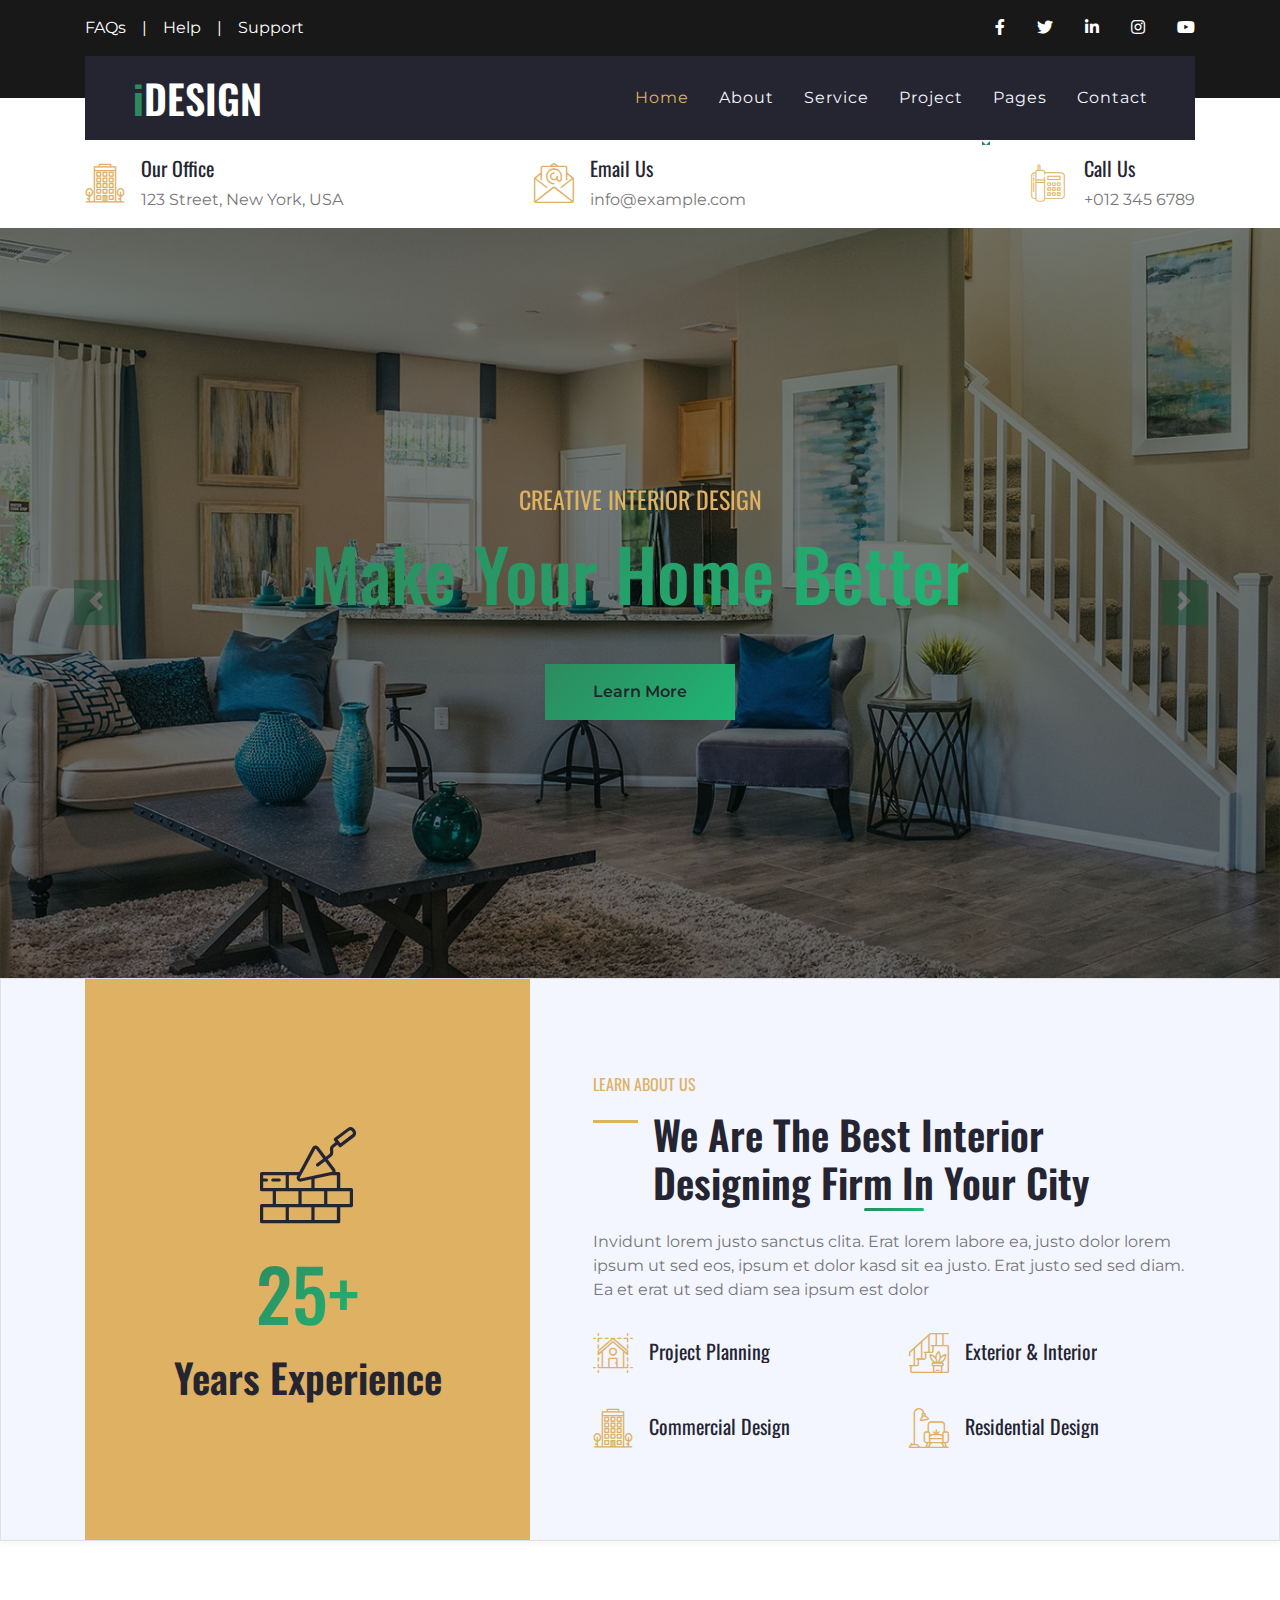
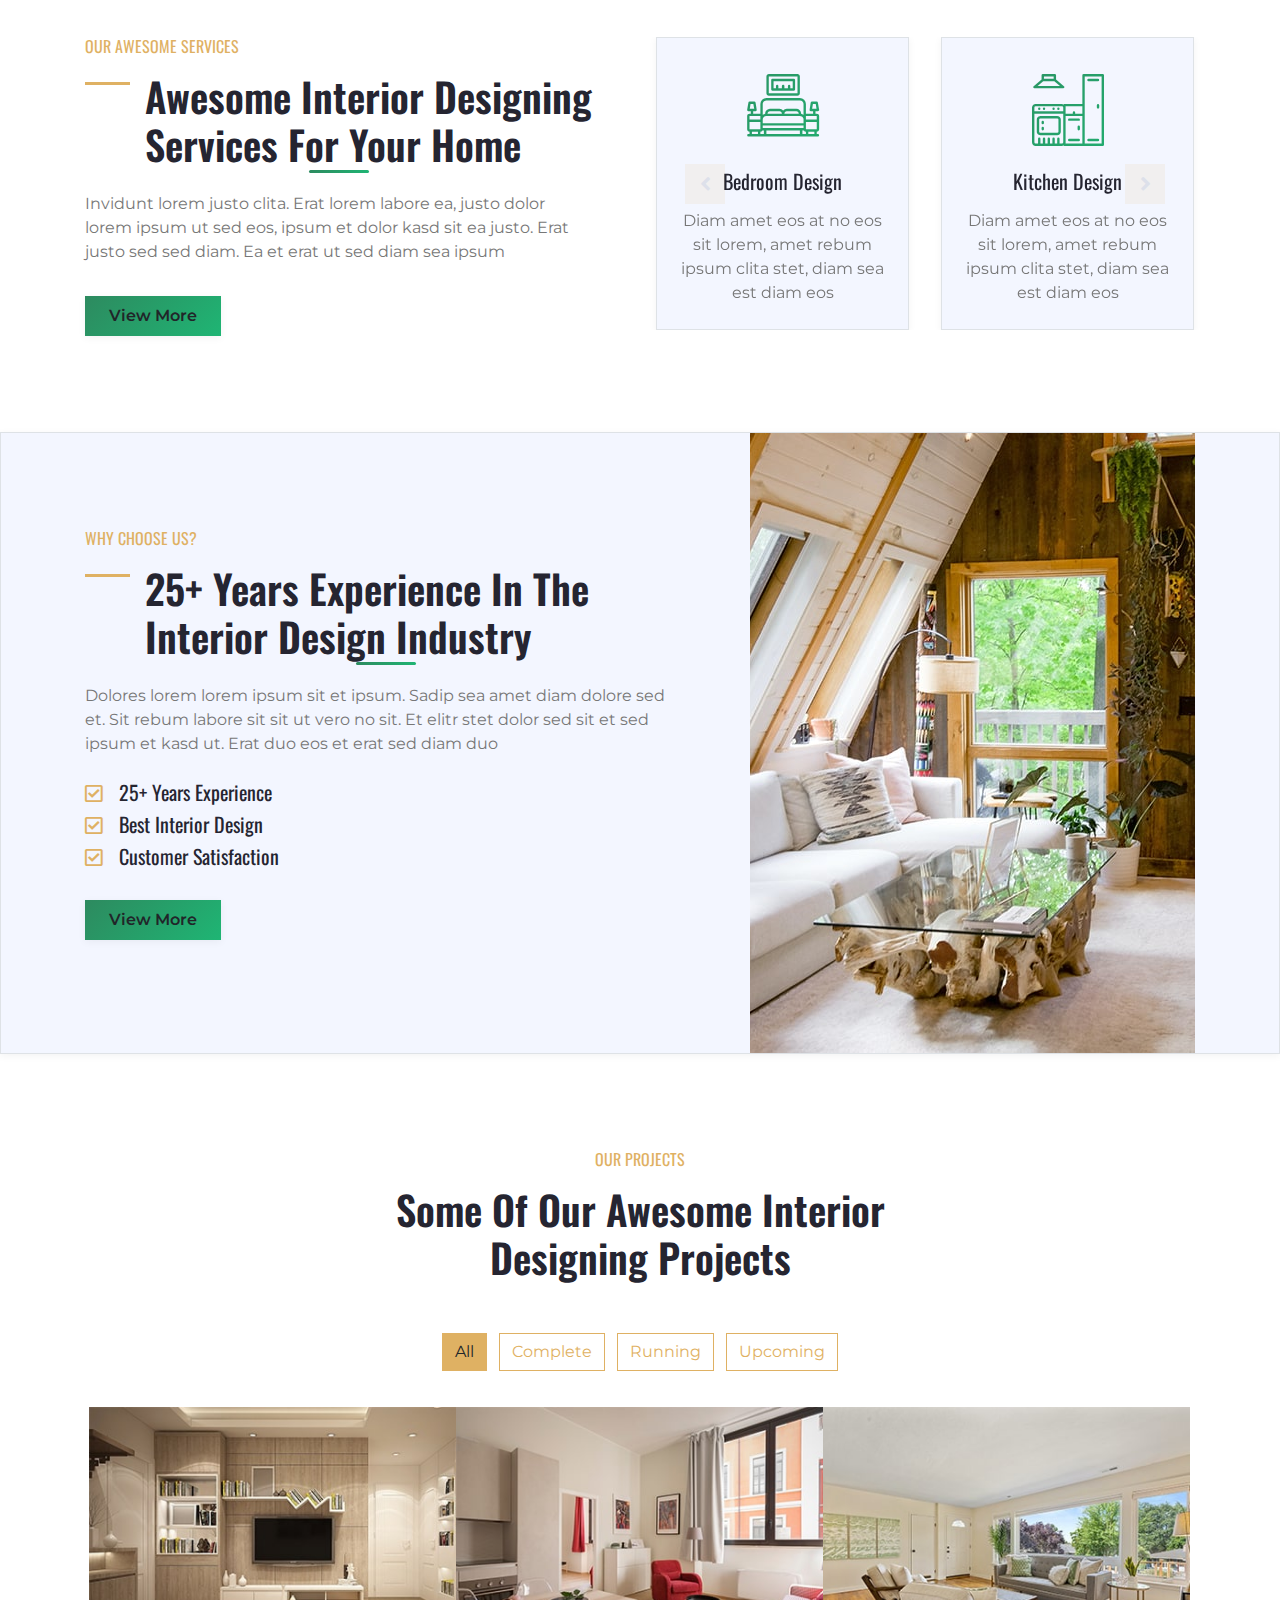
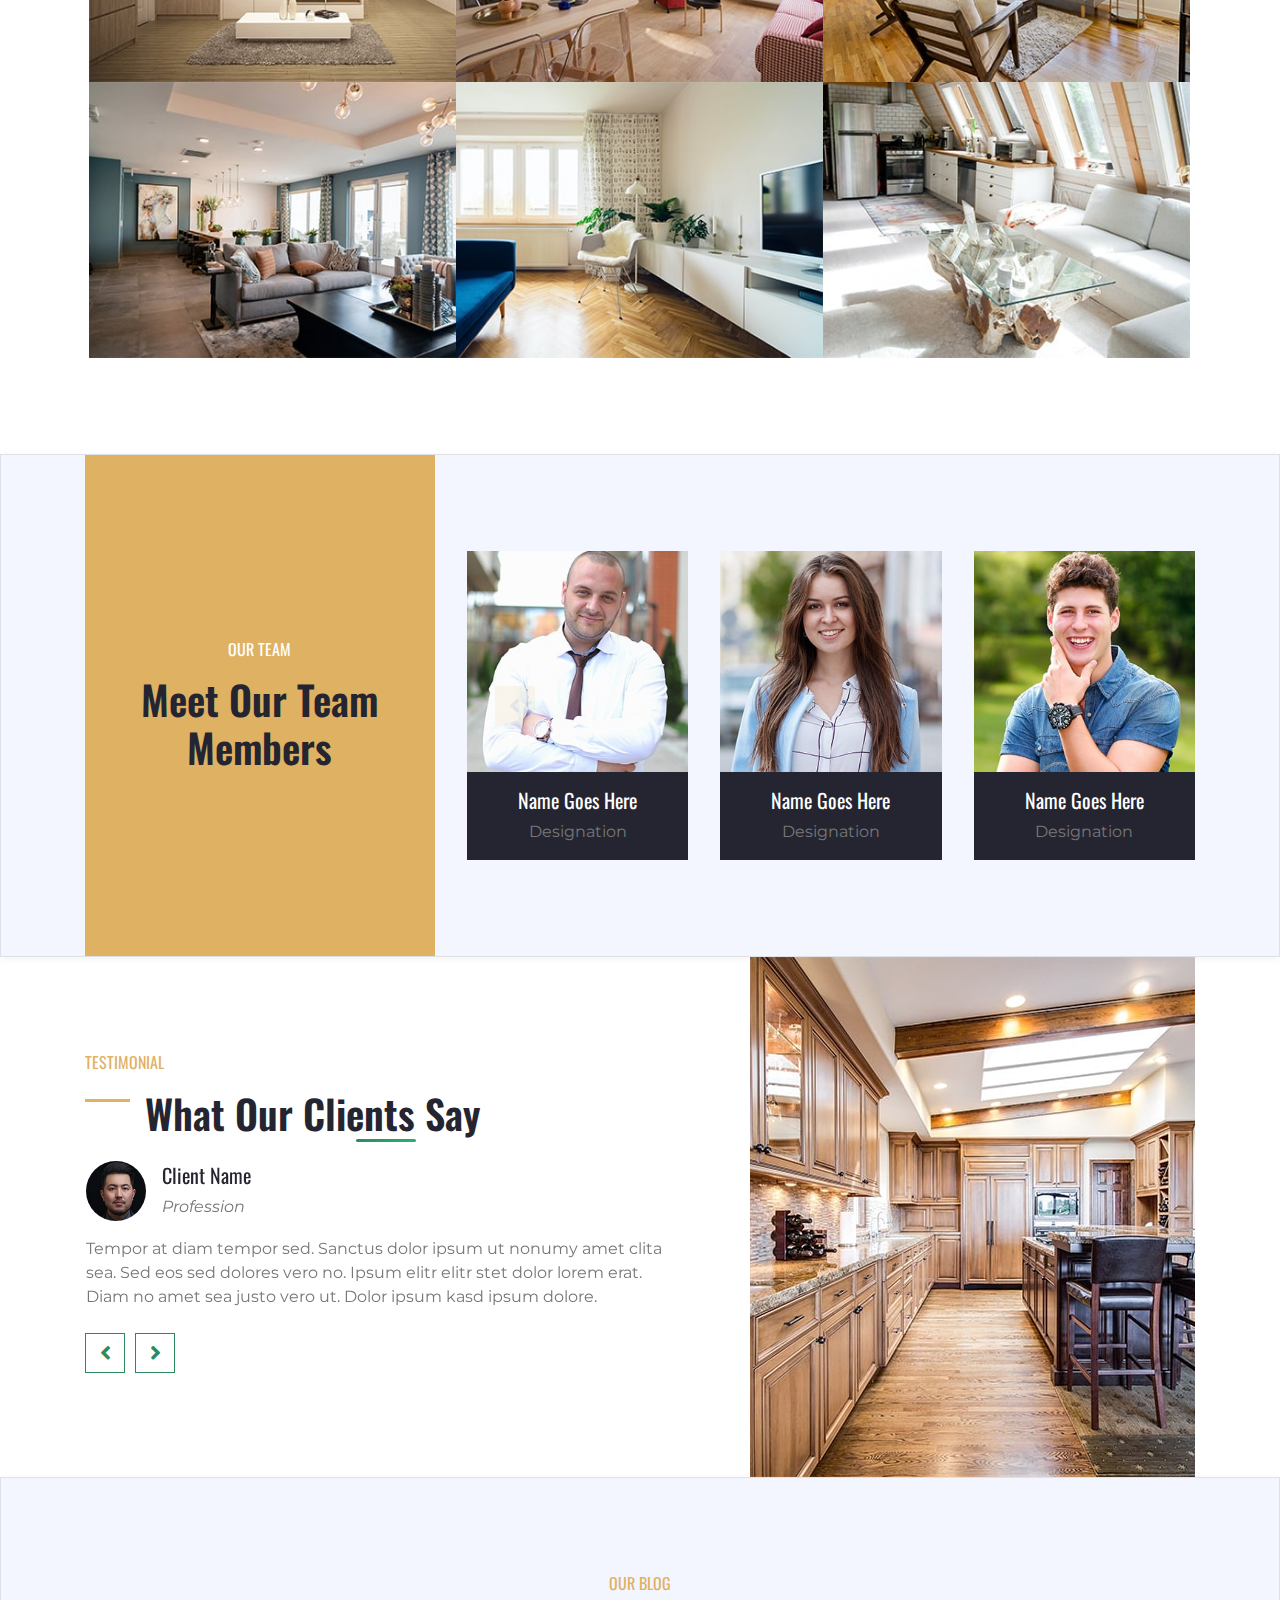
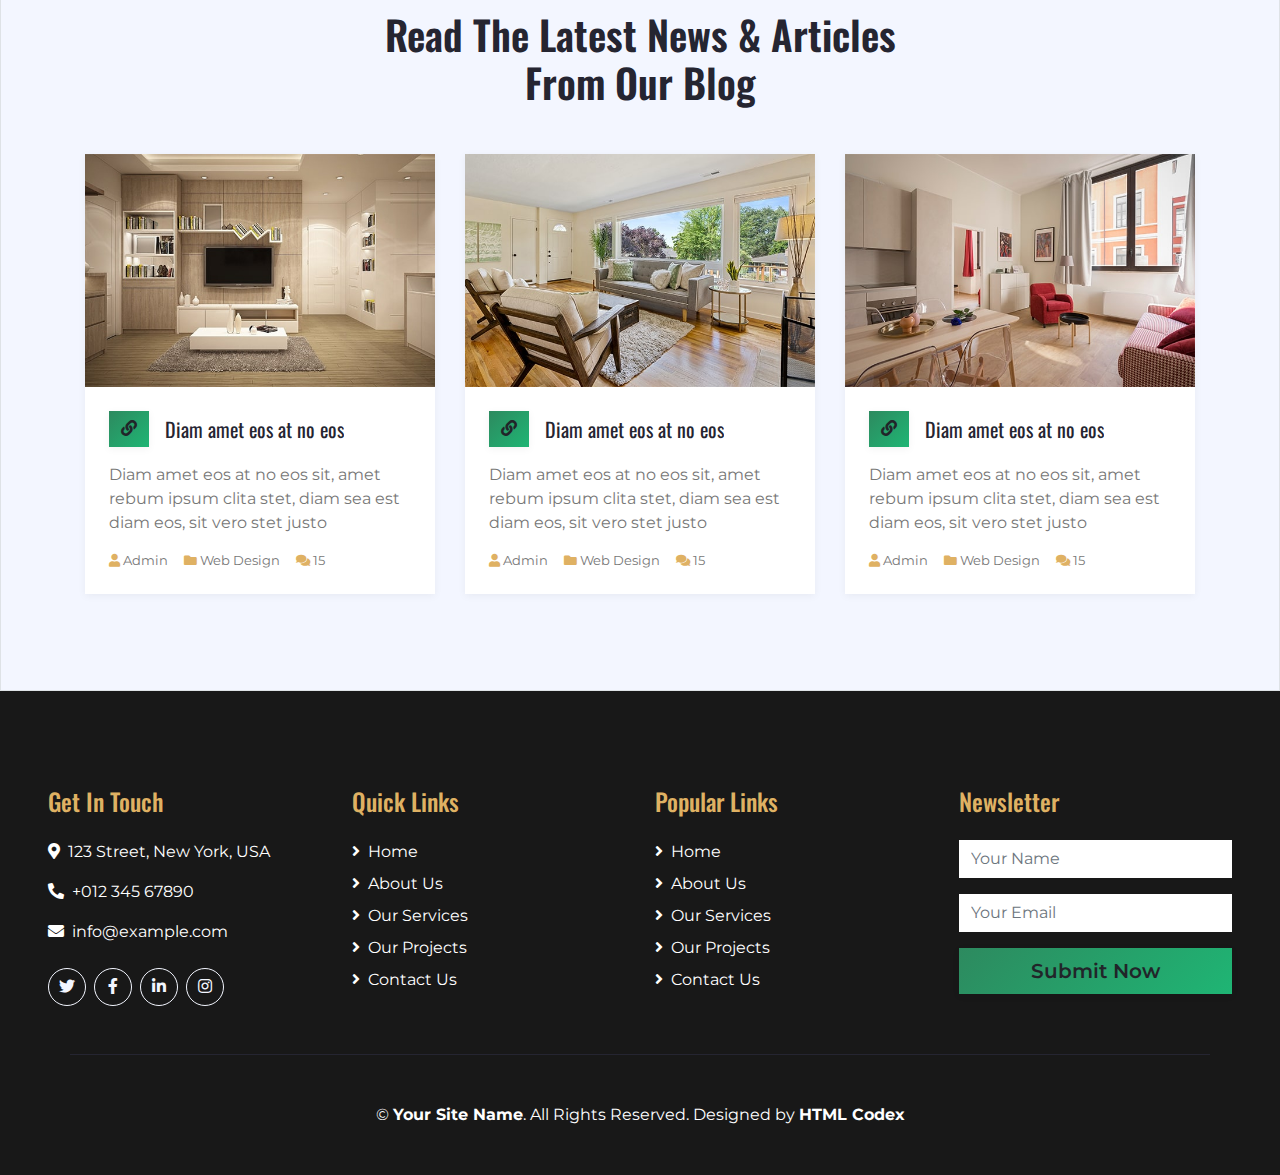
<file: index.html>
<!DOCTYPE html>
<html lang="en">

<head>
    <meta charset="utf-8">
    <title>iDESIGN - Interior Design HTML Template</title>
    <meta content="width=device-width, initial-scale=1.0" name="viewport">
    <meta content="Free HTML Templates" name="keywords">
    <meta content="Free HTML Templates" name="description">

    <!-- Favicon -->
    <link href="img/favicon.ico" rel="icon">

    <!-- Google Web Fonts -->
    <link href="https://fonts.googleapis.com/css2?family=Montserrat&family=Oswald:wght@400;500;600&display=swap" rel="stylesheet"> 

    <!-- Font Awesome -->
    <link href="https://cdnjs.cloudflare.com/ajax/libs/font-awesome/5.10.0/css/all.min.css" rel="stylesheet">

    <!-- Flaticon Font -->
    <link href="lib/flaticon/font/flaticon.css" rel="stylesheet">

    <!-- Libraries Stylesheet -->
    <link href="lib/owlcarousel/assets/owl.carousel.min.css" rel="stylesheet">
    <link href="lib/lightbox/css/lightbox.min.css" rel="stylesheet">

    <!-- Customized Bootstrap Stylesheet -->
    <link href="css/style.css" rel="stylesheet">
</head>

<body>
    <!-- Topbar Start -->
    <div class="container-fluid bg-dark py-3">
        <div class="container">
            <div class="row">
                <div class="col-md-6 text-center text-lg-left mb-2 mb-lg-0">
                    <div class="d-inline-flex align-items-center">
                        <a class="text-white pr-3" href="">FAQs</a>
                        <span class="text-white">|</span>
                        <a class="text-white px-3" href="">Help</a>
                        <span class="text-white">|</span>
                        <a class="text-white pl-3" href="">Support</a>
                    </div>
                </div>
                <div class="col-md-6 text-center text-lg-right">
                    <div class="d-inline-flex align-items-center">
                        <a class="text-white px-3" href="">
                            <i class="fab fa-facebook-f"></i>
                        </a>
                        <a class="text-white px-3" href="">
                            <i class="fab fa-twitter"></i>
                        </a>
                        <a class="text-white px-3" href="">
                            <i class="fab fa-linkedin-in"></i>
                        </a>
                        <a class="text-white px-3" href="">
                            <i class="fab fa-instagram"></i>
                        </a>
                        <a class="text-white pl-3" href="">
                            <i class="fab fa-youtube"></i>
                        </a>
                    </div>
                </div>
            </div>
        </div>
    </div>
    <!-- Topbar End -->


    <!-- Navbar Start -->
    <div class="container-fluid position-relative nav-bar p-0">
        <div class="container position-relative" style="z-index: 9;">
            <nav class="navbar navbar-expand-lg bg-secondary navbar-dark py-3 py-lg-0 pl-3 pl-lg-5">
                <a href="" class="navbar-brand">
                    <h1 class="m-0 display-5 text-white"><span class="text-primary">i</span>DESIGN</h1>
                </a>
                <button type="button" class="navbar-toggler" data-toggle="collapse" data-target="#navbarCollapse">
                    <span class="navbar-toggler-icon"></span>
                </button>
                <div class="collapse navbar-collapse justify-content-between px-3" id="navbarCollapse">
                    <div class="navbar-nav ml-auto py-0">
                        <a href="index.html" class="nav-item nav-link active">Home</a>
                        <a href="about.html" class="nav-item nav-link">About</a>
                        <a href="service.html" class="nav-item nav-link">Service</a>
                        <a href="project.html" class="nav-item nav-link">Project</a>
                        <div class="nav-item dropdown">
                            <a href="#" class="nav-link dropdown-toggle" data-toggle="dropdown">Pages</a>
                            <div class="dropdown-menu rounded-0 m-0">
                                <a href="blog.html" class="dropdown-item">Blog Grid</a>
                                <a href="single.html" class="dropdown-item">Blog Detail</a>
                            </div>
                        </div>
                        <a href="contact.html" class="nav-item nav-link">Contact</a>
                    </div>
                </div>
            </nav>
        </div>
    </div>
    <!-- Navbar End -->


    <!-- Under Nav Start -->
    <div class="container-fluid bg-white py-3">
        <div class="container">
            <div class="row">
                <div class="col-lg-4 text-left mb-3 mb-lg-0">
                    <div class="d-inline-flex text-left">
                        <h1 class="flaticon-office font-weight-normal text-primary m-0 mr-3"></h1>
                        <div class="d-flex flex-column">
                            <h5>Our Office</h5>
                            <p class="m-0">123 Street, New York, USA</p>
                        </div>
                    </div>
                </div>
                <div class="col-lg-4 text-left text-lg-center mb-3 mb-lg-0">
                    <div class="d-inline-flex text-left">
                        <h1 class="flaticon-email font-weight-normal text-primary m-0 mr-3"></h1>
                        <div class="d-flex flex-column">
                            <h5>Email Us</h5>
                            <p class="m-0">info@example.com</p>
                        </div>
                    </div>
                </div>
                <div class="col-lg-4 text-left text-lg-right mb-3 mb-lg-0">
                    <div class="d-inline-flex text-left">
                        <h1 class="flaticon-telephone font-weight-normal text-primary m-0 mr-3"></h1>
                        <div class="d-flex flex-column">
                            <h5>Call Us</h5>
                            <p class="m-0">+012 345 6789</p>
                        </div>
                    </div>
                </div>
            </div>
        </div>
    </div>
    <!-- Under Nav End -->


    <!-- Carousel Start -->
    <div class="container-fluid p-0">
        <div id="header-carousel" class="carousel slide" data-ride="carousel">
            <div class="carousel-inner">
                <div class="carousel-item active">
                    <img class="w-100" src="img/carousel-1.jpg" alt="Image">
                    <div class="carousel-caption d-flex flex-column align-items-center justify-content-center">
                        <div class="p-3" style="max-width: 800px;">
                            <h4 class="text-primary text-uppercase font-weight-normal mb-md-3">Creative Interior Design</h4>
                            <h3 class="display-3 text-white mb-md-4">Make Your Home Better</h3>
                            <a href="" class="btn btn-primary py-md-3 px-md-5 mt-2 mt-md-4">Learn More</a>
                        </div>
                    </div>
                </div>
                <div class="carousel-item">
                    <img class="w-100" src="img/carousel-2.jpg" alt="Image">
                    <div class="carousel-caption d-flex flex-column align-items-center justify-content-center">
                        <div class="p-3" style="max-width: 800px;">
                            <h4 class="text-primary text-uppercase font-weight-normal mb-md-3">Creative Interior Design</h4>
                            <h3 class="display-3 text-white mb-md-4">Stay At Home In Peace</h3>
                            <a href="" class="btn btn-primary py-md-3 px-md-5 mt-2 mt-md-4">Learn More</a>
                        </div>
                    </div>
                </div>
            </div>
            <a class="carousel-control-prev" href="#header-carousel" data-slide="prev">
                <div class="btn btn-primary" style="width: 45px; height: 45px;">
                    <span class="carousel-control-prev-icon mb-n2"></span>
                </div>
            </a>
            <a class="carousel-control-next" href="#header-carousel" data-slide="next">
                <div class="btn btn-primary" style="width: 45px; height: 45px;">
                    <span class="carousel-control-next-icon mb-n2"></span>
                </div>
            </a>
        </div>
    </div>
    <!-- Carousel End -->


    <!-- About Start -->
    <div class="container-fluid bg-light">
        <div class="container">
            <div class="row">
                <div class="col-lg-5">
                    <div class="d-flex flex-column align-items-center justify-content-center bg-primary h-100 py-5 px-3">
                        <i class="flaticon-brickwall display-1 font-weight-normal text-secondary mb-3"></i>
                        <h4 class="display-3 mb-3">25+</h4>
                        <h1 class="m-0">Years Experience</h1>
                    </div>
                </div>
                <div class="col-lg-7 m-0 my-lg-5 pt-5 pb-5 pb-lg-2 pl-lg-5">
                    <h6 class="text-primary font-weight-normal text-uppercase mb-3">Learn About Us</h6>
                    <h1 class="mb-4 section-title">We Are The Best Interior Designing Firm In Your City</h1>
                    <p>Invidunt lorem justo sanctus clita. Erat lorem labore ea, justo dolor lorem ipsum ut sed eos, ipsum et dolor kasd sit ea justo. Erat justo sed sed diam. Ea et erat ut sed diam sea ipsum est dolor</p>
                    <div class="row py-2">
                        <div class="col-sm-6">
                            <div class="d-flex align-items-center mb-4">
                                <h1 class="flaticon-house font-weight-normal text-primary m-0 mr-3"></h1>
                                <h5 class="text-truncate m-0">Project Planning</h5>
                            </div>
                        </div>
                        <div class="col-sm-6">
                            <div class="d-flex align-items-center mb-4">
                                <h1 class="flaticon-stairs font-weight-normal text-primary m-0 mr-3"></h1>
                                <h5 class="text-truncate m-0">Exterior & Interior</h5>
                            </div>
                        </div>
                        <div class="col-sm-6">
                            <div class="d-flex align-items-center mb-4">
                                <h1 class="flaticon-office font-weight-normal text-primary m-0 mr-3"></h1>
                                <h5 class="text-truncate m-0">Commercial Design</h5>
                            </div>
                        </div>
                        <div class="col-sm-6">
                            <div class="d-flex align-items-center mb-4">
                                <h1 class="flaticon-living-room font-weight-normal text-primary m-0 mr-3"></h1>
                                <h5 class="text-truncate m-0">Residential Design</h5>
                            </div>
                        </div>
                    </div>
                </div>
            </div>
        </div>
    </div>
    <!-- About End -->


    <!-- Services Start -->
    <div class="container-fluid py-5">
        <div class="container py-5">
            <div class="row">
                <div class="col-lg-6 pr-lg-5">
                    <h6 class="text-primary font-weight-normal text-uppercase mb-3">Our Awesome Services</h6>
                    <h1 class="mb-4 section-title">Awesome Interior Designing Services For Your Home</h1>
                    <p>Invidunt lorem justo clita. Erat lorem labore ea, justo dolor lorem ipsum ut sed eos, ipsum et dolor kasd sit ea justo. Erat justo sed sed diam. Ea et erat ut sed diam sea ipsum</p>
                    <a href="" class="btn btn-primary mt-3 py-2 px-4">View More</a>
                </div>
                <div class="col-lg-6 p-0 pt-5 pt-lg-0">
                    <div class="owl-carousel service-carousel position-relative">
                        <div class="d-flex flex-column text-center bg-light mx-3 p-4">
                            <h3 class="flaticon-bedroom display-3 font-weight-normal text-primary mb-3"></h3>
                            <h5 class="mb-3">Bedroom Design</h5>
                            <p class="m-0">Diam amet eos at no eos sit lorem, amet rebum ipsum clita stet, diam sea est diam eos</p>
                        </div>
                        <div class="d-flex flex-column text-center bg-light mx-3 p-4">
                            <h3 class="flaticon-kitchen display-3 font-weight-normal text-primary mb-3"></h3>
                            <h5 class="mb-3">Kitchen Design</h5>
                            <p class="m-0">Diam amet eos at no eos sit lorem, amet rebum ipsum clita stet, diam sea est diam eos</p>
                        </div>
                        <div class="d-flex flex-column text-center bg-light mx-3 p-4">
                            <h3 class="flaticon-bathroom display-3 font-weight-normal text-primary mb-3"></h3>
                            <h5 class="mb-3">Bathroom Design</h5>
                            <p class="m-0">Diam amet eos at no eos sit lorem, amet rebum ipsum clita stet, diam sea est diam eos</p>
                        </div>
                    </div>
                </div>
            </div>
        </div>
    </div>
    <!-- Services End -->


    <!-- Features Start -->
    <div class="container-fluid bg-light">
        <div class="container">
            <div class="row">
                <div class="col-lg-7 mt-5 py-5 pr-lg-5">
                    <h6 class="text-primary font-weight-normal text-uppercase mb-3">Why Choose Us?</h6>
                    <h1 class="mb-4 section-title">25+ Years Experience In The Interior Design Industry</h1>
                    <p class="mb-4">Dolores lorem lorem ipsum sit et ipsum. Sadip sea amet diam dolore sed et. Sit rebum labore sit sit ut vero no sit. Et elitr stet dolor sed sit et sed ipsum et kasd ut. Erat duo eos et erat sed diam duo</p>
                    <ul class="list-inline">
                        <li><h5><i class="far fa-check-square text-primary mr-3"></i>25+ Years Experience</h5></li>
                        <li><h5><i class="far fa-check-square text-primary mr-3"></i>Best Interior Design</h5></li>
                        <li><h5><i class="far fa-check-square text-primary mr-3"></i>Customer Satisfaction</h5></li>
                    </ul>
                    <a href="" class="btn btn-primary mt-3 py-2 px-4">View More</a>
                </div>
                <div class="col-lg-5">
                    <div class="d-flex flex-column align-items-center justify-content-center h-100 overflow-hidden">
                        <img class="h-100" src="img/feature.jpg" alt="">
                    </div>
                </div>
            </div>
        </div>
    </div>
    <!-- Features End -->


    <!-- Projects Start -->
    <div class="container-fluid py-5">
        <div class="container py-5">
            <div class="row justify-content-center">
                <div class="col-lg-6 col-md-8 col text-center mb-4">
                    <h6 class="text-primary font-weight-normal text-uppercase mb-3">Our Projects</h6>
                    <h1 class="mb-4">Some Of Our Awesome Interior Designing Projects</h1>
                </div>
            </div>
            <div class="row">
                <div class="col-12 text-center mb-2">
                    <ul class="list-inline mb-4" id="portfolio-flters">
                        <li class="btn btn-outline-primary m-1 active"  data-filter="*">All</li>
                        <li class="btn btn-outline-primary m-1" data-filter=".first">Complete</li>
                        <li class="btn btn-outline-primary m-1" data-filter=".second">Running</li>
                        <li class="btn btn-outline-primary m-1" data-filter=".third">Upcoming</li>
                    </ul>
                </div>
            </div>
            <div class="row mx-1 portfolio-container">
                <div class="col-lg-4 col-md-6 col-sm-12 p-0 portfolio-item first">
                    <div class="position-relative overflow-hidden">
                        <div class="portfolio-img d-flex align-items-center justify-content-center">
                            <img class="img-fluid" src="img/portfolio-1.jpg" alt="">
                        </div>
                        <div class="portfolio-text bg-secondary d-flex flex-column align-items-center justify-content-center">
                            <h4 class="text-white mb-4">Project Name</h4>
                            <div class="d-flex align-items-center justify-content-center">
                                <a class="btn btn-outline-primary m-1" href="">
                                    <i class="fa fa-link"></i>
                                </a>
                                <a class="btn btn-outline-primary m-1" href="img/portfolio-1.jpg" data-lightbox="portfolio">
                                    <i class="fa fa-eye"></i>
                                </a>
                            </div>
                        </div>
                    </div>
                </div>
                <div class="col-lg-4 col-md-6 col-sm-12 p-0 portfolio-item second">
                    <div class="position-relative overflow-hidden">
                        <div class="portfolio-img d-flex align-items-center justify-content-center">
                            <img class="img-fluid" src="img/portfolio-2.jpg" alt="">
                        </div>
                        <div class="portfolio-text bg-secondary d-flex flex-column align-items-center justify-content-center">
                            <h4 class="text-white mb-4">Project Name</h4>
                            <div class="d-flex align-items-center justify-content-center">
                                <a class="btn btn-outline-primary m-1" href="">
                                    <i class="fa fa-link"></i>
                                </a>
                                <a class="btn btn-outline-primary m-1" href="img/portfolio-2.jpg" data-lightbox="portfolio">
                                    <i class="fa fa-eye"></i>
                                </a>
                            </div>
                        </div>
                    </div>
                </div>
                <div class="col-lg-4 col-md-6 col-sm-12 p-0 portfolio-item third">
                    <div class="position-relative overflow-hidden">
                        <div class="portfolio-img d-flex align-items-center justify-content-center">
                            <img class="img-fluid" src="img/portfolio-3.jpg" alt="">
                        </div>
                        <div class="portfolio-text bg-secondary d-flex flex-column align-items-center justify-content-center">
                            <h4 class="text-white mb-4">Project Name</h4>
                            <div class="d-flex align-items-center justify-content-center">
                                <a class="btn btn-outline-primary m-1" href="">
                                    <i class="fa fa-link"></i>
                                </a>
                                <a class="btn btn-outline-primary m-1" href="img/portfolio-3.jpg" data-lightbox="portfolio">
                                    <i class="fa fa-eye"></i>
                                </a>
                            </div>
                        </div>
                    </div>
                </div>
                <div class="col-lg-4 col-md-6 col-sm-12 p-0 portfolio-item first">
                    <div class="position-relative overflow-hidden">
                        <div class="portfolio-img d-flex align-items-center justify-content-center">
                            <img class="img-fluid" src="img/portfolio-4.jpg" alt="">
                        </div>
                        <div class="portfolio-text bg-secondary d-flex flex-column align-items-center justify-content-center">
                            <h4 class="text-white mb-4">Project Name</h4>
                            <div class="d-flex align-items-center justify-content-center">
                                <a class="btn btn-outline-primary m-1" href="">
                                    <i class="fa fa-link"></i>
                                </a>
                                <a class="btn btn-outline-primary m-1" href="img/portfolio-4.jpg" data-lightbox="portfolio">
                                    <i class="fa fa-eye"></i>
                                </a>
                            </div>
                        </div>
                    </div>
                </div>
                <div class="col-lg-4 col-md-6 col-sm-12 p-0 portfolio-item second">
                    <div class="position-relative overflow-hidden">
                        <div class="portfolio-img d-flex align-items-center justify-content-center">
                            <img class="img-fluid" src="img/portfolio-5.jpg" alt="">
                        </div>
                        <div class="portfolio-text bg-secondary d-flex flex-column align-items-center justify-content-center">
                            <h4 class="text-white mb-4">Project Name</h4>
                            <div class="d-flex align-items-center justify-content-center">
                                <a class="btn btn-outline-primary m-1" href="">
                                    <i class="fa fa-link"></i>
                                </a>
                                <a class="btn btn-outline-primary m-1" href="img/portfolio-5.jpg" data-lightbox="portfolio">
                                    <i class="fa fa-eye"></i>
                                </a>
                            </div>
                        </div>
                    </div>
                </div>
                <div class="col-lg-4 col-md-6 col-sm-12 p-0 portfolio-item third">
                    <div class="position-relative overflow-hidden">
                        <div class="portfolio-img d-flex align-items-center justify-content-center">
                            <img class="img-fluid" src="img/portfolio-6.jpg" alt="">
                        </div>
                        <div class="portfolio-text bg-secondary d-flex flex-column align-items-center justify-content-center">
                            <h4 class="text-white mb-4">Project Name</h4>
                            <div class="d-flex align-items-center justify-content-center">
                                <a class="btn btn-outline-primary m-1" href="">
                                    <i class="fa fa-link"></i>
                                </a>
                                <a class="btn btn-outline-primary m-1" href="img/portfolio-6.jpg" data-lightbox="portfolio">
                                    <i class="fa fa-eye"></i>
                                </a>
                            </div>
                        </div>
                    </div>
                </div>
            </div>
        </div>
    </div>
    <!-- Projects End -->


    <!-- Team Start -->
    <div class="container-fluid bg-light">
        <div class="container">
            <div class="row">
                <div class="col-md-4 col-sm-6">
                    <div class="py-5 px-4 h-100 bg-primary d-flex flex-column align-items-center justify-content-center">
                        <h6 class="text-white font-weight-normal text-uppercase mb-3">Our Team</h6>
                        <h1 class="mb-0 text-center">Meet Our Team Members</h1>
                    </div>
                </div>
                <div class="col-md-8 col-sm-6 p-0 py-sm-5">
                    <div class="owl-carousel team-carousel position-relative p-0 py-sm-5">
                        <div class="team d-flex flex-column text-center mx-3">
                            <div class="position-relative">
                                <img class="img-fluid w-100" src="img/team-1.jpg" alt="">
                                <div class="team-social d-flex align-items-center justify-content-center w-100 h-100 position-absolute">
                                    <a class="btn btn-outline-primary text-center mr-2 px-0" style="width: 38px; height: 38px;" href="#"><i class="fab fa-twitter"></i></a>
                                    <a class="btn btn-outline-primary text-center mr-2 px-0" style="width: 38px; height: 38px;" href="#"><i class="fab fa-facebook-f"></i></a>
                                    <a class="btn btn-outline-primary text-center px-0" style="width: 38px; height: 38px;" href="#"><i class="fab fa-linkedin-in"></i></a>
                                </div>
                            </div>
                            <div class="d-flex flex-column bg-secondary text-center py-3">
                                <h5 class="text-white">Name Goes Here</h5>
                                <p class="m-0">Designation</p>
                            </div>
                        </div>
                        <div class="team d-flex flex-column text-center mx-3">
                            <div class="position-relative">
                                <img class="img-fluid w-100" src="img/team-2.jpg" alt="">
                                <div class="team-social d-flex align-items-center justify-content-center w-100 h-100 position-absolute">
                                    <a class="btn btn-outline-primary text-center mr-2 px-0" style="width: 38px; height: 38px;" href="#"><i class="fab fa-twitter"></i></a>
                                    <a class="btn btn-outline-primary text-center mr-2 px-0" style="width: 38px; height: 38px;" href="#"><i class="fab fa-facebook-f"></i></a>
                                    <a class="btn btn-outline-primary text-center px-0" style="width: 38px; height: 38px;" href="#"><i class="fab fa-linkedin-in"></i></a>
                                </div>
                            </div>
                            <div class="d-flex flex-column bg-secondary text-center py-3">
                                <h5 class="text-white">Name Goes Here</h5>
                                <p class="m-0">Designation</p>
                            </div>
                        </div>
                        <div class="team d-flex flex-column text-center mx-3">
                            <div class="position-relative">
                                <img class="img-fluid w-100" src="img/team-3.jpg" alt="">
                                <div class="team-social d-flex align-items-center justify-content-center w-100 h-100 position-absolute">
                                    <a class="btn btn-outline-primary text-center mr-2 px-0" style="width: 38px; height: 38px;" href="#"><i class="fab fa-twitter"></i></a>
                                    <a class="btn btn-outline-primary text-center mr-2 px-0" style="width: 38px; height: 38px;" href="#"><i class="fab fa-facebook-f"></i></a>
                                    <a class="btn btn-outline-primary text-center px-0" style="width: 38px; height: 38px;" href="#"><i class="fab fa-linkedin-in"></i></a>
                                </div>
                            </div>
                            <div class="d-flex flex-column bg-secondary text-center py-3">
                                <h5 class="text-white">Name Goes Here</h5>
                                <p class="m-0">Designation</p>
                            </div>
                        </div>
                        <div class="team d-flex flex-column text-center mx-3">
                            <div class="position-relative">
                                <img class="img-fluid w-100" src="img/team-4.jpg" alt="">
                                <div class="team-social d-flex align-items-center justify-content-center w-100 h-100 position-absolute">
                                    <a class="btn btn-outline-primary text-center mr-2 px-0" style="width: 38px; height: 38px;" href="#"><i class="fab fa-twitter"></i></a>
                                    <a class="btn btn-outline-primary text-center mr-2 px-0" style="width: 38px; height: 38px;" href="#"><i class="fab fa-facebook-f"></i></a>
                                    <a class="btn btn-outline-primary text-center px-0" style="width: 38px; height: 38px;" href="#"><i class="fab fa-linkedin-in"></i></a>
                                </div>
                            </div>
                            <div class="d-flex flex-column bg-secondary text-center py-3">
                                <h5 class="text-white">Name Goes Here</h5>
                                <p class="m-0">Designation</p>
                            </div>
                        </div>
                    </div>
                </div>
            </div>
        </div>
    </div>
    <!-- Team End -->


    <!-- Testimonial Start -->
    <div class="container-fluid">
        <div class="container">
            <div class="row">
                <div class="col-md-7 py-5 pr-md-5">
                    <h6 class="text-primary font-weight-normal text-uppercase mb-3 pt-5">Testimonial</h6>
                    <h1 class="mb-4 section-title">What Our Clients Say</h1>
                    <div class="owl-carousel testimonial-carousel position-relative pb-5 mb-md-5">
                        <div class="d-flex flex-column">
                            <div class="d-flex align-items-center mb-3">
                                <img class="img-fluid rounded-circle" src="img/testimonial-1.jpg" style="width: 60px; height: 60px;" alt="">
                                <div class="ml-3">
                                    <h5>Client Name</h5>
                                    <i>Profession</i>
                                </div>
                            </div>
                            <p>Tempor at diam tempor sed. Sanctus dolor ipsum ut nonumy amet clita sea. Sed eos sed dolores vero no. Ipsum elitr elitr stet dolor  lorem erat. Diam no amet sea justo vero ut. Dolor ipsum kasd ipsum dolore.</p>
                        </div>
                        <div class="d-flex flex-column">
                            <div class="d-flex align-items-center mb-3">
                                <img class="img-fluid rounded-circle" src="img/testimonial-2.jpg" style="width: 60px; height: 60px;" alt="">
                                <div class="ml-3">
                                    <h5>Client Name</h5>
                                    <i>Profession</i>
                                </div>
                            </div>
                            <p class="m-0">Tempor at diam tempor sed. Sanctus dolor ipsum ut nonumy amet clita sea. Sed eos sed dolores vero no. Ipsum elitr elitr stet dolor  lorem erat. Diam no amet sea justo vero ut. Dolor ipsum kasd ipsum dolore.</p>
                        </div>
                    </div>
                </div>
                <div class="col-md-5">
                    <div class="d-flex flex-column align-items-center justify-content-center h-100 overflow-hidden">
                        <img class="h-100" src="img/testimonial.jpg" alt="">
                    </div>
                </div>
            </div>
        </div>
    </div>
    <!-- Testimonial End -->


    <!-- Blog Start -->
    <div class="container-fluid bg-light pt-5">
        <div class="container py-5">
            <div class="row justify-content-center">
                <div class="col-lg-6 col-md-8 col text-center mb-4">
                    <h6 class="text-primary font-weight-normal text-uppercase mb-3">Our Blog</h6>
                    <h1 class="mb-4">Read The Latest News & Articles From Our Blog</h1>
                </div>
            </div>
            <div class="row pb-3">
                <div class="col-md-4 mb-4">
                    <div class="card border-0 mb-2">
                        <img class="card-img-top" src="img/blog-1.jpg" alt="">
                        <div class="card-body bg-white p-4">
                            <div class="d-flex align-items-center mb-3">
                                <a class="btn btn-primary" href=""><i class="fa fa-link"></i></a>
                                <h5 class="m-0 ml-3 text-truncate">Diam amet eos at no eos</h5>
                            </div>
                            <p>Diam amet eos at no eos sit, amet rebum ipsum clita stet, diam sea est diam eos, sit vero stet justo</p>
                            <div class="d-flex">
                                <small class="mr-3"><i class="fa fa-user text-primary"></i> Admin</small>
                                <small class="mr-3"><i class="fa fa-folder text-primary"></i> Web Design</small>
                                <small class="mr-3"><i class="fa fa-comments text-primary"></i> 15</small>
                            </div>
                        </div>
                    </div>
                </div>
                <div class="col-md-4 mb-4">
                    <div class="card border-0 mb-2">
                        <img class="card-img-top" src="img/blog-2.jpg" alt="">
                        <div class="card-body bg-white p-4">
                            <div class="d-flex align-items-center mb-3">
                                <a class="btn btn-primary" href=""><i class="fa fa-link"></i></a>
                                <h5 class="m-0 ml-3 text-truncate">Diam amet eos at no eos</h5>
                            </div>
                            <p>Diam amet eos at no eos sit, amet rebum ipsum clita stet, diam sea est diam eos, sit vero stet justo</p>
                            <div class="d-flex">
                                <small class="mr-3"><i class="fa fa-user text-primary"></i> Admin</small>
                                <small class="mr-3"><i class="fa fa-folder text-primary"></i> Web Design</small>
                                <small class="mr-3"><i class="fa fa-comments text-primary"></i> 15</small>
                            </div>
                        </div>
                    </div>
                </div>
                <div class="col-md-4 mb-4">
                    <div class="card border-0 mb-2">
                        <img class="card-img-top" src="img/blog-3.jpg" alt="">
                        <div class="card-body bg-white p-4">
                            <div class="d-flex align-items-center mb-3">
                                <a class="btn btn-primary" href=""><i class="fa fa-link"></i></a>
                                <h5 class="m-0 ml-3 text-truncate">Diam amet eos at no eos</h5>
                            </div>
                            <p>Diam amet eos at no eos sit, amet rebum ipsum clita stet, diam sea est diam eos, sit vero stet justo</p>
                            <div class="d-flex">
                                <small class="mr-3"><i class="fa fa-user text-primary"></i> Admin</small>
                                <small class="mr-3"><i class="fa fa-folder text-primary"></i> Web Design</small>
                                <small class="mr-3"><i class="fa fa-comments text-primary"></i> 15</small>
                            </div>
                        </div>
                    </div>
                </div>
            </div>
        </div>
    </div>
    <!-- Blog End -->


    <!-- Footer Start -->
    <div class="container-fluid bg-dark text-white py-5 px-sm-3 px-md-5">
        <div class="row pt-5">
            <div class="col-lg-3 col-md-6 mb-5">
                <h4 class="text-primary mb-4">Get In Touch</h4>
                <p><i class="fa fa-map-marker-alt mr-2"></i>123 Street, New York, USA</p>
                <p><i class="fa fa-phone-alt mr-2"></i>+012 345 67890</p>
                <p><i class="fa fa-envelope mr-2"></i>info@example.com</p>
                <div class="d-flex justify-content-start mt-4">
                    <a class="btn btn-outline-light rounded-circle text-center mr-2 px-0" style="width: 38px; height: 38px;" href="#"><i class="fab fa-twitter"></i></a>
                    <a class="btn btn-outline-light rounded-circle text-center mr-2 px-0" style="width: 38px; height: 38px;" href="#"><i class="fab fa-facebook-f"></i></a>
                    <a class="btn btn-outline-light rounded-circle text-center mr-2 px-0" style="width: 38px; height: 38px;" href="#"><i class="fab fa-linkedin-in"></i></a>
                    <a class="btn btn-outline-light rounded-circle text-center mr-2 px-0" style="width: 38px; height: 38px;" href="#"><i class="fab fa-instagram"></i></a>
                </div>
            </div>
            <div class="col-lg-3 col-md-6 mb-5">
                <h4 class="text-primary mb-4">Quick Links</h4>
                <div class="d-flex flex-column justify-content-start">
                    <a class="text-white mb-2" href="#"><i class="fa fa-angle-right mr-2"></i>Home</a>
                    <a class="text-white mb-2" href="#"><i class="fa fa-angle-right mr-2"></i>About Us</a>
                    <a class="text-white mb-2" href="#"><i class="fa fa-angle-right mr-2"></i>Our Services</a>
                    <a class="text-white mb-2" href="#"><i class="fa fa-angle-right mr-2"></i>Our Projects</a>
                    <a class="text-white" href="#"><i class="fa fa-angle-right mr-2"></i>Contact Us</a>
                </div>
            </div>
            <div class="col-lg-3 col-md-6 mb-5">
                <h4 class="text-primary mb-4">Popular Links</h4>
                <div class="d-flex flex-column justify-content-start">
                    <a class="text-white mb-2" href="#"><i class="fa fa-angle-right mr-2"></i>Home</a>
                    <a class="text-white mb-2" href="#"><i class="fa fa-angle-right mr-2"></i>About Us</a>
                    <a class="text-white mb-2" href="#"><i class="fa fa-angle-right mr-2"></i>Our Services</a>
                    <a class="text-white mb-2" href="#"><i class="fa fa-angle-right mr-2"></i>Our Projects</a>
                    <a class="text-white" href="#"><i class="fa fa-angle-right mr-2"></i>Contact Us</a>
                </div>
            </div>
            <div class="col-lg-3 col-md-6 mb-5">
                <h4 class="text-primary mb-4">Newsletter</h4>
                <form action="">
                    <div class="form-group">
                        <input type="text" class="form-control border-0" placeholder="Your Name" required="required" />
                    </div>
                    <div class="form-group">
                        <input type="email" class="form-control border-0" placeholder="Your Email" required="required" />
                    </div>
                    <div>
                        <button class="btn btn-lg btn-primary btn-block border-0" type="submit">Submit Now</button>
                    </div>
                </form>
            </div>
        </div>
        <div class="container border-top border-secondary pt-5">
            <p class="m-0 text-center text-white">
                &copy; <a class="text-white font-weight-bold" href="#">Your Site Name</a>. All Rights Reserved. Designed by
                <a class="text-white font-weight-bold" href="https://htmlcodex.com">HTML Codex</a>
            </p>
        </div>
    </div>
    <!-- Footer End -->


    <!-- Back to Top -->
    <a href="#" class="btn btn-lg btn-primary back-to-top"><i class="fa fa-angle-double-up"></i></a>


    <!-- JavaScript Libraries -->
    <script src="https://code.jquery.com/jquery-3.4.1.min.js"></script>
    <script src="https://stackpath.bootstrapcdn.com/bootstrap/4.4.1/js/bootstrap.bundle.min.js"></script>
    <script src="lib/easing/easing.min.js"></script>
    <script src="lib/owlcarousel/owl.carousel.min.js"></script>
    <script src="lib/isotope/isotope.pkgd.min.js"></script>
    <script src="lib/lightbox/js/lightbox.min.js"></script>

    <!-- Contact Javascript File -->
    <script src="mail/jqBootstrapValidation.min.js"></script>
    <script src="mail/contact.js"></script>

    <!-- Template Javascript -->
    <script src="js/main.js"></script>
</body>

</html>
</file>
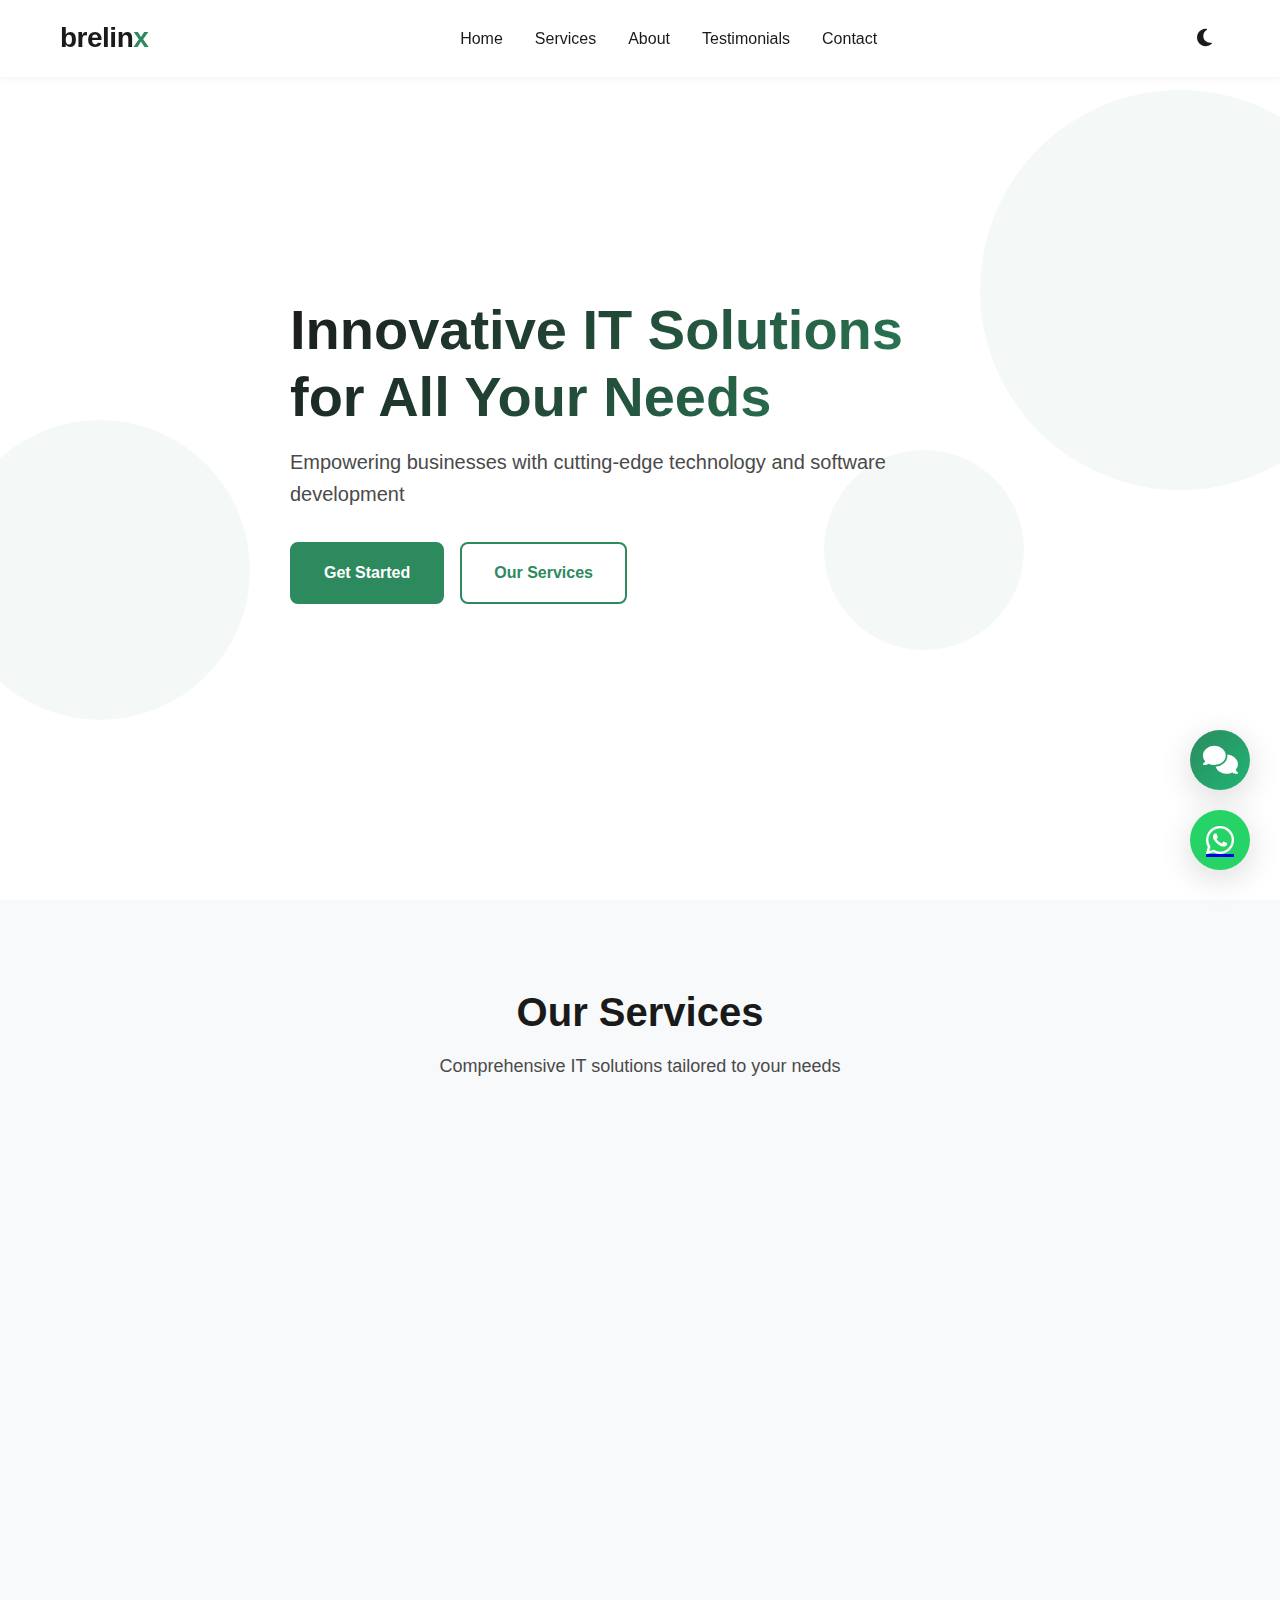
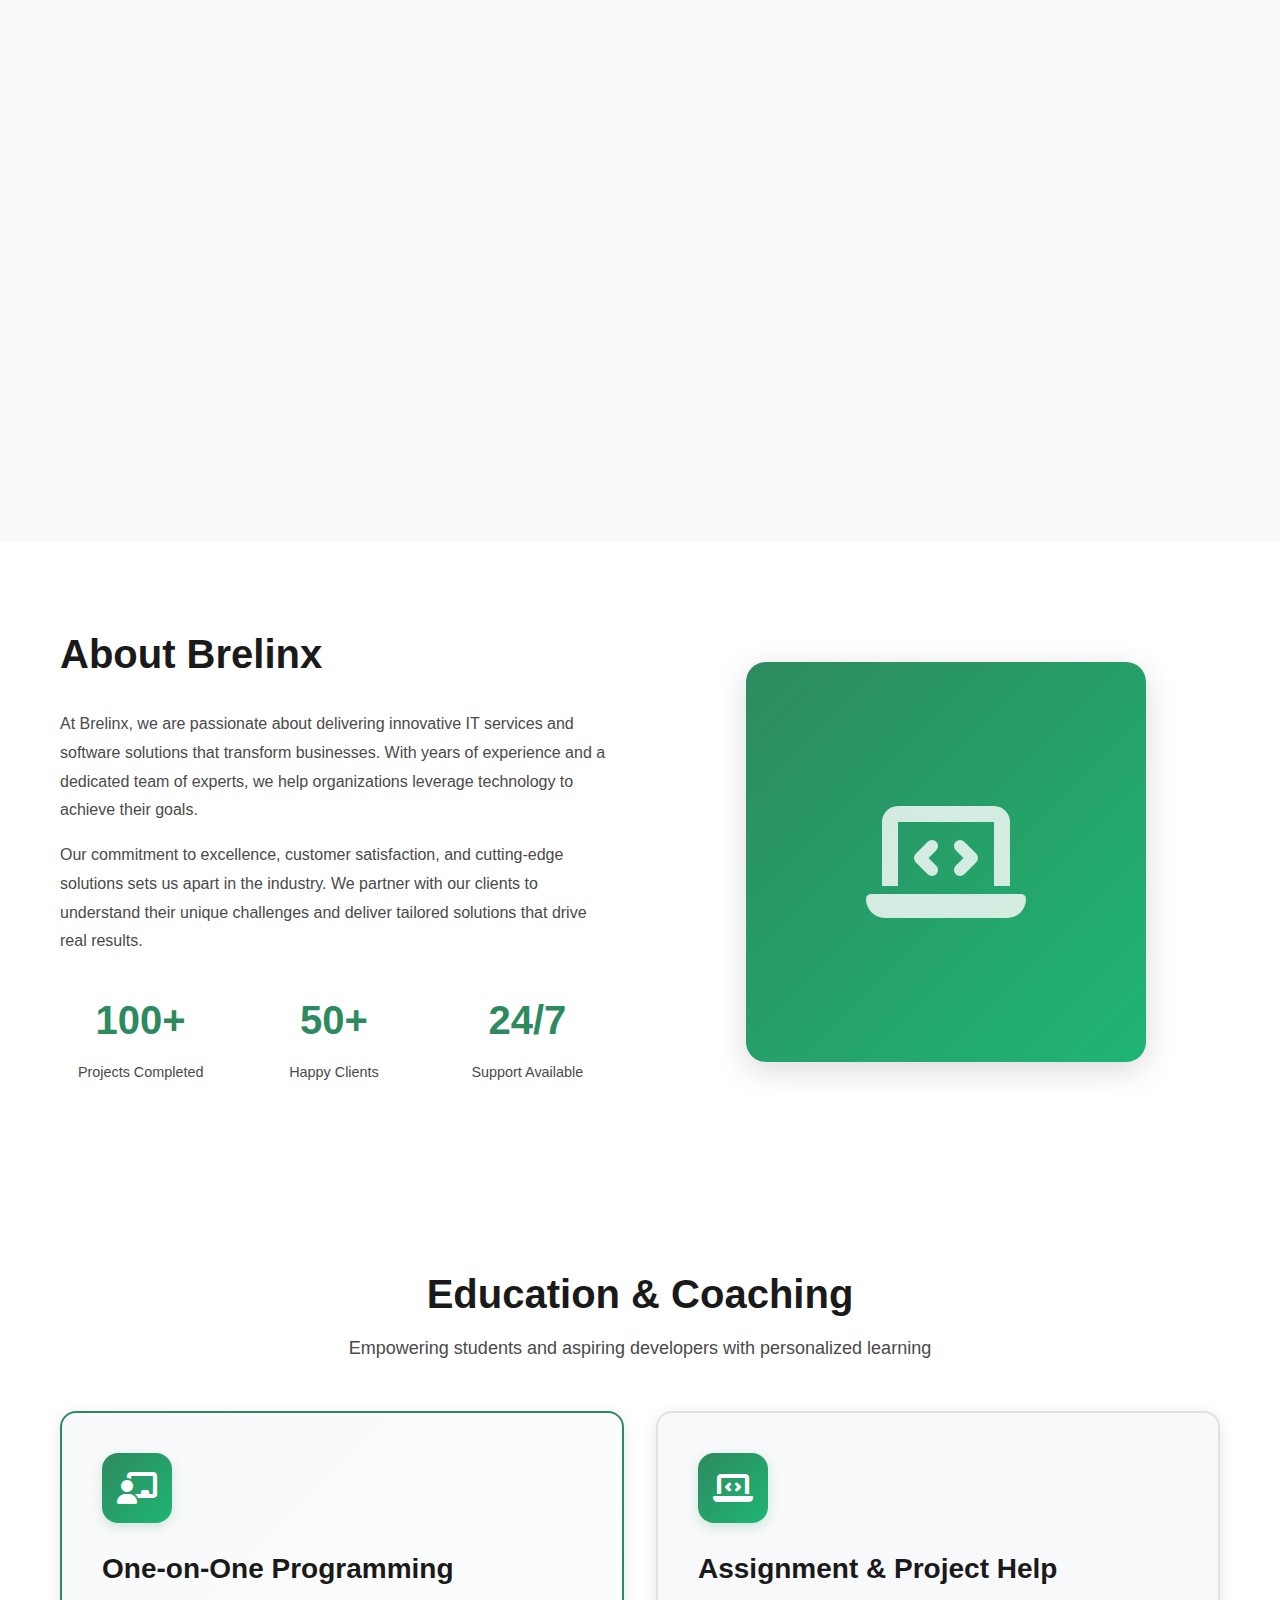
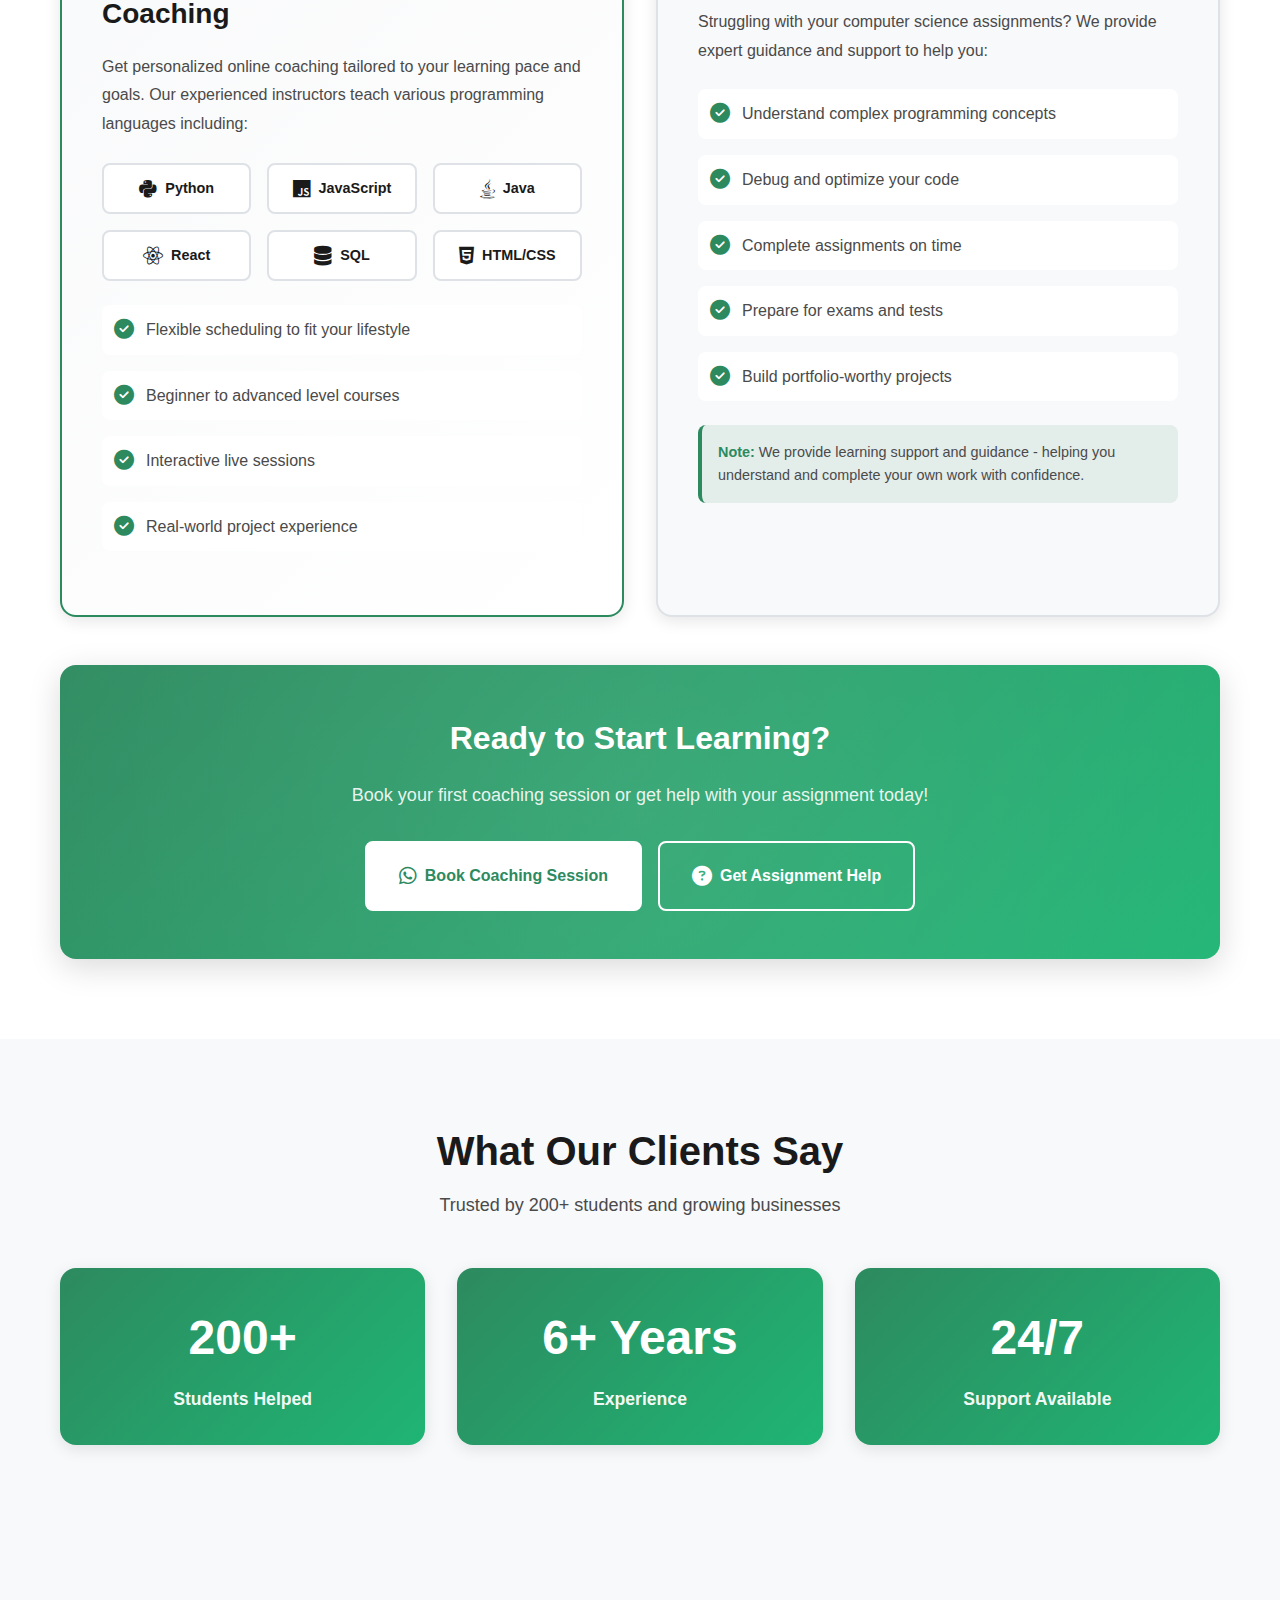
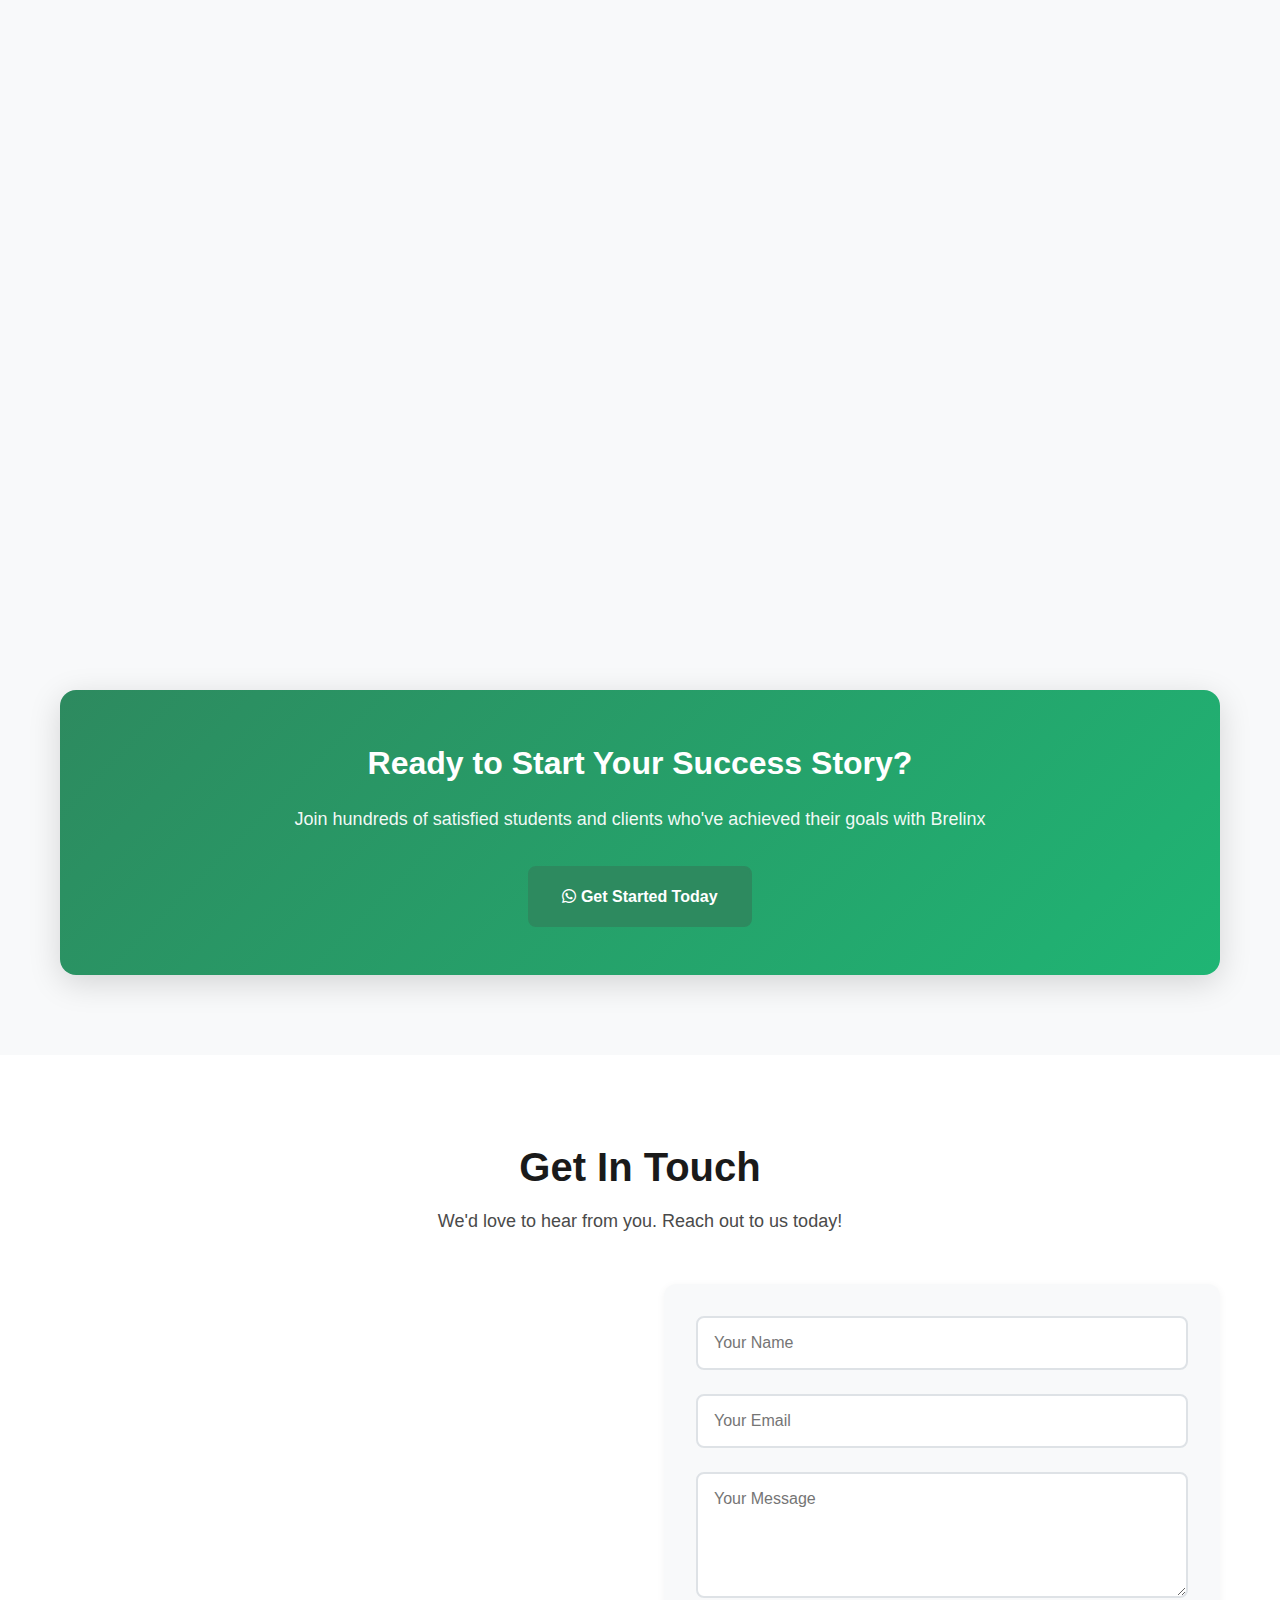
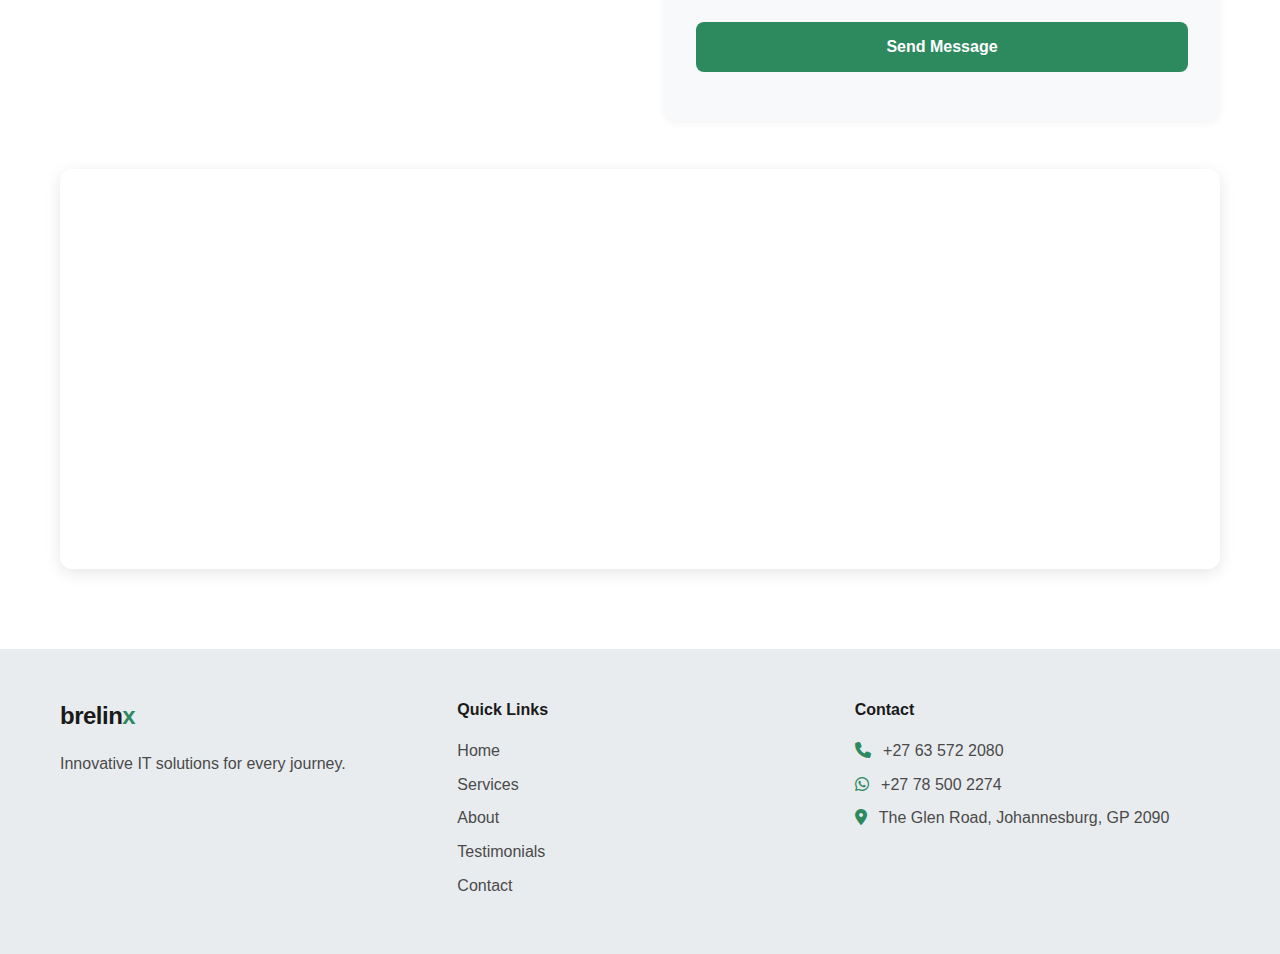
<file: brelinx/index.html>
<!DOCTYPE html>
<html lang="en">
<head>
    <meta charset="UTF-8">
    <meta name="viewport" content="width=device-width, initial-scale=1.0">
    <title>Brelinx - IT Services & Software Solutions</title>


    <!-- Google tag (gtag.js) -->
	<script async src="https://www.googletagmanager.com/gtag/js?id=G-S83KDGCR8M"></script>
	<script>
	  window.dataLayer = window.dataLayer || [];
	  function gtag(){dataLayer.push(arguments);}
	  gtag('js', new Date());
	
	  gtag('config', 'G-S83KDGCR8M');
	</script>
    
    <!-- Favicon for all browsers -->
    <link rel="icon" type="image/x-icon" href="./assets/logo.png    ">
    <link rel="icon" type="image/png" sizes="16x16" href="./assets/logo.png">
    <link rel="icon" type="image/png" sizes="32x32" href="./assets/logo.png">

    <!-- Apple Touch Icon -->
    <link rel="apple-touch-icon" sizes="180x180" href="./assets/logo.png">

    <!-- Android Chrome -->
    <link rel="icon" type="image/png" sizes="192x192" href="./assets/logo.png">
    <link rel="icon" type="image/png" sizes="512x512" href="./assets/logo.png">

    <!-- Web App Manifest -->
    <link rel="manifest" href="/site.webmanifest">

    <!-- Theme Color for Mobile Browsers -->
    <meta name="theme-color" content="#2d8a5f">
    <meta name="msapplication-TileColor" content="#2d8a5f">

    <!-- SEO Meta Tags -->
    <meta name="description" content="Brelinx offers innovative IT services, software development, mobile applications, programming coaching, and assignment help. Transform your business with cutting-edge technology.">
    <meta name="keywords" content="IT services, software development, mobile apps, programming coaching, assignment help, cloud solutions, cybersecurity">
    <meta name="author" content="Brelinx">

    <!-- Open Graph / Facebook -->
    <meta property="og:type" content="website">
    <meta property="og:url" content="https://brelinx.com">
    <meta property="og:title" content="Brelinx - IT Services & Software Solutions">
    <meta property="og:description" content="Innovative IT solutions for every journey . Software development, coaching, and more.">
    <meta property="og:image" content="https://brelinx.com/assets/logo.png">

    <!-- Twitter -->
    <meta name="twitter:card" content="summary_large_image">
    <meta name="twitter:url" content="https://brelinx.com">
    <meta name="twitter:title" content="Brelinx - IT Services & Software Solutions">
    <meta name="twitter:description" content="Innovative IT solutions for every journey. Software development, coaching, and more.">
    <meta name="twitter:image" content="https://yourdomain.com/assets/logo.png">

    <link rel="stylesheet" href="./css/index.css">
    <link rel="stylesheet" href="https://cdnjs.cloudflare.com/ajax/libs/font-awesome/6.4.0/css/all.min.css">
</head>
<body>
    <!-- Header -->
    <header class="header">
        <nav class="navbar">
            <div class="container">
                <div class="nav-wrapper">
                    <div class="logo">
                        <a href="#home" class="logo-text">
                            <span class="logo-brelin">brelin</span><span class="logo-x">x</span>
                        </a>
                    </div>
                    <ul class="nav-menu">
                        <li><a href="#home" class="nav-link">Home</a></li>
                        <li><a href="#services" class="nav-link">Services</a></li>
                        <li><a href="#about" class="nav-link">About</a></li>
                        <li><a href="#testimonials" class="nav-link">Testimonials</a></li>
                        <li><a href="#contact" class="nav-link">Contact</a></li>
                    </ul>
                    <div class="nav-controls">
                        <button class="theme-toggle" id="themeToggle" aria-label="Toggle theme">
                            <i class="fas fa-moon"></i>
                        </button>
                        <button class="hamburger" id="hamburger" aria-label="Toggle menu">
                            <span></span>
                            <span></span>
                            <span></span>
                        </button>
                    </div>
                </div>
            </div>
        </nav>
    </header>

    <!-- Hero Section -->
    <section id="home" class="hero">
        <div class="container">
            <div class="hero-content">
                <h1 class="hero-title">Innovative IT Solutions for All Your Needs</h1>
                <p class="hero-subtitle">Empowering businesses with cutting-edge technology and software development</p>
                <div class="hero-buttons">
                    <a href="#contact" class="btn btn-primary">Get Started</a>
                    <a href="#services" class="btn btn-secondary">Our Services</a>
                </div>
            </div>
        </div>
        <div class="hero-shapes">
            <div class="shape shape-1"></div>
            <div class="shape shape-2"></div>
            <div class="shape shape-3"></div>
        </div>
    </section>

    <!-- Services Section -->
    <section id="services" class="services">
        <div class="container">
            <div class="section-header">
                <h2 class="section-title">Our Services</h2>
                <p class="section-subtitle">Comprehensive IT solutions tailored to your needs</p>
            </div>
            <div class="services-grid">
                <div class="service-card">
                    <div class="service-icon">
                        <i class="fas fa-code"></i>
                    </div>
                    <h3>Software Development</h3>
                    <p>Custom software solutions designed to streamline your business operations and drive growth.</p>
                </div>
                <div class="service-card">
                    <div class="service-icon">
                        <i class="fas fa-mobile-alt"></i>
                    </div>
                    <h3>Mobile Applications</h3>
                    <p>Native and cross-platform mobile apps that deliver exceptional user experiences.</p>
                </div>
                <div class="service-card">
                    <div class="service-icon">
                        <i class="fas fa-chalkboard-teacher"></i>
                    </div>
                    <h3>Programming Coaching</h3>
                    <p>One-on-one online coaching in various programming languages. Learn at your own pace with personalized guidance.</p>
                </div>
                <div class="service-card">
                    <div class="service-icon">
                        <i class="fas fa-graduation-cap"></i>
                    </div>
                    <h3>Assignment Help</h3>
                    <p>Expert assistance with computer science assignments and projects. Get the support you need to succeed in your studies.</p>
                </div>
                <div class="service-card">
                    <div class="service-icon">
                        <i class="fas fa-cloud"></i>
                    </div>
                    <h3>Cloud Solutions</h3>
                    <p>Scalable cloud infrastructure and migration services for modern businesses.</p>
                </div>
                <div class="service-card">
                    <div class="service-icon">
                        <i class="fas fa-shield-alt"></i>
                    </div>
                    <h3>Cybersecurity</h3>
                    <p>Protect your business with comprehensive security solutions and monitoring.</p>
                </div>
                <div class="service-card">
                    <div class="service-icon">
                        <i class="fas fa-database"></i>
                    </div>
                    <h3>Data Management</h3>
                    <p>Efficient data storage, analytics, and management solutions for informed decisions.</p>
                </div>
                <div class="service-card">
                    <div class="service-icon">
                        <i class="fas fa-headset"></i>
                    </div>
                    <h3>IT Support</h3>
                    <p>24/7 technical support and maintenance to keep your systems running smoothly.</p>
                </div>
            </div>
        </div>
    </section>

    <!-- About Section -->
    <section id="about" class="about">
        <div class="container">
            <div class="about-content">
                <div class="about-text">
                    <h2>About Brelinx</h2>
                    <p>At Brelinx, we are passionate about delivering innovative IT services and software solutions that transform businesses. With years of experience and a dedicated team of experts, we help organizations leverage technology to achieve their goals.</p>
                    <p>Our commitment to excellence, customer satisfaction, and cutting-edge solutions sets us apart in the industry. We partner with our clients to understand their unique challenges and deliver tailored solutions that drive real results.</p>
                    <div class="stats">
                        <div class="stat-item">
                            <h3>100+</h3>
                            <p>Projects Completed</p>
                        </div>
                        <div class="stat-item">
                            <h3>50+</h3>
                            <p>Happy Clients</p>
                        </div>
                        <div class="stat-item">
                            <h3>24/7</h3>
                            <p>Support Available</p>
                        </div>
                    </div>
                </div>
                <div class="about-image">
                    <div class="image-placeholder">
                        <i class="fas fa-laptop-code"></i>
                    </div>
                </div>
            </div>
        </div>
    </section>

    <!-- Education & Coaching Section -->
    <section id="education" class="education">
        <div class="container">
            <div class="section-header">
                <h2 class="section-title">Education & Coaching</h2>
                <p class="section-subtitle">Empowering students and aspiring developers with personalized learning</p>
            </div>
            <div class="education-content">
                <div class="education-main">
                    <div class="education-card featured">
                        <div class="education-icon">
                            <i class="fas fa-chalkboard-teacher"></i>
                        </div>
                        <h3>One-on-One Programming Coaching</h3>
                        <p>Get personalized online coaching tailored to your learning pace and goals. Our experienced instructors teach various programming languages including:</p>
                        <div class="languages-grid">
                            <span class="language-tag"><i class="fab fa-python"></i> Python</span>
                            <span class="language-tag"><i class="fab fa-js"></i> JavaScript</span>
                            <span class="language-tag"><i class="fab fa-java"></i> Java</span>
                            <span class="language-tag"><i class="fab fa-react"></i> React</span>
                            <span class="language-tag"><i class="fas fa-database"></i> SQL</span>
                            <span class="language-tag"><i class="fab fa-html5"></i> HTML/CSS</span>
                        </div>
                        <ul class="benefits-list">
                            <li><i class="fas fa-check-circle"></i> <span>Flexible scheduling to fit your lifestyle</span></li>
                            <li><i class="fas fa-check-circle"></i> <span>Beginner to advanced level courses</span></li>
                            <li><i class="fas fa-check-circle"></i> <span>Interactive live sessions</span></li>
                            <li><i class="fas fa-check-circle"></i> <span>Real-world project experience</span></li>
                        </ul>
                    </div>
                    <div class="education-card">
                        <div class="education-icon">
                            <i class="fas fa-laptop-code"></i>
                        </div>
                        <h3>Assignment & Project Help</h3>
                        <p>Struggling with your computer science assignments? We provide expert guidance and support to help you:</p>
                        <ul class="benefits-list">
                            <li><i class="fas fa-check-circle"></i> <span>Understand complex programming concepts</span></li>
                            <li><i class="fas fa-check-circle"></i> <span>Debug and optimize your code</span></li>
                            <li><i class="fas fa-check-circle"></i> <span>Complete assignments on time</span></li>
                            <li><i class="fas fa-check-circle"></i> <span>Prepare for exams and tests</span></li>
                            <li><i class="fas fa-check-circle"></i> <span>Build portfolio-worthy projects</span></li>
                        </ul>
                        <div class="note">
                            <strong>Note:</strong> We provide learning support and guidance - helping you understand and complete your own work with confidence.
                        </div>
                    </div>
                </div>
                <div class="cta-box">
                    <h3>Ready to Start Learning?</h3>
                    <p>Book your first coaching session or get help with your assignment today!</p>
                    <div class="cta-buttons">
                        <a href="https://wa.me/27785002274?text=Hi%2C%20I%27m%20interested%20in%20programming%20coaching" target="_blank" class="btn btn-primary">
                            <i class="fab fa-whatsapp"></i> Book Coaching Session
                        </a>
                        <a href="https://wa.me/27785002274?text=Hi%2C%20I%20need%20help%20with%20my%20assignment" target="_blank" class="btn btn-secondary">
                            <i class="fas fa-question-circle"></i> Get Assignment Help
                        </a>
                    </div>
                </div>
            </div>
        </div>
    </section>

    <!-- Testimonials Section -->
    <section id="testimonials" class="testimonials">
        <div class="container">
            <div class="section-header">
                <h2 class="section-title">What Our Clients Say</h2>
                <p class="section-subtitle">Trusted by 200+ students and growing businesses</p>
            </div>
            <div class="testimonials-stats">
                <div class="stat-box">
                    <h3>200+</h3>
                    <p>Students Helped</p>
                </div>
                <div class="stat-box">
                    <h3>6+ Years</h3>
                    <p>Experience</p>
                </div>
                <div class="stat-box">
                    <h3>24/7</h3>
                    <p>Support Available</p>
                </div>
            </div>
            <div class="testimonials-grid">
                <div class="testimonial-card">
                    <div class="testimonial-header">
                        <div class="testimonial-avatar">
                            <i class="fas fa-user-graduate"></i>
                        </div>
                        <div class="testimonial-info">
                            <h4>Thabo M.</h4>
                            <p>Computer Science Student</p>
                        </div>
                    </div>
                    <div class="testimonial-rating">
                        <i class="fas fa-star"></i>
                        <i class="fas fa-star"></i>
                        <i class="fas fa-star"></i>
                        <i class="fas fa-star"></i>
                        <i class="fas fa-star"></i>
                    </div>
                    <p class="testimonial-text">"The one-on-one Python coaching was exactly what I needed. My instructor was patient, knowledgeable, and helped me understand concepts I'd been struggling with for weeks. Highly recommend!"</p>
                </div>

                <div class="testimonial-card">
                    <div class="testimonial-header">
                        <div class="testimonial-avatar">
                            <i class="fas fa-user-tie"></i>
                        </div>
                        <div class="testimonial-info">
                            <h4>Sipho K.</h4>
                            <p>Small Business Owner</p>
                        </div>
                    </div>
                    <div class="testimonial-rating">
                        <i class="fas fa-star"></i>
                        <i class="fas fa-star"></i>
                        <i class="fas fa-star"></i>
                        <i class="fas fa-star"></i>
                        <i class="fas fa-star"></i>
                    </div>
                    <p class="testimonial-text">"Brelinx delivered our business website ahead of schedule and exceeded our expectations. Professional, responsive, and great attention to detail. Looking forward to working together on future projects!"</p>
                </div>

                <div class="testimonial-card">
                    <div class="testimonial-header">
                        <div class="testimonial-avatar">
                            <i class="fas fa-user-graduate"></i>
                        </div>
                        <div class="testimonial-info">
                            <h4>Lerato T.</h4>
                            <p>Engineering Student</p>
                        </div>
                    </div>
                    <div class="testimonial-rating">
                        <i class="fas fa-star"></i>
                        <i class="fas fa-star"></i>
                        <i class="fas fa-star"></i>
                        <i class="fas fa-star"></i>
                        <i class="fas fa-star"></i>
                    </div>
                    <p class="testimonial-text">"Got help with my Java assignment and not only completed it on time, but actually understood the concepts. The explanations were clear and the support was available whenever I needed it."</p>
                </div>

                <div class="testimonial-card">
                    <div class="testimonial-header">
                        <div class="testimonial-avatar">
                            <i class="fas fa-user-graduate"></i>
                        </div>
                        <div class="testimonial-info">
                            <h4>Nomsa P.</h4>
                            <p>Web Development Student</p>
                        </div>
                    </div>
                    <div class="testimonial-rating">
                        <i class="fas fa-star"></i>
                        <i class="fas fa-star"></i>
                        <i class="fas fa-star"></i>
                        <i class="fas fa-star"></i>
                        <i class="fas fa-star"></i>
                    </div>
                    <p class="testimonial-text">"The React coaching sessions were game-changing for me. Went from confused to confident in just a few weeks. The flexible scheduling made it easy to fit into my busy student life."</p>
                </div>

                <div class="testimonial-card">
                    <div class="testimonial-header">
                        <div class="testimonial-avatar">
                            <i class="fas fa-user-tie"></i>
                        </div>
                        <div class="testimonial-info">
                            <h4>Mandla R.</h4>
                            <p>Startup Founder</p>
                        </div>
                    </div>
                    <div class="testimonial-rating">
                        <i class="fas fa-star"></i>
                        <i class="fas fa-star"></i>
                        <i class="fas fa-star"></i>
                        <i class="fas fa-star"></i>
                        <i class="fas fa-star"></i>
                    </div>
                    <p class="testimonial-text">"Brelinx helped us build a custom software solution for our startup. They understood our vision and delivered a product that perfectly fits our needs. Great communication throughout the entire process."</p>
                </div>

                <div class="testimonial-card">
                    <div class="testimonial-header">
                        <div class="testimonial-avatar">
                            <i class="fas fa-user-graduate"></i>
                        </div>
                        <div class="testimonial-info">
                            <h4>Zanele W.</h4>
                            <p>Data Science Student</p>
                        </div>
                    </div>
                    <div class="testimonial-rating">
                        <i class="fas fa-star"></i>
                        <i class="fas fa-star"></i>
                        <i class="fas fa-star"></i>
                        <i class="fas fa-star"></i>
                        <i class="fas fa-star"></i>
                    </div>
                    <p class="testimonial-text">"Amazing help with my SQL database project. The instructor didn't just give me answers - they taught me how to think through problems. My grades have improved significantly!"</p>
                </div>
            </div>
            <div class="testimonials-cta">
                <h3>Ready to Start Your Success Story?</h3>
                <p>Join hundreds of satisfied students and clients who've achieved their goals with Brelinx</p>
                <a href="https://wa.me/27785002274?text=Hi%2C%20I%27d%20like%20to%20learn%20more%20about%20your%20services" target="_blank" class="btn btn-primary">
                    <i class="fab fa-whatsapp"></i> Get Started Today
                </a>
            </div>
        </div>
    </section>

    <!-- Contact Section -->
    <section id="contact" class="contact">
        <div class="container">
            <div class="section-header">
                <h2 class="section-title">Get In Touch</h2>
                <p class="section-subtitle">We'd love to hear from you. Reach out to us today!</p>
            </div>
            <div class="contact-content">
                <div class="contact-info">
                    <div class="contact-item">
                        <div class="contact-icon">
                            <i class="fas fa-phone"></i>
                        </div>
                        <div>
                            <h4>Phone</h4>
                            <a href="tel:+27635722080" class="btn-call">+27 63 572 2080</a>
                        </div>
                    </div>
                    <div class="contact-item">
                        <div class="contact-icon">
                            <i class="fab fa-whatsapp"></i>
                        </div>
                        <div>
                            <h4>WhatsApp</h4>
                            <a href="https://wa.me/27785002274" target="_blank" class="btn-whatsapp">
                                Chat with us
                            </a>
                        </div>
                    </div>
                    <div class="contact-item">
                        <div class="contact-icon">
                            <i class="fas fa-map-marker-alt"></i>
                        </div>
                        <div>
                            <h4>Location</h4>
                            <p>The Glen Road<br>Johannesburg, GP 2090<br>South Africa</p>
                        </div>
                    </div>
                </div>
                <div class="contact-form-wrapper">
                    <div class="contact-form" id="contactForm">
                        <div class="form-group">
                            <input type="text" id="name" name="name" placeholder="Your Name" required>
                        </div>
                        <div class="form-group">
                            <input type="email" id="email" name="email" placeholder="Your Email" required>
                        </div>
                        <div class="form-group">
                            <textarea id="message" name="message" rows="5" placeholder="Your Message" required></textarea>
                        </div>
                        <button type="button" class="btn btn-primary btn-submit" id="submitBtn">Send Message</button>
                    </div>
                </div>
            </div>
            <div class="map-container">
                <iframe 
                    src="https://www.google.com/maps/embed?pb=!1m18!1m12!1m3!1d3583.4967890123456!2d28.0579!3d-26.1234!2m3!1f0!2f0!3f0!3m2!1i1024!2i768!4f13.1!3m3!1m2!1s0x0%3A0x0!2zMjbCsDA3JzI0LjIiUyAyOMKwMDMnMjguNCJF!5e0!3m2!1sen!2sza!4v1234567890123!5m2!1sen!2sza&q=The+Glen+Road,+Johannesburg,+GP+2090,+South+Africa" 
                    width="100%" 
                    height="400" 
                    style="border:0;" 
                    allowfullscreen="" 
                    loading="lazy" 
                    referrerpolicy="no-referrer-when-downgrade">
                </iframe>
            </div>
        </div>
    </section>

    <!-- Footer -->
    <footer class="footer">
        <div class="container">
            <div class="footer-content">
                <div class="footer-section">
                    <div class="footer-logo">
                        <a href="#home" class="logo-text">
                            <span class="logo-brelin">brelin</span><span class="logo-x">x</span>
                        </a>
                    </div>
                    <p>Innovative IT solutions for every journey.</p>
                </div>
                <div class="footer-section">
                    <h4>Quick Links</h4>
                    <ul>
                        <li><a href="#home">Home</a></li>
                        <li><a href="#services">Services</a></li>
                        <li><a href="#about">About</a></li>
                        <li><a href="#testimonials">Testimonials</a></li>
                        <li><a href="#contact">Contact</a></li>
                    </ul>
                </div>
                <div class="footer-section">
                    <h4>Contact</h4>
                    <ul>
                        <li><i class="fas fa-phone"></i> +27 63 572 2080</li>
                        <li><i class="fab fa-whatsapp"></i> +27 78 500 2274</li>
                        <li><i class="fas fa-map-marker-alt"></i> The Glen Road, Johannesburg, GP 2090</li>
                    </ul>
                </div>
            </div>
			<!--
            <div class="footer-bottom">
                <p>&copy; 2025 Brelinx. All rights reserved.</p>
                <p><a href="https://uwami-mgxekwa.github.io/uwami/">Uwami Mgxekwa</a></p>
            </div>-->
        </div>
    </footer>

    <!-- WhatsApp Floating Button -->
    <a href="https://wa.me/27785002274" class="whatsapp-float" target="_blank" aria-label="Chat on WhatsApp">
        <i class="fab fa-whatsapp"></i>
    </a>
	
	<!-- Chatbot -->
    <button class="chatbot-button" id="chatbotButton" aria-label="Open chatbot">
        <i class="fas fa-comments chat-icon"></i>
        <i class="fas fa-times close-icon"></i>
    </button>

    <div class="chatbot-container" id="chatbotContainer">
        <div class="chatbot-header">
            <div class="chatbot-avatar">
                <i class="fas fa-robot"></i>
            </div>
            <div class="chatbot-info">
                <h3>Brelinx Assistant</h3>
                <p>Online • Ready to help!</p>
            </div>
        </div>
        <div class="chatbot-messages" id="chatbotMessages">
            <div class="message bot">
                <div class="message-avatar">
                    <i class="fas fa-robot"></i>
                </div>
                <div>
                    <div class="message-content">
                        Hi! 👋 I'm the Brelinx Assistant. How can I help you today?
                    </div>
                    <div class="quick-replies">
                        <button class="quick-reply-btn" data-message="What services do you offer?">Our Services</button>
                        <button class="quick-reply-btn" data-message="Tell me about programming coaching">Coaching</button>
                        <button class="quick-reply-btn" data-message="How can I contact you?">Contact</button>
                    </div>
                </div>
            </div>
        </div>
        <div class="chatbot-input-area">
            <input type="text" class="chatbot-input" id="chatbotInput" placeholder="Type your message...">
            <button class="chatbot-send-btn" id="chatbotSend">
                <i class="fas fa-paper-plane"></i>
            </button>
        </div>
    </div>

    <script src="./js/index.js"></script>
</body>
</html>
</file>
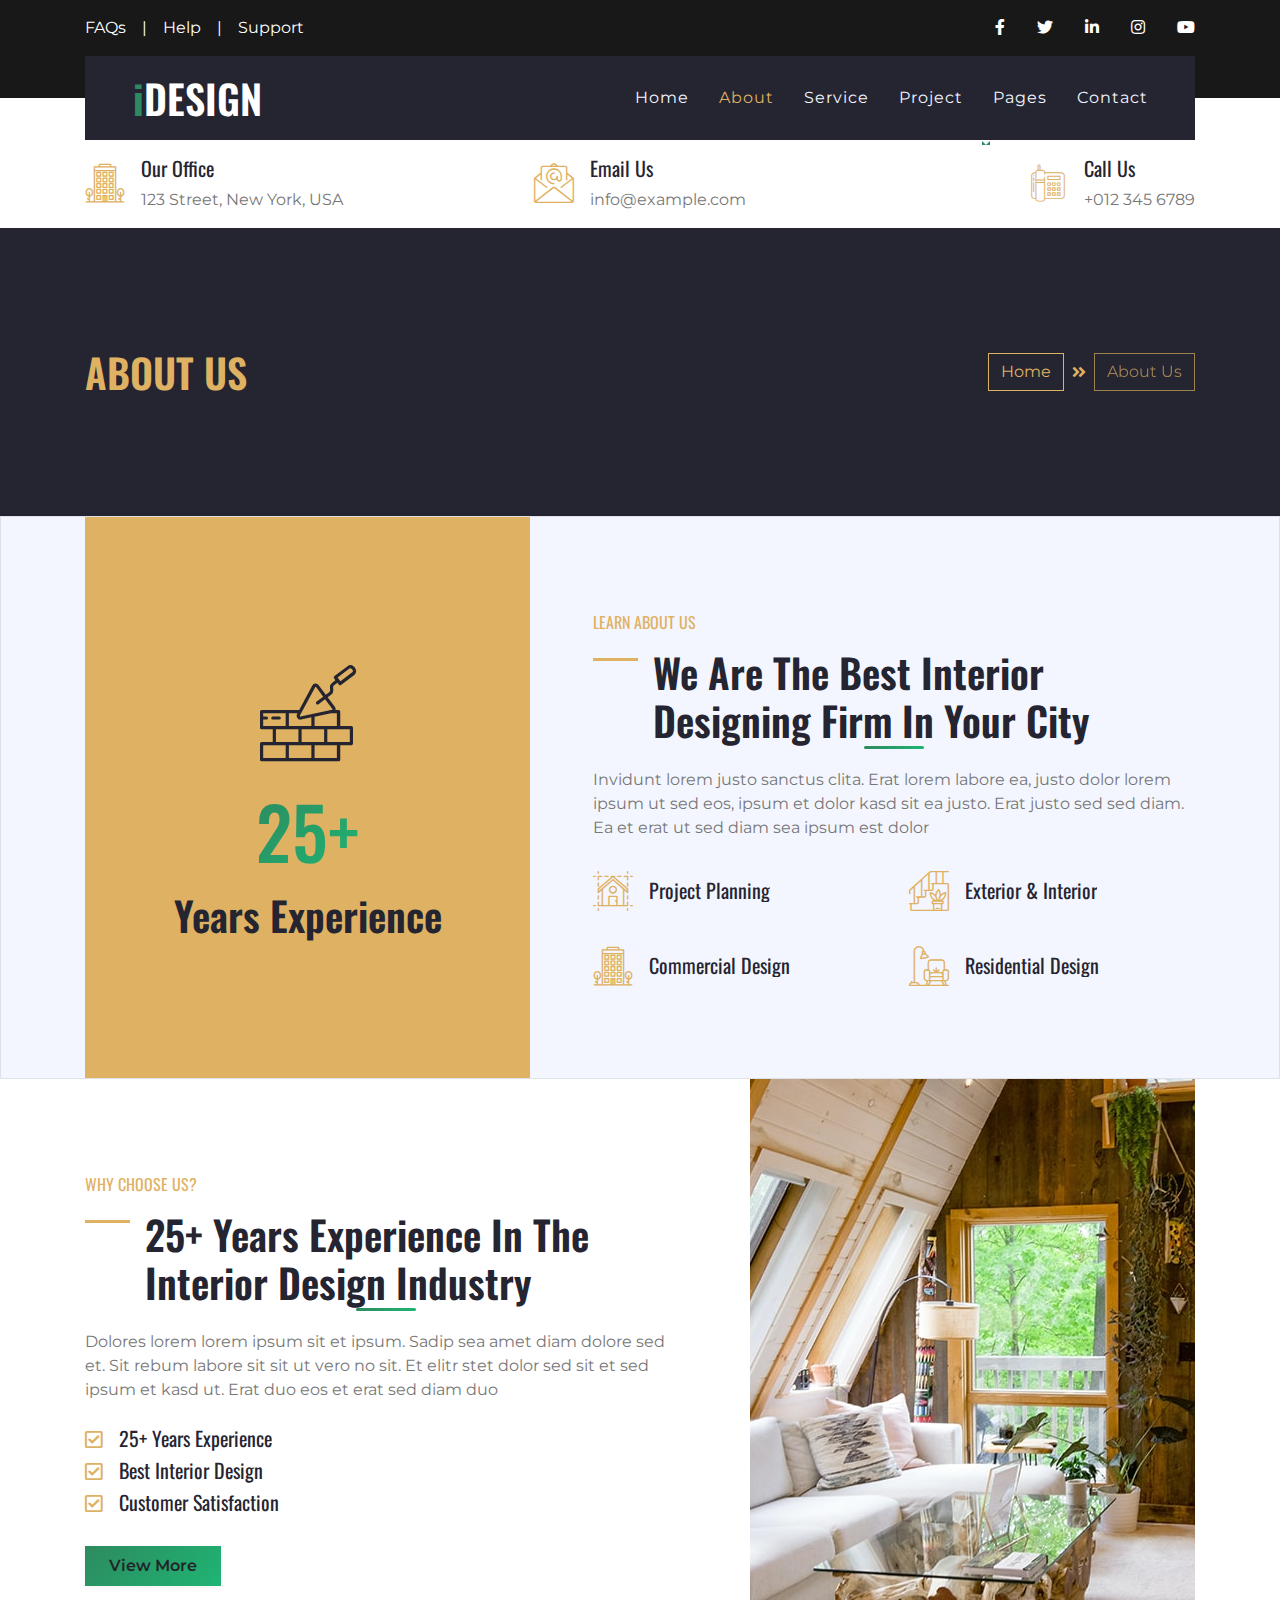
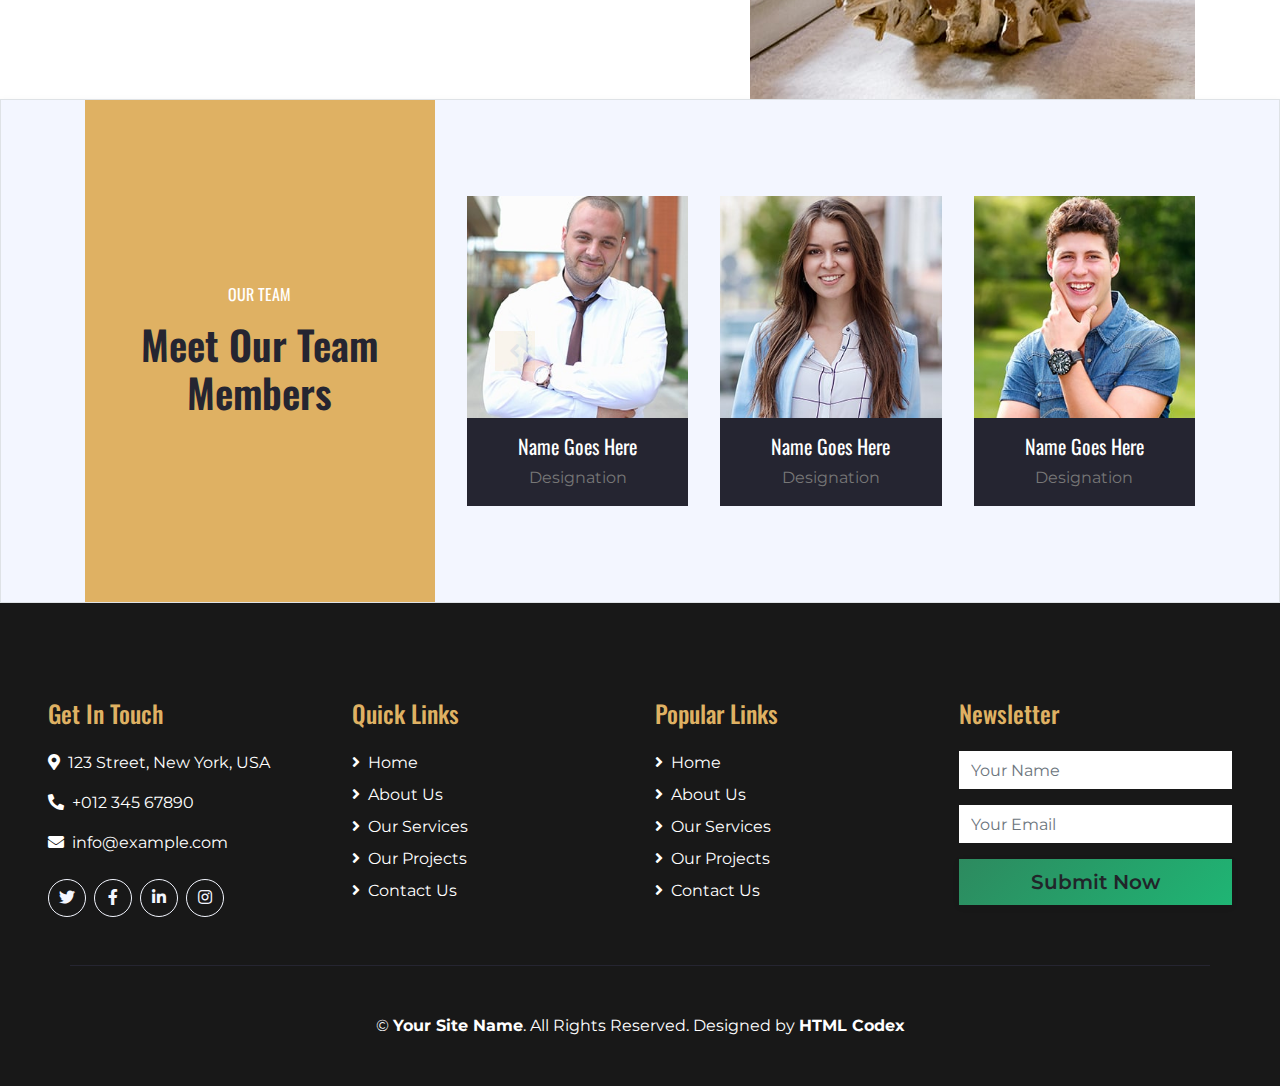
<file: about.html>
<!DOCTYPE html>
<html lang="en">

<head>
    <meta charset="utf-8">
    <title>iDESIGN - Interior Design HTML Template</title>
    <meta content="width=device-width, initial-scale=1.0" name="viewport">
    <meta content="Free HTML Templates" name="keywords">
    <meta content="Free HTML Templates" name="description">

    <!-- Favicon -->
    <link href="img/favicon.ico" rel="icon">

    <!-- Google Web Fonts -->
    <link href="https://fonts.googleapis.com/css2?family=Montserrat&family=Oswald:wght@400;500;600&display=swap" rel="stylesheet"> 

    <!-- Font Awesome -->
    <link href="https://cdnjs.cloudflare.com/ajax/libs/font-awesome/5.10.0/css/all.min.css" rel="stylesheet">

    <!-- Flaticon Font -->
    <link href="lib/flaticon/font/flaticon.css" rel="stylesheet">

    <!-- Libraries Stylesheet -->
    <link href="lib/owlcarousel/assets/owl.carousel.min.css" rel="stylesheet">
    <link href="lib/lightbox/css/lightbox.min.css" rel="stylesheet">

    <!-- Customized Bootstrap Stylesheet -->
    <link href="css/style.css" rel="stylesheet">
</head>

<body>
    <!-- Topbar Start -->
    <div class="container-fluid bg-dark py-3">
        <div class="container">
            <div class="row">
                <div class="col-md-6 text-center text-lg-left mb-2 mb-lg-0">
                    <div class="d-inline-flex align-items-center">
                        <a class="text-white pr-3" href="">FAQs</a>
                        <span class="text-white">|</span>
                        <a class="text-white px-3" href="">Help</a>
                        <span class="text-white">|</span>
                        <a class="text-white pl-3" href="">Support</a>
                    </div>
                </div>
                <div class="col-md-6 text-center text-lg-right">
                    <div class="d-inline-flex align-items-center">
                        <a class="text-white px-3" href="">
                            <i class="fab fa-facebook-f"></i>
                        </a>
                        <a class="text-white px-3" href="">
                            <i class="fab fa-twitter"></i>
                        </a>
                        <a class="text-white px-3" href="">
                            <i class="fab fa-linkedin-in"></i>
                        </a>
                        <a class="text-white px-3" href="">
                            <i class="fab fa-instagram"></i>
                        </a>
                        <a class="text-white pl-3" href="">
                            <i class="fab fa-youtube"></i>
                        </a>
                    </div>
                </div>
            </div>
        </div>
    </div>
    <!-- Topbar End -->


    <!-- Navbar Start -->
    <div class="container-fluid position-relative nav-bar p-0">
        <div class="container position-relative" style="z-index: 9;">
            <nav class="navbar navbar-expand-lg bg-secondary navbar-dark py-3 py-lg-0 pl-3 pl-lg-5">
                <a href="" class="navbar-brand">
                    <h1 class="m-0 display-5 text-white"><span class="text-primary">i</span>DESIGN</h1>
                </a>
                <button type="button" class="navbar-toggler" data-toggle="collapse" data-target="#navbarCollapse">
                    <span class="navbar-toggler-icon"></span>
                </button>
                <div class="collapse navbar-collapse justify-content-between px-3" id="navbarCollapse">
                    <div class="navbar-nav ml-auto py-0">
                        <a href="index.html" class="nav-item nav-link">Home</a>
                        <a href="about.html" class="nav-item nav-link active">About</a>
                        <a href="service.html" class="nav-item nav-link">Service</a>
                        <a href="project.html" class="nav-item nav-link">Project</a>
                        <div class="nav-item dropdown">
                            <a href="#" class="nav-link dropdown-toggle" data-toggle="dropdown">Pages</a>
                            <div class="dropdown-menu rounded-0 m-0">
                                <a href="blog.html" class="dropdown-item">Blog Grid</a>
                                <a href="single.html" class="dropdown-item">Blog Detail</a>
                            </div>
                        </div>
                        <a href="contact.html" class="nav-item nav-link">Contact</a>
                    </div>
                </div>
            </nav>
        </div>
    </div>
    <!-- Navbar End -->


    <!-- Under Nav Start -->
    <div class="container-fluid bg-white py-3">
        <div class="container">
            <div class="row">
                <div class="col-lg-4 text-left mb-3 mb-lg-0">
                    <div class="d-inline-flex text-left">
                        <h1 class="flaticon-office font-weight-normal text-primary m-0 mr-3"></h1>
                        <div class="d-flex flex-column">
                            <h5>Our Office</h5>
                            <p class="m-0">123 Street, New York, USA</p>
                        </div>
                    </div>
                </div>
                <div class="col-lg-4 text-left text-lg-center mb-3 mb-lg-0">
                    <div class="d-inline-flex text-left">
                        <h1 class="flaticon-email font-weight-normal text-primary m-0 mr-3"></h1>
                        <div class="d-flex flex-column">
                            <h5>Email Us</h5>
                            <p class="m-0">info@example.com</p>
                        </div>
                    </div>
                </div>
                <div class="col-lg-4 text-left text-lg-right mb-3 mb-lg-0">
                    <div class="d-inline-flex text-left">
                        <h1 class="flaticon-telephone font-weight-normal text-primary m-0 mr-3"></h1>
                        <div class="d-flex flex-column">
                            <h5>Call Us</h5>
                            <p class="m-0">+012 345 6789</p>
                        </div>
                    </div>
                </div>
            </div>
        </div>
    </div>
    <!-- Under Nav End -->


    <!-- Page Header Start -->
    <div class="container-fluid bg-secondary py-5">
        <div class="container py-5">
            <div class="row align-items-center py-4">
                <div class="col-md-6 text-center text-md-left">
                    <h1 class="mb-4 mb-md-0 text-primary text-uppercase">About Us</h1>
                </div>
                <div class="col-md-6 text-center text-md-right">
                    <div class="d-inline-flex align-items-center">
                        <a class="btn btn-outline-primary" href="">Home</a>
                        <i class="fas fa-angle-double-right text-primary mx-2"></i>
                        <a class="btn btn-outline-primary disabled" href="">About Us</a>
                    </div>
                </div>
            </div>
        </div>
    </div>
    <!-- Page Header Start -->


    <!-- About Start -->
    <div class="container-fluid bg-light">
        <div class="container">
            <div class="row">
                <div class="col-lg-5">
                    <div class="d-flex flex-column align-items-center justify-content-center bg-primary h-100 py-5 px-3">
                        <i class="flaticon-brickwall display-1 font-weight-normal text-secondary mb-3"></i>
                        <h4 class="display-3 mb-3">25+</h4>
                        <h1 class="m-0">Years Experience</h1>
                    </div>
                </div>
                <div class="col-lg-7 m-0 my-lg-5 pt-5 pb-5 pb-lg-2 pl-lg-5">
                    <h6 class="text-primary font-weight-normal text-uppercase mb-3">Learn About Us</h6>
                    <h1 class="mb-4 section-title">We Are The Best Interior Designing Firm In Your City</h1>
                    <p>Invidunt lorem justo sanctus clita. Erat lorem labore ea, justo dolor lorem ipsum ut sed eos, ipsum et dolor kasd sit ea justo. Erat justo sed sed diam. Ea et erat ut sed diam sea ipsum est dolor</p>
                    <div class="row py-2">
                        <div class="col-sm-6">
                            <div class="d-flex align-items-center mb-4">
                                <h1 class="flaticon-house font-weight-normal text-primary m-0 mr-3"></h1>
                                <h5 class="text-truncate m-0">Project Planning</h5>
                            </div>
                        </div>
                        <div class="col-sm-6">
                            <div class="d-flex align-items-center mb-4">
                                <h1 class="flaticon-stairs font-weight-normal text-primary m-0 mr-3"></h1>
                                <h5 class="text-truncate m-0">Exterior & Interior</h5>
                            </div>
                        </div>
                        <div class="col-sm-6">
                            <div class="d-flex align-items-center mb-4">
                                <h1 class="flaticon-office font-weight-normal text-primary m-0 mr-3"></h1>
                                <h5 class="text-truncate m-0">Commercial Design</h5>
                            </div>
                        </div>
                        <div class="col-sm-6">
                            <div class="d-flex align-items-center mb-4">
                                <h1 class="flaticon-living-room font-weight-normal text-primary m-0 mr-3"></h1>
                                <h5 class="text-truncate m-0">Residential Design</h5>
                            </div>
                        </div>
                    </div>
                </div>
            </div>
        </div>
    </div>
    <!-- About End -->


    <!-- Features Start -->
    <div class="container-fluid bg-white">
        <div class="container">
            <div class="row">
                <div class="col-lg-7 mt-5 py-5 pr-lg-5">
                    <h6 class="text-primary font-weight-normal text-uppercase mb-3">Why Choose Us?</h6>
                    <h1 class="mb-4 section-title">25+ Years Experience In The Interior Design Industry</h1>
                    <p class="mb-4">Dolores lorem lorem ipsum sit et ipsum. Sadip sea amet diam dolore sed et. Sit rebum labore sit sit ut vero no sit. Et elitr stet dolor sed sit et sed ipsum et kasd ut. Erat duo eos et erat sed diam duo</p>
                    <ul class="list-inline">
                        <li><h5><i class="far fa-check-square text-primary mr-3"></i>25+ Years Experience</h5></li>
                        <li><h5><i class="far fa-check-square text-primary mr-3"></i>Best Interior Design</h5></li>
                        <li><h5><i class="far fa-check-square text-primary mr-3"></i>Customer Satisfaction</h5></li>
                    </ul>
                    <a href="" class="btn btn-primary mt-3 py-2 px-4">View More</a>
                </div>
                <div class="col-lg-5">
                    <div class="d-flex flex-column align-items-center justify-content-center h-100 overflow-hidden">
                        <img class="h-100" src="img/feature.jpg" alt="">
                    </div>
                </div>
            </div>
        </div>
    </div>
    <!-- Features End -->


    <!-- Team Start -->
    <div class="container-fluid bg-light">
        <div class="container">
            <div class="row">
                <div class="col-md-4 col-sm-6">
                    <div class="py-5 px-4 h-100 bg-primary d-flex flex-column align-items-center justify-content-center">
                        <h6 class="text-white font-weight-normal text-uppercase mb-3">Our Team</h6>
                        <h1 class="mb-0 text-center">Meet Our Team Members</h1>
                    </div>
                </div>
                <div class="col-md-8 col-sm-6 p-0 py-sm-5">
                    <div class="owl-carousel team-carousel position-relative p-0 py-sm-5">
                        <div class="team d-flex flex-column text-center mx-3">
                            <div class="position-relative">
                                <img class="img-fluid w-100" src="img/team-1.jpg" alt="">
                                <div class="team-social d-flex align-items-center justify-content-center w-100 h-100 position-absolute">
                                    <a class="btn btn-outline-primary text-center mr-2 px-0" style="width: 38px; height: 38px;" href="#"><i class="fab fa-twitter"></i></a>
                                    <a class="btn btn-outline-primary text-center mr-2 px-0" style="width: 38px; height: 38px;" href="#"><i class="fab fa-facebook-f"></i></a>
                                    <a class="btn btn-outline-primary text-center px-0" style="width: 38px; height: 38px;" href="#"><i class="fab fa-linkedin-in"></i></a>
                                </div>
                            </div>
                            <div class="d-flex flex-column bg-secondary text-center py-3">
                                <h5 class="text-white">Name Goes Here</h5>
                                <p class="m-0">Designation</p>
                            </div>
                        </div>
                        <div class="team d-flex flex-column text-center mx-3">
                            <div class="position-relative">
                                <img class="img-fluid w-100" src="img/team-2.jpg" alt="">
                                <div class="team-social d-flex align-items-center justify-content-center w-100 h-100 position-absolute">
                                    <a class="btn btn-outline-primary text-center mr-2 px-0" style="width: 38px; height: 38px;" href="#"><i class="fab fa-twitter"></i></a>
                                    <a class="btn btn-outline-primary text-center mr-2 px-0" style="width: 38px; height: 38px;" href="#"><i class="fab fa-facebook-f"></i></a>
                                    <a class="btn btn-outline-primary text-center px-0" style="width: 38px; height: 38px;" href="#"><i class="fab fa-linkedin-in"></i></a>
                                </div>
                            </div>
                            <div class="d-flex flex-column bg-secondary text-center py-3">
                                <h5 class="text-white">Name Goes Here</h5>
                                <p class="m-0">Designation</p>
                            </div>
                        </div>
                        <div class="team d-flex flex-column text-center mx-3">
                            <div class="position-relative">
                                <img class="img-fluid w-100" src="img/team-3.jpg" alt="">
                                <div class="team-social d-flex align-items-center justify-content-center w-100 h-100 position-absolute">
                                    <a class="btn btn-outline-primary text-center mr-2 px-0" style="width: 38px; height: 38px;" href="#"><i class="fab fa-twitter"></i></a>
                                    <a class="btn btn-outline-primary text-center mr-2 px-0" style="width: 38px; height: 38px;" href="#"><i class="fab fa-facebook-f"></i></a>
                                    <a class="btn btn-outline-primary text-center px-0" style="width: 38px; height: 38px;" href="#"><i class="fab fa-linkedin-in"></i></a>
                                </div>
                            </div>
                            <div class="d-flex flex-column bg-secondary text-center py-3">
                                <h5 class="text-white">Name Goes Here</h5>
                                <p class="m-0">Designation</p>
                            </div>
                        </div>
                        <div class="team d-flex flex-column text-center mx-3">
                            <div class="position-relative">
                                <img class="img-fluid w-100" src="img/team-4.jpg" alt="">
                                <div class="team-social d-flex align-items-center justify-content-center w-100 h-100 position-absolute">
                                    <a class="btn btn-outline-primary text-center mr-2 px-0" style="width: 38px; height: 38px;" href="#"><i class="fab fa-twitter"></i></a>
                                    <a class="btn btn-outline-primary text-center mr-2 px-0" style="width: 38px; height: 38px;" href="#"><i class="fab fa-facebook-f"></i></a>
                                    <a class="btn btn-outline-primary text-center px-0" style="width: 38px; height: 38px;" href="#"><i class="fab fa-linkedin-in"></i></a>
                                </div>
                            </div>
                            <div class="d-flex flex-column bg-secondary text-center py-3">
                                <h5 class="text-white">Name Goes Here</h5>
                                <p class="m-0">Designation</p>
                            </div>
                        </div>
                    </div>
                </div>
            </div>
        </div>
    </div>
    <!-- Team End -->


    <!-- Footer Start -->
    <div class="container-fluid bg-dark text-white py-5 px-sm-3 px-md-5">
        <div class="row pt-5">
            <div class="col-lg-3 col-md-6 mb-5">
                <h4 class="text-primary mb-4">Get In Touch</h4>
                <p><i class="fa fa-map-marker-alt mr-2"></i>123 Street, New York, USA</p>
                <p><i class="fa fa-phone-alt mr-2"></i>+012 345 67890</p>
                <p><i class="fa fa-envelope mr-2"></i>info@example.com</p>
                <div class="d-flex justify-content-start mt-4">
                    <a class="btn btn-outline-light rounded-circle text-center mr-2 px-0" style="width: 38px; height: 38px;" href="#"><i class="fab fa-twitter"></i></a>
                    <a class="btn btn-outline-light rounded-circle text-center mr-2 px-0" style="width: 38px; height: 38px;" href="#"><i class="fab fa-facebook-f"></i></a>
                    <a class="btn btn-outline-light rounded-circle text-center mr-2 px-0" style="width: 38px; height: 38px;" href="#"><i class="fab fa-linkedin-in"></i></a>
                    <a class="btn btn-outline-light rounded-circle text-center mr-2 px-0" style="width: 38px; height: 38px;" href="#"><i class="fab fa-instagram"></i></a>
                </div>
            </div>
            <div class="col-lg-3 col-md-6 mb-5">
                <h4 class="text-primary mb-4">Quick Links</h4>
                <div class="d-flex flex-column justify-content-start">
                    <a class="text-white mb-2" href="#"><i class="fa fa-angle-right mr-2"></i>Home</a>
                    <a class="text-white mb-2" href="#"><i class="fa fa-angle-right mr-2"></i>About Us</a>
                    <a class="text-white mb-2" href="#"><i class="fa fa-angle-right mr-2"></i>Our Services</a>
                    <a class="text-white mb-2" href="#"><i class="fa fa-angle-right mr-2"></i>Our Projects</a>
                    <a class="text-white" href="#"><i class="fa fa-angle-right mr-2"></i>Contact Us</a>
                </div>
            </div>
            <div class="col-lg-3 col-md-6 mb-5">
                <h4 class="text-primary mb-4">Popular Links</h4>
                <div class="d-flex flex-column justify-content-start">
                    <a class="text-white mb-2" href="#"><i class="fa fa-angle-right mr-2"></i>Home</a>
                    <a class="text-white mb-2" href="#"><i class="fa fa-angle-right mr-2"></i>About Us</a>
                    <a class="text-white mb-2" href="#"><i class="fa fa-angle-right mr-2"></i>Our Services</a>
                    <a class="text-white mb-2" href="#"><i class="fa fa-angle-right mr-2"></i>Our Projects</a>
                    <a class="text-white" href="#"><i class="fa fa-angle-right mr-2"></i>Contact Us</a>
                </div>
            </div>
            <div class="col-lg-3 col-md-6 mb-5">
                <h4 class="text-primary mb-4">Newsletter</h4>
                <form action="">
                    <div class="form-group">
                        <input type="text" class="form-control border-0" placeholder="Your Name" required="required" />
                    </div>
                    <div class="form-group">
                        <input type="email" class="form-control border-0" placeholder="Your Email" required="required" />
                    </div>
                    <div>
                        <button class="btn btn-lg btn-primary btn-block border-0" type="submit">Submit Now</button>
                    </div>
                </form>
            </div>
        </div>
        <div class="container border-top border-secondary pt-5">
            <p class="m-0 text-center text-white">
                &copy; <a class="text-white font-weight-bold" href="#">Your Site Name</a>. All Rights Reserved. Designed by
                <a class="text-white font-weight-bold" href="https://htmlcodex.com">HTML Codex</a>
            </p>
        </div>
    </div>
    <!-- Footer End -->


    <!-- Back to Top -->
    <a href="#" class="btn btn-lg btn-primary back-to-top"><i class="fa fa-angle-double-up"></i></a>


    <!-- JavaScript Libraries -->
    <script src="https://code.jquery.com/jquery-3.4.1.min.js"></script>
    <script src="https://stackpath.bootstrapcdn.com/bootstrap/4.4.1/js/bootstrap.bundle.min.js"></script>
    <script src="lib/easing/easing.min.js"></script>
    <script src="lib/owlcarousel/owl.carousel.min.js"></script>
    <script src="lib/isotope/isotope.pkgd.min.js"></script>
    <script src="lib/lightbox/js/lightbox.min.js"></script>

    <!-- Contact Javascript File -->
    <script src="mail/jqBootstrapValidation.min.js"></script>
    <script src="mail/contact.js"></script>

    <!-- Template Javascript -->
    <script src="js/main.js"></script>
</body>

</html>
</file>
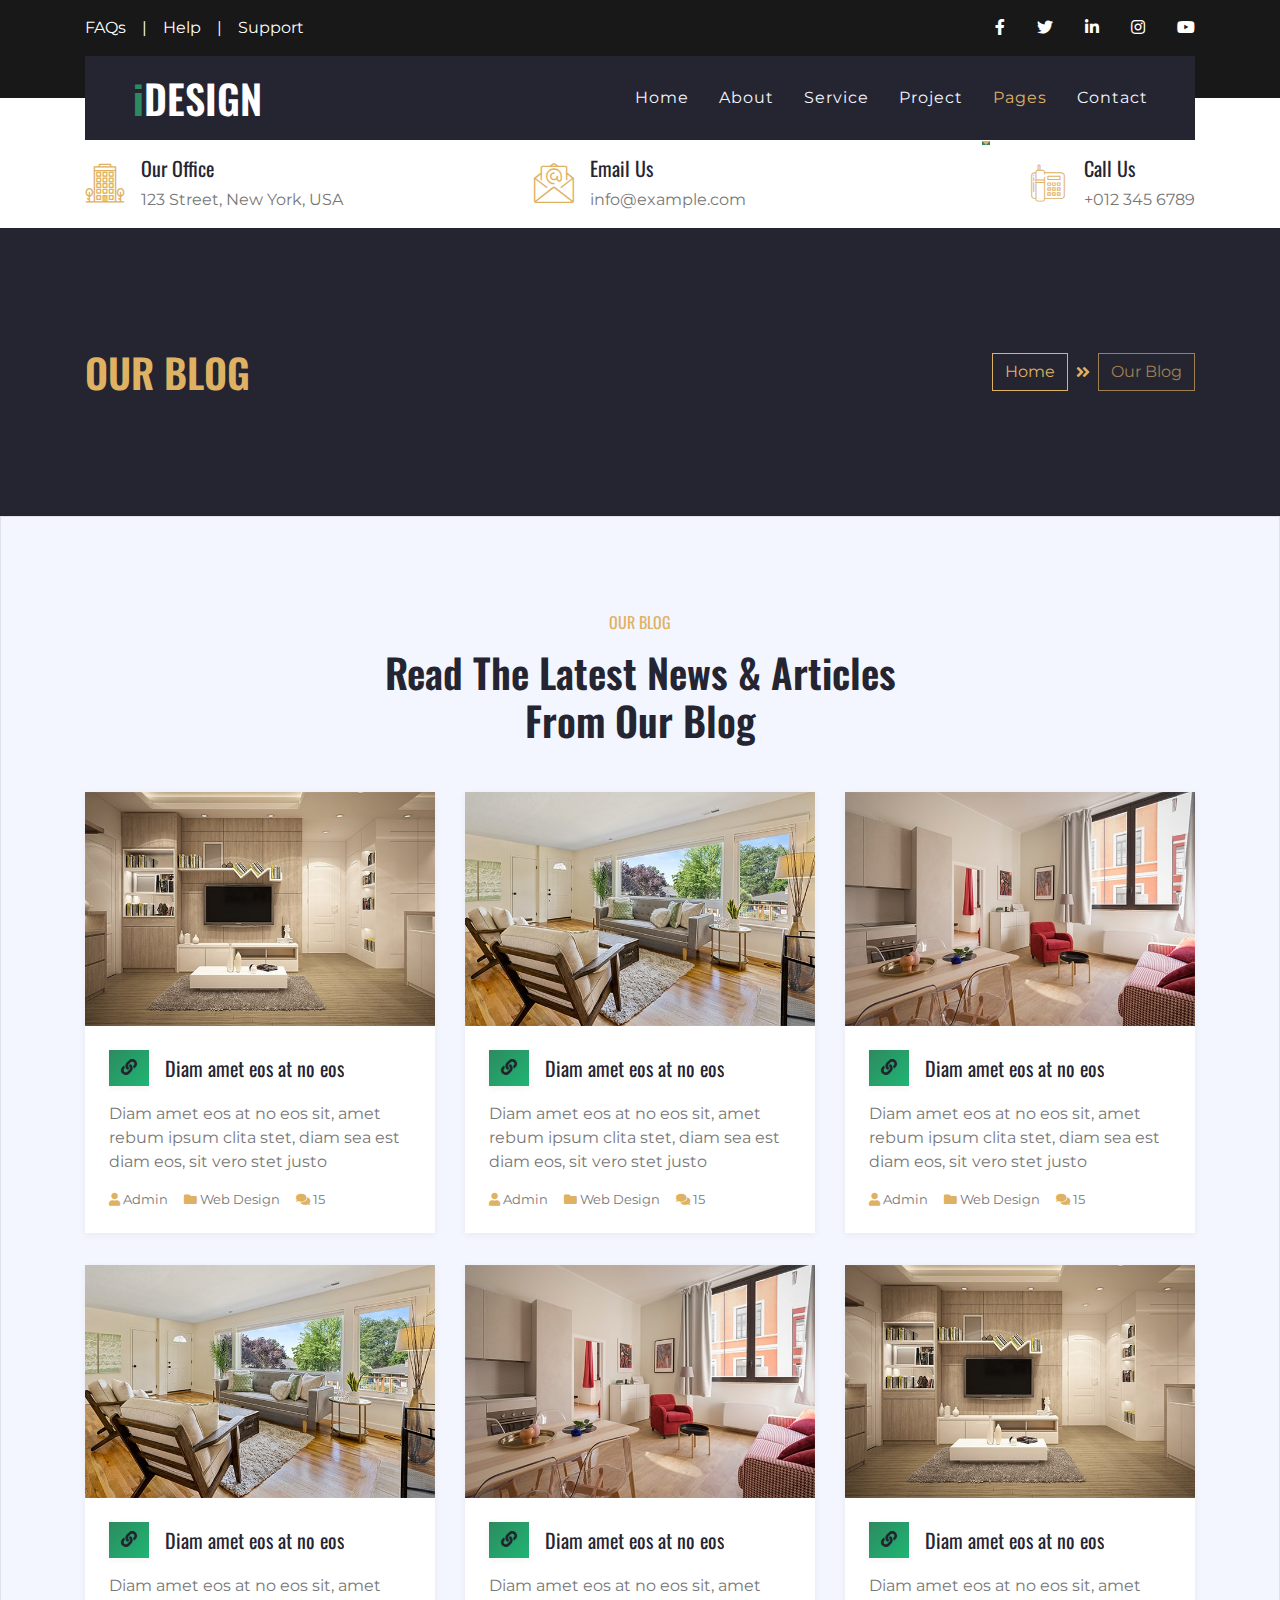
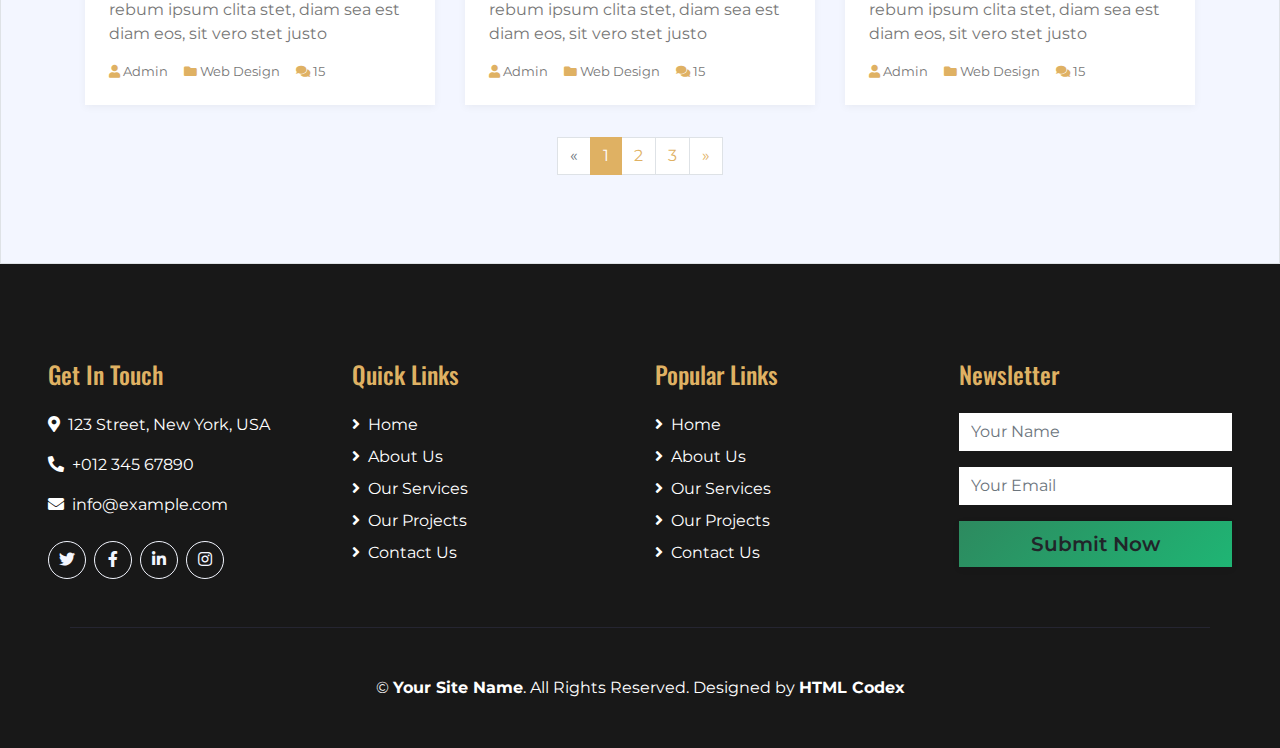
<file: blog.html>
<!DOCTYPE html>
<html lang="en">

<head>
    <meta charset="utf-8">
    <title>iDESIGN - Interior Design HTML Template</title>
    <meta content="width=device-width, initial-scale=1.0" name="viewport">
    <meta content="Free HTML Templates" name="keywords">
    <meta content="Free HTML Templates" name="description">

    <!-- Favicon -->
    <link href="img/favicon.ico" rel="icon">

    <!-- Google Web Fonts -->
    <link href="https://fonts.googleapis.com/css2?family=Montserrat&family=Oswald:wght@400;500;600&display=swap" rel="stylesheet"> 

    <!-- Font Awesome -->
    <link href="https://cdnjs.cloudflare.com/ajax/libs/font-awesome/5.10.0/css/all.min.css" rel="stylesheet">

    <!-- Flaticon Font -->
    <link href="lib/flaticon/font/flaticon.css" rel="stylesheet">

    <!-- Libraries Stylesheet -->
    <link href="lib/owlcarousel/assets/owl.carousel.min.css" rel="stylesheet">
    <link href="lib/lightbox/css/lightbox.min.css" rel="stylesheet">

    <!-- Customized Bootstrap Stylesheet -->
    <link href="css/style.css" rel="stylesheet">
</head>

<body>
    <!-- Topbar Start -->
    <div class="container-fluid bg-dark py-3">
        <div class="container">
            <div class="row">
                <div class="col-md-6 text-center text-lg-left mb-2 mb-lg-0">
                    <div class="d-inline-flex align-items-center">
                        <a class="text-white pr-3" href="">FAQs</a>
                        <span class="text-white">|</span>
                        <a class="text-white px-3" href="">Help</a>
                        <span class="text-white">|</span>
                        <a class="text-white pl-3" href="">Support</a>
                    </div>
                </div>
                <div class="col-md-6 text-center text-lg-right">
                    <div class="d-inline-flex align-items-center">
                        <a class="text-white px-3" href="">
                            <i class="fab fa-facebook-f"></i>
                        </a>
                        <a class="text-white px-3" href="">
                            <i class="fab fa-twitter"></i>
                        </a>
                        <a class="text-white px-3" href="">
                            <i class="fab fa-linkedin-in"></i>
                        </a>
                        <a class="text-white px-3" href="">
                            <i class="fab fa-instagram"></i>
                        </a>
                        <a class="text-white pl-3" href="">
                            <i class="fab fa-youtube"></i>
                        </a>
                    </div>
                </div>
            </div>
        </div>
    </div>
    <!-- Topbar End -->


    <!-- Navbar Start -->
    <div class="container-fluid position-relative nav-bar p-0">
        <div class="container position-relative" style="z-index: 9;">
            <nav class="navbar navbar-expand-lg bg-secondary navbar-dark py-3 py-lg-0 pl-3 pl-lg-5">
                <a href="" class="navbar-brand">
                    <h1 class="m-0 display-5 text-white"><span class="text-primary">i</span>DESIGN</h1>
                </a>
                <button type="button" class="navbar-toggler" data-toggle="collapse" data-target="#navbarCollapse">
                    <span class="navbar-toggler-icon"></span>
                </button>
                <div class="collapse navbar-collapse justify-content-between px-3" id="navbarCollapse">
                    <div class="navbar-nav ml-auto py-0">
                        <a href="index.html" class="nav-item nav-link">Home</a>
                        <a href="about.html" class="nav-item nav-link">About</a>
                        <a href="service.html" class="nav-item nav-link">Service</a>
                        <a href="project.html" class="nav-item nav-link">Project</a>
                        <div class="nav-item dropdown">
                            <a href="#" class="nav-link dropdown-toggle active" data-toggle="dropdown">Pages</a>
                            <div class="dropdown-menu rounded-0 m-0">
                                <a href="blog.html" class="dropdown-item">Blog Grid</a>
                                <a href="single.html" class="dropdown-item">Blog Detail</a>
                            </div>
                        </div>
                        <a href="contact.html" class="nav-item nav-link">Contact</a>
                    </div>
                </div>
            </nav>
        </div>
    </div>
    <!-- Navbar End -->


    <!-- Under Nav Start -->
    <div class="container-fluid bg-white py-3">
        <div class="container">
            <div class="row">
                <div class="col-lg-4 text-left mb-3 mb-lg-0">
                    <div class="d-inline-flex text-left">
                        <h1 class="flaticon-office font-weight-normal text-primary m-0 mr-3"></h1>
                        <div class="d-flex flex-column">
                            <h5>Our Office</h5>
                            <p class="m-0">123 Street, New York, USA</p>
                        </div>
                    </div>
                </div>
                <div class="col-lg-4 text-left text-lg-center mb-3 mb-lg-0">
                    <div class="d-inline-flex text-left">
                        <h1 class="flaticon-email font-weight-normal text-primary m-0 mr-3"></h1>
                        <div class="d-flex flex-column">
                            <h5>Email Us</h5>
                            <p class="m-0">info@example.com</p>
                        </div>
                    </div>
                </div>
                <div class="col-lg-4 text-left text-lg-right mb-3 mb-lg-0">
                    <div class="d-inline-flex text-left">
                        <h1 class="flaticon-telephone font-weight-normal text-primary m-0 mr-3"></h1>
                        <div class="d-flex flex-column">
                            <h5>Call Us</h5>
                            <p class="m-0">+012 345 6789</p>
                        </div>
                    </div>
                </div>
            </div>
        </div>
    </div>
    <!-- Under Nav End -->


    <!-- Page Header Start -->
    <div class="container-fluid bg-secondary py-5">
        <div class="container py-5">
            <div class="row align-items-center py-4">
                <div class="col-md-6 text-center text-md-left">
                    <h1 class="mb-4 mb-md-0 text-primary text-uppercase">Our Blog</h1>
                </div>
                <div class="col-md-6 text-center text-md-right">
                    <div class="d-inline-flex align-items-center">
                        <a class="btn btn-outline-primary" href="">Home</a>
                        <i class="fas fa-angle-double-right text-primary mx-2"></i>
                        <a class="btn btn-outline-primary disabled" href="">Our Blog</a>
                    </div>
                </div>
            </div>
        </div>
    </div>
    <!-- Page Header Start -->


    <!-- Blog Start -->
    <div class="container-fluid bg-light pt-5">
        <div class="container py-5">
            <div class="row justify-content-center">
                <div class="col-lg-6 col-md-8 col text-center mb-4">
                    <h6 class="text-primary font-weight-normal text-uppercase mb-3">Our Blog</h6>
                    <h1 class="mb-4">Read The Latest News & Articles From Our Blog</h1>
                </div>
            </div>
            <div class="row pb-3">
                <div class="col-md-4 mb-4">
                    <div class="card border-0 mb-2">
                        <img class="card-img-top" src="img/blog-1.jpg" alt="">
                        <div class="card-body bg-white p-4">
                            <div class="d-flex align-items-center mb-3">
                                <a class="btn btn-primary" href=""><i class="fa fa-link"></i></a>
                                <h5 class="m-0 ml-3 text-truncate">Diam amet eos at no eos</h5>
                            </div>
                            <p>Diam amet eos at no eos sit, amet rebum ipsum clita stet, diam sea est diam eos, sit vero stet justo</p>
                            <div class="d-flex">
                                <small class="mr-3"><i class="fa fa-user text-primary"></i> Admin</small>
                                <small class="mr-3"><i class="fa fa-folder text-primary"></i> Web Design</small>
                                <small class="mr-3"><i class="fa fa-comments text-primary"></i> 15</small>
                            </div>
                        </div>
                    </div>
                </div>
                <div class="col-md-4 mb-4">
                    <div class="card border-0 mb-2">
                        <img class="card-img-top" src="img/blog-2.jpg" alt="">
                        <div class="card-body bg-white p-4">
                            <div class="d-flex align-items-center mb-3">
                                <a class="btn btn-primary" href=""><i class="fa fa-link"></i></a>
                                <h5 class="m-0 ml-3 text-truncate">Diam amet eos at no eos</h5>
                            </div>
                            <p>Diam amet eos at no eos sit, amet rebum ipsum clita stet, diam sea est diam eos, sit vero stet justo</p>
                            <div class="d-flex">
                                <small class="mr-3"><i class="fa fa-user text-primary"></i> Admin</small>
                                <small class="mr-3"><i class="fa fa-folder text-primary"></i> Web Design</small>
                                <small class="mr-3"><i class="fa fa-comments text-primary"></i> 15</small>
                            </div>
                        </div>
                    </div>
                </div>
                <div class="col-md-4 mb-4">
                    <div class="card border-0 mb-2">
                        <img class="card-img-top" src="img/blog-3.jpg" alt="">
                        <div class="card-body bg-white p-4">
                            <div class="d-flex align-items-center mb-3">
                                <a class="btn btn-primary" href=""><i class="fa fa-link"></i></a>
                                <h5 class="m-0 ml-3 text-truncate">Diam amet eos at no eos</h5>
                            </div>
                            <p>Diam amet eos at no eos sit, amet rebum ipsum clita stet, diam sea est diam eos, sit vero stet justo</p>
                            <div class="d-flex">
                                <small class="mr-3"><i class="fa fa-user text-primary"></i> Admin</small>
                                <small class="mr-3"><i class="fa fa-folder text-primary"></i> Web Design</small>
                                <small class="mr-3"><i class="fa fa-comments text-primary"></i> 15</small>
                            </div>
                        </div>
                    </div>
                </div>
                <div class="col-md-4 mb-4">
                    <div class="card border-0 mb-2">
                        <img class="card-img-top" src="img/blog-2.jpg" alt="">
                        <div class="card-body bg-white p-4">
                            <div class="d-flex align-items-center mb-3">
                                <a class="btn btn-primary" href=""><i class="fa fa-link"></i></a>
                                <h5 class="m-0 ml-3 text-truncate">Diam amet eos at no eos</h5>
                            </div>
                            <p>Diam amet eos at no eos sit, amet rebum ipsum clita stet, diam sea est diam eos, sit vero stet justo</p>
                            <div class="d-flex">
                                <small class="mr-3"><i class="fa fa-user text-primary"></i> Admin</small>
                                <small class="mr-3"><i class="fa fa-folder text-primary"></i> Web Design</small>
                                <small class="mr-3"><i class="fa fa-comments text-primary"></i> 15</small>
                            </div>
                        </div>
                    </div>
                </div>
                <div class="col-md-4 mb-4">
                    <div class="card border-0 mb-2">
                        <img class="card-img-top" src="img/blog-3.jpg" alt="">
                        <div class="card-body bg-white p-4">
                            <div class="d-flex align-items-center mb-3">
                                <a class="btn btn-primary" href=""><i class="fa fa-link"></i></a>
                                <h5 class="m-0 ml-3 text-truncate">Diam amet eos at no eos</h5>
                            </div>
                            <p>Diam amet eos at no eos sit, amet rebum ipsum clita stet, diam sea est diam eos, sit vero stet justo</p>
                            <div class="d-flex">
                                <small class="mr-3"><i class="fa fa-user text-primary"></i> Admin</small>
                                <small class="mr-3"><i class="fa fa-folder text-primary"></i> Web Design</small>
                                <small class="mr-3"><i class="fa fa-comments text-primary"></i> 15</small>
                            </div>
                        </div>
                    </div>
                </div>
                <div class="col-md-4 mb-4">
                    <div class="card border-0 mb-2">
                        <img class="card-img-top" src="img/blog-1.jpg" alt="">
                        <div class="card-body bg-white p-4">
                            <div class="d-flex align-items-center mb-3">
                                <a class="btn btn-primary" href=""><i class="fa fa-link"></i></a>
                                <h5 class="m-0 ml-3 text-truncate">Diam amet eos at no eos</h5>
                            </div>
                            <p>Diam amet eos at no eos sit, amet rebum ipsum clita stet, diam sea est diam eos, sit vero stet justo</p>
                            <div class="d-flex">
                                <small class="mr-3"><i class="fa fa-user text-primary"></i> Admin</small>
                                <small class="mr-3"><i class="fa fa-folder text-primary"></i> Web Design</small>
                                <small class="mr-3"><i class="fa fa-comments text-primary"></i> 15</small>
                            </div>
                        </div>
                    </div>
                </div>
                <div class="col-md-12 mb-4">
                    <nav aria-label="Page navigation">
                      <ul class="pagination justify-content-center mb-0">
                        <li class="page-item disabled">
                          <a class="page-link" href="#" aria-label="Previous">
                            <span aria-hidden="true">&laquo;</span>
                            <span class="sr-only">Previous</span>
                          </a>
                        </li>
                        <li class="page-item active"><a class="page-link" href="#">1</a></li>
                        <li class="page-item"><a class="page-link" href="#">2</a></li>
                        <li class="page-item"><a class="page-link" href="#">3</a></li>
                        <li class="page-item">
                          <a class="page-link" href="#" aria-label="Next">
                            <span aria-hidden="true">&raquo;</span>
                            <span class="sr-only">Next</span>
                          </a>
                        </li>
                      </ul>
                    </nav>
                </div>
            </div>
        </div>
    </div>
    <!-- Blog End -->


    <!-- Footer Start -->
    <div class="container-fluid bg-dark text-white py-5 px-sm-3 px-md-5">
        <div class="row pt-5">
            <div class="col-lg-3 col-md-6 mb-5">
                <h4 class="text-primary mb-4">Get In Touch</h4>
                <p><i class="fa fa-map-marker-alt mr-2"></i>123 Street, New York, USA</p>
                <p><i class="fa fa-phone-alt mr-2"></i>+012 345 67890</p>
                <p><i class="fa fa-envelope mr-2"></i>info@example.com</p>
                <div class="d-flex justify-content-start mt-4">
                    <a class="btn btn-outline-light rounded-circle text-center mr-2 px-0" style="width: 38px; height: 38px;" href="#"><i class="fab fa-twitter"></i></a>
                    <a class="btn btn-outline-light rounded-circle text-center mr-2 px-0" style="width: 38px; height: 38px;" href="#"><i class="fab fa-facebook-f"></i></a>
                    <a class="btn btn-outline-light rounded-circle text-center mr-2 px-0" style="width: 38px; height: 38px;" href="#"><i class="fab fa-linkedin-in"></i></a>
                    <a class="btn btn-outline-light rounded-circle text-center mr-2 px-0" style="width: 38px; height: 38px;" href="#"><i class="fab fa-instagram"></i></a>
                </div>
            </div>
            <div class="col-lg-3 col-md-6 mb-5">
                <h4 class="text-primary mb-4">Quick Links</h4>
                <div class="d-flex flex-column justify-content-start">
                    <a class="text-white mb-2" href="#"><i class="fa fa-angle-right mr-2"></i>Home</a>
                    <a class="text-white mb-2" href="#"><i class="fa fa-angle-right mr-2"></i>About Us</a>
                    <a class="text-white mb-2" href="#"><i class="fa fa-angle-right mr-2"></i>Our Services</a>
                    <a class="text-white mb-2" href="#"><i class="fa fa-angle-right mr-2"></i>Our Projects</a>
                    <a class="text-white" href="#"><i class="fa fa-angle-right mr-2"></i>Contact Us</a>
                </div>
            </div>
            <div class="col-lg-3 col-md-6 mb-5">
                <h4 class="text-primary mb-4">Popular Links</h4>
                <div class="d-flex flex-column justify-content-start">
                    <a class="text-white mb-2" href="#"><i class="fa fa-angle-right mr-2"></i>Home</a>
                    <a class="text-white mb-2" href="#"><i class="fa fa-angle-right mr-2"></i>About Us</a>
                    <a class="text-white mb-2" href="#"><i class="fa fa-angle-right mr-2"></i>Our Services</a>
                    <a class="text-white mb-2" href="#"><i class="fa fa-angle-right mr-2"></i>Our Projects</a>
                    <a class="text-white" href="#"><i class="fa fa-angle-right mr-2"></i>Contact Us</a>
                </div>
            </div>
            <div class="col-lg-3 col-md-6 mb-5">
                <h4 class="text-primary mb-4">Newsletter</h4>
                <form action="">
                    <div class="form-group">
                        <input type="text" class="form-control border-0" placeholder="Your Name" required="required" />
                    </div>
                    <div class="form-group">
                        <input type="email" class="form-control border-0" placeholder="Your Email" required="required" />
                    </div>
                    <div>
                        <button class="btn btn-lg btn-primary btn-block border-0" type="submit">Submit Now</button>
                    </div>
                </form>
            </div>
        </div>
        <div class="container border-top border-secondary pt-5">
            <p class="m-0 text-center text-white">
                &copy; <a class="text-white font-weight-bold" href="#">Your Site Name</a>. All Rights Reserved. Designed by
                <a class="text-white font-weight-bold" href="https://htmlcodex.com">HTML Codex</a>
            </p>
        </div>
    </div>
    <!-- Footer End -->


    <!-- Back to Top -->
    <a href="#" class="btn btn-lg btn-primary back-to-top"><i class="fa fa-angle-double-up"></i></a>


    <!-- JavaScript Libraries -->
    <script src="https://code.jquery.com/jquery-3.4.1.min.js"></script>
    <script src="https://stackpath.bootstrapcdn.com/bootstrap/4.4.1/js/bootstrap.bundle.min.js"></script>
    <script src="lib/easing/easing.min.js"></script>
    <script src="lib/owlcarousel/owl.carousel.min.js"></script>
    <script src="lib/isotope/isotope.pkgd.min.js"></script>
    <script src="lib/lightbox/js/lightbox.min.js"></script>

    <!-- Contact Javascript File -->
    <script src="mail/jqBootstrapValidation.min.js"></script>
    <script src="mail/contact.js"></script>

    <!-- Template Javascript -->
    <script src="js/main.js"></script>
</body>

</html>
</file>
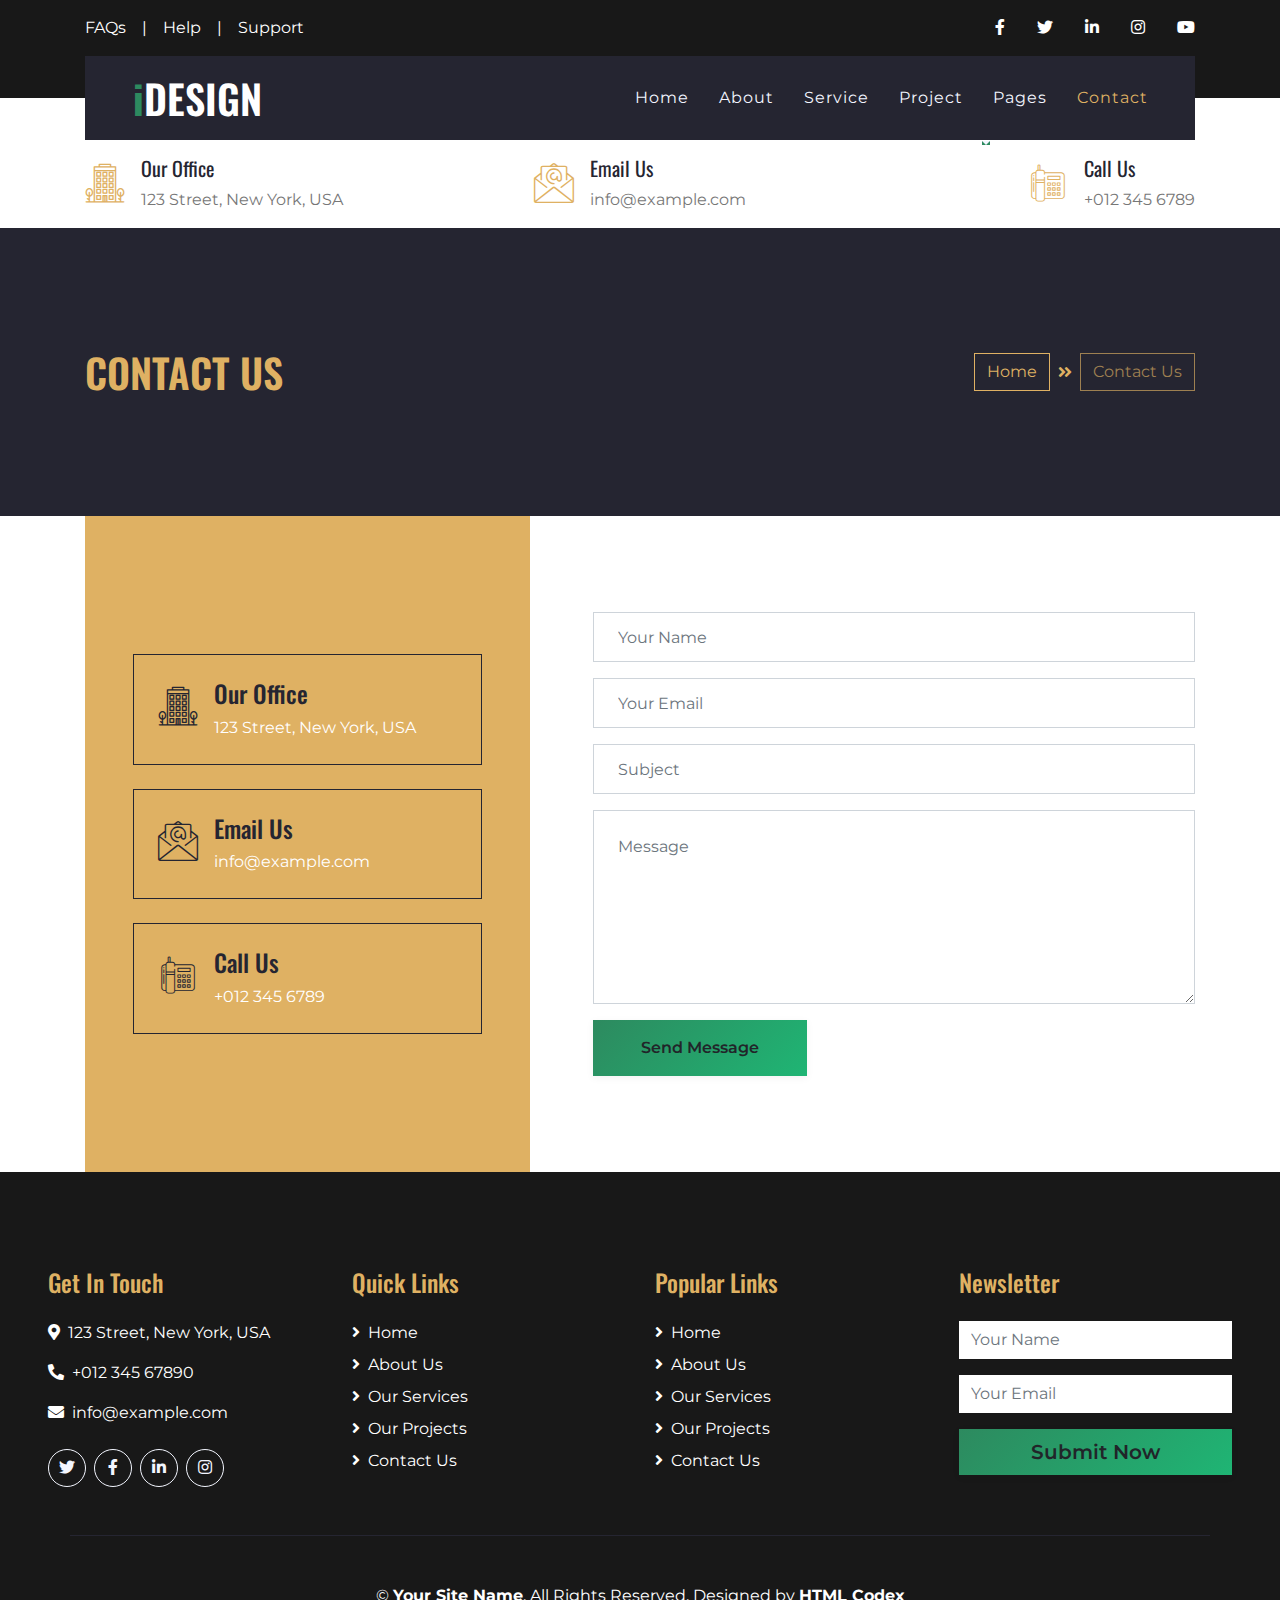
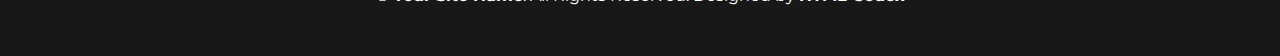
<file: contact.html>
<!DOCTYPE html>
<html lang="en">

<head>
    <meta charset="utf-8">
    <title>iDESIGN - Interior Design HTML Template</title>
    <meta content="width=device-width, initial-scale=1.0" name="viewport">
    <meta content="Free HTML Templates" name="keywords">
    <meta content="Free HTML Templates" name="description">

    <!-- Favicon -->
    <link href="img/favicon.ico" rel="icon">

    <!-- Google Web Fonts -->
    <link href="https://fonts.googleapis.com/css2?family=Montserrat&family=Oswald:wght@400;500;600&display=swap" rel="stylesheet"> 

    <!-- Font Awesome -->
    <link href="https://cdnjs.cloudflare.com/ajax/libs/font-awesome/5.10.0/css/all.min.css" rel="stylesheet">

    <!-- Flaticon Font -->
    <link href="lib/flaticon/font/flaticon.css" rel="stylesheet">

    <!-- Libraries Stylesheet -->
    <link href="lib/owlcarousel/assets/owl.carousel.min.css" rel="stylesheet">
    <link href="lib/lightbox/css/lightbox.min.css" rel="stylesheet">

    <!-- Customized Bootstrap Stylesheet -->
    <link href="css/style.css" rel="stylesheet">
</head>

<body>
    <!-- Topbar Start -->
    <div class="container-fluid bg-dark py-3">
        <div class="container">
            <div class="row">
                <div class="col-md-6 text-center text-lg-left mb-2 mb-lg-0">
                    <div class="d-inline-flex align-items-center">
                        <a class="text-white pr-3" href="">FAQs</a>
                        <span class="text-white">|</span>
                        <a class="text-white px-3" href="">Help</a>
                        <span class="text-white">|</span>
                        <a class="text-white pl-3" href="">Support</a>
                    </div>
                </div>
                <div class="col-md-6 text-center text-lg-right">
                    <div class="d-inline-flex align-items-center">
                        <a class="text-white px-3" href="">
                            <i class="fab fa-facebook-f"></i>
                        </a>
                        <a class="text-white px-3" href="">
                            <i class="fab fa-twitter"></i>
                        </a>
                        <a class="text-white px-3" href="">
                            <i class="fab fa-linkedin-in"></i>
                        </a>
                        <a class="text-white px-3" href="">
                            <i class="fab fa-instagram"></i>
                        </a>
                        <a class="text-white pl-3" href="">
                            <i class="fab fa-youtube"></i>
                        </a>
                    </div>
                </div>
            </div>
        </div>
    </div>
    <!-- Topbar End -->


    <!-- Navbar Start -->
    <div class="container-fluid position-relative nav-bar p-0">
        <div class="container position-relative" style="z-index: 9;">
            <nav class="navbar navbar-expand-lg bg-secondary navbar-dark py-3 py-lg-0 pl-3 pl-lg-5">
                <a href="" class="navbar-brand">
                    <h1 class="m-0 display-5 text-white"><span class="text-primary">i</span>DESIGN</h1>
                </a>
                <button type="button" class="navbar-toggler" data-toggle="collapse" data-target="#navbarCollapse">
                    <span class="navbar-toggler-icon"></span>
                </button>
                <div class="collapse navbar-collapse justify-content-between px-3" id="navbarCollapse">
                    <div class="navbar-nav ml-auto py-0">
                        <a href="index.html" class="nav-item nav-link">Home</a>
                        <a href="about.html" class="nav-item nav-link">About</a>
                        <a href="service.html" class="nav-item nav-link">Service</a>
                        <a href="project.html" class="nav-item nav-link">Project</a>
                        <div class="nav-item dropdown">
                            <a href="#" class="nav-link dropdown-toggle" data-toggle="dropdown">Pages</a>
                            <div class="dropdown-menu rounded-0 m-0">
                                <a href="blog.html" class="dropdown-item">Blog Grid</a>
                                <a href="single.html" class="dropdown-item">Blog Detail</a>
                            </div>
                        </div>
                        <a href="contact.html" class="nav-item nav-link active">Contact</a>
                    </div>
                </div>
            </nav>
        </div>
    </div>
    <!-- Navbar End -->


    <!-- Under Nav Start -->
    <div class="container-fluid bg-white py-3">
        <div class="container">
            <div class="row">
                <div class="col-lg-4 text-left mb-3 mb-lg-0">
                    <div class="d-inline-flex text-left">
                        <h1 class="flaticon-office font-weight-normal text-primary m-0 mr-3"></h1>
                        <div class="d-flex flex-column">
                            <h5>Our Office</h5>
                            <p class="m-0">123 Street, New York, USA</p>
                        </div>
                    </div>
                </div>
                <div class="col-lg-4 text-left text-lg-center mb-3 mb-lg-0">
                    <div class="d-inline-flex text-left">
                        <h1 class="flaticon-email font-weight-normal text-primary m-0 mr-3"></h1>
                        <div class="d-flex flex-column">
                            <h5>Email Us</h5>
                            <p class="m-0">info@example.com</p>
                        </div>
                    </div>
                </div>
                <div class="col-lg-4 text-left text-lg-right mb-3 mb-lg-0">
                    <div class="d-inline-flex text-left">
                        <h1 class="flaticon-telephone font-weight-normal text-primary m-0 mr-3"></h1>
                        <div class="d-flex flex-column">
                            <h5>Call Us</h5>
                            <p class="m-0">+012 345 6789</p>
                        </div>
                    </div>
                </div>
            </div>
        </div>
    </div>
    <!-- Under Nav End -->


    <!-- Page Header Start -->
    <div class="container-fluid bg-secondary py-5">
        <div class="container py-5">
            <div class="row align-items-center py-4">
                <div class="col-md-6 text-center text-md-left">
                    <h1 class="mb-4 mb-md-0 text-primary text-uppercase">Contact Us</h1>
                </div>
                <div class="col-md-6 text-center text-md-right">
                    <div class="d-inline-flex align-items-center">
                        <a class="btn btn-outline-primary" href="">Home</a>
                        <i class="fas fa-angle-double-right text-primary mx-2"></i>
                        <a class="btn btn-outline-primary disabled" href="">Contact Us</a>
                    </div>
                </div>
            </div>
        </div>
    </div>
    <!-- Page Header Start -->


    <!-- Contact Start -->
    <div class="container-fluid bg-white">
        <div class="container">
            <div class="row">
                <div class="col-lg-5">
                    <div class="d-flex flex-column justify-content-center bg-primary h-100 p-5">
                        <div class="d-inline-flex border border-secondary p-4 mb-4">
                            <h1 class="flaticon-office font-weight-normal text-secondary m-0 mr-3"></h1>
                            <div class="d-flex flex-column">
                                <h4>Our Office</h4>
                                <p class="m-0 text-white">123 Street, New York, USA</p>
                            </div>
                        </div>
                        <div class="d-inline-flex border border-secondary p-4 mb-4">
                            <h1 class="flaticon-email font-weight-normal text-secondary m-0 mr-3"></h1>
                            <div class="d-flex flex-column">
                                <h4>Email Us</h4>
                                <p class="m-0 text-white">info@example.com</p>
                            </div>
                        </div>
                        <div class="d-inline-flex border border-secondary p-4">
                            <h1 class="flaticon-telephone font-weight-normal text-secondary m-0 mr-3"></h1>
                            <div class="d-flex flex-column">
                                <h4>Call Us</h4>
                                <p class="m-0 text-white">+012 345 6789</p>
                            </div>
                        </div>
                    </div>
                </div>
                <div class="col-lg-7 mb-5 my-lg-5 py-5 pl-lg-5">
                    <div class="contact-form">
                        <div id="success"></div>
                        <form name="sentMessage" id="contactForm" novalidate="novalidate">
                            <div class="control-group">
                                <input type="text" class="form-control p-4" id="name" placeholder="Your Name" required="required" data-validation-required-message="Please enter your name" />
                                <p class="help-block text-danger"></p>
                            </div>
                            <div class="control-group">
                                <input type="email" class="form-control p-4" id="email" placeholder="Your Email" required="required" data-validation-required-message="Please enter your email" />
                                <p class="help-block text-danger"></p>
                            </div>
                            <div class="control-group">
                                <input type="text" class="form-control p-4" id="subject" placeholder="Subject" required="required" data-validation-required-message="Please enter a subject" />
                                <p class="help-block text-danger"></p>
                            </div>
                            <div class="control-group">
                                <textarea class="form-control p-4" rows="6" id="message" placeholder="Message" required="required" data-validation-required-message="Please enter your message"></textarea>
                                <p class="help-block text-danger"></p>
                            </div>
                            <div>
                                <button class="btn btn-primary py-3 px-5" type="submit" id="sendMessageButton">Send Message</button>
                            </div>
                        </form>
                    </div>
                </div>
            </div>
        </div>
    </div>
    <!-- Contact End -->


    <!-- Footer Start -->
    <div class="container-fluid bg-dark text-white py-5 px-sm-3 px-md-5">
        <div class="row pt-5">
            <div class="col-lg-3 col-md-6 mb-5">
                <h4 class="text-primary mb-4">Get In Touch</h4>
                <p><i class="fa fa-map-marker-alt mr-2"></i>123 Street, New York, USA</p>
                <p><i class="fa fa-phone-alt mr-2"></i>+012 345 67890</p>
                <p><i class="fa fa-envelope mr-2"></i>info@example.com</p>
                <div class="d-flex justify-content-start mt-4">
                    <a class="btn btn-outline-light rounded-circle text-center mr-2 px-0" style="width: 38px; height: 38px;" href="#"><i class="fab fa-twitter"></i></a>
                    <a class="btn btn-outline-light rounded-circle text-center mr-2 px-0" style="width: 38px; height: 38px;" href="#"><i class="fab fa-facebook-f"></i></a>
                    <a class="btn btn-outline-light rounded-circle text-center mr-2 px-0" style="width: 38px; height: 38px;" href="#"><i class="fab fa-linkedin-in"></i></a>
                    <a class="btn btn-outline-light rounded-circle text-center mr-2 px-0" style="width: 38px; height: 38px;" href="#"><i class="fab fa-instagram"></i></a>
                </div>
            </div>
            <div class="col-lg-3 col-md-6 mb-5">
                <h4 class="text-primary mb-4">Quick Links</h4>
                <div class="d-flex flex-column justify-content-start">
                    <a class="text-white mb-2" href="#"><i class="fa fa-angle-right mr-2"></i>Home</a>
                    <a class="text-white mb-2" href="#"><i class="fa fa-angle-right mr-2"></i>About Us</a>
                    <a class="text-white mb-2" href="#"><i class="fa fa-angle-right mr-2"></i>Our Services</a>
                    <a class="text-white mb-2" href="#"><i class="fa fa-angle-right mr-2"></i>Our Projects</a>
                    <a class="text-white" href="#"><i class="fa fa-angle-right mr-2"></i>Contact Us</a>
                </div>
            </div>
            <div class="col-lg-3 col-md-6 mb-5">
                <h4 class="text-primary mb-4">Popular Links</h4>
                <div class="d-flex flex-column justify-content-start">
                    <a class="text-white mb-2" href="#"><i class="fa fa-angle-right mr-2"></i>Home</a>
                    <a class="text-white mb-2" href="#"><i class="fa fa-angle-right mr-2"></i>About Us</a>
                    <a class="text-white mb-2" href="#"><i class="fa fa-angle-right mr-2"></i>Our Services</a>
                    <a class="text-white mb-2" href="#"><i class="fa fa-angle-right mr-2"></i>Our Projects</a>
                    <a class="text-white" href="#"><i class="fa fa-angle-right mr-2"></i>Contact Us</a>
                </div>
            </div>
            <div class="col-lg-3 col-md-6 mb-5">
                <h4 class="text-primary mb-4">Newsletter</h4>
                <form action="">
                    <div class="form-group">
                        <input type="text" class="form-control border-0" placeholder="Your Name" required="required" />
                    </div>
                    <div class="form-group">
                        <input type="email" class="form-control border-0" placeholder="Your Email" required="required" />
                    </div>
                    <div>
                        <button class="btn btn-lg btn-primary btn-block border-0" type="submit">Submit Now</button>
                    </div>
                </form>
            </div>
        </div>
        <div class="container border-top border-secondary pt-5">
            <p class="m-0 text-center text-white">
                &copy; <a class="text-white font-weight-bold" href="#">Your Site Name</a>. All Rights Reserved. Designed by
                <a class="text-white font-weight-bold" href="https://htmlcodex.com">HTML Codex</a>
            </p>
        </div>
    </div>
    <!-- Footer End -->


    <!-- Back to Top -->
    <a href="#" class="btn btn-lg btn-primary back-to-top"><i class="fa fa-angle-double-up"></i></a>


    <!-- JavaScript Libraries -->
    <script src="https://code.jquery.com/jquery-3.4.1.min.js"></script>
    <script src="https://stackpath.bootstrapcdn.com/bootstrap/4.4.1/js/bootstrap.bundle.min.js"></script>
    <script src="lib/easing/easing.min.js"></script>
    <script src="lib/owlcarousel/owl.carousel.min.js"></script>
    <script src="lib/isotope/isotope.pkgd.min.js"></script>
    <script src="lib/lightbox/js/lightbox.min.js"></script>

    <!-- Contact Javascript File -->
    <script src="mail/jqBootstrapValidation.min.js"></script>
    <script src="mail/contact.js"></script>

    <!-- Template Javascript -->
    <script src="js/main.js"></script>
</body>

</html>
</file>
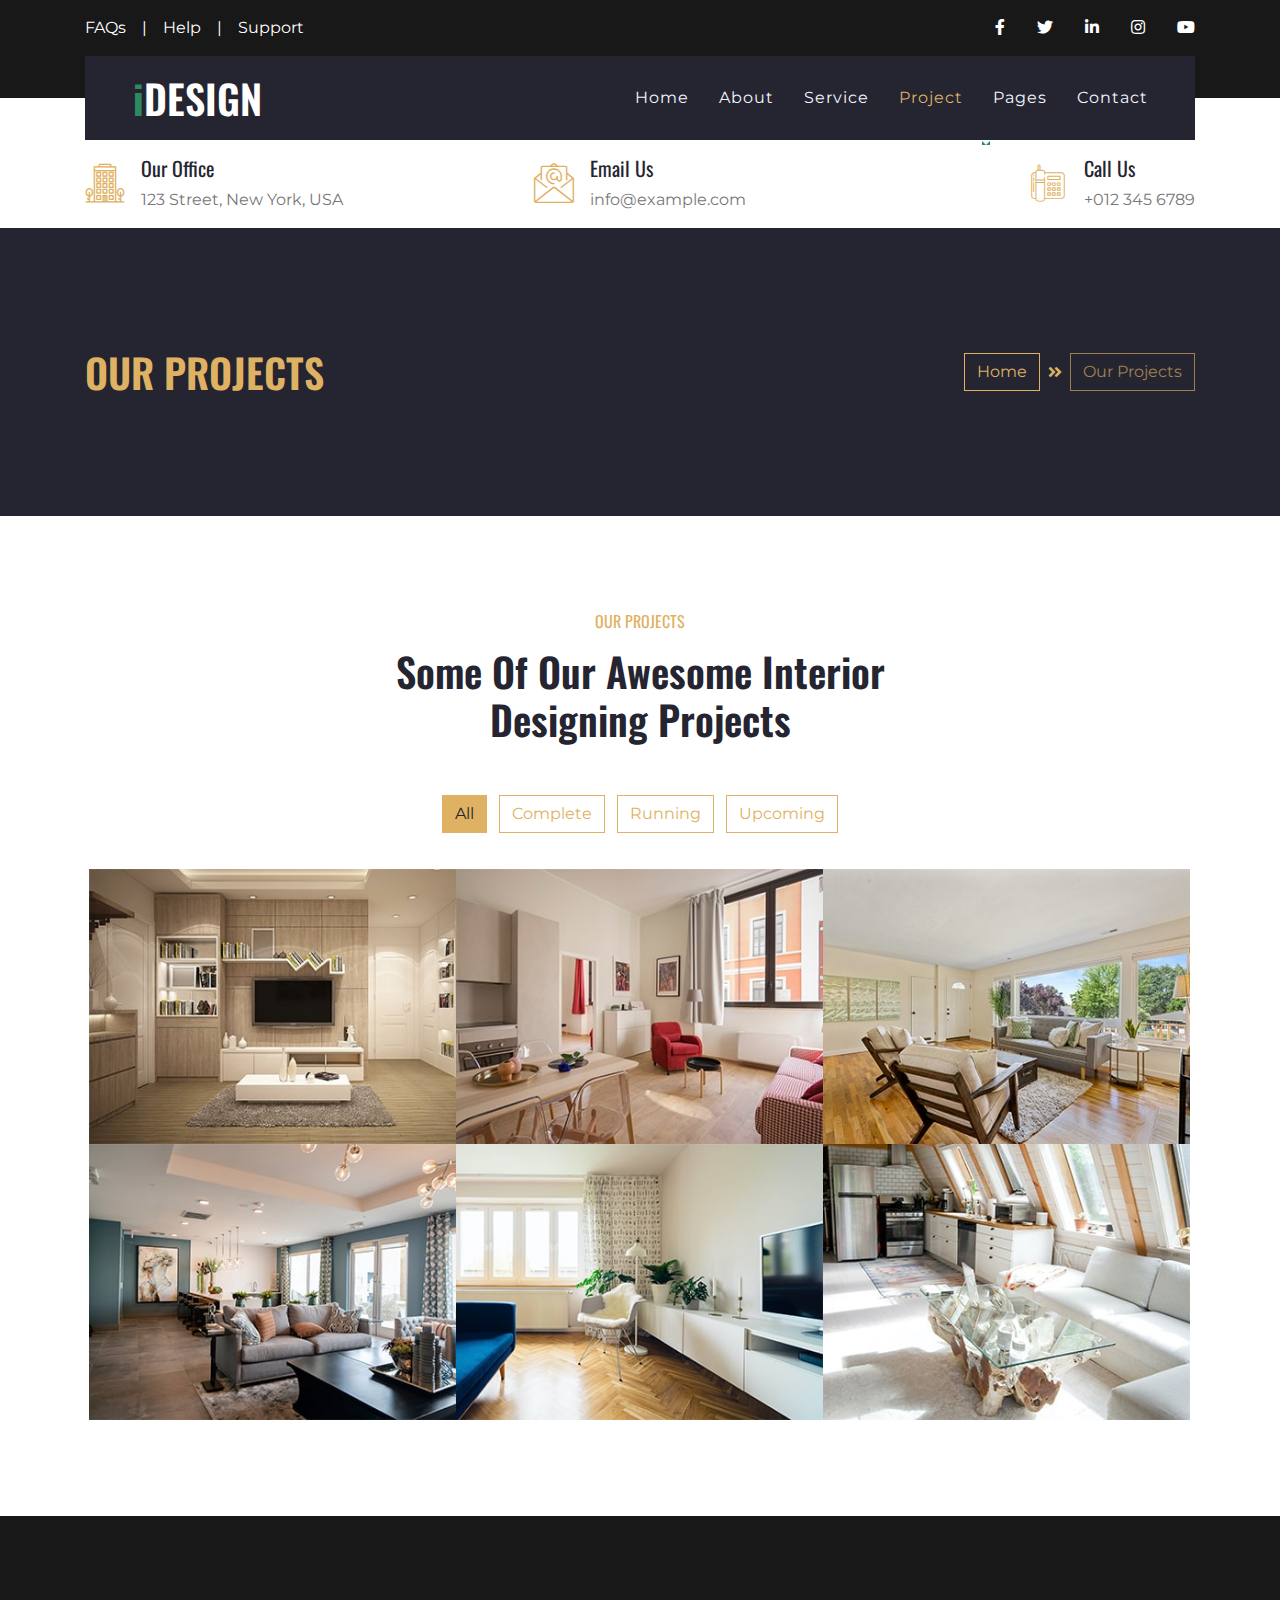
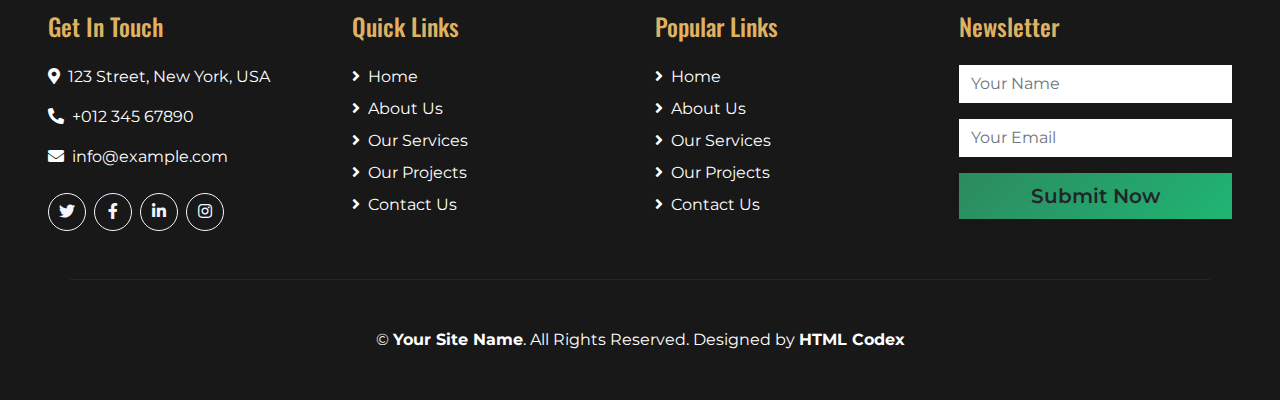
<file: project.html>
<!DOCTYPE html>
<html lang="en">

<head>
    <meta charset="utf-8">
    <title>iDESIGN - Interior Design HTML Template</title>
    <meta content="width=device-width, initial-scale=1.0" name="viewport">
    <meta content="Free HTML Templates" name="keywords">
    <meta content="Free HTML Templates" name="description">

    <!-- Favicon -->
    <link href="img/favicon.ico" rel="icon">

    <!-- Google Web Fonts -->
    <link href="https://fonts.googleapis.com/css2?family=Montserrat&family=Oswald:wght@400;500;600&display=swap" rel="stylesheet"> 

    <!-- Font Awesome -->
    <link href="https://cdnjs.cloudflare.com/ajax/libs/font-awesome/5.10.0/css/all.min.css" rel="stylesheet">

    <!-- Flaticon Font -->
    <link href="lib/flaticon/font/flaticon.css" rel="stylesheet">

    <!-- Libraries Stylesheet -->
    <link href="lib/owlcarousel/assets/owl.carousel.min.css" rel="stylesheet">
    <link href="lib/lightbox/css/lightbox.min.css" rel="stylesheet">

    <!-- Customized Bootstrap Stylesheet -->
    <link href="css/style.css" rel="stylesheet">
</head>

<body>
    <!-- Topbar Start -->
    <div class="container-fluid bg-dark py-3">
        <div class="container">
            <div class="row">
                <div class="col-md-6 text-center text-lg-left mb-2 mb-lg-0">
                    <div class="d-inline-flex align-items-center">
                        <a class="text-white pr-3" href="">FAQs</a>
                        <span class="text-white">|</span>
                        <a class="text-white px-3" href="">Help</a>
                        <span class="text-white">|</span>
                        <a class="text-white pl-3" href="">Support</a>
                    </div>
                </div>
                <div class="col-md-6 text-center text-lg-right">
                    <div class="d-inline-flex align-items-center">
                        <a class="text-white px-3" href="">
                            <i class="fab fa-facebook-f"></i>
                        </a>
                        <a class="text-white px-3" href="">
                            <i class="fab fa-twitter"></i>
                        </a>
                        <a class="text-white px-3" href="">
                            <i class="fab fa-linkedin-in"></i>
                        </a>
                        <a class="text-white px-3" href="">
                            <i class="fab fa-instagram"></i>
                        </a>
                        <a class="text-white pl-3" href="">
                            <i class="fab fa-youtube"></i>
                        </a>
                    </div>
                </div>
            </div>
        </div>
    </div>
    <!-- Topbar End -->


    <!-- Navbar Start -->
    <div class="container-fluid position-relative nav-bar p-0">
        <div class="container position-relative" style="z-index: 9;">
            <nav class="navbar navbar-expand-lg bg-secondary navbar-dark py-3 py-lg-0 pl-3 pl-lg-5">
                <a href="" class="navbar-brand">
                    <h1 class="m-0 display-5 text-white"><span class="text-primary">i</span>DESIGN</h1>
                </a>
                <button type="button" class="navbar-toggler" data-toggle="collapse" data-target="#navbarCollapse">
                    <span class="navbar-toggler-icon"></span>
                </button>
                <div class="collapse navbar-collapse justify-content-between px-3" id="navbarCollapse">
                    <div class="navbar-nav ml-auto py-0">
                        <a href="index.html" class="nav-item nav-link">Home</a>
                        <a href="about.html" class="nav-item nav-link">About</a>
                        <a href="service.html" class="nav-item nav-link">Service</a>
                        <a href="project.html" class="nav-item nav-link active">Project</a>
                        <div class="nav-item dropdown">
                            <a href="#" class="nav-link dropdown-toggle" data-toggle="dropdown">Pages</a>
                            <div class="dropdown-menu rounded-0 m-0">
                                <a href="blog.html" class="dropdown-item">Blog Grid</a>
                                <a href="single.html" class="dropdown-item">Blog Detail</a>
                            </div>
                        </div>
                        <a href="contact.html" class="nav-item nav-link">Contact</a>
                    </div>
                </div>
            </nav>
        </div>
    </div>
    <!-- Navbar End -->


    <!-- Under Nav Start -->
    <div class="container-fluid bg-white py-3">
        <div class="container">
            <div class="row">
                <div class="col-lg-4 text-left mb-3 mb-lg-0">
                    <div class="d-inline-flex text-left">
                        <h1 class="flaticon-office font-weight-normal text-primary m-0 mr-3"></h1>
                        <div class="d-flex flex-column">
                            <h5>Our Office</h5>
                            <p class="m-0">123 Street, New York, USA</p>
                        </div>
                    </div>
                </div>
                <div class="col-lg-4 text-left text-lg-center mb-3 mb-lg-0">
                    <div class="d-inline-flex text-left">
                        <h1 class="flaticon-email font-weight-normal text-primary m-0 mr-3"></h1>
                        <div class="d-flex flex-column">
                            <h5>Email Us</h5>
                            <p class="m-0">info@example.com</p>
                        </div>
                    </div>
                </div>
                <div class="col-lg-4 text-left text-lg-right mb-3 mb-lg-0">
                    <div class="d-inline-flex text-left">
                        <h1 class="flaticon-telephone font-weight-normal text-primary m-0 mr-3"></h1>
                        <div class="d-flex flex-column">
                            <h5>Call Us</h5>
                            <p class="m-0">+012 345 6789</p>
                        </div>
                    </div>
                </div>
            </div>
        </div>
    </div>
    <!-- Under Nav End -->


    <!-- Page Header Start -->
    <div class="container-fluid bg-secondary py-5">
        <div class="container py-5">
            <div class="row align-items-center py-4">
                <div class="col-md-6 text-center text-md-left">
                    <h1 class="mb-4 mb-md-0 text-primary text-uppercase">Our Projects</h1>
                </div>
                <div class="col-md-6 text-center text-md-right">
                    <div class="d-inline-flex align-items-center">
                        <a class="btn btn-outline-primary" href="">Home</a>
                        <i class="fas fa-angle-double-right text-primary mx-2"></i>
                        <a class="btn btn-outline-primary disabled" href="">Our Projects</a>
                    </div>
                </div>
            </div>
        </div>
    </div>
    <!-- Page Header Start -->


    <!-- Projects Start -->
    <div class="container-fluid py-5">
        <div class="container py-5">
            <div class="row justify-content-center">
                <div class="col-lg-6 col-md-8 col text-center mb-4">
                    <h6 class="text-primary font-weight-normal text-uppercase mb-3">Our Projects</h6>
                    <h1 class="mb-4">Some Of Our Awesome Interior Designing Projects</h1>
                </div>
            </div>
            <div class="row">
                <div class="col-12 text-center mb-2">
                    <ul class="list-inline mb-4" id="portfolio-flters">
                        <li class="btn btn-outline-primary m-1 active"  data-filter="*">All</li>
                        <li class="btn btn-outline-primary m-1" data-filter=".first">Complete</li>
                        <li class="btn btn-outline-primary m-1" data-filter=".second">Running</li>
                        <li class="btn btn-outline-primary m-1" data-filter=".third">Upcoming</li>
                    </ul>
                </div>
            </div>
            <div class="row mx-1 portfolio-container">
                <div class="col-lg-4 col-md-6 col-sm-12 p-0 portfolio-item first">
                    <div class="position-relative overflow-hidden">
                        <div class="portfolio-img d-flex align-items-center justify-content-center">
                            <img class="img-fluid" src="img/portfolio-1.jpg" alt="">
                        </div>
                        <div class="portfolio-text bg-secondary d-flex flex-column align-items-center justify-content-center">
                            <h4 class="text-white mb-4">Project Name</h4>
                            <div class="d-flex align-items-center justify-content-center">
                                <a class="btn btn-outline-primary m-1" href="">
                                    <i class="fa fa-link"></i>
                                </a>
                                <a class="btn btn-outline-primary m-1" href="img/portfolio-1.jpg" data-lightbox="portfolio">
                                    <i class="fa fa-eye"></i>
                                </a>
                            </div>
                        </div>
                    </div>
                </div>
                <div class="col-lg-4 col-md-6 col-sm-12 p-0 portfolio-item second">
                    <div class="position-relative overflow-hidden">
                        <div class="portfolio-img d-flex align-items-center justify-content-center">
                            <img class="img-fluid" src="img/portfolio-2.jpg" alt="">
                        </div>
                        <div class="portfolio-text bg-secondary d-flex flex-column align-items-center justify-content-center">
                            <h4 class="text-white mb-4">Project Name</h4>
                            <div class="d-flex align-items-center justify-content-center">
                                <a class="btn btn-outline-primary m-1" href="">
                                    <i class="fa fa-link"></i>
                                </a>
                                <a class="btn btn-outline-primary m-1" href="img/portfolio-2.jpg" data-lightbox="portfolio">
                                    <i class="fa fa-eye"></i>
                                </a>
                            </div>
                        </div>
                    </div>
                </div>
                <div class="col-lg-4 col-md-6 col-sm-12 p-0 portfolio-item third">
                    <div class="position-relative overflow-hidden">
                        <div class="portfolio-img d-flex align-items-center justify-content-center">
                            <img class="img-fluid" src="img/portfolio-3.jpg" alt="">
                        </div>
                        <div class="portfolio-text bg-secondary d-flex flex-column align-items-center justify-content-center">
                            <h4 class="text-white mb-4">Project Name</h4>
                            <div class="d-flex align-items-center justify-content-center">
                                <a class="btn btn-outline-primary m-1" href="">
                                    <i class="fa fa-link"></i>
                                </a>
                                <a class="btn btn-outline-primary m-1" href="img/portfolio-3.jpg" data-lightbox="portfolio">
                                    <i class="fa fa-eye"></i>
                                </a>
                            </div>
                        </div>
                    </div>
                </div>
                <div class="col-lg-4 col-md-6 col-sm-12 p-0 portfolio-item first">
                    <div class="position-relative overflow-hidden">
                        <div class="portfolio-img d-flex align-items-center justify-content-center">
                            <img class="img-fluid" src="img/portfolio-4.jpg" alt="">
                        </div>
                        <div class="portfolio-text bg-secondary d-flex flex-column align-items-center justify-content-center">
                            <h4 class="text-white mb-4">Project Name</h4>
                            <div class="d-flex align-items-center justify-content-center">
                                <a class="btn btn-outline-primary m-1" href="">
                                    <i class="fa fa-link"></i>
                                </a>
                                <a class="btn btn-outline-primary m-1" href="img/portfolio-4.jpg" data-lightbox="portfolio">
                                    <i class="fa fa-eye"></i>
                                </a>
                            </div>
                        </div>
                    </div>
                </div>
                <div class="col-lg-4 col-md-6 col-sm-12 p-0 portfolio-item second">
                    <div class="position-relative overflow-hidden">
                        <div class="portfolio-img d-flex align-items-center justify-content-center">
                            <img class="img-fluid" src="img/portfolio-5.jpg" alt="">
                        </div>
                        <div class="portfolio-text bg-secondary d-flex flex-column align-items-center justify-content-center">
                            <h4 class="text-white mb-4">Project Name</h4>
                            <div class="d-flex align-items-center justify-content-center">
                                <a class="btn btn-outline-primary m-1" href="">
                                    <i class="fa fa-link"></i>
                                </a>
                                <a class="btn btn-outline-primary m-1" href="img/portfolio-5.jpg" data-lightbox="portfolio">
                                    <i class="fa fa-eye"></i>
                                </a>
                            </div>
                        </div>
                    </div>
                </div>
                <div class="col-lg-4 col-md-6 col-sm-12 p-0 portfolio-item third">
                    <div class="position-relative overflow-hidden">
                        <div class="portfolio-img d-flex align-items-center justify-content-center">
                            <img class="img-fluid" src="img/portfolio-6.jpg" alt="">
                        </div>
                        <div class="portfolio-text bg-secondary d-flex flex-column align-items-center justify-content-center">
                            <h4 class="text-white mb-4">Project Name</h4>
                            <div class="d-flex align-items-center justify-content-center">
                                <a class="btn btn-outline-primary m-1" href="">
                                    <i class="fa fa-link"></i>
                                </a>
                                <a class="btn btn-outline-primary m-1" href="img/portfolio-6.jpg" data-lightbox="portfolio">
                                    <i class="fa fa-eye"></i>
                                </a>
                            </div>
                        </div>
                    </div>
                </div>
            </div>
        </div>
    </div>
    <!-- Projects End -->


    <!-- Footer Start -->
    <div class="container-fluid bg-dark text-white py-5 px-sm-3 px-md-5">
        <div class="row pt-5">
            <div class="col-lg-3 col-md-6 mb-5">
                <h4 class="text-primary mb-4">Get In Touch</h4>
                <p><i class="fa fa-map-marker-alt mr-2"></i>123 Street, New York, USA</p>
                <p><i class="fa fa-phone-alt mr-2"></i>+012 345 67890</p>
                <p><i class="fa fa-envelope mr-2"></i>info@example.com</p>
                <div class="d-flex justify-content-start mt-4">
                    <a class="btn btn-outline-light rounded-circle text-center mr-2 px-0" style="width: 38px; height: 38px;" href="#"><i class="fab fa-twitter"></i></a>
                    <a class="btn btn-outline-light rounded-circle text-center mr-2 px-0" style="width: 38px; height: 38px;" href="#"><i class="fab fa-facebook-f"></i></a>
                    <a class="btn btn-outline-light rounded-circle text-center mr-2 px-0" style="width: 38px; height: 38px;" href="#"><i class="fab fa-linkedin-in"></i></a>
                    <a class="btn btn-outline-light rounded-circle text-center mr-2 px-0" style="width: 38px; height: 38px;" href="#"><i class="fab fa-instagram"></i></a>
                </div>
            </div>
            <div class="col-lg-3 col-md-6 mb-5">
                <h4 class="text-primary mb-4">Quick Links</h4>
                <div class="d-flex flex-column justify-content-start">
                    <a class="text-white mb-2" href="#"><i class="fa fa-angle-right mr-2"></i>Home</a>
                    <a class="text-white mb-2" href="#"><i class="fa fa-angle-right mr-2"></i>About Us</a>
                    <a class="text-white mb-2" href="#"><i class="fa fa-angle-right mr-2"></i>Our Services</a>
                    <a class="text-white mb-2" href="#"><i class="fa fa-angle-right mr-2"></i>Our Projects</a>
                    <a class="text-white" href="#"><i class="fa fa-angle-right mr-2"></i>Contact Us</a>
                </div>
            </div>
            <div class="col-lg-3 col-md-6 mb-5">
                <h4 class="text-primary mb-4">Popular Links</h4>
                <div class="d-flex flex-column justify-content-start">
                    <a class="text-white mb-2" href="#"><i class="fa fa-angle-right mr-2"></i>Home</a>
                    <a class="text-white mb-2" href="#"><i class="fa fa-angle-right mr-2"></i>About Us</a>
                    <a class="text-white mb-2" href="#"><i class="fa fa-angle-right mr-2"></i>Our Services</a>
                    <a class="text-white mb-2" href="#"><i class="fa fa-angle-right mr-2"></i>Our Projects</a>
                    <a class="text-white" href="#"><i class="fa fa-angle-right mr-2"></i>Contact Us</a>
                </div>
            </div>
            <div class="col-lg-3 col-md-6 mb-5">
                <h4 class="text-primary mb-4">Newsletter</h4>
                <form action="">
                    <div class="form-group">
                        <input type="text" class="form-control border-0" placeholder="Your Name" required="required" />
                    </div>
                    <div class="form-group">
                        <input type="email" class="form-control border-0" placeholder="Your Email" required="required" />
                    </div>
                    <div>
                        <button class="btn btn-lg btn-primary btn-block border-0" type="submit">Submit Now</button>
                    </div>
                </form>
            </div>
        </div>
        <div class="container border-top border-secondary pt-5">
            <p class="m-0 text-center text-white">
                &copy; <a class="text-white font-weight-bold" href="#">Your Site Name</a>. All Rights Reserved. Designed by
                <a class="text-white font-weight-bold" href="https://htmlcodex.com">HTML Codex</a>
            </p>
        </div>
    </div>
    <!-- Footer End -->


    <!-- Back to Top -->
    <a href="#" class="btn btn-lg btn-primary back-to-top"><i class="fa fa-angle-double-up"></i></a>


    <!-- JavaScript Libraries -->
    <script src="https://code.jquery.com/jquery-3.4.1.min.js"></script>
    <script src="https://stackpath.bootstrapcdn.com/bootstrap/4.4.1/js/bootstrap.bundle.min.js"></script>
    <script src="lib/easing/easing.min.js"></script>
    <script src="lib/owlcarousel/owl.carousel.min.js"></script>
    <script src="lib/isotope/isotope.pkgd.min.js"></script>
    <script src="lib/lightbox/js/lightbox.min.js"></script>

    <!-- Contact Javascript File -->
    <script src="mail/jqBootstrapValidation.min.js"></script>
    <script src="mail/contact.js"></script>

    <!-- Template Javascript -->
    <script src="js/main.js"></script>
</body>

</html>
</file>
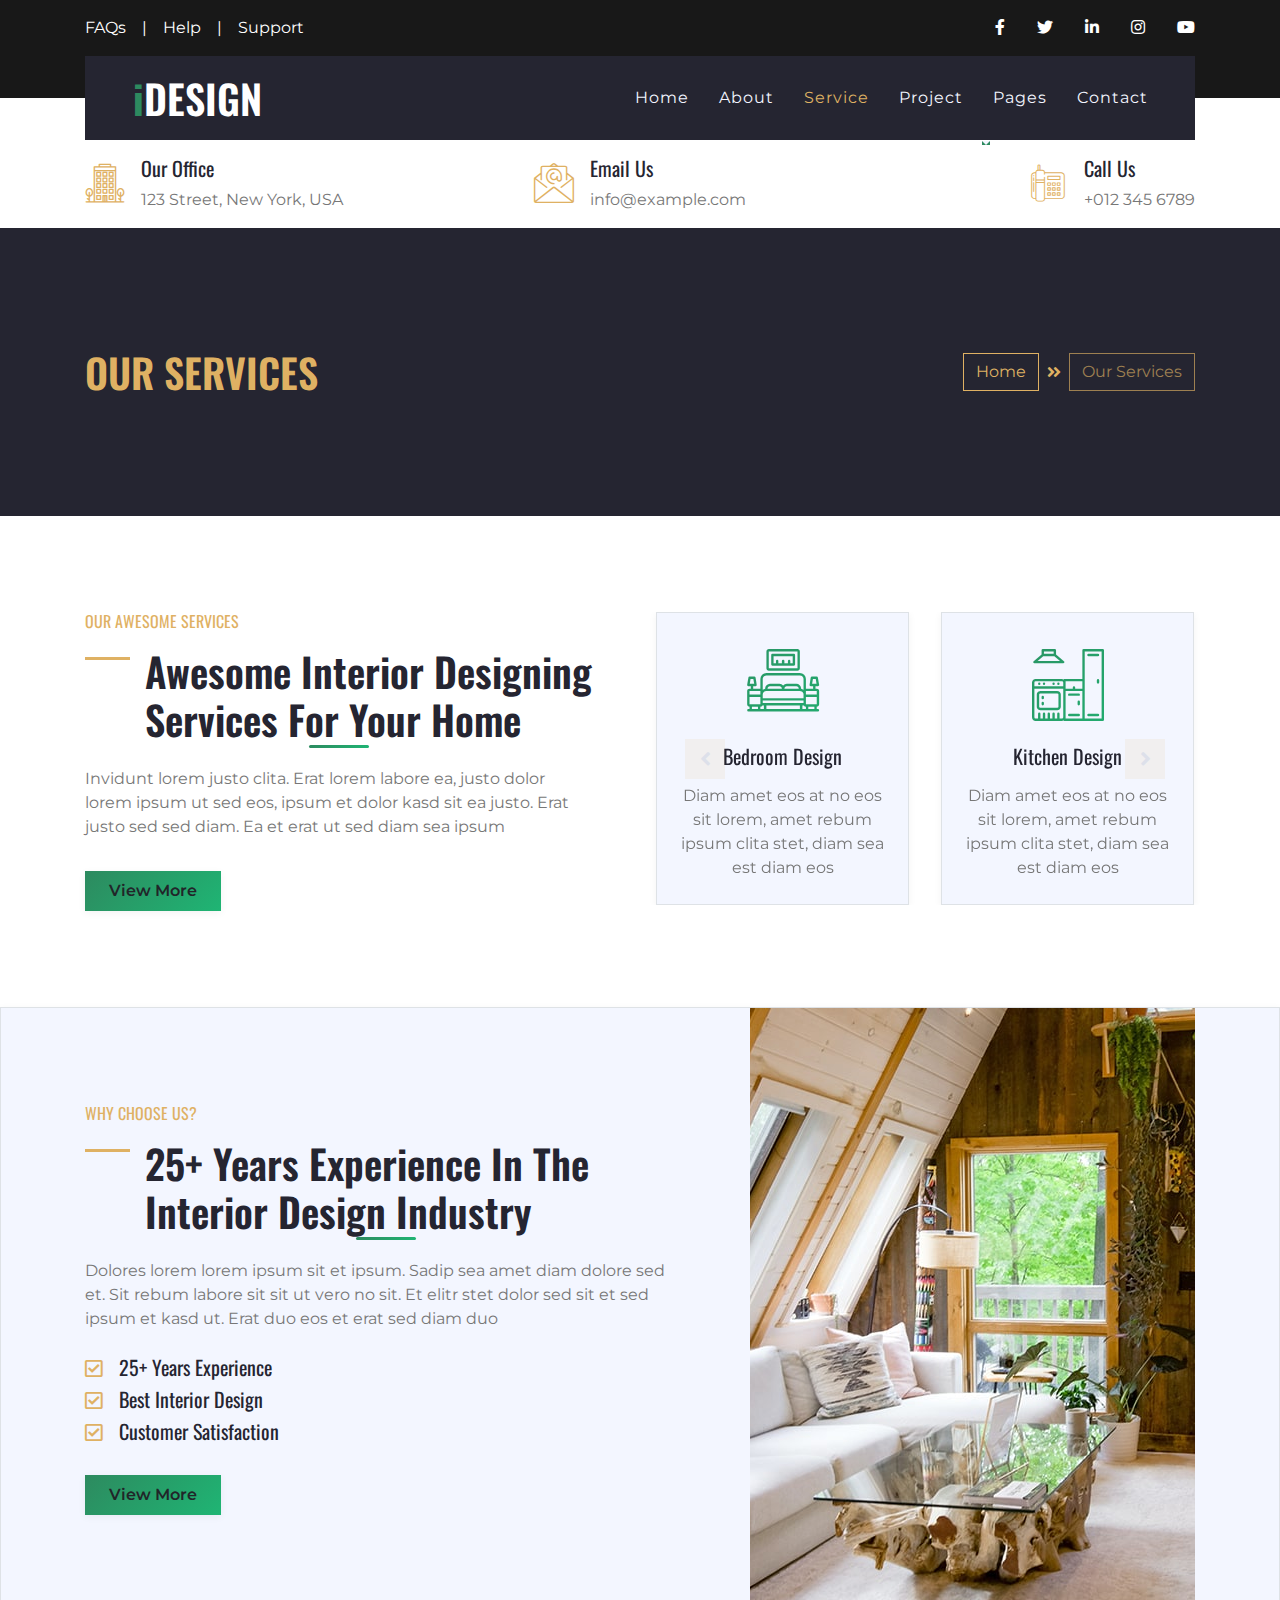
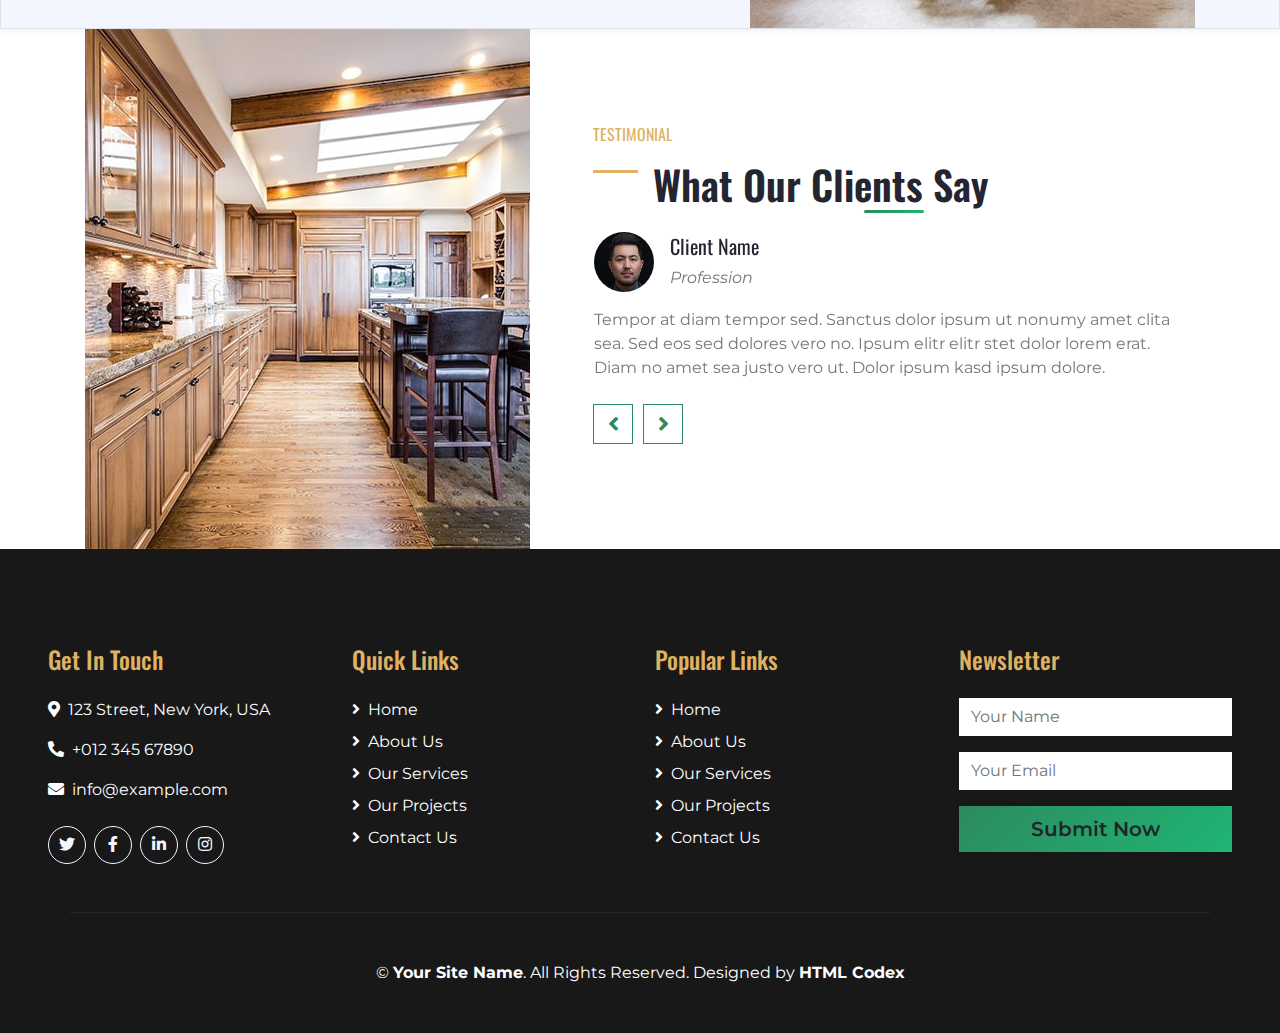
<file: service.html>
<!DOCTYPE html>
<html lang="en">

<head>
    <meta charset="utf-8">
    <title>iDESIGN - Interior Design HTML Template</title>
    <meta content="width=device-width, initial-scale=1.0" name="viewport">
    <meta content="Free HTML Templates" name="keywords">
    <meta content="Free HTML Templates" name="description">

    <!-- Favicon -->
    <link href="img/favicon.ico" rel="icon">

    <!-- Google Web Fonts -->
    <link href="https://fonts.googleapis.com/css2?family=Montserrat&family=Oswald:wght@400;500;600&display=swap" rel="stylesheet"> 

    <!-- Font Awesome -->
    <link href="https://cdnjs.cloudflare.com/ajax/libs/font-awesome/5.10.0/css/all.min.css" rel="stylesheet">

    <!-- Flaticon Font -->
    <link href="lib/flaticon/font/flaticon.css" rel="stylesheet">

    <!-- Libraries Stylesheet -->
    <link href="lib/owlcarousel/assets/owl.carousel.min.css" rel="stylesheet">
    <link href="lib/lightbox/css/lightbox.min.css" rel="stylesheet">

    <!-- Customized Bootstrap Stylesheet -->
    <link href="css/style.css" rel="stylesheet">
</head>

<body>
    <!-- Topbar Start -->
    <div class="container-fluid bg-dark py-3">
        <div class="container">
            <div class="row">
                <div class="col-md-6 text-center text-lg-left mb-2 mb-lg-0">
                    <div class="d-inline-flex align-items-center">
                        <a class="text-white pr-3" href="">FAQs</a>
                        <span class="text-white">|</span>
                        <a class="text-white px-3" href="">Help</a>
                        <span class="text-white">|</span>
                        <a class="text-white pl-3" href="">Support</a>
                    </div>
                </div>
                <div class="col-md-6 text-center text-lg-right">
                    <div class="d-inline-flex align-items-center">
                        <a class="text-white px-3" href="">
                            <i class="fab fa-facebook-f"></i>
                        </a>
                        <a class="text-white px-3" href="">
                            <i class="fab fa-twitter"></i>
                        </a>
                        <a class="text-white px-3" href="">
                            <i class="fab fa-linkedin-in"></i>
                        </a>
                        <a class="text-white px-3" href="">
                            <i class="fab fa-instagram"></i>
                        </a>
                        <a class="text-white pl-3" href="">
                            <i class="fab fa-youtube"></i>
                        </a>
                    </div>
                </div>
            </div>
        </div>
    </div>
    <!-- Topbar End -->


    <!-- Navbar Start -->
    <div class="container-fluid position-relative nav-bar p-0">
        <div class="container position-relative" style="z-index: 9;">
            <nav class="navbar navbar-expand-lg bg-secondary navbar-dark py-3 py-lg-0 pl-3 pl-lg-5">
                <a href="" class="navbar-brand">
                    <h1 class="m-0 display-5 text-white"><span class="text-primary">i</span>DESIGN</h1>
                </a>
                <button type="button" class="navbar-toggler" data-toggle="collapse" data-target="#navbarCollapse">
                    <span class="navbar-toggler-icon"></span>
                </button>
                <div class="collapse navbar-collapse justify-content-between px-3" id="navbarCollapse">
                    <div class="navbar-nav ml-auto py-0">
                        <a href="index.html" class="nav-item nav-link">Home</a>
                        <a href="about.html" class="nav-item nav-link">About</a>
                        <a href="service.html" class="nav-item nav-link active">Service</a>
                        <a href="project.html" class="nav-item nav-link">Project</a>
                        <div class="nav-item dropdown">
                            <a href="#" class="nav-link dropdown-toggle" data-toggle="dropdown">Pages</a>
                            <div class="dropdown-menu rounded-0 m-0">
                                <a href="blog.html" class="dropdown-item">Blog Grid</a>
                                <a href="single.html" class="dropdown-item">Blog Detail</a>
                            </div>
                        </div>
                        <a href="contact.html" class="nav-item nav-link">Contact</a>
                    </div>
                </div>
            </nav>
        </div>
    </div>
    <!-- Navbar End -->


    <!-- Under Nav Start -->
    <div class="container-fluid bg-white py-3">
        <div class="container">
            <div class="row">
                <div class="col-lg-4 text-left mb-3 mb-lg-0">
                    <div class="d-inline-flex text-left">
                        <h1 class="flaticon-office font-weight-normal text-primary m-0 mr-3"></h1>
                        <div class="d-flex flex-column">
                            <h5>Our Office</h5>
                            <p class="m-0">123 Street, New York, USA</p>
                        </div>
                    </div>
                </div>
                <div class="col-lg-4 text-left text-lg-center mb-3 mb-lg-0">
                    <div class="d-inline-flex text-left">
                        <h1 class="flaticon-email font-weight-normal text-primary m-0 mr-3"></h1>
                        <div class="d-flex flex-column">
                            <h5>Email Us</h5>
                            <p class="m-0">info@example.com</p>
                        </div>
                    </div>
                </div>
                <div class="col-lg-4 text-left text-lg-right mb-3 mb-lg-0">
                    <div class="d-inline-flex text-left">
                        <h1 class="flaticon-telephone font-weight-normal text-primary m-0 mr-3"></h1>
                        <div class="d-flex flex-column">
                            <h5>Call Us</h5>
                            <p class="m-0">+012 345 6789</p>
                        </div>
                    </div>
                </div>
            </div>
        </div>
    </div>
    <!-- Under Nav End -->


    <!-- Page Header Start -->
    <div class="container-fluid bg-secondary py-5">
        <div class="container py-5">
            <div class="row align-items-center py-4">
                <div class="col-md-6 text-center text-md-left">
                    <h1 class="mb-4 mb-md-0 text-primary text-uppercase">Our Services</h1>
                </div>
                <div class="col-md-6 text-center text-md-right">
                    <div class="d-inline-flex align-items-center">
                        <a class="btn btn-outline-primary" href="">Home</a>
                        <i class="fas fa-angle-double-right text-primary mx-2"></i>
                        <a class="btn btn-outline-primary disabled" href="">Our Services</a>
                    </div>
                </div>
            </div>
        </div>
    </div>
    <!-- Page Header Start -->


    <!-- Services Start -->
    <div class="container-fluid py-5">
        <div class="container py-5">
            <div class="row">
                <div class="col-lg-6 pr-lg-5">
                    <h6 class="text-primary font-weight-normal text-uppercase mb-3">Our Awesome Services</h6>
                    <h1 class="mb-4 section-title">Awesome Interior Designing Services For Your Home</h1>
                    <p>Invidunt lorem justo clita. Erat lorem labore ea, justo dolor lorem ipsum ut sed eos, ipsum et dolor kasd sit ea justo. Erat justo sed sed diam. Ea et erat ut sed diam sea ipsum</p>
                    <a href="" class="btn btn-primary mt-3 py-2 px-4">View More</a>
                </div>
                <div class="col-lg-6 p-0 pt-5 pt-lg-0">
                    <div class="owl-carousel service-carousel position-relative">
                        <div class="d-flex flex-column text-center bg-light mx-3 p-4">
                            <h3 class="flaticon-bedroom display-3 font-weight-normal text-primary mb-3"></h3>
                            <h5 class="mb-3">Bedroom Design</h5>
                            <p class="m-0">Diam amet eos at no eos sit lorem, amet rebum ipsum clita stet, diam sea est diam eos</p>
                        </div>
                        <div class="d-flex flex-column text-center bg-light mx-3 p-4">
                            <h3 class="flaticon-kitchen display-3 font-weight-normal text-primary mb-3"></h3>
                            <h5 class="mb-3">Kitchen Design</h5>
                            <p class="m-0">Diam amet eos at no eos sit lorem, amet rebum ipsum clita stet, diam sea est diam eos</p>
                        </div>
                        <div class="d-flex flex-column text-center bg-light mx-3 p-4">
                            <h3 class="flaticon-bathroom display-3 font-weight-normal text-primary mb-3"></h3>
                            <h5 class="mb-3">Bathroom Design</h5>
                            <p class="m-0">Diam amet eos at no eos sit lorem, amet rebum ipsum clita stet, diam sea est diam eos</p>
                        </div>
                    </div>
                </div>
            </div>
        </div>
    </div>
    <!-- Services End -->


    <!-- Features Start -->
    <div class="container-fluid bg-light">
        <div class="container">
            <div class="row">
                <div class="col-lg-7 mt-5 py-5 pr-lg-5">
                    <h6 class="text-primary font-weight-normal text-uppercase mb-3">Why Choose Us?</h6>
                    <h1 class="mb-4 section-title">25+ Years Experience In The Interior Design Industry</h1>
                    <p class="mb-4">Dolores lorem lorem ipsum sit et ipsum. Sadip sea amet diam dolore sed et. Sit rebum labore sit sit ut vero no sit. Et elitr stet dolor sed sit et sed ipsum et kasd ut. Erat duo eos et erat sed diam duo</p>
                    <ul class="list-inline">
                        <li><h5><i class="far fa-check-square text-primary mr-3"></i>25+ Years Experience</h5></li>
                        <li><h5><i class="far fa-check-square text-primary mr-3"></i>Best Interior Design</h5></li>
                        <li><h5><i class="far fa-check-square text-primary mr-3"></i>Customer Satisfaction</h5></li>
                    </ul>
                    <a href="" class="btn btn-primary mt-3 py-2 px-4">View More</a>
                </div>
                <div class="col-lg-5">
                    <div class="d-flex flex-column align-items-center justify-content-center h-100 overflow-hidden">
                        <img class="h-100" src="img/feature.jpg" alt="">
                    </div>
                </div>
            </div>
        </div>
    </div>
    <!-- Features End -->


    <!-- Testimonial Start -->
    <div class="container-fluid">
        <div class="container">
            <div class="row">
                <div class="col-md-5">
                    <div class="d-flex flex-column align-items-center justify-content-center h-100 overflow-hidden">
                        <img class="h-100" src="img/testimonial.jpg" alt="">
                    </div>
                </div>
                <div class="col-md-7 py-5 pl-md-5">
                    <h6 class="text-primary font-weight-normal text-uppercase mb-3 pt-5">Testimonial</h6>
                    <h1 class="mb-4 section-title">What Our Clients Say</h1>
                    <div class="owl-carousel testimonial-carousel position-relative pb-5 mb-md-5">
                        <div class="d-flex flex-column">
                            <div class="d-flex align-items-center mb-3">
                                <img class="img-fluid rounded-circle" src="img/testimonial-1.jpg" style="width: 60px; height: 60px;" alt="">
                                <div class="ml-3">
                                    <h5>Client Name</h5>
                                    <i>Profession</i>
                                </div>
                            </div>
                            <p>Tempor at diam tempor sed. Sanctus dolor ipsum ut nonumy amet clita sea. Sed eos sed dolores vero no. Ipsum elitr elitr stet dolor  lorem erat. Diam no amet sea justo vero ut. Dolor ipsum kasd ipsum dolore.</p>
                        </div>
                        <div class="d-flex flex-column">
                            <div class="d-flex align-items-center mb-3">
                                <img class="img-fluid rounded-circle" src="img/testimonial-2.jpg" style="width: 60px; height: 60px;" alt="">
                                <div class="ml-3">
                                    <h5>Client Name</h5>
                                    <i>Profession</i>
                                </div>
                            </div>
                            <p class="m-0">Tempor at diam tempor sed. Sanctus dolor ipsum ut nonumy amet clita sea. Sed eos sed dolores vero no. Ipsum elitr elitr stet dolor  lorem erat. Diam no amet sea justo vero ut. Dolor ipsum kasd ipsum dolore.</p>
                        </div>
                    </div>
                </div>
            </div>
        </div>
    </div>
    <!-- Testimonial End -->


    <!-- Footer Start -->
    <div class="container-fluid bg-dark text-white py-5 px-sm-3 px-md-5">
        <div class="row pt-5">
            <div class="col-lg-3 col-md-6 mb-5">
                <h4 class="text-primary mb-4">Get In Touch</h4>
                <p><i class="fa fa-map-marker-alt mr-2"></i>123 Street, New York, USA</p>
                <p><i class="fa fa-phone-alt mr-2"></i>+012 345 67890</p>
                <p><i class="fa fa-envelope mr-2"></i>info@example.com</p>
                <div class="d-flex justify-content-start mt-4">
                    <a class="btn btn-outline-light rounded-circle text-center mr-2 px-0" style="width: 38px; height: 38px;" href="#"><i class="fab fa-twitter"></i></a>
                    <a class="btn btn-outline-light rounded-circle text-center mr-2 px-0" style="width: 38px; height: 38px;" href="#"><i class="fab fa-facebook-f"></i></a>
                    <a class="btn btn-outline-light rounded-circle text-center mr-2 px-0" style="width: 38px; height: 38px;" href="#"><i class="fab fa-linkedin-in"></i></a>
                    <a class="btn btn-outline-light rounded-circle text-center mr-2 px-0" style="width: 38px; height: 38px;" href="#"><i class="fab fa-instagram"></i></a>
                </div>
            </div>
            <div class="col-lg-3 col-md-6 mb-5">
                <h4 class="text-primary mb-4">Quick Links</h4>
                <div class="d-flex flex-column justify-content-start">
                    <a class="text-white mb-2" href="#"><i class="fa fa-angle-right mr-2"></i>Home</a>
                    <a class="text-white mb-2" href="#"><i class="fa fa-angle-right mr-2"></i>About Us</a>
                    <a class="text-white mb-2" href="#"><i class="fa fa-angle-right mr-2"></i>Our Services</a>
                    <a class="text-white mb-2" href="#"><i class="fa fa-angle-right mr-2"></i>Our Projects</a>
                    <a class="text-white" href="#"><i class="fa fa-angle-right mr-2"></i>Contact Us</a>
                </div>
            </div>
            <div class="col-lg-3 col-md-6 mb-5">
                <h4 class="text-primary mb-4">Popular Links</h4>
                <div class="d-flex flex-column justify-content-start">
                    <a class="text-white mb-2" href="#"><i class="fa fa-angle-right mr-2"></i>Home</a>
                    <a class="text-white mb-2" href="#"><i class="fa fa-angle-right mr-2"></i>About Us</a>
                    <a class="text-white mb-2" href="#"><i class="fa fa-angle-right mr-2"></i>Our Services</a>
                    <a class="text-white mb-2" href="#"><i class="fa fa-angle-right mr-2"></i>Our Projects</a>
                    <a class="text-white" href="#"><i class="fa fa-angle-right mr-2"></i>Contact Us</a>
                </div>
            </div>
            <div class="col-lg-3 col-md-6 mb-5">
                <h4 class="text-primary mb-4">Newsletter</h4>
                <form action="">
                    <div class="form-group">
                        <input type="text" class="form-control border-0" placeholder="Your Name" required="required" />
                    </div>
                    <div class="form-group">
                        <input type="email" class="form-control border-0" placeholder="Your Email" required="required" />
                    </div>
                    <div>
                        <button class="btn btn-lg btn-primary btn-block border-0" type="submit">Submit Now</button>
                    </div>
                </form>
            </div>
        </div>
        <div class="container border-top border-secondary pt-5">
            <p class="m-0 text-center text-white">
                &copy; <a class="text-white font-weight-bold" href="#">Your Site Name</a>. All Rights Reserved. Designed by
                <a class="text-white font-weight-bold" href="https://htmlcodex.com">HTML Codex</a>
            </p>
        </div>
    </div>
    <!-- Footer End -->


    <!-- Back to Top -->
    <a href="#" class="btn btn-lg btn-primary back-to-top"><i class="fa fa-angle-double-up"></i></a>


    <!-- JavaScript Libraries -->
    <script src="https://code.jquery.com/jquery-3.4.1.min.js"></script>
    <script src="https://stackpath.bootstrapcdn.com/bootstrap/4.4.1/js/bootstrap.bundle.min.js"></script>
    <script src="lib/easing/easing.min.js"></script>
    <script src="lib/owlcarousel/owl.carousel.min.js"></script>
    <script src="lib/isotope/isotope.pkgd.min.js"></script>
    <script src="lib/lightbox/js/lightbox.min.js"></script>

    <!-- Contact Javascript File -->
    <script src="mail/jqBootstrapValidation.min.js"></script>
    <script src="mail/contact.js"></script>

    <!-- Template Javascript -->
    <script src="js/main.js"></script>
</body>

</html>
</file>
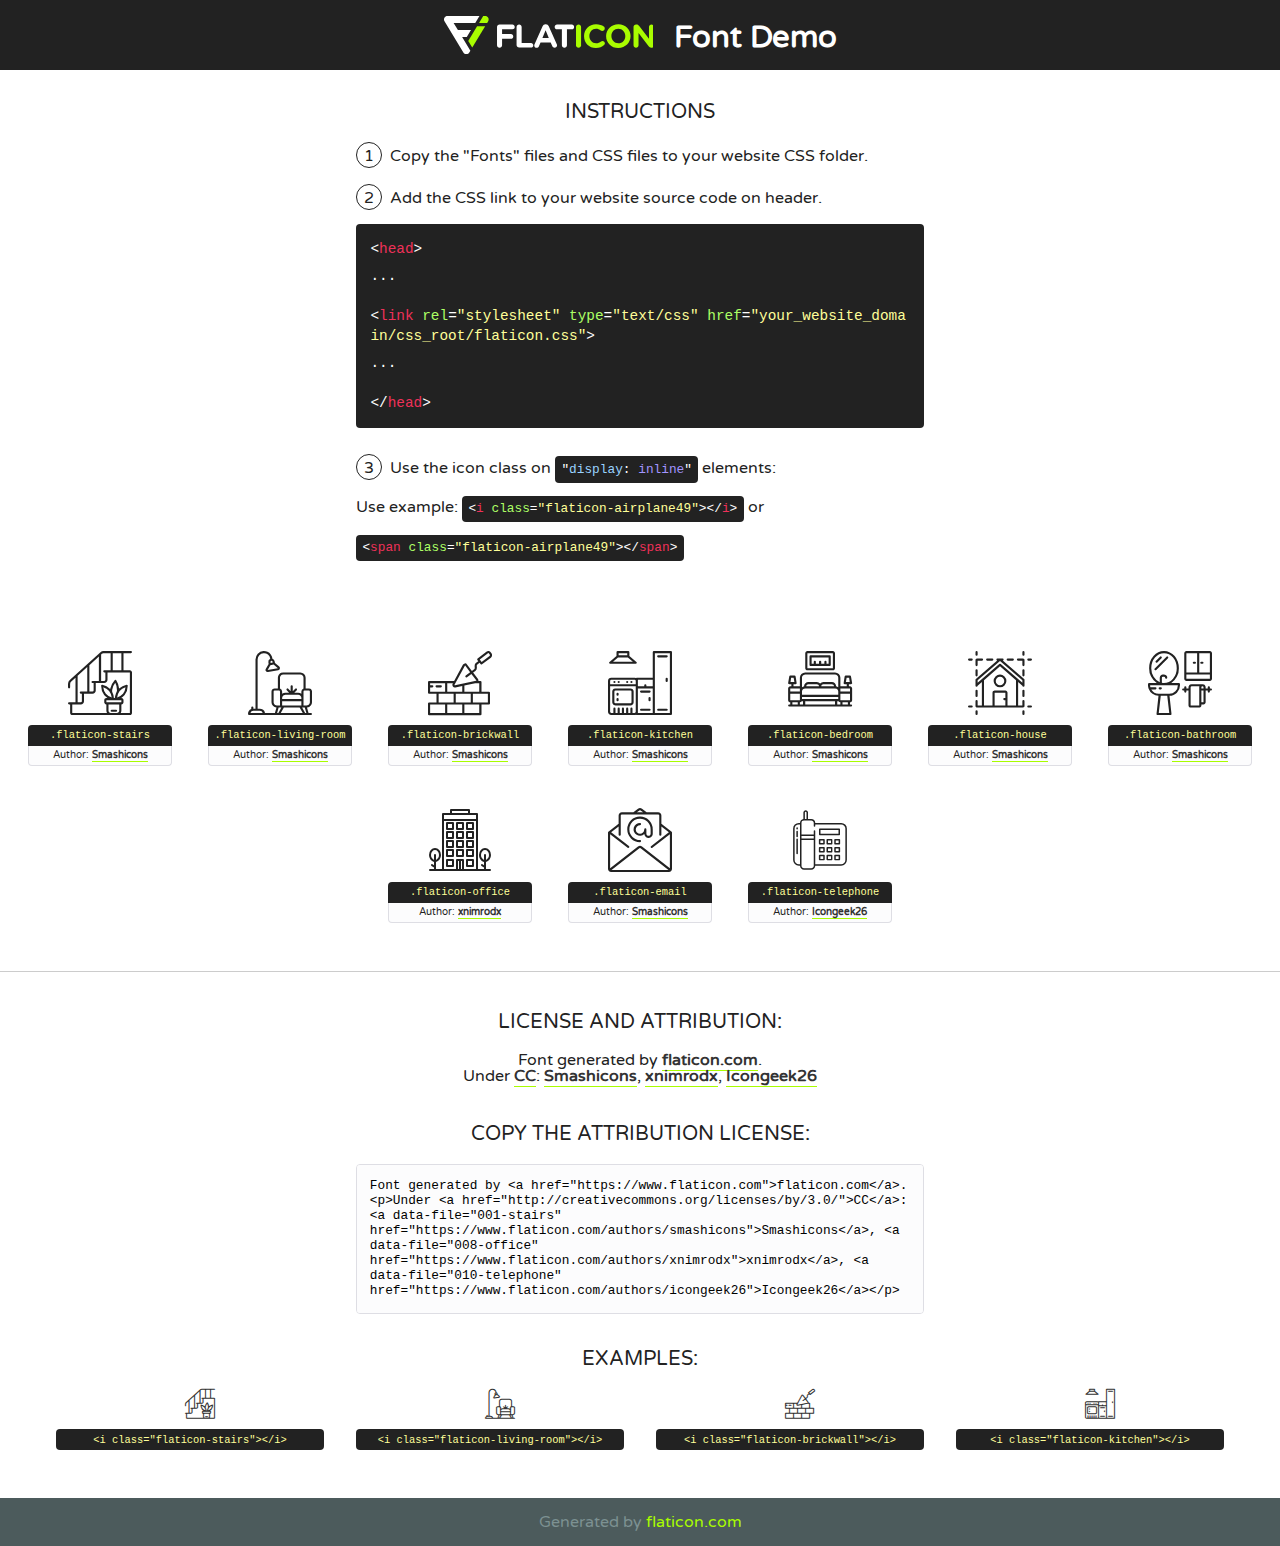
<file: lib/flaticon/font/flaticon.html>
<!DOCTYPE html>
<!--
  Flaticon icon font: Flaticon
  Creation date: 12/11/2020 10:28
-->
<html>
<!DOCTYPE html>
<html>

<head>
    <title>Flaticon WebFont</title>
    <link href="http://fonts.googleapis.com/css?family=Varela+Round" rel="stylesheet" type="text/css" />
    <link rel="stylesheet" type="text/css" href="flaticon.css">
    <meta charset="UTF-8">
    <style>
    html, body, div, span, applet, object, iframe,
    h1, h2, h3, h4, h5, h6, p, blockquote, pre,
    a, abbr, acronym, address, big, cite, code,
    del, dfn, em, img, ins, kbd, q, s, samp,
    small, strike, strong, sub, sup, tt, var,
    b, u, i, center,
    dl, dt, dd, ol, ul, li,
    fieldset, form, label, legend,
    table, caption, tbody, tfoot, thead, tr, th, td,
    article, aside, canvas, details, embed, 
    figure, figcaption, footer, header, hgroup, 
    menu, nav, output, ruby, section, summary,
    time, mark, audio, video {
        margin: 0;
        padding: 0;
        border: 0;
        font-size: 100%;
        font: inherit;
        vertical-align: baseline;
    }
    /* HTML5 display-role reset for older browsers */
    article, aside, details, figcaption, figure, 
    footer, header, hgroup, menu, nav, section {
        display: block;
    }
    body {
        line-height: 1;
    }
    ol, ul {
        list-style: none;
    }
    blockquote, q {
        quotes: none;
    }
    blockquote:before, blockquote:after,
    q:before, q:after {
        content: '';
        content: none;
    }
    table {
        border-collapse: collapse;
        border-spacing: 0;
    }
    body {
        font-family: 'Varela Round', Helvetica, Arial, sans-serif;
        font-size: 16px;
        color: #222;
    }
    a {
        color: #333;
        border-bottom: 1px solid #a9fd00;
        font-weight: bold;
        text-decoration: none;
    }
    * {
        -moz-box-sizing: border-box;
        -webkit-box-sizing: border-box;
        box-sizing: border-box;
        margin: 0;
        padding: 0;
    }
    [class^="flaticon-"]:before, [class*=" flaticon-"]:before, [class^="flaticon-"]:after, [class*=" flaticon-"]:after {
        font-family: Flaticon;
        font-size: 30px;
        font-style: normal;
        margin-left: 20px;
        color: #333;
    }
    .wrapper {
        max-width: 600px;
        margin: auto;
        padding: 0 1em;
    }
    .title {
        font-size: 1.25em;
        text-align: center;
        margin-bottom: 1em;
        text-transform: uppercase;
    }
    header {
        text-align: center;
        background-color: #222;
        color: #fff;
        padding: 1em;
    }
    header .logo {
        width: 210px;
        height: 38px;
        display: inline-block;
        vertical-align: middle;
        margin-right: 1em;
        border: none;
    }
    header strong {
        font-size: 1.95em;
        font-weight: bold;
        vertical-align: middle;
        margin-top: 5px;
        display: inline-block;
    }
    .demo {
        margin: 2em auto;
        line-height: 1.25em;
    }
    .demo ul li {
        margin-bottom: 1em;
    }
    .demo ul li .num {
        color: #222;
        border-radius: 20px;
        display: inline-block;
        width: 26px;
        padding: 3px;
        height: 26px;
        text-align: center;
        margin-right: 0.5em;
        border: 1px solid #222;
    }
    .demo ul li code {
        background-color: #222;
        border-radius: 4px;
        padding: 0.25em 0.5em;
        display: inline-block;
        color: #fff;
        font-family: Consolas,Monaco,Lucida Console,Liberation Mono,DejaVu Sans Mono,Bitstream Vera Sans Mono,Courier New, monospace;
        font-weight: lighter;
        margin-top: 1em;
        font-size: 0.8em;
        word-break: break-all;
    }
    .demo ul li code.big {
        padding: 1em;
        font-size: 0.9em;
    }
    .demo ul li code .red {
        color: #EF3159;
    }
    .demo ul li code .green {
        color: #ACFF65;
    }
    .demo ul li code .yellow {
        color: #FFFF99;
    }
    .demo ul li code .blue {
        color: #99D3FF;
    }
    .demo ul li code .purple {
        color: #A295FF;
    }
    .demo ul li code .dots {
        margin-top: 0.5em;
        display: block;
    }
    #glyphs {
        border-bottom: 1px solid #ccc;
        padding: 2em 0;
        text-align: center;
    }
    .glyph {
        display: inline-block;
        width: 9em;
        margin: 1em;
        text-align: center;
        vertical-align: top;
        background: #FFF;
    }
    .glyph .glyph-icon {
        padding: 10px;
        display: block;
        font-family:"Flaticon";
        font-size: 64px;
        line-height: 1;
    }
    .glyph .glyph-icon:before {
        font-size: 64px;
        color: #222;
        margin-left: 0;
    }
    .class-name {
        font-size: 0.65em;
        background-color: #222;
        color: #fff;
        border-radius: 4px 4px 0 0;
        padding: 0.5em;
        color: #FFFF99;
        font-family: Consolas,Monaco,Lucida Console,Liberation Mono,DejaVu Sans Mono,Bitstream Vera Sans Mono,Courier New, monospace;
    }
    .author-name {
        font-size: 0.6em;
        background-color: #fcfcfd;
        border: 1px solid #DEDEE4;
        border-top: 0;
        border-radius: 0 0 4px 4px;
        padding: 0.5em;
    }
    .class-name:last-child {
        font-size: 10px;
        color:#888;
    }
    .class-name:last-child a {
        font-size: 10px;
        color:#555;
    }
    .class-name:last-child a:hover {
        color:#a9fd00;
    }
    .glyph > input {
        display: block;
        width: 100px;
        margin: 5px auto;
        text-align: center;
        font-size: 12px;
        cursor: text;
    }
    .glyph > input.icon-input {
        font-family:"Flaticon";
        font-size: 16px;
        margin-bottom: 10px;
    }
    .attribution .title {
        margin-top: 2em;
    }
    .attribution textarea {
        background-color: #fcfcfd;
        padding: 1em;
        border: none;
        box-shadow: none;
        border: 1px solid #DEDEE4;
        border-radius: 4px;
        resize: none;
        width: 100%;
        height: 150px;
        font-size: 0.8em;
        font-family: Consolas,Monaco,Lucida Console,Liberation Mono,DejaVu Sans Mono,Bitstream Vera Sans Mono,Courier New, monospace;
        -webkit-appearance: none;
    }
    .iconsuse {
        margin: 2em auto;
        text-align: center;
        max-width: 1200px;
    }
    .iconsuse:after {
        content: '';
        display: table;
        clear: both;
    }
    .iconsuse .image {
        float: left;
        width: 25%;
        padding: 0 1em;
    }
    .iconsuse .image p {
        margin-bottom: 1em;
    }
    .iconsuse .image span {
        display: block;
        font-size: 0.65em;
        background-color: #222;
        color: #fff;
        border-radius: 4px;
        padding: 0.5em;
        color: #FFFF99;
        margin-top: 1em;
        font-family: Consolas,Monaco,Lucida Console,Liberation Mono,DejaVu Sans Mono,Bitstream Vera Sans Mono,Courier New, monospace;
    }
    #footer {
        text-align: center;
        background-color: #4C5B5C;
        color: #7c9192;
        padding: 1em;
    }
    #footer a {
        border: none;
        color: #a9fd00;
        font-weight: normal;
    }
    @media (max-width: 960px) {
        .iconsuse .image {
            width: 50%;
        }
    }
    @media (max-width: 560px) {
        .iconsuse .image {
            width: 100%;
        }
    }
    </style>
</head>

<body class="characters-off">

    <header>
        <a href="https://www.flaticon.com" target="_blank" class="logo">
            <svg version="1.1" xmlns="http://www.w3.org/2000/svg" xmlns:xlink="http://www.w3.org/1999/xlink" xmlns:a="http://ns.adobe.com/AdobeSVGViewerExtensions/3.0/" viewBox="0 0 560.875 102.036" enable-background="new 0 0 560.875 102.036" xml:space="preserve">
                <defs>
                </defs>
                <g>
                    <g class="letters">
                        <path fill="#ffffff" d="M141.596,29.675c0-3.777,2.985-6.767,6.764-6.767h34.438c3.426,0,6.15,2.728,6.15,6.15
                        c0,3.43-2.724,6.149-6.15,6.149h-27.674v13.091h23.719c3.429,0,6.151,2.724,6.151,6.15c0,3.43-2.723,6.149-6.151,6.149h-23.719
                        v17.574c0,3.773-2.986,6.761-6.764,6.761c-3.779,0-6.764-2.989-6.764-6.761V29.675z"></path>
                        <path fill="#ffffff" d="M193.844,29.149c0-3.781,2.985-6.767,6.764-6.767c3.776,0,6.763,2.985,6.763,6.767v42.957h25.039
                        c3.426,0,6.149,2.726,6.149,6.153c0,3.425-2.723,6.15-6.149,6.15h-31.802c-3.779,0-6.764-2.986-6.764-6.768V29.149z"></path>
                        <path fill="#ffffff" d="M241.891,75.71l21.438-48.407c1.492-3.341,4.215-5.357,7.906-5.357h0.792
                        c3.686,0,6.323,2.017,7.815,5.357l21.439,48.407c0.436,0.967,0.701,1.845,0.701,2.723c0,3.602-2.809,6.501-6.414,6.501
                        c-3.161,0-5.269-1.845-6.499-4.655l-4.132-9.661h-27.059l-4.301,10.102c-1.144,2.631-3.426,4.214-6.237,4.214
                        c-3.517,0-6.24-2.81-6.24-6.325C241.1,77.64,241.451,76.677,241.891,75.71z M279.932,58.666l-8.521-20.297l-8.526,20.297H279.932
                        z"></path>
                        <path fill="#ffffff" d="M314.864,35.387H301.86c-3.429,0-6.239-2.813-6.239-6.238c0-3.429,2.811-6.24,6.239-6.24h39.533
                        c3.426,0,6.237,2.811,6.237,6.24c0,3.425-2.811,6.238-6.237,6.238h-13.001v42.785c0,3.773-2.99,6.761-6.764,6.761
                        c-3.779,0-6.764-2.989-6.764-6.761V35.387z"></path>
                        <path fill="#A9FD00" d="M352.615,29.149c0-3.781,2.985-6.767,6.767-6.767c3.774,0,6.761,2.985,6.761,6.767v49.024
                        c0,3.773-2.987,6.761-6.761,6.761c-3.781,0-6.767-2.989-6.767-6.761V29.149z"></path>
                        <path fill="#A9FD00" d="M374.132,53.836v-0.179c0-17.481,13.178-31.801,32.065-31.801c9.22,0,15.459,2.458,20.557,6.238
                        c1.402,1.054,2.637,2.985,2.637,5.357c0,3.692-2.985,6.59-6.681,6.59c-1.845,0-3.071-0.702-4.044-1.319
                        c-3.776-2.813-7.729-4.393-12.562-4.393c-10.364,0-17.831,8.611-17.831,19.154v0.173c0,10.542,7.291,19.329,17.831,19.329
                        c5.715,0,9.492-1.756,13.359-4.834c1.049-0.874,2.458-1.491,4.039-1.491c3.429,0,6.325,2.813,6.325,6.236
                        c0,2.106-1.056,3.78-2.282,4.834c-5.539,4.834-12.036,7.733-21.878,7.733C387.572,85.464,374.132,71.493,374.132,53.836z"></path>
                        <path fill="#A9FD00" d="M433.009,53.836v-0.179c0-17.481,13.79-31.801,32.766-31.801c18.981,0,32.592,14.143,32.592,31.628v0.173
                        c0,17.483-13.785,31.807-32.769,31.807C446.625,85.464,433.009,71.32,433.009,53.836z M484.224,53.836v-0.179
                        c0-10.539-7.725-19.326-18.626-19.326c-10.893,0-18.449,8.611-18.449,19.154v0.173c0,10.542,7.73,19.329,18.626,19.329
                        C476.676,72.986,484.224,64.378,484.224,53.836z"></path>
                        <path fill="#A9FD00" d="M506.233,29.321c0-3.774,2.99-6.763,6.767-6.763h1.401c3.252,0,5.183,1.583,7.029,3.953l26.093,34.265
                        V29.059c0-3.692,2.99-6.677,6.681-6.677c3.683,0,6.671,2.985,6.671,6.677v48.934c0,3.78-2.987,6.765-6.764,6.765h-0.436
                        c-3.257,0-5.188-1.581-7.034-3.953l-27.056-35.492v32.944c0,3.687-2.985,6.676-6.678,6.676c-3.683,0-6.673-2.989-6.673-6.676
                        V29.321z"></path>
                    </g>
                    <g class="insignia">
                        <path fill="#ffffff" d="M48.372,56.137h12.517l11.156-18.537H37.186L25.688,18.539h57.825L94.668,0H9.271
                        C5.925,0,2.842,1.801,1.198,4.716c-1.644,2.907-1.593,6.482,0.134,9.343l50.38,83.501c1.678,2.781,4.689,4.476,7.938,4.476
                        c3.246,0,6.257-1.695,7.935-4.476l2.898-4.804L48.372,56.137z"></path>
                        <g class="i">
                            <path fill="#A9FD00" d="M93.575,18.539h0.031v0.004l21.652,0.004l2.705-4.488c1.727-2.861,1.778-6.436,0.133-9.343
                            C116.454,1.801,113.371,0,110.026,0h-5.294L93.575,18.539z"></path>
                            <polygon fill="#A9FD00" points="88.291,27.356 64.725,66.486 75.519,84.404 109.942,27.356"></polygon>
                        </g>
                    </g>
                </g>
            </svg>
        </a>
        <strong>Font Demo</strong>
    </header>


    <section class="demo wrapper">

        <p class="title">Instructions</p>

        <ul>
            <li>
                <span class="num">1</span>Copy the "Fonts" files and CSS files to your website CSS folder.
            </li>
            <li>
                <span class="num">2</span>Add the CSS link to your website source code on header.
                <code class="big">
                    &lt;<span class="red">head</span>&gt;
                    <br/><span class="dots">...</span>
                    <br/>&lt;<span class="red">link</span> <span class="green">rel</span>=<span class="yellow">"stylesheet"</span> <span class="green">type</span>=<span class="yellow">"text/css"</span> <span class="green">href</span>=<span class="yellow">"your_website_domain/css_root/flaticon.css"</span>&gt;
                    <br/><span class="dots">...</span>
                    <br/>&lt;/<span class="red">head</span>&gt;
                </code>
            </li>

            <li>
                <p>
                    <span class="num">3</span>Use the icon class on <code>"<span class="blue">display</span>:<span class="purple"> inline</span>"</code> elements:
                    <br />
                    Use example: <code>&lt;<span class="red">i</span> <span class="green">class</span>=<span class="yellow">&quot;flaticon-airplane49&quot;</span>&gt;&lt;/<span class="red">i</span>&gt;</code> or <code>&lt;<span class="red">span</span> <span class="green">class</span>=<span class="yellow">&quot;flaticon-airplane49&quot;</span>&gt;&lt;/<span class="red">span</span>&gt;</code>
            </li>
        </ul>

    </section>




   <section id="glyphs">          
    
      
        <div class="glyph"><div class="glyph-icon flaticon-stairs"></div>
            <div class="class-name">.flaticon-stairs</div>
            <div class="author-name">Author: <a data-file="001-stairs" href="https://www.flaticon.com/authors/smashicons">Smashicons</a> </div> 
        </div>        
        
        <div class="glyph"><div class="glyph-icon flaticon-living-room"></div>
            <div class="class-name">.flaticon-living-room</div>
            <div class="author-name">Author: <a data-file="002-living-room" href="https://www.flaticon.com/authors/smashicons">Smashicons</a> </div> 
        </div>        
        
        <div class="glyph"><div class="glyph-icon flaticon-brickwall"></div>
            <div class="class-name">.flaticon-brickwall</div>
            <div class="author-name">Author: <a data-file="003-brickwall" href="https://www.flaticon.com/authors/smashicons">Smashicons</a> </div> 
        </div>        
        
        <div class="glyph"><div class="glyph-icon flaticon-kitchen"></div>
            <div class="class-name">.flaticon-kitchen</div>
            <div class="author-name">Author: <a data-file="004-kitchen" href="https://www.flaticon.com/authors/smashicons">Smashicons</a> </div> 
        </div>        
        
        <div class="glyph"><div class="glyph-icon flaticon-bedroom"></div>
            <div class="class-name">.flaticon-bedroom</div>
            <div class="author-name">Author: <a data-file="005-bedroom" href="https://www.flaticon.com/authors/smashicons">Smashicons</a> </div> 
        </div>        
        
        <div class="glyph"><div class="glyph-icon flaticon-house"></div>
            <div class="class-name">.flaticon-house</div>
            <div class="author-name">Author: <a data-file="006-house" href="https://www.flaticon.com/authors/smashicons">Smashicons</a> </div> 
        </div>        
        
        <div class="glyph"><div class="glyph-icon flaticon-bathroom"></div>
            <div class="class-name">.flaticon-bathroom</div>
            <div class="author-name">Author: <a data-file="007-bathroom" href="https://www.flaticon.com/authors/smashicons">Smashicons</a> </div> 
        </div>        
        
        <div class="glyph"><div class="glyph-icon flaticon-office"></div>
            <div class="class-name">.flaticon-office</div>
            <div class="author-name">Author: <a data-file="008-office" href="https://www.flaticon.com/authors/xnimrodx">xnimrodx</a> </div> 
        </div>        
        
        <div class="glyph"><div class="glyph-icon flaticon-email"></div>
            <div class="class-name">.flaticon-email</div>
            <div class="author-name">Author: <a data-file="009-email" href="https://www.flaticon.com/authors/smashicons">Smashicons</a> </div> 
        </div>        
        
        <div class="glyph"><div class="glyph-icon flaticon-telephone"></div>
            <div class="class-name">.flaticon-telephone</div>
            <div class="author-name">Author: <a data-file="010-telephone" href="https://www.flaticon.com/authors/icongeek26">Icongeek26</a> </div> 
        </div>        
        

    </section>



    <section class="attribution wrapper"   style="text-align:center;">

      <div class="title">License and attribution:</div><div class="attrDiv">Font generated by <a href="https://www.flaticon.com">flaticon.com</a>. <div><p>Under <a href="http://creativecommons.org/licenses/by/3.0/">CC</a>: <a data-file="001-stairs" href="https://www.flaticon.com/authors/smashicons">Smashicons</a>, <a data-file="008-office" href="https://www.flaticon.com/authors/xnimrodx">xnimrodx</a>, <a data-file="010-telephone" href="https://www.flaticon.com/authors/icongeek26">Icongeek26</a></p>  </div>
      </div>
      <div class="title">Copy the Attribution License:</div>

    <textarea onclick="this.focus();this.select();">Font generated by &lt;a href=&quot;https://www.flaticon.com&quot;&gt;flaticon.com&lt;/a&gt;. <p>Under <a href="http://creativecommons.org/licenses/by/3.0/">CC</a>: <a data-file="001-stairs" href="https://www.flaticon.com/authors/smashicons">Smashicons</a>, <a data-file="008-office" href="https://www.flaticon.com/authors/xnimrodx">xnimrodx</a>, <a data-file="010-telephone" href="https://www.flaticon.com/authors/icongeek26">Icongeek26</a></p>  
     </textarea>

    </section>

    <section class="iconsuse">

          <div class="title">Examples:</div>            
             
            <div class="image">
                <p>
                    <i class="glyph-icon flaticon-stairs"></i> 
                    <span>&lt;i class=&quot;flaticon-stairs&quot;&gt;&lt;/i&gt;</span>
                </p>
            </div>
            
            <div class="image">
                <p>
                    <i class="glyph-icon flaticon-living-room"></i> 
                    <span>&lt;i class=&quot;flaticon-living-room&quot;&gt;&lt;/i&gt;</span>
                </p>
            </div>
            
            <div class="image">
                <p>
                    <i class="glyph-icon flaticon-brickwall"></i> 
                    <span>&lt;i class=&quot;flaticon-brickwall&quot;&gt;&lt;/i&gt;</span>
                </p>
            </div>
            
            <div class="image">
                <p>
                    <i class="glyph-icon flaticon-kitchen"></i> 
                    <span>&lt;i class=&quot;flaticon-kitchen&quot;&gt;&lt;/i&gt;</span>
                </p>
            </div>
                       
        </div>
                            
    </section>

<div id="footer">
    <div>Generated by <a href="https://www.flaticon.com">flaticon.com</a>
    </div>
</div>



</body>
</html>
</file>
<file: lib/flaticon/font/flaticon.css>
/*
  	Flaticon icon font: Flaticon
  	Creation date: 12/11/2020 10:28
  	*/

@font-face {
  font-family: "Flaticon";
  src: url("./Flaticon.eot");
  src: url("./Flaticon.eot?#iefix") format("embedded-opentype"),
       url("./Flaticon.woff2") format("woff2"),
       url("./Flaticon.woff") format("woff"),
       url("./Flaticon.ttf") format("truetype"),
       url("./Flaticon.svg#Flaticon") format("svg");
  font-weight: normal;
  font-style: normal;
}

@media screen and (-webkit-min-device-pixel-ratio:0) {
  @font-face {
    font-family: "Flaticon";
    src: url("./Flaticon.svg#Flaticon") format("svg");
  }
}

[class^="flaticon-"]:before, [class*=" flaticon-"]:before,
[class^="flaticon-"]:after, [class*=" flaticon-"]:after {   
  font-family: Flaticon;
        font-size: 20px;
font-style: normal;
margin-left: 20px;
}

.flaticon-stairs:before { content: "\f100"; }
.flaticon-living-room:before { content: "\f101"; }
.flaticon-brickwall:before { content: "\f102"; }
.flaticon-kitchen:before { content: "\f103"; }
.flaticon-bedroom:before { content: "\f104"; }
.flaticon-house:before { content: "\f105"; }
.flaticon-bathroom:before { content: "\f106"; }
.flaticon-office:before { content: "\f107"; }
.flaticon-email:before { content: "\f108"; }
.flaticon-telephone:before { content: "\f109"; }
</file>
<file: css/style.css>
/******* Bootstrap Theming ********/
/*!
 * Bootstrap v4.5.3 (https://getbootstrap.com/)
 * Copyright 2011-2020 The Bootstrap Authors
 * Copyright 2011-2020 Twitter, Inc.
 * Licensed under MIT (https://github.com/twbs/bootstrap/blob/main/LICENSE)
 */
:root {
  --blue: #007bff;
  --indigo: #6610f2;
  --purple: #6f42c1;
  --pink: #e83e8c;
  --red: #dc3545;
  --orange: #fd7e14;
  --yellow: #ffc107;
  --green: #28a745;
  --teal: #20c997;
  --cyan: #17a2b8;
  --white: #fff;
  --gray: #6c757d;
  --gray-dark: #343a40;
  --primary: #2d8a5f;
  --primary-dark: #236b4a;
  --primary-light: #3da36f;
  --accent-color: #1fb574;
  --secondary: #252531;
  --success: #28a745;
  --info: #17a2b8;
  --warning: #ffc107;
  --danger: #dc3545;
  --light: #F3F6FF;
  --dark: #181818;
  --text-primary: #1a1a1a;
  --text-secondary: #4a4a4a;
  --bg-primary: #ffffff;
  --bg-secondary: #f8f9fa;
  --bg-tertiary: #e9ecef;
  --border-color: #dee2e6;
  --shadow-sm: 0 2px 8px rgba(0, 0, 0, 0.05);
  --shadow-md: 0 4px 16px rgba(0, 0, 0, 0.1);
  --shadow-lg: 0 8px 32px rgba(0, 0, 0, 0.15);
  --transition: all 0.3s cubic-bezier(0.4, 0, 0.2, 1);
  --breakpoint-xs: 0;
  --breakpoint-sm: 576px;
  --breakpoint-md: 768px;
  --breakpoint-lg: 992px;
  --breakpoint-xl: 1200px;
  --font-family-sans-serif: "Montserrat", sans-serif;
  --font-family-monospace: SFMono-Regular, Menlo, Monaco, Consolas, "Liberation Mono", "Courier New", monospace;
}

*,
*::before,
*::after {
  box-sizing: border-box;
}

html {
  font-family: sans-serif;
  line-height: 1.15;
  -webkit-text-size-adjust: 100%;
  -webkit-tap-highlight-color: rgba(0, 0, 0, 0);
}

article, aside, figcaption, figure, footer, header, hgroup, main, nav, section {
  display: block;
}

body {
  margin: 0;
  font-family: "Montserrat", sans-serif;
  font-size: 1rem;
  font-weight: 400;
  line-height: 1.5;
  color: #777777;
  text-align: left;
  background-color: #fff;
}

[tabindex="-1"]:focus:not(:focus-visible) {
  outline: 0 !important;
}

hr {
  box-sizing: content-box;
  height: 0;
  overflow: visible;
}

h1, h2, h3, h4, h5, h6 {
  margin-top: 0;
  margin-bottom: 0.5rem;
}

p {
  margin-top: 0;
  margin-bottom: 1rem;
}

abbr[title],
abbr[data-original-title] {
  text-decoration: underline;
  text-decoration: underline dotted;
  cursor: help;
  border-bottom: 0;
  text-decoration-skip-ink: none;
}

address {
  margin-bottom: 1rem;
  font-style: normal;
  line-height: inherit;
}

ol,
ul,
dl {
  margin-top: 0;
  margin-bottom: 1rem;
}

ol ol,
ul ul,
ol ul,
ul ol {
  margin-bottom: 0;
}

dt {
  font-weight: 700;
}

dd {
  margin-bottom: .5rem;
  margin-left: 0;
}

blockquote {
  margin: 0 0 1rem;
}

b,
strong {
  font-weight: bolder;
}

small {
  font-size: 80%;
}

sub,
sup {
  position: relative;
  font-size: 75%;
  line-height: 0;
  vertical-align: baseline;
}

sub {
  bottom: -.25em;
}

sup {
  top: -.5em;
}

a {
  color: #DFB163;
  text-decoration: none;
  background-color: transparent;
}

a:hover {
  color: #cc902a;
  text-decoration: underline;
}

a:not([href]):not([class]) {
  color: inherit;
  text-decoration: none;
}

a:not([href]):not([class]):hover {
  color: inherit;
  text-decoration: none;
}

pre,
code,
kbd,
samp {
  font-family: SFMono-Regular, Menlo, Monaco, Consolas, "Liberation Mono", "Courier New", monospace;
  font-size: 1em;
}

pre {
  margin-top: 0;
  margin-bottom: 1rem;
  overflow: auto;
  -ms-overflow-style: scrollbar;
}

figure {
  margin: 0 0 1rem;
}

img {
  vertical-align: middle;
  border-style: none;
}

svg {
  overflow: hidden;
  vertical-align: middle;
}

table {
  border-collapse: collapse;
}

caption {
  padding-top: 0.75rem;
  padding-bottom: 0.75rem;
  color: #6c757d;
  text-align: left;
  caption-side: bottom;
}

th {
  text-align: inherit;
  text-align: -webkit-match-parent;
}

label {
  display: inline-block;
  margin-bottom: 0.5rem;
}

button {
  border-radius: 0;
}

button:focus {
  outline: 1px dotted;
  outline: 5px auto -webkit-focus-ring-color;
}

input,
button,
select,
optgroup,
textarea {
  margin: 0;
  font-family: inherit;
  font-size: inherit;
  line-height: inherit;
}

button,
input {
  overflow: visible;
}

button,
select {
  text-transform: none;
}

[role="button"] {
  cursor: pointer;
}

select {
  word-wrap: normal;
}

button,
[type="button"],
[type="reset"],
[type="submit"] {
  -webkit-appearance: button;
  appearance: button;
}

button:not(:disabled),
[type="button"]:not(:disabled),
[type="reset"]:not(:disabled),
[type="submit"]:not(:disabled) {
  cursor: pointer;
}

button::-moz-focus-inner,
[type="button"]::-moz-focus-inner,
[type="reset"]::-moz-focus-inner,
[type="submit"]::-moz-focus-inner {
  padding: 0;
  border-style: none;
}

input[type="radio"],
input[type="checkbox"] {
  box-sizing: border-box;
  padding: 0;
}

textarea {
  overflow: auto;
  resize: vertical;
}

fieldset {
  min-width: 0;
  padding: 0;
  margin: 0;
  border: 0;
}

legend {
  display: block;
  width: 100%;
  max-width: 100%;
  padding: 0;
  margin-bottom: .5rem;
  font-size: 1.5rem;
  line-height: inherit;
  color: inherit;
  white-space: normal;
}

@media (max-width: 1200px) {
  legend {
    font-size: calc(1.275rem + 0.3vw) ;
  }
}

progress {
  vertical-align: baseline;
}

[type="number"]::-webkit-inner-spin-button,
[type="number"]::-webkit-outer-spin-button {
  height: auto;
}

[type="search"] {
  outline-offset: -2px;
  -webkit-appearance: none;
  appearance: none;
}

[type="search"]::-webkit-search-decoration {
  -webkit-appearance: none;
}

::-webkit-file-upload-button {
  font: inherit;
  -webkit-appearance: button;
  appearance: button;
}

output {
  display: inline-block;
}

summary {
  display: list-item;
  cursor: pointer;
}

template {
  display: none;
}

[hidden] {
  display: none !important;
}

h1, h2, h3, h4, h5, h6,
.h1, .h2, .h3, .h4, .h5, .h6 {
  margin-bottom: 0.5rem;
  font-family: "Oswald", sans-serif;
  font-weight: 500;
  line-height: 1.2;
  color: #252531;
}

h1, .h1 {
  font-size: 2.5rem;
}

@media (max-width: 1200px) {
  h1, .h1 {
    font-size: calc(1.375rem + 1.5vw) ;
  }
}

h2, .h2 {
  font-size: 2rem;
}

@media (max-width: 1200px) {
  h2, .h2 {
    font-size: calc(1.325rem + 0.9vw) ;
  }
}

h3, .h3 {
  font-size: 1.75rem;
}

@media (max-width: 1200px) {
  h3, .h3 {
    font-size: calc(1.3rem + 0.6vw) ;
  }
}

h4, .h4 {
  font-size: 1.5rem;
}

@media (max-width: 1200px) {
  h4, .h4 {
    font-size: calc(1.275rem + 0.3vw) ;
  }
}

h5, .h5 {
  font-size: 1.25rem;
}

h6, .h6 {
  font-size: 1rem;
}

.lead {
  font-size: 1.25rem;
  font-weight: 300;
}

.display-1 {
  font-size: 6rem;
  font-weight: 300;
  line-height: 1.2;
}

@media (max-width: 1200px) {
  .display-1 {
    font-size: calc(1.725rem + 5.7vw) ;
  }
}

.display-2 {
  font-size: 5.5rem;
  font-weight: 300;
  line-height: 1.2;
}

@media (max-width: 1200px) {
  .display-2 {
    font-size: calc(1.675rem + 5.1vw) ;
  }
}

.display-3 {
  font-size: 4.5rem;
  font-weight: 300;
  line-height: 1.2;
}

@media (max-width: 1200px) {
  .display-3 {
    font-size: calc(1.575rem + 3.9vw) ;
  }
}

.display-4 {
  font-size: 3.5rem;
  font-weight: 300;
  line-height: 1.2;
}

@media (max-width: 1200px) {
  .display-4 {
    font-size: calc(1.475rem + 2.7vw) ;
  }
}

hr {
  margin-top: 1rem;
  margin-bottom: 1rem;
  border: 0;
  border-top: 1px solid rgba(0, 0, 0, 0.1);
}

small,
.small {
  font-size: 80%;
  font-weight: 400;
}

mark,
.mark {
  padding: 0.2em;
  background-color: #fcf8e3;
}

.list-unstyled {
  padding-left: 0;
  list-style: none;
}

.list-inline {
  padding-left: 0;
  list-style: none;
}

.list-inline-item {
  display: inline-block;
}

.list-inline-item:not(:last-child) {
  margin-right: 0.5rem;
}

.initialism {
  font-size: 90%;
  text-transform: uppercase;
}

.blockquote {
  margin-bottom: 1rem;
  font-size: 1.25rem;
}

.blockquote-footer {
  display: block;
  font-size: 80%;
  color: #6c757d;
}

.blockquote-footer::before {
  content: "\2014\00A0";
}

.img-fluid {
  max-width: 100%;
  height: auto;
}

.img-thumbnail {
  padding: 0.25rem;
  background-color: #fff;
  border: 1px solid #dee2e6;
  max-width: 100%;
  height: auto;
}

.figure {
  display: inline-block;
}

.figure-img {
  margin-bottom: 0.5rem;
  line-height: 1;
}

.figure-caption {
  font-size: 90%;
  color: #6c757d;
}

code {
  font-size: 87.5%;
  color: #e83e8c;
  word-wrap: break-word;
}

a > code {
  color: inherit;
}

kbd {
  padding: 0.2rem 0.4rem;
  font-size: 87.5%;
  color: #fff;
  background-color: #212529;
}

kbd kbd {
  padding: 0;
  font-size: 100%;
  font-weight: 700;
}

pre {
  display: block;
  font-size: 87.5%;
  color: #212529;
}

pre code {
  font-size: inherit;
  color: inherit;
  word-break: normal;
}

.pre-scrollable {
  max-height: 340px;
  overflow-y: scroll;
}

.container,
.container-fluid,
.container-sm,
.container-md,
.container-lg,
.container-xl {
  width: 100%;
  padding-right: 15px;
  padding-left: 15px;
  margin-right: auto;
  margin-left: auto;
}

@media (min-width: 576px) {
  .container, .container-sm {
    max-width: 540px;
  }
}

@media (min-width: 768px) {
  .container, .container-sm, .container-md {
    max-width: 720px;
  }
}

@media (min-width: 992px) {
  .container, .container-sm, .container-md, .container-lg {
    max-width: 960px;
  }
}

@media (min-width: 1200px) {
  .container, .container-sm, .container-md, .container-lg, .container-xl {
    max-width: 1140px;
  }
}

.row {
  display: flex;
  flex-wrap: wrap;
  margin-right: -15px;
  margin-left: -15px;
}

.no-gutters {
  margin-right: 0;
  margin-left: 0;
}

.no-gutters > .col,
.no-gutters > [class*="col-"] {
  padding-right: 0;
  padding-left: 0;
}

.col-1, .col-2, .col-3, .col-4, .col-5, .col-6, .col-7, .col-8, .col-9, .col-10, .col-11, .col-12, .col,
.col-auto, .col-sm-1, .col-sm-2, .col-sm-3, .col-sm-4, .col-sm-5, .col-sm-6, .col-sm-7, .col-sm-8, .col-sm-9, .col-sm-10, .col-sm-11, .col-sm-12, .col-sm,
.col-sm-auto, .col-md-1, .col-md-2, .col-md-3, .col-md-4, .col-md-5, .col-md-6, .col-md-7, .col-md-8, .col-md-9, .col-md-10, .col-md-11, .col-md-12, .col-md,
.col-md-auto, .col-lg-1, .col-lg-2, .col-lg-3, .col-lg-4, .col-lg-5, .col-lg-6, .col-lg-7, .col-lg-8, .col-lg-9, .col-lg-10, .col-lg-11, .col-lg-12, .col-lg,
.col-lg-auto, .col-xl-1, .col-xl-2, .col-xl-3, .col-xl-4, .col-xl-5, .col-xl-6, .col-xl-7, .col-xl-8, .col-xl-9, .col-xl-10, .col-xl-11, .col-xl-12, .col-xl,
.col-xl-auto {
  position: relative;
  width: 100%;
  padding-right: 15px;
  padding-left: 15px;
}

.col {
  flex-basis: 0;
  flex-grow: 1;
  max-width: 100%;
}

.row-cols-1 > * {
  flex: 0 0 100%;
  max-width: 100%;
}

.row-cols-2 > * {
  flex: 0 0 50%;
  max-width: 50%;
}

.row-cols-3 > * {
  flex: 0 0 33.33333%;
  max-width: 33.33333%;
}

.row-cols-4 > * {
  flex: 0 0 25%;
  max-width: 25%;
}

.row-cols-5 > * {
  flex: 0 0 20%;
  max-width: 20%;
}

.row-cols-6 > * {
  flex: 0 0 16.66667%;
  max-width: 16.66667%;
}

.col-auto {
  flex: 0 0 auto;
  width: auto;
  max-width: 100%;
}

.col-1 {
  flex: 0 0 8.33333%;
  max-width: 8.33333%;
}

.col-2 {
  flex: 0 0 16.66667%;
  max-width: 16.66667%;
}

.col-3 {
  flex: 0 0 25%;
  max-width: 25%;
}

.col-4 {
  flex: 0 0 33.33333%;
  max-width: 33.33333%;
}

.col-5 {
  flex: 0 0 41.66667%;
  max-width: 41.66667%;
}

.col-6 {
  flex: 0 0 50%;
  max-width: 50%;
}

.col-7 {
  flex: 0 0 58.33333%;
  max-width: 58.33333%;
}

.col-8 {
  flex: 0 0 66.66667%;
  max-width: 66.66667%;
}

.col-9 {
  flex: 0 0 75%;
  max-width: 75%;
}

.col-10 {
  flex: 0 0 83.33333%;
  max-width: 83.33333%;
}

.col-11 {
  flex: 0 0 91.66667%;
  max-width: 91.66667%;
}

.col-12 {
  flex: 0 0 100%;
  max-width: 100%;
}

.order-first {
  order: -1;
}

.order-last {
  order: 13;
}

.order-0 {
  order: 0;
}

.order-1 {
  order: 1;
}

.order-2 {
  order: 2;
}

.order-3 {
  order: 3;
}

.order-4 {
  order: 4;
}

.order-5 {
  order: 5;
}

.order-6 {
  order: 6;
}

.order-7 {
  order: 7;
}

.order-8 {
  order: 8;
}

.order-9 {
  order: 9;
}

.order-10 {
  order: 10;
}

.order-11 {
  order: 11;
}

.order-12 {
  order: 12;
}

.offset-1 {
  margin-left: 8.33333%;
}

.offset-2 {
  margin-left: 16.66667%;
}

.offset-3 {
  margin-left: 25%;
}

.offset-4 {
  margin-left: 33.33333%;
}

.offset-5 {
  margin-left: 41.66667%;
}

.offset-6 {
  margin-left: 50%;
}

.offset-7 {
  margin-left: 58.33333%;
}

.offset-8 {
  margin-left: 66.66667%;
}

.offset-9 {
  margin-left: 75%;
}

.offset-10 {
  margin-left: 83.33333%;
}

.offset-11 {
  margin-left: 91.66667%;
}

@media (min-width: 576px) {
  .col-sm {
    flex-basis: 0;
    flex-grow: 1;
    max-width: 100%;
  }
  .row-cols-sm-1 > * {
    flex: 0 0 100%;
    max-width: 100%;
  }
  .row-cols-sm-2 > * {
    flex: 0 0 50%;
    max-width: 50%;
  }
  .row-cols-sm-3 > * {
    flex: 0 0 33.33333%;
    max-width: 33.33333%;
  }
  .row-cols-sm-4 > * {
    flex: 0 0 25%;
    max-width: 25%;
  }
  .row-cols-sm-5 > * {
    flex: 0 0 20%;
    max-width: 20%;
  }
  .row-cols-sm-6 > * {
    flex: 0 0 16.66667%;
    max-width: 16.66667%;
  }
  .col-sm-auto {
    flex: 0 0 auto;
    width: auto;
    max-width: 100%;
  }
  .col-sm-1 {
    flex: 0 0 8.33333%;
    max-width: 8.33333%;
  }
  .col-sm-2 {
    flex: 0 0 16.66667%;
    max-width: 16.66667%;
  }
  .col-sm-3 {
    flex: 0 0 25%;
    max-width: 25%;
  }
  .col-sm-4 {
    flex: 0 0 33.33333%;
    max-width: 33.33333%;
  }
  .col-sm-5 {
    flex: 0 0 41.66667%;
    max-width: 41.66667%;
  }
  .col-sm-6 {
    flex: 0 0 50%;
    max-width: 50%;
  }
  .col-sm-7 {
    flex: 0 0 58.33333%;
    max-width: 58.33333%;
  }
  .col-sm-8 {
    flex: 0 0 66.66667%;
    max-width: 66.66667%;
  }
  .col-sm-9 {
    flex: 0 0 75%;
    max-width: 75%;
  }
  .col-sm-10 {
    flex: 0 0 83.33333%;
    max-width: 83.33333%;
  }
  .col-sm-11 {
    flex: 0 0 91.66667%;
    max-width: 91.66667%;
  }
  .col-sm-12 {
    flex: 0 0 100%;
    max-width: 100%;
  }
  .order-sm-first {
    order: -1;
  }
  .order-sm-last {
    order: 13;
  }
  .order-sm-0 {
    order: 0;
  }
  .order-sm-1 {
    order: 1;
  }
  .order-sm-2 {
    order: 2;
  }
  .order-sm-3 {
    order: 3;
  }
  .order-sm-4 {
    order: 4;
  }
  .order-sm-5 {
    order: 5;
  }
  .order-sm-6 {
    order: 6;
  }
  .order-sm-7 {
    order: 7;
  }
  .order-sm-8 {
    order: 8;
  }
  .order-sm-9 {
    order: 9;
  }
  .order-sm-10 {
    order: 10;
  }
  .order-sm-11 {
    order: 11;
  }
  .order-sm-12 {
    order: 12;
  }
  .offset-sm-0 {
    margin-left: 0;
  }
  .offset-sm-1 {
    margin-left: 8.33333%;
  }
  .offset-sm-2 {
    margin-left: 16.66667%;
  }
  .offset-sm-3 {
    margin-left: 25%;
  }
  .offset-sm-4 {
    margin-left: 33.33333%;
  }
  .offset-sm-5 {
    margin-left: 41.66667%;
  }
  .offset-sm-6 {
    margin-left: 50%;
  }
  .offset-sm-7 {
    margin-left: 58.33333%;
  }
  .offset-sm-8 {
    margin-left: 66.66667%;
  }
  .offset-sm-9 {
    margin-left: 75%;
  }
  .offset-sm-10 {
    margin-left: 83.33333%;
  }
  .offset-sm-11 {
    margin-left: 91.66667%;
  }
}

@media (min-width: 768px) {
  .col-md {
    flex-basis: 0;
    flex-grow: 1;
    max-width: 100%;
  }
  .row-cols-md-1 > * {
    flex: 0 0 100%;
    max-width: 100%;
  }
  .row-cols-md-2 > * {
    flex: 0 0 50%;
    max-width: 50%;
  }
  .row-cols-md-3 > * {
    flex: 0 0 33.33333%;
    max-width: 33.33333%;
  }
  .row-cols-md-4 > * {
    flex: 0 0 25%;
    max-width: 25%;
  }
  .row-cols-md-5 > * {
    flex: 0 0 20%;
    max-width: 20%;
  }
  .row-cols-md-6 > * {
    flex: 0 0 16.66667%;
    max-width: 16.66667%;
  }
  .col-md-auto {
    flex: 0 0 auto;
    width: auto;
    max-width: 100%;
  }
  .col-md-1 {
    flex: 0 0 8.33333%;
    max-width: 8.33333%;
  }
  .col-md-2 {
    flex: 0 0 16.66667%;
    max-width: 16.66667%;
  }
  .col-md-3 {
    flex: 0 0 25%;
    max-width: 25%;
  }
  .col-md-4 {
    flex: 0 0 33.33333%;
    max-width: 33.33333%;
  }
  .col-md-5 {
    flex: 0 0 41.66667%;
    max-width: 41.66667%;
  }
  .col-md-6 {
    flex: 0 0 50%;
    max-width: 50%;
  }
  .col-md-7 {
    flex: 0 0 58.33333%;
    max-width: 58.33333%;
  }
  .col-md-8 {
    flex: 0 0 66.66667%;
    max-width: 66.66667%;
  }
  .col-md-9 {
    flex: 0 0 75%;
    max-width: 75%;
  }
  .col-md-10 {
    flex: 0 0 83.33333%;
    max-width: 83.33333%;
  }
  .col-md-11 {
    flex: 0 0 91.66667%;
    max-width: 91.66667%;
  }
  .col-md-12 {
    flex: 0 0 100%;
    max-width: 100%;
  }
  .order-md-first {
    order: -1;
  }
  .order-md-last {
    order: 13;
  }
  .order-md-0 {
    order: 0;
  }
  .order-md-1 {
    order: 1;
  }
  .order-md-2 {
    order: 2;
  }
  .order-md-3 {
    order: 3;
  }
  .order-md-4 {
    order: 4;
  }
  .order-md-5 {
    order: 5;
  }
  .order-md-6 {
    order: 6;
  }
  .order-md-7 {
    order: 7;
  }
  .order-md-8 {
    order: 8;
  }
  .order-md-9 {
    order: 9;
  }
  .order-md-10 {
    order: 10;
  }
  .order-md-11 {
    order: 11;
  }
  .order-md-12 {
    order: 12;
  }
  .offset-md-0 {
    margin-left: 0;
  }
  .offset-md-1 {
    margin-left: 8.33333%;
  }
  .offset-md-2 {
    margin-left: 16.66667%;
  }
  .offset-md-3 {
    margin-left: 25%;
  }
  .offset-md-4 {
    margin-left: 33.33333%;
  }
  .offset-md-5 {
    margin-left: 41.66667%;
  }
  .offset-md-6 {
    margin-left: 50%;
  }
  .offset-md-7 {
    margin-left: 58.33333%;
  }
  .offset-md-8 {
    margin-left: 66.66667%;
  }
  .offset-md-9 {
    margin-left: 75%;
  }
  .offset-md-10 {
    margin-left: 83.33333%;
  }
  .offset-md-11 {
    margin-left: 91.66667%;
  }
}

@media (min-width: 992px) {
  .col-lg {
    flex-basis: 0;
    flex-grow: 1;
    max-width: 100%;
  }
  .row-cols-lg-1 > * {
    flex: 0 0 100%;
    max-width: 100%;
  }
  .row-cols-lg-2 > * {
    flex: 0 0 50%;
    max-width: 50%;
  }
  .row-cols-lg-3 > * {
    flex: 0 0 33.33333%;
    max-width: 33.33333%;
  }
  .row-cols-lg-4 > * {
    flex: 0 0 25%;
    max-width: 25%;
  }
  .row-cols-lg-5 > * {
    flex: 0 0 20%;
    max-width: 20%;
  }
  .row-cols-lg-6 > * {
    flex: 0 0 16.66667%;
    max-width: 16.66667%;
  }
  .col-lg-auto {
    flex: 0 0 auto;
    width: auto;
    max-width: 100%;
  }
  .col-lg-1 {
    flex: 0 0 8.33333%;
    max-width: 8.33333%;
  }
  .col-lg-2 {
    flex: 0 0 16.66667%;
    max-width: 16.66667%;
  }
  .col-lg-3 {
    flex: 0 0 25%;
    max-width: 25%;
  }
  .col-lg-4 {
    flex: 0 0 33.33333%;
    max-width: 33.33333%;
  }
  .col-lg-5 {
    flex: 0 0 41.66667%;
    max-width: 41.66667%;
  }
  .col-lg-6 {
    flex: 0 0 50%;
    max-width: 50%;
  }
  .col-lg-7 {
    flex: 0 0 58.33333%;
    max-width: 58.33333%;
  }
  .col-lg-8 {
    flex: 0 0 66.66667%;
    max-width: 66.66667%;
  }
  .col-lg-9 {
    flex: 0 0 75%;
    max-width: 75%;
  }
  .col-lg-10 {
    flex: 0 0 83.33333%;
    max-width: 83.33333%;
  }
  .col-lg-11 {
    flex: 0 0 91.66667%;
    max-width: 91.66667%;
  }
  .col-lg-12 {
    flex: 0 0 100%;
    max-width: 100%;
  }
  .order-lg-first {
    order: -1;
  }
  .order-lg-last {
    order: 13;
  }
  .order-lg-0 {
    order: 0;
  }
  .order-lg-1 {
    order: 1;
  }
  .order-lg-2 {
    order: 2;
  }
  .order-lg-3 {
    order: 3;
  }
  .order-lg-4 {
    order: 4;
  }
  .order-lg-5 {
    order: 5;
  }
  .order-lg-6 {
    order: 6;
  }
  .order-lg-7 {
    order: 7;
  }
  .order-lg-8 {
    order: 8;
  }
  .order-lg-9 {
    order: 9;
  }
  .order-lg-10 {
    order: 10;
  }
  .order-lg-11 {
    order: 11;
  }
  .order-lg-12 {
    order: 12;
  }
  .offset-lg-0 {
    margin-left: 0;
  }
  .offset-lg-1 {
    margin-left: 8.33333%;
  }
  .offset-lg-2 {
    margin-left: 16.66667%;
  }
  .offset-lg-3 {
    margin-left: 25%;
  }
  .offset-lg-4 {
    margin-left: 33.33333%;
  }
  .offset-lg-5 {
    margin-left: 41.66667%;
  }
  .offset-lg-6 {
    margin-left: 50%;
  }
  .offset-lg-7 {
    margin-left: 58.33333%;
  }
  .offset-lg-8 {
    margin-left: 66.66667%;
  }
  .offset-lg-9 {
    margin-left: 75%;
  }
  .offset-lg-10 {
    margin-left: 83.33333%;
  }
  .offset-lg-11 {
    margin-left: 91.66667%;
  }
}

@media (min-width: 1200px) {
  .col-xl {
    flex-basis: 0;
    flex-grow: 1;
    max-width: 100%;
  }
  .row-cols-xl-1 > * {
    flex: 0 0 100%;
    max-width: 100%;
  }
  .row-cols-xl-2 > * {
    flex: 0 0 50%;
    max-width: 50%;
  }
  .row-cols-xl-3 > * {
    flex: 0 0 33.33333%;
    max-width: 33.33333%;
  }
  .row-cols-xl-4 > * {
    flex: 0 0 25%;
    max-width: 25%;
  }
  .row-cols-xl-5 > * {
    flex: 0 0 20%;
    max-width: 20%;
  }
  .row-cols-xl-6 > * {
    flex: 0 0 16.66667%;
    max-width: 16.66667%;
  }
  .col-xl-auto {
    flex: 0 0 auto;
    width: auto;
    max-width: 100%;
  }
  .col-xl-1 {
    flex: 0 0 8.33333%;
    max-width: 8.33333%;
  }
  .col-xl-2 {
    flex: 0 0 16.66667%;
    max-width: 16.66667%;
  }
  .col-xl-3 {
    flex: 0 0 25%;
    max-width: 25%;
  }
  .col-xl-4 {
    flex: 0 0 33.33333%;
    max-width: 33.33333%;
  }
  .col-xl-5 {
    flex: 0 0 41.66667%;
    max-width: 41.66667%;
  }
  .col-xl-6 {
    flex: 0 0 50%;
    max-width: 50%;
  }
  .col-xl-7 {
    flex: 0 0 58.33333%;
    max-width: 58.33333%;
  }
  .col-xl-8 {
    flex: 0 0 66.66667%;
    max-width: 66.66667%;
  }
  .col-xl-9 {
    flex: 0 0 75%;
    max-width: 75%;
  }
  .col-xl-10 {
    flex: 0 0 83.33333%;
    max-width: 83.33333%;
  }
  .col-xl-11 {
    flex: 0 0 91.66667%;
    max-width: 91.66667%;
  }
  .col-xl-12 {
    flex: 0 0 100%;
    max-width: 100%;
  }
  .order-xl-first {
    order: -1;
  }
  .order-xl-last {
    order: 13;
  }
  .order-xl-0 {
    order: 0;
  }
  .order-xl-1 {
    order: 1;
  }
  .order-xl-2 {
    order: 2;
  }
  .order-xl-3 {
    order: 3;
  }
  .order-xl-4 {
    order: 4;
  }
  .order-xl-5 {
    order: 5;
  }
  .order-xl-6 {
    order: 6;
  }
  .order-xl-7 {
    order: 7;
  }
  .order-xl-8 {
    order: 8;
  }
  .order-xl-9 {
    order: 9;
  }
  .order-xl-10 {
    order: 10;
  }
  .order-xl-11 {
    order: 11;
  }
  .order-xl-12 {
    order: 12;
  }
  .offset-xl-0 {
    margin-left: 0;
  }
  .offset-xl-1 {
    margin-left: 8.33333%;
  }
  .offset-xl-2 {
    margin-left: 16.66667%;
  }
  .offset-xl-3 {
    margin-left: 25%;
  }
  .offset-xl-4 {
    margin-left: 33.33333%;
  }
  .offset-xl-5 {
    margin-left: 41.66667%;
  }
  .offset-xl-6 {
    margin-left: 50%;
  }
  .offset-xl-7 {
    margin-left: 58.33333%;
  }
  .offset-xl-8 {
    margin-left: 66.66667%;
  }
  .offset-xl-9 {
    margin-left: 75%;
  }
  .offset-xl-10 {
    margin-left: 83.33333%;
  }
  .offset-xl-11 {
    margin-left: 91.66667%;
  }
}

.table {
  width: 100%;
  margin-bottom: 1rem;
  color: #777777;
}

.table th,
.table td {
  padding: 0.75rem;
  vertical-align: top;
  border-top: 1px solid #dee2e6;
}

.table thead th {
  vertical-align: bottom;
  border-bottom: 2px solid #dee2e6;
}

.table tbody + tbody {
  border-top: 2px solid #dee2e6;
}

.table-sm th,
.table-sm td {
  padding: 0.3rem;
}

.table-bordered {
  border: 1px solid #dee2e6;
}

.table-bordered th,
.table-bordered td {
  border: 1px solid #dee2e6;
}

.table-bordered thead th,
.table-bordered thead td {
  border-bottom-width: 2px;
}

.table-borderless th,
.table-borderless td,
.table-borderless thead th,
.table-borderless tbody + tbody {
  border: 0;
}

.table-striped tbody tr:nth-of-type(odd) {
  background-color: rgba(0, 0, 0, 0.05);
}

.table-hover tbody tr:hover {
  color: #777777;
  background-color: rgba(0, 0, 0, 0.075);
}

.table-primary,
.table-primary > th,
.table-primary > td {
  background-color: #f6e9d3;
}

.table-primary th,
.table-primary td,
.table-primary thead th,
.table-primary tbody + tbody {
  border-color: #eed6ae;
}

.table-hover .table-primary:hover {
  background-color: #f2debe;
}

.table-hover .table-primary:hover > td,
.table-hover .table-primary:hover > th {
  background-color: #f2debe;
}

.table-secondary,
.table-secondary > th,
.table-secondary > td {
  background-color: #c2c2c5;
}

.table-secondary th,
.table-secondary td,
.table-secondary thead th,
.table-secondary tbody + tbody {
  border-color: #8e8e94;
}

.table-hover .table-secondary:hover {
  background-color: #b5b5b9;
}

.table-hover .table-secondary:hover > td,
.table-hover .table-secondary:hover > th {
  background-color: #b5b5b9;
}

.table-success,
.table-success > th,
.table-success > td {
  background-color: #c3e6cb;
}

.table-success th,
.table-success td,
.table-success thead th,
.table-success tbody + tbody {
  border-color: #8fd19e;
}

.table-hover .table-success:hover {
  background-color: #b1dfbb;
}

.table-hover .table-success:hover > td,
.table-hover .table-success:hover > th {
  background-color: #b1dfbb;
}

.table-info,
.table-info > th,
.table-info > td {
  background-color: #bee5eb;
}

.table-info th,
.table-info td,
.table-info thead th,
.table-info tbody + tbody {
  border-color: #86cfda;
}

.table-hover .table-info:hover {
  background-color: #abdde5;
}

.table-hover .table-info:hover > td,
.table-hover .table-info:hover > th {
  background-color: #abdde5;
}

.table-warning,
.table-warning > th,
.table-warning > td {
  background-color: #ffeeba;
}

.table-warning th,
.table-warning td,
.table-warning thead th,
.table-warning tbody + tbody {
  border-color: #ffdf7e;
}

.table-hover .table-warning:hover {
  background-color: #ffe8a1;
}

.table-hover .table-warning:hover > td,
.table-hover .table-warning:hover > th {
  background-color: #ffe8a1;
}

.table-danger,
.table-danger > th,
.table-danger > td {
  background-color: #f5c6cb;
}

.table-danger th,
.table-danger td,
.table-danger thead th,
.table-danger tbody + tbody {
  border-color: #ed969e;
}

.table-hover .table-danger:hover {
  background-color: #f1b0b7;
}

.table-hover .table-danger:hover > td,
.table-hover .table-danger:hover > th {
  background-color: #f1b0b7;
}

.table-light,
.table-light > th,
.table-light > td {
  background-color: #fcfcff;
}

.table-light th,
.table-light td,
.table-light thead th,
.table-light tbody + tbody {
  border-color: #f9faff;
}

.table-hover .table-light:hover {
  background-color: #e3e3ff;
}

.table-hover .table-light:hover > td,
.table-hover .table-light:hover > th {
  background-color: #e3e3ff;
}

.table-dark,
.table-dark > th,
.table-dark > td {
  background-color: #bebebe;
}

.table-dark th,
.table-dark td,
.table-dark thead th,
.table-dark tbody + tbody {
  border-color: #878787;
}

.table-hover .table-dark:hover {
  background-color: #b1b1b1;
}

.table-hover .table-dark:hover > td,
.table-hover .table-dark:hover > th {
  background-color: #b1b1b1;
}

.table-active,
.table-active > th,
.table-active > td {
  background-color: rgba(0, 0, 0, 0.075);
}

.table-hover .table-active:hover {
  background-color: rgba(0, 0, 0, 0.075);
}

.table-hover .table-active:hover > td,
.table-hover .table-active:hover > th {
  background-color: rgba(0, 0, 0, 0.075);
}

.table .thead-dark th {
  color: #fff;
  background-color: #343a40;
  border-color: #454d55;
}

.table .thead-light th {
  color: #495057;
  background-color: #e9ecef;
  border-color: #dee2e6;
}

.table-dark {
  color: #fff;
  background-color: #343a40;
}

.table-dark th,
.table-dark td,
.table-dark thead th {
  border-color: #454d55;
}

.table-dark.table-bordered {
  border: 0;
}

.table-dark.table-striped tbody tr:nth-of-type(odd) {
  background-color: rgba(255, 255, 255, 0.05);
}

.table-dark.table-hover tbody tr:hover {
  color: #fff;
  background-color: rgba(255, 255, 255, 0.075);
}

@media (max-width: 575.98px) {
  .table-responsive-sm {
    display: block;
    width: 100%;
    overflow-x: auto;
    -webkit-overflow-scrolling: touch;
  }
  .table-responsive-sm > .table-bordered {
    border: 0;
  }
}

@media (max-width: 767.98px) {
  .table-responsive-md {
    display: block;
    width: 100%;
    overflow-x: auto;
    -webkit-overflow-scrolling: touch;
  }
  .table-responsive-md > .table-bordered {
    border: 0;
  }
}

@media (max-width: 991.98px) {
  .table-responsive-lg {
    display: block;
    width: 100%;
    overflow-x: auto;
    -webkit-overflow-scrolling: touch;
  }
  .table-responsive-lg > .table-bordered {
    border: 0;
  }
}

@media (max-width: 1199.98px) {
  .table-responsive-xl {
    display: block;
    width: 100%;
    overflow-x: auto;
    -webkit-overflow-scrolling: touch;
  }
  .table-responsive-xl > .table-bordered {
    border: 0;
  }
}

.table-responsive {
  display: block;
  width: 100%;
  overflow-x: auto;
  -webkit-overflow-scrolling: touch;
}

.table-responsive > .table-bordered {
  border: 0;
}

.form-control {
  display: block;
  width: 100%;
  height: calc(1.5em + 0.75rem + 2px);
  padding: 0.375rem 0.75rem;
  font-size: 1rem;
  font-weight: 400;
  line-height: 1.5;
  color: #495057;
  background-color: #fff;
  background-clip: padding-box;
  border: 1px solid #ced4da;
  border-radius: 0;
  transition: border-color 0.15s ease-in-out, box-shadow 0.15s ease-in-out;
}

@media (prefers-reduced-motion: reduce) {
  .form-control {
    transition: none;
  }
}

.form-control::-ms-expand {
  background-color: transparent;
  border: 0;
}

.form-control:-moz-focusring {
  color: transparent;
  text-shadow: 0 0 0 #495057;
}

.form-control:focus {
  color: #495057;
  background-color: #fff;
  border-color: #f5e6cd;
  outline: 0;
  box-shadow: 0 0 0 0.2rem rgba(223, 177, 99, 0.25);
}

.form-control::placeholder {
  color: #6c757d;
  opacity: 1;
}

.form-control:disabled, .form-control[readonly] {
  background-color: #e9ecef;
  opacity: 1;
}

input[type="date"].form-control,
input[type="time"].form-control,
input[type="datetime-local"].form-control,
input[type="month"].form-control {
  appearance: none;
}

select.form-control:focus::-ms-value {
  color: #495057;
  background-color: #fff;
}

.form-control-file,
.form-control-range {
  display: block;
  width: 100%;
}

.col-form-label {
  padding-top: calc(0.375rem + 1px);
  padding-bottom: calc(0.375rem + 1px);
  margin-bottom: 0;
  font-size: inherit;
  line-height: 1.5;
}

.col-form-label-lg {
  padding-top: calc(0.5rem + 1px);
  padding-bottom: calc(0.5rem + 1px);
  font-size: 1.25rem;
  line-height: 1.5;
}

.col-form-label-sm {
  padding-top: calc(0.25rem + 1px);
  padding-bottom: calc(0.25rem + 1px);
  font-size: 0.875rem;
  line-height: 1.5;
}

.form-control-plaintext {
  display: block;
  width: 100%;
  padding: 0.375rem 0;
  margin-bottom: 0;
  font-size: 1rem;
  line-height: 1.5;
  color: #777777;
  background-color: transparent;
  border: solid transparent;
  border-width: 1px 0;
}

.form-control-plaintext.form-control-sm, .form-control-plaintext.form-control-lg {
  padding-right: 0;
  padding-left: 0;
}

.form-control-sm {
  height: calc(1.5em + 0.5rem + 2px);
  padding: 0.25rem 0.5rem;
  font-size: 0.875rem;
  line-height: 1.5;
}

.form-control-lg {
  height: calc(1.5em + 1rem + 2px);
  padding: 0.5rem 1rem;
  font-size: 1.25rem;
  line-height: 1.5;
}

select.form-control[size], select.form-control[multiple] {
  height: auto;
}

textarea.form-control {
  height: auto;
}

.form-group {
  margin-bottom: 1rem;
}

.form-text {
  display: block;
  margin-top: 0.25rem;
}

.form-row {
  display: flex;
  flex-wrap: wrap;
  margin-right: -5px;
  margin-left: -5px;
}

.form-row > .col,
.form-row > [class*="col-"] {
  padding-right: 5px;
  padding-left: 5px;
}

.form-check {
  position: relative;
  display: block;
  padding-left: 1.25rem;
}

.form-check-input {
  position: absolute;
  margin-top: 0.3rem;
  margin-left: -1.25rem;
}

.form-check-input[disabled] ~ .form-check-label,
.form-check-input:disabled ~ .form-check-label {
  color: #6c757d;
}

.form-check-label {
  margin-bottom: 0;
}

.form-check-inline {
  display: inline-flex;
  align-items: center;
  padding-left: 0;
  margin-right: 0.75rem;
}

.form-check-inline .form-check-input {
  position: static;
  margin-top: 0;
  margin-right: 0.3125rem;
  margin-left: 0;
}

.valid-feedback {
  display: none;
  width: 100%;
  margin-top: 0.25rem;
  font-size: 80%;
  color: #28a745;
}

.valid-tooltip {
  position: absolute;
  top: 100%;
  left: 0;
  z-index: 5;
  display: none;
  max-width: 100%;
  padding: 0.25rem 0.5rem;
  margin-top: .1rem;
  font-size: 0.875rem;
  line-height: 1.5;
  color: #fff;
  background-color: rgba(40, 167, 69, 0.9);
}

.was-validated :valid ~ .valid-feedback,
.was-validated :valid ~ .valid-tooltip,
.is-valid ~ .valid-feedback,
.is-valid ~ .valid-tooltip {
  display: block;
}

.was-validated .form-control:valid, .form-control.is-valid {
  border-color: #28a745;
  padding-right: calc(1.5em + 0.75rem);
  background-image: url("data:image/svg+xml,%3csvg xmlns='http://www.w3.org/2000/svg' width='8' height='8' viewBox='0 0 8 8'%3e%3cpath fill='%2328a745' d='M2.3 6.73L.6 4.53c-.4-1.04.46-1.4 1.1-.8l1.1 1.4 3.4-3.8c.6-.63 1.6-.27 1.2.7l-4 4.6c-.43.5-.8.4-1.1.1z'/%3e%3c/svg%3e");
  background-repeat: no-repeat;
  background-position: right calc(0.375em + 0.1875rem) center;
  background-size: calc(0.75em + 0.375rem) calc(0.75em + 0.375rem);
}

.was-validated .form-control:valid:focus, .form-control.is-valid:focus {
  border-color: #28a745;
  box-shadow: 0 0 0 0.2rem rgba(40, 167, 69, 0.25);
}

.was-validated textarea.form-control:valid, textarea.form-control.is-valid {
  padding-right: calc(1.5em + 0.75rem);
  background-position: top calc(0.375em + 0.1875rem) right calc(0.375em + 0.1875rem);
}

.was-validated .custom-select:valid, .custom-select.is-valid {
  border-color: #28a745;
  padding-right: calc(0.75em + 2.3125rem);
  background: url("data:image/svg+xml,%3csvg xmlns='http://www.w3.org/2000/svg' width='4' height='5' viewBox='0 0 4 5'%3e%3cpath fill='%23343a40' d='M2 0L0 2h4zm0 5L0 3h4z'/%3e%3c/svg%3e") no-repeat right 0.75rem center/8px 10px, url("data:image/svg+xml,%3csvg xmlns='http://www.w3.org/2000/svg' width='8' height='8' viewBox='0 0 8 8'%3e%3cpath fill='%2328a745' d='M2.3 6.73L.6 4.53c-.4-1.04.46-1.4 1.1-.8l1.1 1.4 3.4-3.8c.6-.63 1.6-.27 1.2.7l-4 4.6c-.43.5-.8.4-1.1.1z'/%3e%3c/svg%3e") #fff no-repeat center right 1.75rem/calc(0.75em + 0.375rem) calc(0.75em + 0.375rem);
}

.was-validated .custom-select:valid:focus, .custom-select.is-valid:focus {
  border-color: #28a745;
  box-shadow: 0 0 0 0.2rem rgba(40, 167, 69, 0.25);
}

.was-validated .form-check-input:valid ~ .form-check-label, .form-check-input.is-valid ~ .form-check-label {
  color: #28a745;
}

.was-validated .form-check-input:valid ~ .valid-feedback,
.was-validated .form-check-input:valid ~ .valid-tooltip, .form-check-input.is-valid ~ .valid-feedback,
.form-check-input.is-valid ~ .valid-tooltip {
  display: block;
}

.was-validated .custom-control-input:valid ~ .custom-control-label, .custom-control-input.is-valid ~ .custom-control-label {
  color: #28a745;
}

.was-validated .custom-control-input:valid ~ .custom-control-label::before, .custom-control-input.is-valid ~ .custom-control-label::before {
  border-color: #28a745;
}

.was-validated .custom-control-input:valid:checked ~ .custom-control-label::before, .custom-control-input.is-valid:checked ~ .custom-control-label::before {
  border-color: #34ce57;
  background-color: #34ce57;
}

.was-validated .custom-control-input:valid:focus ~ .custom-control-label::before, .custom-control-input.is-valid:focus ~ .custom-control-label::before {
  box-shadow: 0 0 0 0.2rem rgba(40, 167, 69, 0.25);
}

.was-validated .custom-control-input:valid:focus:not(:checked) ~ .custom-control-label::before, .custom-control-input.is-valid:focus:not(:checked) ~ .custom-control-label::before {
  border-color: #28a745;
}

.was-validated .custom-file-input:valid ~ .custom-file-label, .custom-file-input.is-valid ~ .custom-file-label {
  border-color: #28a745;
}

.was-validated .custom-file-input:valid:focus ~ .custom-file-label, .custom-file-input.is-valid:focus ~ .custom-file-label {
  border-color: #28a745;
  box-shadow: 0 0 0 0.2rem rgba(40, 167, 69, 0.25);
}

.invalid-feedback {
  display: none;
  width: 100%;
  margin-top: 0.25rem;
  font-size: 80%;
  color: #dc3545;
}

.invalid-tooltip {
  position: absolute;
  top: 100%;
  left: 0;
  z-index: 5;
  display: none;
  max-width: 100%;
  padding: 0.25rem 0.5rem;
  margin-top: .1rem;
  font-size: 0.875rem;
  line-height: 1.5;
  color: #fff;
  background-color: rgba(220, 53, 69, 0.9);
}

.was-validated :invalid ~ .invalid-feedback,
.was-validated :invalid ~ .invalid-tooltip,
.is-invalid ~ .invalid-feedback,
.is-invalid ~ .invalid-tooltip {
  display: block;
}

.was-validated .form-control:invalid, .form-control.is-invalid {
  border-color: #dc3545;
  padding-right: calc(1.5em + 0.75rem);
  background-image: url("data:image/svg+xml,%3csvg xmlns='http://www.w3.org/2000/svg' width='12' height='12' fill='none' stroke='%23dc3545' viewBox='0 0 12 12'%3e%3ccircle cx='6' cy='6' r='4.5'/%3e%3cpath stroke-linejoin='round' d='M5.8 3.6h.4L6 6.5z'/%3e%3ccircle cx='6' cy='8.2' r='.6' fill='%23dc3545' stroke='none'/%3e%3c/svg%3e");
  background-repeat: no-repeat;
  background-position: right calc(0.375em + 0.1875rem) center;
  background-size: calc(0.75em + 0.375rem) calc(0.75em + 0.375rem);
}

.was-validated .form-control:invalid:focus, .form-control.is-invalid:focus {
  border-color: #dc3545;
  box-shadow: 0 0 0 0.2rem rgba(220, 53, 69, 0.25);
}

.was-validated textarea.form-control:invalid, textarea.form-control.is-invalid {
  padding-right: calc(1.5em + 0.75rem);
  background-position: top calc(0.375em + 0.1875rem) right calc(0.375em + 0.1875rem);
}

.was-validated .custom-select:invalid, .custom-select.is-invalid {
  border-color: #dc3545;
  padding-right: calc(0.75em + 2.3125rem);
  background: url("data:image/svg+xml,%3csvg xmlns='http://www.w3.org/2000/svg' width='4' height='5' viewBox='0 0 4 5'%3e%3cpath fill='%23343a40' d='M2 0L0 2h4zm0 5L0 3h4z'/%3e%3c/svg%3e") no-repeat right 0.75rem center/8px 10px, url("data:image/svg+xml,%3csvg xmlns='http://www.w3.org/2000/svg' width='12' height='12' fill='none' stroke='%23dc3545' viewBox='0 0 12 12'%3e%3ccircle cx='6' cy='6' r='4.5'/%3e%3cpath stroke-linejoin='round' d='M5.8 3.6h.4L6 6.5z'/%3e%3ccircle cx='6' cy='8.2' r='.6' fill='%23dc3545' stroke='none'/%3e%3c/svg%3e") #fff no-repeat center right 1.75rem/calc(0.75em + 0.375rem) calc(0.75em + 0.375rem);
}

.was-validated .custom-select:invalid:focus, .custom-select.is-invalid:focus {
  border-color: #dc3545;
  box-shadow: 0 0 0 0.2rem rgba(220, 53, 69, 0.25);
}

.was-validated .form-check-input:invalid ~ .form-check-label, .form-check-input.is-invalid ~ .form-check-label {
  color: #dc3545;
}

.was-validated .form-check-input:invalid ~ .invalid-feedback,
.was-validated .form-check-input:invalid ~ .invalid-tooltip, .form-check-input.is-invalid ~ .invalid-feedback,
.form-check-input.is-invalid ~ .invalid-tooltip {
  display: block;
}

.was-validated .custom-control-input:invalid ~ .custom-control-label, .custom-control-input.is-invalid ~ .custom-control-label {
  color: #dc3545;
}

.was-validated .custom-control-input:invalid ~ .custom-control-label::before, .custom-control-input.is-invalid ~ .custom-control-label::before {
  border-color: #dc3545;
}

.was-validated .custom-control-input:invalid:checked ~ .custom-control-label::before, .custom-control-input.is-invalid:checked ~ .custom-control-label::before {
  border-color: #e4606d;
  background-color: #e4606d;
}

.was-validated .custom-control-input:invalid:focus ~ .custom-control-label::before, .custom-control-input.is-invalid:focus ~ .custom-control-label::before {
  box-shadow: 0 0 0 0.2rem rgba(220, 53, 69, 0.25);
}

.was-validated .custom-control-input:invalid:focus:not(:checked) ~ .custom-control-label::before, .custom-control-input.is-invalid:focus:not(:checked) ~ .custom-control-label::before {
  border-color: #dc3545;
}

.was-validated .custom-file-input:invalid ~ .custom-file-label, .custom-file-input.is-invalid ~ .custom-file-label {
  border-color: #dc3545;
}

.was-validated .custom-file-input:invalid:focus ~ .custom-file-label, .custom-file-input.is-invalid:focus ~ .custom-file-label {
  border-color: #dc3545;
  box-shadow: 0 0 0 0.2rem rgba(220, 53, 69, 0.25);
}

.form-inline {
  display: flex;
  flex-flow: row wrap;
  align-items: center;
}

.form-inline .form-check {
  width: 100%;
}

@media (min-width: 576px) {
  .form-inline label {
    display: flex;
    align-items: center;
    justify-content: center;
    margin-bottom: 0;
  }
  .form-inline .form-group {
    display: flex;
    flex: 0 0 auto;
    flex-flow: row wrap;
    align-items: center;
    margin-bottom: 0;
  }
  .form-inline .form-control {
    display: inline-block;
    width: auto;
    vertical-align: middle;
  }
  .form-inline .form-control-plaintext {
    display: inline-block;
  }
  .form-inline .input-group,
  .form-inline .custom-select {
    width: auto;
  }
  .form-inline .form-check {
    display: flex;
    align-items: center;
    justify-content: center;
    width: auto;
    padding-left: 0;
  }
  .form-inline .form-check-input {
    position: relative;
    flex-shrink: 0;
    margin-top: 0;
    margin-right: 0.25rem;
    margin-left: 0;
  }
  .form-inline .custom-control {
    align-items: center;
    justify-content: center;
  }
  .form-inline .custom-control-label {
    margin-bottom: 0;
  }
}

.btn {
  display: inline-block;
  font-weight: 400;
  color: #777777;
  text-align: center;
  vertical-align: middle;
  user-select: none;
  background-color: transparent;
  border: 1px solid transparent;
  padding: 0.375rem 0.75rem;
  font-size: 1rem;
  line-height: 1.5;
  border-radius: 0;
  transition: color 0.15s ease-in-out, background-color 0.15s ease-in-out, border-color 0.15s ease-in-out, box-shadow 0.15s ease-in-out;
}

@media (prefers-reduced-motion: reduce) {
  .btn {
    transition: none;
  }
}

.btn:hover {
  color: #777777;
  text-decoration: none;
}

.btn:focus, .btn.focus {
  outline: 0;
  box-shadow: 0 0 0 0.2rem rgba(223, 177, 99, 0.25);
}

.btn.disabled, .btn:disabled {
  opacity: 0.65;
}

.btn:not(:disabled):not(.disabled) {
  cursor: pointer;
}

a.btn.disabled,
fieldset:disabled a.btn {
  pointer-events: none;
}

.btn-primary {
  color: #212529;
  background-color: #DFB163;
  border-color: #DFB163;
}

.btn-primary:hover {
  color: #212529;
  background-color: #d8a143;
  border-color: #d69c39;
}

.btn-primary:focus, .btn-primary.focus {
  color: #212529;
  background-color: #d8a143;
  border-color: #d69c39;
  box-shadow: 0 0 0 0.2rem rgba(195, 156, 90, 0.5);
}

.btn-primary.disabled, .btn-primary:disabled {
  color: #212529;
  background-color: #DFB163;
  border-color: #DFB163;
}

.btn-primary:not(:disabled):not(.disabled):active, .btn-primary:not(:disabled):not(.disabled).active,
.show > .btn-primary.dropdown-toggle {
  color: #212529;
  background-color: #d69c39;
  border-color: #d4972e;
}

.btn-primary:not(:disabled):not(.disabled):active:focus, .btn-primary:not(:disabled):not(.disabled).active:focus,
.show > .btn-primary.dropdown-toggle:focus {
  box-shadow: 0 0 0 0.2rem rgba(195, 156, 90, 0.5);
}

.btn-secondary {
  color: #fff;
  background-color: #252531;
  border-color: #252531;
}

.btn-secondary:hover {
  color: #fff;
  background-color: #15151b;
  border-color: #0f0f14;
}

.btn-secondary:focus, .btn-secondary.focus {
  color: #fff;
  background-color: #15151b;
  border-color: #0f0f14;
  box-shadow: 0 0 0 0.2rem rgba(70, 70, 80, 0.5);
}

.btn-secondary.disabled, .btn-secondary:disabled {
  color: #fff;
  background-color: #252531;
  border-color: #252531;
}

.btn-secondary:not(:disabled):not(.disabled):active, .btn-secondary:not(:disabled):not(.disabled).active,
.show > .btn-secondary.dropdown-toggle {
  color: #fff;
  background-color: #0f0f14;
  border-color: #0a0a0d;
}

.btn-secondary:not(:disabled):not(.disabled):active:focus, .btn-secondary:not(:disabled):not(.disabled).active:focus,
.show > .btn-secondary.dropdown-toggle:focus {
  box-shadow: 0 0 0 0.2rem rgba(70, 70, 80, 0.5);
}

.btn-success {
  color: #fff;
  background-color: #28a745;
  border-color: #28a745;
}

.btn-success:hover {
  color: #fff;
  background-color: #218838;
  border-color: #1e7e34;
}

.btn-success:focus, .btn-success.focus {
  color: #fff;
  background-color: #218838;
  border-color: #1e7e34;
  box-shadow: 0 0 0 0.2rem rgba(72, 180, 97, 0.5);
}

.btn-success.disabled, .btn-success:disabled {
  color: #fff;
  background-color: #28a745;
  border-color: #28a745;
}

.btn-success:not(:disabled):not(.disabled):active, .btn-success:not(:disabled):not(.disabled).active,
.show > .btn-success.dropdown-toggle {
  color: #fff;
  background-color: #1e7e34;
  border-color: #1c7430;
}

.btn-success:not(:disabled):not(.disabled):active:focus, .btn-success:not(:disabled):not(.disabled).active:focus,
.show > .btn-success.dropdown-toggle:focus {
  box-shadow: 0 0 0 0.2rem rgba(72, 180, 97, 0.5);
}

.btn-info {
  color: #fff;
  background-color: #17a2b8;
  border-color: #17a2b8;
}

.btn-info:hover {
  color: #fff;
  background-color: #138496;
  border-color: #117a8b;
}

.btn-info:focus, .btn-info.focus {
  color: #fff;
  background-color: #138496;
  border-color: #117a8b;
  box-shadow: 0 0 0 0.2rem rgba(58, 176, 195, 0.5);
}

.btn-info.disabled, .btn-info:disabled {
  color: #fff;
  background-color: #17a2b8;
  border-color: #17a2b8;
}

.btn-info:not(:disabled):not(.disabled):active, .btn-info:not(:disabled):not(.disabled).active,
.show > .btn-info.dropdown-toggle {
  color: #fff;
  background-color: #117a8b;
  border-color: #10707f;
}

.btn-info:not(:disabled):not(.disabled):active:focus, .btn-info:not(:disabled):not(.disabled).active:focus,
.show > .btn-info.dropdown-toggle:focus {
  box-shadow: 0 0 0 0.2rem rgba(58, 176, 195, 0.5);
}

.btn-warning {
  color: #212529;
  background-color: #ffc107;
  border-color: #ffc107;
}

.btn-warning:hover {
  color: #212529;
  background-color: #e0a800;
  border-color: #d39e00;
}

.btn-warning:focus, .btn-warning.focus {
  color: #212529;
  background-color: #e0a800;
  border-color: #d39e00;
  box-shadow: 0 0 0 0.2rem rgba(222, 170, 12, 0.5);
}

.btn-warning.disabled, .btn-warning:disabled {
  color: #212529;
  background-color: #ffc107;
  border-color: #ffc107;
}

.btn-warning:not(:disabled):not(.disabled):active, .btn-warning:not(:disabled):not(.disabled).active,
.show > .btn-warning.dropdown-toggle {
  color: #212529;
  background-color: #d39e00;
  border-color: #c69500;
}

.btn-warning:not(:disabled):not(.disabled):active:focus, .btn-warning:not(:disabled):not(.disabled).active:focus,
.show > .btn-warning.dropdown-toggle:focus {
  box-shadow: 0 0 0 0.2rem rgba(222, 170, 12, 0.5);
}

.btn-danger {
  color: #fff;
  background-color: #dc3545;
  border-color: #dc3545;
}

.btn-danger:hover {
  color: #fff;
  background-color: #c82333;
  border-color: #bd2130;
}

.btn-danger:focus, .btn-danger.focus {
  color: #fff;
  background-color: #c82333;
  border-color: #bd2130;
  box-shadow: 0 0 0 0.2rem rgba(225, 83, 97, 0.5);
}

.btn-danger.disabled, .btn-danger:disabled {
  color: #fff;
  background-color: #dc3545;
  border-color: #dc3545;
}

.btn-danger:not(:disabled):not(.disabled):active, .btn-danger:not(:disabled):not(.disabled).active,
.show > .btn-danger.dropdown-toggle {
  color: #fff;
  background-color: #bd2130;
  border-color: #b21f2d;
}

.btn-danger:not(:disabled):not(.disabled):active:focus, .btn-danger:not(:disabled):not(.disabled).active:focus,
.show > .btn-danger.dropdown-toggle:focus {
  box-shadow: 0 0 0 0.2rem rgba(225, 83, 97, 0.5);
}

.btn-light {
  color: #212529;
  background-color: #F3F6FF;
  border-color: #F3F6FF;
}

.btn-light:hover {
  color: #212529;
  background-color: #cdd9ff;
  border-color: #c0d0ff;
}

.btn-light:focus, .btn-light.focus {
  color: #212529;
  background-color: #cdd9ff;
  border-color: #c0d0ff;
  box-shadow: 0 0 0 0.2rem rgba(212, 215, 223, 0.5);
}

.btn-light.disabled, .btn-light:disabled {
  color: #212529;
  background-color: #F3F6FF;
  border-color: #F3F6FF;
}

.btn-light:not(:disabled):not(.disabled):active, .btn-light:not(:disabled):not(.disabled).active,
.show > .btn-light.dropdown-toggle {
  color: #212529;
  background-color: #c0d0ff;
  border-color: #b3c6ff;
}

.btn-light:not(:disabled):not(.disabled):active:focus, .btn-light:not(:disabled):not(.disabled).active:focus,
.show > .btn-light.dropdown-toggle:focus {
  box-shadow: 0 0 0 0.2rem rgba(212, 215, 223, 0.5);
}

.btn-dark {
  color: #fff;
  background-color: #181818;
  border-color: #181818;
}

.btn-dark:hover {
  color: #fff;
  background-color: #050505;
  border-color: black;
}

.btn-dark:focus, .btn-dark.focus {
  color: #fff;
  background-color: #050505;
  border-color: black;
  box-shadow: 0 0 0 0.2rem rgba(59, 59, 59, 0.5);
}

.btn-dark.disabled, .btn-dark:disabled {
  color: #fff;
  background-color: #181818;
  border-color: #181818;
}

.btn-dark:not(:disabled):not(.disabled):active, .btn-dark:not(:disabled):not(.disabled).active,
.show > .btn-dark.dropdown-toggle {
  color: #fff;
  background-color: black;
  border-color: black;
}

.btn-dark:not(:disabled):not(.disabled):active:focus, .btn-dark:not(:disabled):not(.disabled).active:focus,
.show > .btn-dark.dropdown-toggle:focus {
  box-shadow: 0 0 0 0.2rem rgba(59, 59, 59, 0.5);
}

.btn-outline-primary {
  color: #DFB163;
  border-color: #DFB163;
}

.btn-outline-primary:hover {
  color: #212529;
  background-color: #DFB163;
  border-color: #DFB163;
}

.btn-outline-primary:focus, .btn-outline-primary.focus {
  box-shadow: 0 0 0 0.2rem rgba(223, 177, 99, 0.5);
}

.btn-outline-primary.disabled, .btn-outline-primary:disabled {
  color: #DFB163;
  background-color: transparent;
}

.btn-outline-primary:not(:disabled):not(.disabled):active, .btn-outline-primary:not(:disabled):not(.disabled).active,
.show > .btn-outline-primary.dropdown-toggle {
  color: #212529;
  background-color: #DFB163;
  border-color: #DFB163;
}

.btn-outline-primary:not(:disabled):not(.disabled):active:focus, .btn-outline-primary:not(:disabled):not(.disabled).active:focus,
.show > .btn-outline-primary.dropdown-toggle:focus {
  box-shadow: 0 0 0 0.2rem rgba(223, 177, 99, 0.5);
}

.btn-outline-secondary {
  color: #252531;
  border-color: #252531;
}

.btn-outline-secondary:hover {
  color: #fff;
  background-color: #252531;
  border-color: #252531;
}

.btn-outline-secondary:focus, .btn-outline-secondary.focus {
  box-shadow: 0 0 0 0.2rem rgba(37, 37, 49, 0.5);
}

.btn-outline-secondary.disabled, .btn-outline-secondary:disabled {
  color: #252531;
  background-color: transparent;
}

.btn-outline-secondary:not(:disabled):not(.disabled):active, .btn-outline-secondary:not(:disabled):not(.disabled).active,
.show > .btn-outline-secondary.dropdown-toggle {
  color: #fff;
  background-color: #252531;
  border-color: #252531;
}

.btn-outline-secondary:not(:disabled):not(.disabled):active:focus, .btn-outline-secondary:not(:disabled):not(.disabled).active:focus,
.show > .btn-outline-secondary.dropdown-toggle:focus {
  box-shadow: 0 0 0 0.2rem rgba(37, 37, 49, 0.5);
}

.btn-outline-success {
  color: #28a745;
  border-color: #28a745;
}

.btn-outline-success:hover {
  color: #fff;
  background-color: #28a745;
  border-color: #28a745;
}

.btn-outline-success:focus, .btn-outline-success.focus {
  box-shadow: 0 0 0 0.2rem rgba(40, 167, 69, 0.5);
}

.btn-outline-success.disabled, .btn-outline-success:disabled {
  color: #28a745;
  background-color: transparent;
}

.btn-outline-success:not(:disabled):not(.disabled):active, .btn-outline-success:not(:disabled):not(.disabled).active,
.show > .btn-outline-success.dropdown-toggle {
  color: #fff;
  background-color: #28a745;
  border-color: #28a745;
}

.btn-outline-success:not(:disabled):not(.disabled):active:focus, .btn-outline-success:not(:disabled):not(.disabled).active:focus,
.show > .btn-outline-success.dropdown-toggle:focus {
  box-shadow: 0 0 0 0.2rem rgba(40, 167, 69, 0.5);
}

.btn-outline-info {
  color: #17a2b8;
  border-color: #17a2b8;
}

.btn-outline-info:hover {
  color: #fff;
  background-color: #17a2b8;
  border-color: #17a2b8;
}

.btn-outline-info:focus, .btn-outline-info.focus {
  box-shadow: 0 0 0 0.2rem rgba(23, 162, 184, 0.5);
}

.btn-outline-info.disabled, .btn-outline-info:disabled {
  color: #17a2b8;
  background-color: transparent;
}

.btn-outline-info:not(:disabled):not(.disabled):active, .btn-outline-info:not(:disabled):not(.disabled).active,
.show > .btn-outline-info.dropdown-toggle {
  color: #fff;
  background-color: #17a2b8;
  border-color: #17a2b8;
}

.btn-outline-info:not(:disabled):not(.disabled):active:focus, .btn-outline-info:not(:disabled):not(.disabled).active:focus,
.show > .btn-outline-info.dropdown-toggle:focus {
  box-shadow: 0 0 0 0.2rem rgba(23, 162, 184, 0.5);
}

.btn-outline-warning {
  color: #ffc107;
  border-color: #ffc107;
}

.btn-outline-warning:hover {
  color: #212529;
  background-color: #ffc107;
  border-color: #ffc107;
}

.btn-outline-warning:focus, .btn-outline-warning.focus {
  box-shadow: 0 0 0 0.2rem rgba(255, 193, 7, 0.5);
}

.btn-outline-warning.disabled, .btn-outline-warning:disabled {
  color: #ffc107;
  background-color: transparent;
}

.btn-outline-warning:not(:disabled):not(.disabled):active, .btn-outline-warning:not(:disabled):not(.disabled).active,
.show > .btn-outline-warning.dropdown-toggle {
  color: #212529;
  background-color: #ffc107;
  border-color: #ffc107;
}

.btn-outline-warning:not(:disabled):not(.disabled):active:focus, .btn-outline-warning:not(:disabled):not(.disabled).active:focus,
.show > .btn-outline-warning.dropdown-toggle:focus {
  box-shadow: 0 0 0 0.2rem rgba(255, 193, 7, 0.5);
}

.btn-outline-danger {
  color: #dc3545;
  border-color: #dc3545;
}

.btn-outline-danger:hover {
  color: #fff;
  background-color: #dc3545;
  border-color: #dc3545;
}

.btn-outline-danger:focus, .btn-outline-danger.focus {
  box-shadow: 0 0 0 0.2rem rgba(220, 53, 69, 0.5);
}

.btn-outline-danger.disabled, .btn-outline-danger:disabled {
  color: #dc3545;
  background-color: transparent;
}

.btn-outline-danger:not(:disabled):not(.disabled):active, .btn-outline-danger:not(:disabled):not(.disabled).active,
.show > .btn-outline-danger.dropdown-toggle {
  color: #fff;
  background-color: #dc3545;
  border-color: #dc3545;
}

.btn-outline-danger:not(:disabled):not(.disabled):active:focus, .btn-outline-danger:not(:disabled):not(.disabled).active:focus,
.show > .btn-outline-danger.dropdown-toggle:focus {
  box-shadow: 0 0 0 0.2rem rgba(220, 53, 69, 0.5);
}

.btn-outline-light {
  color: #F3F6FF;
  border-color: #F3F6FF;
}

.btn-outline-light:hover {
  color: #212529;
  background-color: #F3F6FF;
  border-color: #F3F6FF;
}

.btn-outline-light:focus, .btn-outline-light.focus {
  box-shadow: 0 0 0 0.2rem rgba(243, 246, 255, 0.5);
}

.btn-outline-light.disabled, .btn-outline-light:disabled {
  color: #F3F6FF;
  background-color: transparent;
}

.btn-outline-light:not(:disabled):not(.disabled):active, .btn-outline-light:not(:disabled):not(.disabled).active,
.show > .btn-outline-light.dropdown-toggle {
  color: #212529;
  background-color: #F3F6FF;
  border-color: #F3F6FF;
}

.btn-outline-light:not(:disabled):not(.disabled):active:focus, .btn-outline-light:not(:disabled):not(.disabled).active:focus,
.show > .btn-outline-light.dropdown-toggle:focus {
  box-shadow: 0 0 0 0.2rem rgba(243, 246, 255, 0.5);
}

.btn-outline-dark {
  color: #181818;
  border-color: #181818;
}

.btn-outline-dark:hover {
  color: #fff;
  background-color: #181818;
  border-color: #181818;
}

.btn-outline-dark:focus, .btn-outline-dark.focus {
  box-shadow: 0 0 0 0.2rem rgba(24, 24, 24, 0.5);
}

.btn-outline-dark.disabled, .btn-outline-dark:disabled {
  color: #181818;
  background-color: transparent;
}

.btn-outline-dark:not(:disabled):not(.disabled):active, .btn-outline-dark:not(:disabled):not(.disabled).active,
.show > .btn-outline-dark.dropdown-toggle {
  color: #fff;
  background-color: #181818;
  border-color: #181818;
}

.btn-outline-dark:not(:disabled):not(.disabled):active:focus, .btn-outline-dark:not(:disabled):not(.disabled).active:focus,
.show > .btn-outline-dark.dropdown-toggle:focus {
  box-shadow: 0 0 0 0.2rem rgba(24, 24, 24, 0.5);
}

.btn-link {
  font-weight: 400;
  color: #DFB163;
  text-decoration: none;
}

.btn-link:hover {
  color: #cc902a;
  text-decoration: underline;
}

.btn-link:focus, .btn-link.focus {
  text-decoration: underline;
}

.btn-link:disabled, .btn-link.disabled {
  color: #6c757d;
  pointer-events: none;
}

.btn-lg, .btn-group-lg > .btn {
  padding: 0.5rem 1rem;
  font-size: 1.25rem;
  line-height: 1.5;
  border-radius: 0;
}

.btn-sm, .btn-group-sm > .btn {
  padding: 0.25rem 0.5rem;
  font-size: 0.875rem;
  line-height: 1.5;
  border-radius: 0;
}

.btn-block {
  display: block;
  width: 100%;
}

.btn-block + .btn-block {
  margin-top: 0.5rem;
}

input[type="submit"].btn-block,
input[type="reset"].btn-block,
input[type="button"].btn-block {
  width: 100%;
}

.fade {
  transition: opacity 0.15s linear;
}

@media (prefers-reduced-motion: reduce) {
  .fade {
    transition: none;
  }
}

.fade:not(.show) {
  opacity: 0;
}

.collapse:not(.show) {
  display: none;
}

.collapsing {
  position: relative;
  height: 0;
  overflow: hidden;
  transition: height 0.35s ease;
}

@media (prefers-reduced-motion: reduce) {
  .collapsing {
    transition: none;
  }
}

.dropup,
.dropright,
.dropdown,
.dropleft {
  position: relative;
}

.dropdown-toggle {
  white-space: nowrap;
}

.dropdown-toggle::after {
  display: inline-block;
  margin-left: 0.255em;
  vertical-align: 0.255em;
  content: "";
  border-top: 0.3em solid;
  border-right: 0.3em solid transparent;
  border-bottom: 0;
  border-left: 0.3em solid transparent;
}

.dropdown-toggle:empty::after {
  margin-left: 0;
}

.dropdown-menu {
  position: absolute;
  top: 100%;
  left: 0;
  z-index: 1000;
  display: none;
  float: left;
  min-width: 10rem;
  padding: 0.5rem 0;
  margin: 0.125rem 0 0;
  font-size: 1rem;
  color: #777777;
  text-align: left;
  list-style: none;
  background-color: #fff;
  background-clip: padding-box;
  border: 1px solid rgba(0, 0, 0, 0.15);
}

.dropdown-menu-left {
  right: auto;
  left: 0;
}

.dropdown-menu-right {
  right: 0;
  left: auto;
}

@media (min-width: 576px) {
  .dropdown-menu-sm-left {
    right: auto;
    left: 0;
  }
  .dropdown-menu-sm-right {
    right: 0;
    left: auto;
  }
}

@media (min-width: 768px) {
  .dropdown-menu-md-left {
    right: auto;
    left: 0;
  }
  .dropdown-menu-md-right {
    right: 0;
    left: auto;
  }
}

@media (min-width: 992px) {
  .dropdown-menu-lg-left {
    right: auto;
    left: 0;
  }
  .dropdown-menu-lg-right {
    right: 0;
    left: auto;
  }
}

@media (min-width: 1200px) {
  .dropdown-menu-xl-left {
    right: auto;
    left: 0;
  }
  .dropdown-menu-xl-right {
    right: 0;
    left: auto;
  }
}

.dropup .dropdown-menu {
  top: auto;
  bottom: 100%;
  margin-top: 0;
  margin-bottom: 0.125rem;
}

.dropup .dropdown-toggle::after {
  display: inline-block;
  margin-left: 0.255em;
  vertical-align: 0.255em;
  content: "";
  border-top: 0;
  border-right: 0.3em solid transparent;
  border-bottom: 0.3em solid;
  border-left: 0.3em solid transparent;
}

.dropup .dropdown-toggle:empty::after {
  margin-left: 0;
}

.dropright .dropdown-menu {
  top: 0;
  right: auto;
  left: 100%;
  margin-top: 0;
  margin-left: 0.125rem;
}

.dropright .dropdown-toggle::after {
  display: inline-block;
  margin-left: 0.255em;
  vertical-align: 0.255em;
  content: "";
  border-top: 0.3em solid transparent;
  border-right: 0;
  border-bottom: 0.3em solid transparent;
  border-left: 0.3em solid;
}

.dropright .dropdown-toggle:empty::after {
  margin-left: 0;
}

.dropright .dropdown-toggle::after {
  vertical-align: 0;
}

.dropleft .dropdown-menu {
  top: 0;
  right: 100%;
  left: auto;
  margin-top: 0;
  margin-right: 0.125rem;
}

.dropleft .dropdown-toggle::after {
  display: inline-block;
  margin-left: 0.255em;
  vertical-align: 0.255em;
  content: "";
}

.dropleft .dropdown-toggle::after {
  display: none;
}

.dropleft .dropdown-toggle::before {
  display: inline-block;
  margin-right: 0.255em;
  vertical-align: 0.255em;
  content: "";
  border-top: 0.3em solid transparent;
  border-right: 0.3em solid;
  border-bottom: 0.3em solid transparent;
}

.dropleft .dropdown-toggle:empty::after {
  margin-left: 0;
}

.dropleft .dropdown-toggle::before {
  vertical-align: 0;
}

.dropdown-menu[x-placement^="top"], .dropdown-menu[x-placement^="right"], .dropdown-menu[x-placement^="bottom"], .dropdown-menu[x-placement^="left"] {
  right: auto;
  bottom: auto;
}

.dropdown-divider {
  height: 0;
  margin: 0.5rem 0;
  overflow: hidden;
  border-top: 1px solid #e9ecef;
}

.dropdown-item {
  display: block;
  width: 100%;
  padding: 0.25rem 1.5rem;
  clear: both;
  font-weight: 400;
  color: #212529;
  text-align: inherit;
  white-space: nowrap;
  background-color: transparent;
  border: 0;
}

.dropdown-item:hover, .dropdown-item:focus {
  color: #16181b;
  text-decoration: none;
  background-color: #f8f9fa;
}

.dropdown-item.active, .dropdown-item:active {
  color: #fff;
  text-decoration: none;
  background-color: #DFB163;
}

.dropdown-item.disabled, .dropdown-item:disabled {
  color: #6c757d;
  pointer-events: none;
  background-color: transparent;
}

.dropdown-menu.show {
  display: block;
}

.dropdown-header {
  display: block;
  padding: 0.5rem 1.5rem;
  margin-bottom: 0;
  font-size: 0.875rem;
  color: #6c757d;
  white-space: nowrap;
}

.dropdown-item-text {
  display: block;
  padding: 0.25rem 1.5rem;
  color: #212529;
}

.btn-group,
.btn-group-vertical {
  position: relative;
  display: inline-flex;
  vertical-align: middle;
}

.btn-group > .btn,
.btn-group-vertical > .btn {
  position: relative;
  flex: 1 1 auto;
}

.btn-group > .btn:hover,
.btn-group-vertical > .btn:hover {
  z-index: 1;
}

.btn-group > .btn:focus, .btn-group > .btn:active, .btn-group > .btn.active,
.btn-group-vertical > .btn:focus,
.btn-group-vertical > .btn:active,
.btn-group-vertical > .btn.active {
  z-index: 1;
}

.btn-toolbar {
  display: flex;
  flex-wrap: wrap;
  justify-content: flex-start;
}

.btn-toolbar .input-group {
  width: auto;
}

.btn-group > .btn:not(:first-child),
.btn-group > .btn-group:not(:first-child) {
  margin-left: -1px;
}

.dropdown-toggle-split {
  padding-right: 0.5625rem;
  padding-left: 0.5625rem;
}

.dropdown-toggle-split::after,
.dropup .dropdown-toggle-split::after,
.dropright .dropdown-toggle-split::after {
  margin-left: 0;
}

.dropleft .dropdown-toggle-split::before {
  margin-right: 0;
}

.btn-sm + .dropdown-toggle-split, .btn-group-sm > .btn + .dropdown-toggle-split {
  padding-right: 0.375rem;
  padding-left: 0.375rem;
}

.btn-lg + .dropdown-toggle-split, .btn-group-lg > .btn + .dropdown-toggle-split {
  padding-right: 0.75rem;
  padding-left: 0.75rem;
}

.btn-group-vertical {
  flex-direction: column;
  align-items: flex-start;
  justify-content: center;
}

.btn-group-vertical > .btn,
.btn-group-vertical > .btn-group {
  width: 100%;
}

.btn-group-vertical > .btn:not(:first-child),
.btn-group-vertical > .btn-group:not(:first-child) {
  margin-top: -1px;
}

.btn-group-toggle > .btn,
.btn-group-toggle > .btn-group > .btn {
  margin-bottom: 0;
}

.btn-group-toggle > .btn input[type="radio"],
.btn-group-toggle > .btn input[type="checkbox"],
.btn-group-toggle > .btn-group > .btn input[type="radio"],
.btn-group-toggle > .btn-group > .btn input[type="checkbox"] {
  position: absolute;
  clip: rect(0, 0, 0, 0);
  pointer-events: none;
}

.input-group {
  position: relative;
  display: flex;
  flex-wrap: wrap;
  align-items: stretch;
  width: 100%;
}

.input-group > .form-control,
.input-group > .form-control-plaintext,
.input-group > .custom-select,
.input-group > .custom-file {
  position: relative;
  flex: 1 1 auto;
  width: 1%;
  min-width: 0;
  margin-bottom: 0;
}

.input-group > .form-control + .form-control,
.input-group > .form-control + .custom-select,
.input-group > .form-control + .custom-file,
.input-group > .form-control-plaintext + .form-control,
.input-group > .form-control-plaintext + .custom-select,
.input-group > .form-control-plaintext + .custom-file,
.input-group > .custom-select + .form-control,
.input-group > .custom-select + .custom-select,
.input-group > .custom-select + .custom-file,
.input-group > .custom-file + .form-control,
.input-group > .custom-file + .custom-select,
.input-group > .custom-file + .custom-file {
  margin-left: -1px;
}

.input-group > .form-control:focus,
.input-group > .custom-select:focus,
.input-group > .custom-file .custom-file-input:focus ~ .custom-file-label {
  z-index: 3;
}

.input-group > .custom-file .custom-file-input:focus {
  z-index: 4;
}

.input-group > .custom-file {
  display: flex;
  align-items: center;
}

.input-group-prepend,
.input-group-append {
  display: flex;
}

.input-group-prepend .btn,
.input-group-append .btn {
  position: relative;
  z-index: 2;
}

.input-group-prepend .btn:focus,
.input-group-append .btn:focus {
  z-index: 3;
}

.input-group-prepend .btn + .btn,
.input-group-prepend .btn + .input-group-text,
.input-group-prepend .input-group-text + .input-group-text,
.input-group-prepend .input-group-text + .btn,
.input-group-append .btn + .btn,
.input-group-append .btn + .input-group-text,
.input-group-append .input-group-text + .input-group-text,
.input-group-append .input-group-text + .btn {
  margin-left: -1px;
}

.input-group-prepend {
  margin-right: -1px;
}

.input-group-append {
  margin-left: -1px;
}

.input-group-text {
  display: flex;
  align-items: center;
  padding: 0.375rem 0.75rem;
  margin-bottom: 0;
  font-size: 1rem;
  font-weight: 400;
  line-height: 1.5;
  color: #495057;
  text-align: center;
  white-space: nowrap;
  background-color: #e9ecef;
  border: 1px solid #ced4da;
}

.input-group-text input[type="radio"],
.input-group-text input[type="checkbox"] {
  margin-top: 0;
}

.input-group-lg > .form-control:not(textarea),
.input-group-lg > .custom-select {
  height: calc(1.5em + 1rem + 2px);
}

.input-group-lg > .form-control,
.input-group-lg > .custom-select,
.input-group-lg > .input-group-prepend > .input-group-text,
.input-group-lg > .input-group-append > .input-group-text,
.input-group-lg > .input-group-prepend > .btn,
.input-group-lg > .input-group-append > .btn {
  padding: 0.5rem 1rem;
  font-size: 1.25rem;
  line-height: 1.5;
}

.input-group-sm > .form-control:not(textarea),
.input-group-sm > .custom-select {
  height: calc(1.5em + 0.5rem + 2px);
}

.input-group-sm > .form-control,
.input-group-sm > .custom-select,
.input-group-sm > .input-group-prepend > .input-group-text,
.input-group-sm > .input-group-append > .input-group-text,
.input-group-sm > .input-group-prepend > .btn,
.input-group-sm > .input-group-append > .btn {
  padding: 0.25rem 0.5rem;
  font-size: 0.875rem;
  line-height: 1.5;
}

.input-group-lg > .custom-select,
.input-group-sm > .custom-select {
  padding-right: 1.75rem;
}

.custom-control {
  position: relative;
  z-index: 1;
  display: block;
  min-height: 1.5rem;
  padding-left: 1.5rem;
  accent-color: exact;
}

.custom-control-inline {
  display: inline-flex;
  margin-right: 1rem;
}

.custom-control-input {
  position: absolute;
  left: 0;
  z-index: -1;
  width: 1rem;
  height: 1.25rem;
  opacity: 0;
}

.custom-control-input:checked ~ .custom-control-label::before {
  color: #fff;
  border-color: #DFB163;
  background-color: #DFB163;
}

.custom-control-input:focus ~ .custom-control-label::before {
  box-shadow: 0 0 0 0.2rem rgba(223, 177, 99, 0.25);
}

.custom-control-input:focus:not(:checked) ~ .custom-control-label::before {
  border-color: #f5e6cd;
}

.custom-control-input:not(:disabled):active ~ .custom-control-label::before {
  color: #fff;
  background-color: #fdfbf7;
  border-color: #fdfbf7;
}

.custom-control-input[disabled] ~ .custom-control-label, .custom-control-input:disabled ~ .custom-control-label {
  color: #6c757d;
}

.custom-control-input[disabled] ~ .custom-control-label::before, .custom-control-input:disabled ~ .custom-control-label::before {
  background-color: #e9ecef;
}

.custom-control-label {
  position: relative;
  margin-bottom: 0;
  vertical-align: top;
}

.custom-control-label::before {
  position: absolute;
  top: 0.25rem;
  left: -1.5rem;
  display: block;
  width: 1rem;
  height: 1rem;
  pointer-events: none;
  content: "";
  background-color: #fff;
  border: #adb5bd solid 1px;
}

.custom-control-label::after {
  position: absolute;
  top: 0.25rem;
  left: -1.5rem;
  display: block;
  width: 1rem;
  height: 1rem;
  content: "";
  background: no-repeat 50% / 50% 50%;
}

.custom-checkbox .custom-control-input:checked ~ .custom-control-label::after {
  background-image: url("data:image/svg+xml,%3csvg xmlns='http://www.w3.org/2000/svg' width='8' height='8' viewBox='0 0 8 8'%3e%3cpath fill='%23fff' d='M6.564.75l-3.59 3.612-1.538-1.55L0 4.26l2.974 2.99L8 2.193z'/%3e%3c/svg%3e");
}

.custom-checkbox .custom-control-input:indeterminate ~ .custom-control-label::before {
  border-color: #DFB163;
  background-color: #DFB163;
}

.custom-checkbox .custom-control-input:indeterminate ~ .custom-control-label::after {
  background-image: url("data:image/svg+xml,%3csvg xmlns='http://www.w3.org/2000/svg' width='4' height='4' viewBox='0 0 4 4'%3e%3cpath stroke='%23fff' d='M0 2h4'/%3e%3c/svg%3e");
}

.custom-checkbox .custom-control-input:disabled:checked ~ .custom-control-label::before {
  background-color: rgba(223, 177, 99, 0.5);
}

.custom-checkbox .custom-control-input:disabled:indeterminate ~ .custom-control-label::before {
  background-color: rgba(223, 177, 99, 0.5);
}

.custom-radio .custom-control-label::before {
  border-radius: 50%;
}

.custom-radio .custom-control-input:checked ~ .custom-control-label::after {
  background-image: url("data:image/svg+xml,%3csvg xmlns='http://www.w3.org/2000/svg' width='12' height='12' viewBox='-4 -4 8 8'%3e%3ccircle r='3' fill='%23fff'/%3e%3c/svg%3e");
}

.custom-radio .custom-control-input:disabled:checked ~ .custom-control-label::before {
  background-color: rgba(223, 177, 99, 0.5);
}

.custom-switch {
  padding-left: 2.25rem;
}

.custom-switch .custom-control-label::before {
  left: -2.25rem;
  width: 1.75rem;
  pointer-events: all;
  border-radius: 0.5rem;
}

.custom-switch .custom-control-label::after {
  top: calc(0.25rem + 2px);
  left: calc(-2.25rem + 2px);
  width: calc(1rem - 4px);
  height: calc(1rem - 4px);
  background-color: #adb5bd;
  border-radius: 0.5rem;
  transition: transform 0.15s ease-in-out, background-color 0.15s ease-in-out, border-color 0.15s ease-in-out, box-shadow 0.15s ease-in-out;
}

@media (prefers-reduced-motion: reduce) {
  .custom-switch .custom-control-label::after {
    transition: none;
  }
}

.custom-switch .custom-control-input:checked ~ .custom-control-label::after {
  background-color: #fff;
  transform: translateX(0.75rem);
}

.custom-switch .custom-control-input:disabled:checked ~ .custom-control-label::before {
  background-color: rgba(223, 177, 99, 0.5);
}

.custom-select {
  display: inline-block;
  width: 100%;
  height: calc(1.5em + 0.75rem + 2px);
  padding: 0.375rem 1.75rem 0.375rem 0.75rem;
  font-size: 1rem;
  font-weight: 400;
  line-height: 1.5;
  color: #495057;
  vertical-align: middle;
  background: #fff url("data:image/svg+xml,%3csvg xmlns='http://www.w3.org/2000/svg' width='4' height='5' viewBox='0 0 4 5'%3e%3cpath fill='%23343a40' d='M2 0L0 2h4zm0 5L0 3h4z'/%3e%3c/svg%3e") no-repeat right 0.75rem center/8px 10px;
  border: 1px solid #ced4da;
  border-radius: 0;
  appearance: none;
}

.custom-select:focus {
  border-color: #f5e6cd;
  outline: 0;
  box-shadow: 0 0 0 0.2rem rgba(223, 177, 99, 0.25);
}

.custom-select:focus::-ms-value {
  color: #495057;
  background-color: #fff;
}

.custom-select[multiple], .custom-select[size]:not([size="1"]) {
  height: auto;
  padding-right: 0.75rem;
  background-image: none;
}

.custom-select:disabled {
  color: #6c757d;
  background-color: #e9ecef;
}

.custom-select::-ms-expand {
  display: none;
}

.custom-select:-moz-focusring {
  color: transparent;
  text-shadow: 0 0 0 #495057;
}

.custom-select-sm {
  height: calc(1.5em + 0.5rem + 2px);
  padding-top: 0.25rem;
  padding-bottom: 0.25rem;
  padding-left: 0.5rem;
  font-size: 0.875rem;
}

.custom-select-lg {
  height: calc(1.5em + 1rem + 2px);
  padding-top: 0.5rem;
  padding-bottom: 0.5rem;
  padding-left: 1rem;
  font-size: 1.25rem;
}

.custom-file {
  position: relative;
  display: inline-block;
  width: 100%;
  height: calc(1.5em + 0.75rem + 2px);
  margin-bottom: 0;
}

.custom-file-input {
  position: relative;
  z-index: 2;
  width: 100%;
  height: calc(1.5em + 0.75rem + 2px);
  margin: 0;
  opacity: 0;
}

.custom-file-input:focus ~ .custom-file-label {
  border-color: #f5e6cd;
  box-shadow: 0 0 0 0.2rem rgba(223, 177, 99, 0.25);
}

.custom-file-input[disabled] ~ .custom-file-label,
.custom-file-input:disabled ~ .custom-file-label {
  background-color: #e9ecef;
}

.custom-file-input:lang(en) ~ .custom-file-label::after {
  content: "Browse";
}

.custom-file-input ~ .custom-file-label[data-browse]::after {
  content: attr(data-browse);
}

.custom-file-label {
  position: absolute;
  top: 0;
  right: 0;
  left: 0;
  z-index: 1;
  height: calc(1.5em + 0.75rem + 2px);
  padding: 0.375rem 0.75rem;
  font-weight: 400;
  line-height: 1.5;
  color: #495057;
  background-color: #fff;
  border: 1px solid #ced4da;
}

.custom-file-label::after {
  position: absolute;
  top: 0;
  right: 0;
  bottom: 0;
  z-index: 3;
  display: block;
  height: calc(1.5em + 0.75rem);
  padding: 0.375rem 0.75rem;
  line-height: 1.5;
  color: #495057;
  content: "Browse";
  background-color: #e9ecef;
  border-left: inherit;
}

.custom-range {
  width: 100%;
  height: 1.4rem;
  padding: 0;
  background-color: transparent;
  appearance: none;
}

.custom-range:focus {
  outline: none;
}

.custom-range:focus::-webkit-slider-thumb {
  box-shadow: 0 0 0 1px #fff, 0 0 0 0.2rem rgba(223, 177, 99, 0.25);
}

.custom-range:focus::-moz-range-thumb {
  box-shadow: 0 0 0 1px #fff, 0 0 0 0.2rem rgba(223, 177, 99, 0.25);
}

.custom-range:focus::-ms-thumb {
  box-shadow: 0 0 0 1px #fff, 0 0 0 0.2rem rgba(223, 177, 99, 0.25);
}

.custom-range::-moz-focus-outer {
  border: 0;
}

.custom-range::-webkit-slider-thumb {
  width: 1rem;
  height: 1rem;
  margin-top: -0.25rem;
  background-color: #DFB163;
  border: 0;
  transition: background-color 0.15s ease-in-out, border-color 0.15s ease-in-out, box-shadow 0.15s ease-in-out;
  appearance: none;
}

@media (prefers-reduced-motion: reduce) {
  .custom-range::-webkit-slider-thumb {
    transition: none;
  }
}

.custom-range::-webkit-slider-thumb:active {
  background-color: #fdfbf7;
}

.custom-range::-webkit-slider-runnable-track {
  width: 100%;
  height: 0.5rem;
  color: transparent;
  cursor: pointer;
  background-color: #dee2e6;
  border-color: transparent;
}

.custom-range::-moz-range-thumb {
  width: 1rem;
  height: 1rem;
  background-color: #DFB163;
  border: 0;
  transition: background-color 0.15s ease-in-out, border-color 0.15s ease-in-out, box-shadow 0.15s ease-in-out;
  appearance: none;
}

@media (prefers-reduced-motion: reduce) {
  .custom-range::-moz-range-thumb {
    transition: none;
  }
}

.custom-range::-moz-range-thumb:active {
  background-color: #fdfbf7;
}

.custom-range::-moz-range-track {
  width: 100%;
  height: 0.5rem;
  color: transparent;
  cursor: pointer;
  background-color: #dee2e6;
  border-color: transparent;
}

.custom-range::-ms-thumb {
  width: 1rem;
  height: 1rem;
  margin-top: 0;
  margin-right: 0.2rem;
  margin-left: 0.2rem;
  background-color: #DFB163;
  border: 0;
  transition: background-color 0.15s ease-in-out, border-color 0.15s ease-in-out, box-shadow 0.15s ease-in-out;
  appearance: none;
}

@media (prefers-reduced-motion: reduce) {
  .custom-range::-ms-thumb {
    transition: none;
  }
}

.custom-range::-ms-thumb:active {
  background-color: #fdfbf7;
}

.custom-range::-ms-track {
  width: 100%;
  height: 0.5rem;
  color: transparent;
  cursor: pointer;
  background-color: transparent;
  border-color: transparent;
  border-width: 0.5rem;
}

.custom-range::-ms-fill-lower {
  background-color: #dee2e6;
}

.custom-range::-ms-fill-upper {
  margin-right: 15px;
  background-color: #dee2e6;
}

.custom-range:disabled::-webkit-slider-thumb {
  background-color: #adb5bd;
}

.custom-range:disabled::-webkit-slider-runnable-track {
  cursor: default;
}

.custom-range:disabled::-moz-range-thumb {
  background-color: #adb5bd;
}

.custom-range:disabled::-moz-range-track {
  cursor: default;
}

.custom-range:disabled::-ms-thumb {
  background-color: #adb5bd;
}

.custom-control-label::before,
.custom-file-label,
.custom-select {
  transition: background-color 0.15s ease-in-out, border-color 0.15s ease-in-out, box-shadow 0.15s ease-in-out;
}

@media (prefers-reduced-motion: reduce) {
  .custom-control-label::before,
  .custom-file-label,
  .custom-select {
    transition: none;
  }
}

.nav {
  display: flex;
  flex-wrap: wrap;
  padding-left: 0;
  margin-bottom: 0;
  list-style: none;
}

.nav-link {
  display: block;
  padding: 0.5rem 1rem;
}

.nav-link:hover, .nav-link:focus {
  text-decoration: none;
}

.nav-link.disabled {
  color: #6c757d;
  pointer-events: none;
  cursor: default;
}

.nav-tabs {
  border-bottom: 1px solid #dee2e6;
}

.nav-tabs .nav-item {
  margin-bottom: -1px;
}

.nav-tabs .nav-link {
  border: 1px solid transparent;
}

.nav-tabs .nav-link:hover, .nav-tabs .nav-link:focus {
  border-color: #e9ecef #e9ecef #dee2e6;
}

.nav-tabs .nav-link.disabled {
  color: #6c757d;
  background-color: transparent;
  border-color: transparent;
}

.nav-tabs .nav-link.active,
.nav-tabs .nav-item.show .nav-link {
  color: #495057;
  background-color: #fff;
  border-color: #dee2e6 #dee2e6 #fff;
}

.nav-tabs .dropdown-menu {
  margin-top: -1px;
}

.nav-pills .nav-link.active,
.nav-pills .show > .nav-link {
  color: #fff;
  background-color: #DFB163;
}

.nav-fill > .nav-link,
.nav-fill .nav-item {
  flex: 1 1 auto;
  text-align: center;
}

.nav-justified > .nav-link,
.nav-justified .nav-item {
  flex-basis: 0;
  flex-grow: 1;
  text-align: center;
}

.tab-content > .tab-pane {
  display: none;
}

.tab-content > .active {
  display: block;
}

.navbar {
  position: relative;
  display: flex;
  flex-wrap: wrap;
  align-items: center;
  justify-content: space-between;
  padding: 0.5rem 1rem;
}

.navbar .container,
.navbar .container-fluid, .navbar .container-sm, .navbar .container-md, .navbar .container-lg, .navbar .container-xl {
  display: flex;
  flex-wrap: wrap;
  align-items: center;
  justify-content: space-between;
}

.navbar-brand {
  display: inline-block;
  padding-top: 0.3125rem;
  padding-bottom: 0.3125rem;
  margin-right: 1rem;
  font-size: 1.25rem;
  line-height: inherit;
  white-space: nowrap;
}

.navbar-brand:hover, .navbar-brand:focus {
  text-decoration: none;
}

.navbar-nav {
  display: flex;
  flex-direction: column;
  padding-left: 0;
  margin-bottom: 0;
  list-style: none;
}

.navbar-nav .nav-link {
  padding-right: 0;
  padding-left: 0;
}

.navbar-nav .dropdown-menu {
  position: static;
  float: none;
}

.navbar-text {
  display: inline-block;
  padding-top: 0.5rem;
  padding-bottom: 0.5rem;
}

.navbar-collapse {
  flex-basis: 100%;
  flex-grow: 1;
  align-items: center;
}

.navbar-toggler {
  padding: 0.25rem 0.75rem;
  font-size: 1.25rem;
  line-height: 1;
  background-color: transparent;
  border: 1px solid transparent;
}

.navbar-toggler:hover, .navbar-toggler:focus {
  text-decoration: none;
}

.navbar-toggler-icon {
  display: inline-block;
  width: 1.5em;
  height: 1.5em;
  vertical-align: middle;
  content: "";
  background: no-repeat center center;
  background-size: 100% 100%;
}

@media (max-width: 575.98px) {
  .navbar-expand-sm > .container,
  .navbar-expand-sm > .container-fluid, .navbar-expand-sm > .container-sm, .navbar-expand-sm > .container-md, .navbar-expand-sm > .container-lg, .navbar-expand-sm > .container-xl {
    padding-right: 0;
    padding-left: 0;
  }
}

@media (min-width: 576px) {
  .navbar-expand-sm {
    flex-flow: row nowrap;
    justify-content: flex-start;
  }
  .navbar-expand-sm .navbar-nav {
    flex-direction: row;
  }
  .navbar-expand-sm .navbar-nav .dropdown-menu {
    position: absolute;
  }
  .navbar-expand-sm .navbar-nav .nav-link {
    padding-right: 0.5rem;
    padding-left: 0.5rem;
  }
  .navbar-expand-sm > .container,
  .navbar-expand-sm > .container-fluid, .navbar-expand-sm > .container-sm, .navbar-expand-sm > .container-md, .navbar-expand-sm > .container-lg, .navbar-expand-sm > .container-xl {
    flex-wrap: nowrap;
  }
  .navbar-expand-sm .navbar-collapse {
    display: flex !important;
    flex-basis: auto;
  }
  .navbar-expand-sm .navbar-toggler {
    display: none;
  }
}

@media (max-width: 767.98px) {
  .navbar-expand-md > .container,
  .navbar-expand-md > .container-fluid, .navbar-expand-md > .container-sm, .navbar-expand-md > .container-md, .navbar-expand-md > .container-lg, .navbar-expand-md > .container-xl {
    padding-right: 0;
    padding-left: 0;
  }
}

@media (min-width: 768px) {
  .navbar-expand-md {
    flex-flow: row nowrap;
    justify-content: flex-start;
  }
  .navbar-expand-md .navbar-nav {
    flex-direction: row;
  }
  .navbar-expand-md .navbar-nav .dropdown-menu {
    position: absolute;
  }
  .navbar-expand-md .navbar-nav .nav-link {
    padding-right: 0.5rem;
    padding-left: 0.5rem;
  }
  .navbar-expand-md > .container,
  .navbar-expand-md > .container-fluid, .navbar-expand-md > .container-sm, .navbar-expand-md > .container-md, .navbar-expand-md > .container-lg, .navbar-expand-md > .container-xl {
    flex-wrap: nowrap;
  }
  .navbar-expand-md .navbar-collapse {
    display: flex !important;
    flex-basis: auto;
  }
  .navbar-expand-md .navbar-toggler {
    display: none;
  }
}

@media (max-width: 991.98px) {
  .navbar-expand-lg > .container,
  .navbar-expand-lg > .container-fluid, .navbar-expand-lg > .container-sm, .navbar-expand-lg > .container-md, .navbar-expand-lg > .container-lg, .navbar-expand-lg > .container-xl {
    padding-right: 0;
    padding-left: 0;
  }
}

@media (min-width: 992px) {
  .navbar-expand-lg {
    flex-flow: row nowrap;
    justify-content: flex-start;
  }
  .navbar-expand-lg .navbar-nav {
    flex-direction: row;
  }
  .navbar-expand-lg .navbar-nav .dropdown-menu {
    position: absolute;
  }
  .navbar-expand-lg .navbar-nav .nav-link {
    padding-right: 0.5rem;
    padding-left: 0.5rem;
  }
  .navbar-expand-lg > .container,
  .navbar-expand-lg > .container-fluid, .navbar-expand-lg > .container-sm, .navbar-expand-lg > .container-md, .navbar-expand-lg > .container-lg, .navbar-expand-lg > .container-xl {
    flex-wrap: nowrap;
  }
  .navbar-expand-lg .navbar-collapse {
    display: flex !important;
    flex-basis: auto;
  }
  .navbar-expand-lg .navbar-toggler {
    display: none;
  }
}

@media (max-width: 1199.98px) {
  .navbar-expand-xl > .container,
  .navbar-expand-xl > .container-fluid, .navbar-expand-xl > .container-sm, .navbar-expand-xl > .container-md, .navbar-expand-xl > .container-lg, .navbar-expand-xl > .container-xl {
    padding-right: 0;
    padding-left: 0;
  }
}

@media (min-width: 1200px) {
  .navbar-expand-xl {
    flex-flow: row nowrap;
    justify-content: flex-start;
  }
  .navbar-expand-xl .navbar-nav {
    flex-direction: row;
  }
  .navbar-expand-xl .navbar-nav .dropdown-menu {
    position: absolute;
  }
  .navbar-expand-xl .navbar-nav .nav-link {
    padding-right: 0.5rem;
    padding-left: 0.5rem;
  }
  .navbar-expand-xl > .container,
  .navbar-expand-xl > .container-fluid, .navbar-expand-xl > .container-sm, .navbar-expand-xl > .container-md, .navbar-expand-xl > .container-lg, .navbar-expand-xl > .container-xl {
    flex-wrap: nowrap;
  }
  .navbar-expand-xl .navbar-collapse {
    display: flex !important;
    flex-basis: auto;
  }
  .navbar-expand-xl .navbar-toggler {
    display: none;
  }
}

.navbar-expand {
  flex-flow: row nowrap;
  justify-content: flex-start;
}

.navbar-expand > .container,
.navbar-expand > .container-fluid, .navbar-expand > .container-sm, .navbar-expand > .container-md, .navbar-expand > .container-lg, .navbar-expand > .container-xl {
  padding-right: 0;
  padding-left: 0;
}

.navbar-expand .navbar-nav {
  flex-direction: row;
}

.navbar-expand .navbar-nav .dropdown-menu {
  position: absolute;
}

.navbar-expand .navbar-nav .nav-link {
  padding-right: 0.5rem;
  padding-left: 0.5rem;
}

.navbar-expand > .container,
.navbar-expand > .container-fluid, .navbar-expand > .container-sm, .navbar-expand > .container-md, .navbar-expand > .container-lg, .navbar-expand > .container-xl {
  flex-wrap: nowrap;
}

.navbar-expand .navbar-collapse {
  display: flex !important;
  flex-basis: auto;
}

.navbar-expand .navbar-toggler {
  display: none;
}

.navbar-light .navbar-brand {
  color: rgba(0, 0, 0, 0.9);
}

.navbar-light .navbar-brand:hover, .navbar-light .navbar-brand:focus {
  color: rgba(0, 0, 0, 0.9);
}

.navbar-light .navbar-nav .nav-link {
  color: rgba(0, 0, 0, 0.5);
}

.navbar-light .navbar-nav .nav-link:hover, .navbar-light .navbar-nav .nav-link:focus {
  color: rgba(0, 0, 0, 0.7);
}

.navbar-light .navbar-nav .nav-link.disabled {
  color: rgba(0, 0, 0, 0.3);
}

.navbar-light .navbar-nav .show > .nav-link,
.navbar-light .navbar-nav .active > .nav-link,
.navbar-light .navbar-nav .nav-link.show,
.navbar-light .navbar-nav .nav-link.active {
  color: rgba(0, 0, 0, 0.9);
}

.navbar-light .navbar-toggler {
  color: rgba(0, 0, 0, 0.5);
  border-color: rgba(0, 0, 0, 0.1);
}

.navbar-light .navbar-toggler-icon {
  background-image: url("data:image/svg+xml,%3csvg xmlns='http://www.w3.org/2000/svg' width='30' height='30' viewBox='0 0 30 30'%3e%3cpath stroke='rgba%280, 0, 0, 0.5%29' stroke-linecap='round' stroke-miterlimit='10' stroke-width='2' d='M4 7h22M4 15h22M4 23h22'/%3e%3c/svg%3e");
}

.navbar-light .navbar-text {
  color: rgba(0, 0, 0, 0.5);
}

.navbar-light .navbar-text a {
  color: rgba(0, 0, 0, 0.9);
}

.navbar-light .navbar-text a:hover, .navbar-light .navbar-text a:focus {
  color: rgba(0, 0, 0, 0.9);
}

.navbar-dark .navbar-brand {
  color: #fff;
}

.navbar-dark .navbar-brand:hover, .navbar-dark .navbar-brand:focus {
  color: #fff;
}

.navbar-dark .navbar-nav .nav-link {
  color: rgba(255, 255, 255, 0.5);
}

.navbar-dark .navbar-nav .nav-link:hover, .navbar-dark .navbar-nav .nav-link:focus {
  color: rgba(255, 255, 255, 0.75);
}

.navbar-dark .navbar-nav .nav-link.disabled {
  color: rgba(255, 255, 255, 0.25);
}

.navbar-dark .navbar-nav .show > .nav-link,
.navbar-dark .navbar-nav .active > .nav-link,
.navbar-dark .navbar-nav .nav-link.show,
.navbar-dark .navbar-nav .nav-link.active {
  color: #fff;
}

.navbar-dark .navbar-toggler {
  color: rgba(255, 255, 255, 0.5);
  border-color: rgba(255, 255, 255, 0.1);
}

.navbar-dark .navbar-toggler-icon {
  background-image: url("data:image/svg+xml,%3csvg xmlns='http://www.w3.org/2000/svg' width='30' height='30' viewBox='0 0 30 30'%3e%3cpath stroke='rgba%28255, 255, 255, 0.5%29' stroke-linecap='round' stroke-miterlimit='10' stroke-width='2' d='M4 7h22M4 15h22M4 23h22'/%3e%3c/svg%3e");
}

.navbar-dark .navbar-text {
  color: rgba(255, 255, 255, 0.5);
}

.navbar-dark .navbar-text a {
  color: #fff;
}

.navbar-dark .navbar-text a:hover, .navbar-dark .navbar-text a:focus {
  color: #fff;
}

.card {
  position: relative;
  display: flex;
  flex-direction: column;
  min-width: 0;
  word-wrap: break-word;
  background-color: #fff;
  background-clip: border-box;
  border: 1px solid rgba(0, 0, 0, 0.125);
}

.card > hr {
  margin-right: 0;
  margin-left: 0;
}

.card > .list-group {
  border-top: inherit;
  border-bottom: inherit;
}

.card > .list-group:first-child {
  border-top-width: 0;
}

.card > .list-group:last-child {
  border-bottom-width: 0;
}

.card > .card-header + .list-group,
.card > .list-group + .card-footer {
  border-top: 0;
}

.card-body {
  flex: 1 1 auto;
  min-height: 1px;
  padding: 1.25rem;
}

.card-title {
  margin-bottom: 0.75rem;
}

.card-subtitle {
  margin-top: -0.375rem;
  margin-bottom: 0;
}

.card-text:last-child {
  margin-bottom: 0;
}

.card-link:hover {
  text-decoration: none;
}

.card-link + .card-link {
  margin-left: 1.25rem;
}

.card-header {
  padding: 0.75rem 1.25rem;
  margin-bottom: 0;
  background-color: rgba(0, 0, 0, 0.03);
  border-bottom: 1px solid rgba(0, 0, 0, 0.125);
}

.card-footer {
  padding: 0.75rem 1.25rem;
  background-color: rgba(0, 0, 0, 0.03);
  border-top: 1px solid rgba(0, 0, 0, 0.125);
}

.card-header-tabs {
  margin-right: -0.625rem;
  margin-bottom: -0.75rem;
  margin-left: -0.625rem;
  border-bottom: 0;
}

.card-header-pills {
  margin-right: -0.625rem;
  margin-left: -0.625rem;
}

.card-img-overlay {
  position: absolute;
  top: 0;
  right: 0;
  bottom: 0;
  left: 0;
  padding: 1.25rem;
}

.card-img,
.card-img-top,
.card-img-bottom {
  flex-shrink: 0;
  width: 100%;
}

.card-deck .card {
  margin-bottom: 15px;
}

@media (min-width: 576px) {
  .card-deck {
    display: flex;
    flex-flow: row wrap;
    margin-right: -15px;
    margin-left: -15px;
  }
  .card-deck .card {
    flex: 1 0 0%;
    margin-right: 15px;
    margin-bottom: 0;
    margin-left: 15px;
  }
}

.card-group > .card {
  margin-bottom: 15px;
}

@media (min-width: 576px) {
  .card-group {
    display: flex;
    flex-flow: row wrap;
  }
  .card-group > .card {
    flex: 1 0 0%;
    margin-bottom: 0;
  }
  .card-group > .card + .card {
    margin-left: 0;
    border-left: 0;
  }
}

.card-columns .card {
  margin-bottom: 0.75rem;
}

@media (min-width: 576px) {
  .card-columns {
    column-count: 3;
    column-gap: 1.25rem;
    orphans: 1;
    widows: 1;
  }
  .card-columns .card {
    display: inline-block;
    width: 100%;
  }
}

.accordion {
  overflow-anchor: none;
}

.accordion > .card {
  overflow: hidden;
}

.accordion > .card:not(:last-of-type) {
  border-bottom: 0;
}

.accordion > .card > .card-header {
  margin-bottom: -1px;
}

.breadcrumb {
  display: flex;
  flex-wrap: wrap;
  padding: 0.75rem 1rem;
  margin-bottom: 1rem;
  list-style: none;
  background-color: #e9ecef;
}

.breadcrumb-item {
  display: flex;
}

.breadcrumb-item + .breadcrumb-item {
  padding-left: 0.5rem;
}

.breadcrumb-item + .breadcrumb-item::before {
  display: inline-block;
  padding-right: 0.5rem;
  color: #6c757d;
  content: "/";
}

.breadcrumb-item + .breadcrumb-item:hover::before {
  text-decoration: underline;
}

.breadcrumb-item + .breadcrumb-item:hover::before {
  text-decoration: none;
}

.breadcrumb-item.active {
  color: #6c757d;
}

.pagination {
  display: flex;
  padding-left: 0;
  list-style: none;
}

.page-link {
  position: relative;
  display: block;
  padding: 0.5rem 0.75rem;
  margin-left: -1px;
  line-height: 1.25;
  color: #DFB163;
  background-color: #fff;
  border: 1px solid #dee2e6;
}

.page-link:hover {
  z-index: 2;
  color: #cc902a;
  text-decoration: none;
  background-color: #e9ecef;
  border-color: #dee2e6;
}

.page-link:focus {
  z-index: 3;
  outline: 0;
  box-shadow: 0 0 0 0.2rem rgba(223, 177, 99, 0.25);
}

.page-item:first-child .page-link {
  margin-left: 0;
}

.page-item.active .page-link {
  z-index: 3;
  color: #fff;
  background-color: #DFB163;
  border-color: #DFB163;
}

.page-item.disabled .page-link {
  color: #6c757d;
  pointer-events: none;
  cursor: auto;
  background-color: #fff;
  border-color: #dee2e6;
}

.pagination-lg .page-link {
  padding: 0.75rem 1.5rem;
  font-size: 1.25rem;
  line-height: 1.5;
}

.pagination-sm .page-link {
  padding: 0.25rem 0.5rem;
  font-size: 0.875rem;
  line-height: 1.5;
}

.badge {
  display: inline-block;
  padding: 0.25em 0.4em;
  font-size: 75%;
  font-weight: 700;
  line-height: 1;
  text-align: center;
  white-space: nowrap;
  vertical-align: baseline;
  transition: color 0.15s ease-in-out, background-color 0.15s ease-in-out, border-color 0.15s ease-in-out, box-shadow 0.15s ease-in-out;
}

@media (prefers-reduced-motion: reduce) {
  .badge {
    transition: none;
  }
}

a.badge:hover, a.badge:focus {
  text-decoration: none;
}

.badge:empty {
  display: none;
}

.btn .badge {
  position: relative;
  top: -1px;
}

.badge-pill {
  padding-right: 0.6em;
  padding-left: 0.6em;
}

.badge-primary {
  color: #212529;
  background-color: #DFB163;
}

a.badge-primary:hover, a.badge-primary:focus {
  color: #212529;
  background-color: #d69c39;
}

a.badge-primary:focus, a.badge-primary.focus {
  outline: 0;
  box-shadow: 0 0 0 0.2rem rgba(223, 177, 99, 0.5);
}

.badge-secondary {
  color: #fff;
  background-color: #252531;
}

a.badge-secondary:hover, a.badge-secondary:focus {
  color: #fff;
  background-color: #0f0f14;
}

a.badge-secondary:focus, a.badge-secondary.focus {
  outline: 0;
  box-shadow: 0 0 0 0.2rem rgba(37, 37, 49, 0.5);
}

.badge-success {
  color: #fff;
  background-color: #28a745;
}

a.badge-success:hover, a.badge-success:focus {
  color: #fff;
  background-color: #1e7e34;
}

a.badge-success:focus, a.badge-success.focus {
  outline: 0;
  box-shadow: 0 0 0 0.2rem rgba(40, 167, 69, 0.5);
}

.badge-info {
  color: #fff;
  background-color: #17a2b8;
}

a.badge-info:hover, a.badge-info:focus {
  color: #fff;
  background-color: #117a8b;
}

a.badge-info:focus, a.badge-info.focus {
  outline: 0;
  box-shadow: 0 0 0 0.2rem rgba(23, 162, 184, 0.5);
}

.badge-warning {
  color: #212529;
  background-color: #ffc107;
}

a.badge-warning:hover, a.badge-warning:focus {
  color: #212529;
  background-color: #d39e00;
}

a.badge-warning:focus, a.badge-warning.focus {
  outline: 0;
  box-shadow: 0 0 0 0.2rem rgba(255, 193, 7, 0.5);
}

.badge-danger {
  color: #fff;
  background-color: #dc3545;
}

a.badge-danger:hover, a.badge-danger:focus {
  color: #fff;
  background-color: #bd2130;
}

a.badge-danger:focus, a.badge-danger.focus {
  outline: 0;
  box-shadow: 0 0 0 0.2rem rgba(220, 53, 69, 0.5);
}

.badge-light {
  color: #212529;
  background-color: #F3F6FF;
}

a.badge-light:hover, a.badge-light:focus {
  color: #212529;
  background-color: #c0d0ff;
}

a.badge-light:focus, a.badge-light.focus {
  outline: 0;
  box-shadow: 0 0 0 0.2rem rgba(243, 246, 255, 0.5);
}

.badge-dark {
  color: #fff;
  background-color: #181818;
}

a.badge-dark:hover, a.badge-dark:focus {
  color: #fff;
  background-color: black;
}

a.badge-dark:focus, a.badge-dark.focus {
  outline: 0;
  box-shadow: 0 0 0 0.2rem rgba(24, 24, 24, 0.5);
}

.jumbotron {
  padding: 2rem 1rem;
  margin-bottom: 2rem;
  background-color: #e9ecef;
}

@media (min-width: 576px) {
  .jumbotron {
    padding: 4rem 2rem;
  }
}

.jumbotron-fluid {
  padding-right: 0;
  padding-left: 0;
}

.alert {
  position: relative;
  padding: 0.75rem 1.25rem;
  margin-bottom: 1rem;
  border: 1px solid transparent;
}

.alert-heading {
  color: inherit;
}

.alert-link {
  font-weight: 700;
}

.alert-dismissible {
  padding-right: 4rem;
}

.alert-dismissible .close {
  position: absolute;
  top: 0;
  right: 0;
  z-index: 2;
  padding: 0.75rem 1.25rem;
  color: inherit;
}

.alert-primary {
  color: #745c33;
  background-color: #f9efe0;
  border-color: #f6e9d3;
}

.alert-primary hr {
  border-top-color: #f2debe;
}

.alert-primary .alert-link {
  color: #514023;
}

.alert-secondary {
  color: #131319;
  background-color: #d3d3d6;
  border-color: #c2c2c5;
}

.alert-secondary hr {
  border-top-color: #b5b5b9;
}

.alert-secondary .alert-link {
  color: black;
}

.alert-success {
  color: #155724;
  background-color: #d4edda;
  border-color: #c3e6cb;
}

.alert-success hr {
  border-top-color: #b1dfbb;
}

.alert-success .alert-link {
  color: #0b2e13;
}

.alert-info {
  color: #0c5460;
  background-color: #d1ecf1;
  border-color: #bee5eb;
}

.alert-info hr {
  border-top-color: #abdde5;
}

.alert-info .alert-link {
  color: #062c33;
}

.alert-warning {
  color: #856404;
  background-color: #fff3cd;
  border-color: #ffeeba;
}

.alert-warning hr {
  border-top-color: #ffe8a1;
}

.alert-warning .alert-link {
  color: #533f03;
}

.alert-danger {
  color: #721c24;
  background-color: #f8d7da;
  border-color: #f5c6cb;
}

.alert-danger hr {
  border-top-color: #f1b0b7;
}

.alert-danger .alert-link {
  color: #491217;
}

.alert-light {
  color: #7e8085;
  background-color: #fdfdff;
  border-color: #fcfcff;
}

.alert-light hr {
  border-top-color: #e3e3ff;
}

.alert-light .alert-link {
  color: #65676b;
}

.alert-dark {
  color: #0c0c0c;
  background-color: #d1d1d1;
  border-color: #bebebe;
}

.alert-dark hr {
  border-top-color: #b1b1b1;
}

.alert-dark .alert-link {
  color: black;
}

@keyframes progress-bar-stripes {
  from {
    background-position: 1rem 0;
  }
  to {
    background-position: 0 0;
  }
}

.progress {
  display: flex;
  height: 1rem;
  overflow: hidden;
  line-height: 0;
  font-size: 0.75rem;
  background-color: #e9ecef;
}

.progress-bar {
  display: flex;
  flex-direction: column;
  justify-content: center;
  overflow: hidden;
  color: #fff;
  text-align: center;
  white-space: nowrap;
  background-color: #DFB163;
  transition: width 0.6s ease;
}

@media (prefers-reduced-motion: reduce) {
  .progress-bar {
    transition: none;
  }
}

.progress-bar-striped {
  background-image: linear-gradient(45deg, rgba(255, 255, 255, 0.15) 25%, transparent 25%, transparent 50%, rgba(255, 255, 255, 0.15) 50%, rgba(255, 255, 255, 0.15) 75%, transparent 75%, transparent);
  background-size: 1rem 1rem;
}

.progress-bar-animated {
  animation: progress-bar-stripes 1s linear infinite;
}

@media (prefers-reduced-motion: reduce) {
  .progress-bar-animated {
    animation: none;
  }
}

.media {
  display: flex;
  align-items: flex-start;
}

.media-body {
  flex: 1;
}

.list-group {
  display: flex;
  flex-direction: column;
  padding-left: 0;
  margin-bottom: 0;
}

.list-group-item-action {
  width: 100%;
  color: #495057;
  text-align: inherit;
}

.list-group-item-action:hover, .list-group-item-action:focus {
  z-index: 1;
  color: #495057;
  text-decoration: none;
  background-color: #f8f9fa;
}

.list-group-item-action:active {
  color: #777777;
  background-color: #e9ecef;
}

.list-group-item {
  position: relative;
  display: block;
  padding: 0.75rem 1.25rem;
  background-color: #fff;
  border: 1px solid rgba(0, 0, 0, 0.125);
}

.list-group-item.disabled, .list-group-item:disabled {
  color: #6c757d;
  pointer-events: none;
  background-color: #fff;
}

.list-group-item.active {
  z-index: 2;
  color: #fff;
  background-color: #DFB163;
  border-color: #DFB163;
}

.list-group-item + .list-group-item {
  border-top-width: 0;
}

.list-group-item + .list-group-item.active {
  margin-top: -1px;
  border-top-width: 1px;
}

.list-group-horizontal {
  flex-direction: row;
}

.list-group-horizontal > .list-group-item.active {
  margin-top: 0;
}

.list-group-horizontal > .list-group-item + .list-group-item {
  border-top-width: 1px;
  border-left-width: 0;
}

.list-group-horizontal > .list-group-item + .list-group-item.active {
  margin-left: -1px;
  border-left-width: 1px;
}

@media (min-width: 576px) {
  .list-group-horizontal-sm {
    flex-direction: row;
  }
  .list-group-horizontal-sm > .list-group-item.active {
    margin-top: 0;
  }
  .list-group-horizontal-sm > .list-group-item + .list-group-item {
    border-top-width: 1px;
    border-left-width: 0;
  }
  .list-group-horizontal-sm > .list-group-item + .list-group-item.active {
    margin-left: -1px;
    border-left-width: 1px;
  }
}

@media (min-width: 768px) {
  .list-group-horizontal-md {
    flex-direction: row;
  }
  .list-group-horizontal-md > .list-group-item.active {
    margin-top: 0;
  }
  .list-group-horizontal-md > .list-group-item + .list-group-item {
    border-top-width: 1px;
    border-left-width: 0;
  }
  .list-group-horizontal-md > .list-group-item + .list-group-item.active {
    margin-left: -1px;
    border-left-width: 1px;
  }
}

@media (min-width: 992px) {
  .list-group-horizontal-lg {
    flex-direction: row;
  }
  .list-group-horizontal-lg > .list-group-item.active {
    margin-top: 0;
  }
  .list-group-horizontal-lg > .list-group-item + .list-group-item {
    border-top-width: 1px;
    border-left-width: 0;
  }
  .list-group-horizontal-lg > .list-group-item + .list-group-item.active {
    margin-left: -1px;
    border-left-width: 1px;
  }
}

@media (min-width: 1200px) {
  .list-group-horizontal-xl {
    flex-direction: row;
  }
  .list-group-horizontal-xl > .list-group-item.active {
    margin-top: 0;
  }
  .list-group-horizontal-xl > .list-group-item + .list-group-item {
    border-top-width: 1px;
    border-left-width: 0;
  }
  .list-group-horizontal-xl > .list-group-item + .list-group-item.active {
    margin-left: -1px;
    border-left-width: 1px;
  }
}

.list-group-flush > .list-group-item {
  border-width: 0 0 1px;
}

.list-group-flush > .list-group-item:last-child {
  border-bottom-width: 0;
}

.list-group-item-primary {
  color: #745c33;
  background-color: #f6e9d3;
}

.list-group-item-primary.list-group-item-action:hover, .list-group-item-primary.list-group-item-action:focus {
  color: #745c33;
  background-color: #f2debe;
}

.list-group-item-primary.list-group-item-action.active {
  color: #fff;
  background-color: #745c33;
  border-color: #745c33;
}

.list-group-item-secondary {
  color: #131319;
  background-color: #c2c2c5;
}

.list-group-item-secondary.list-group-item-action:hover, .list-group-item-secondary.list-group-item-action:focus {
  color: #131319;
  background-color: #b5b5b9;
}

.list-group-item-secondary.list-group-item-action.active {
  color: #fff;
  background-color: #131319;
  border-color: #131319;
}

.list-group-item-success {
  color: #155724;
  background-color: #c3e6cb;
}

.list-group-item-success.list-group-item-action:hover, .list-group-item-success.list-group-item-action:focus {
  color: #155724;
  background-color: #b1dfbb;
}

.list-group-item-success.list-group-item-action.active {
  color: #fff;
  background-color: #155724;
  border-color: #155724;
}

.list-group-item-info {
  color: #0c5460;
  background-color: #bee5eb;
}

.list-group-item-info.list-group-item-action:hover, .list-group-item-info.list-group-item-action:focus {
  color: #0c5460;
  background-color: #abdde5;
}

.list-group-item-info.list-group-item-action.active {
  color: #fff;
  background-color: #0c5460;
  border-color: #0c5460;
}

.list-group-item-warning {
  color: #856404;
  background-color: #ffeeba;
}

.list-group-item-warning.list-group-item-action:hover, .list-group-item-warning.list-group-item-action:focus {
  color: #856404;
  background-color: #ffe8a1;
}

.list-group-item-warning.list-group-item-action.active {
  color: #fff;
  background-color: #856404;
  border-color: #856404;
}

.list-group-item-danger {
  color: #721c24;
  background-color: #f5c6cb;
}

.list-group-item-danger.list-group-item-action:hover, .list-group-item-danger.list-group-item-action:focus {
  color: #721c24;
  background-color: #f1b0b7;
}

.list-group-item-danger.list-group-item-action.active {
  color: #fff;
  background-color: #721c24;
  border-color: #721c24;
}

.list-group-item-light {
  color: #7e8085;
  background-color: #fcfcff;
}

.list-group-item-light.list-group-item-action:hover, .list-group-item-light.list-group-item-action:focus {
  color: #7e8085;
  background-color: #e3e3ff;
}

.list-group-item-light.list-group-item-action.active {
  color: #fff;
  background-color: #7e8085;
  border-color: #7e8085;
}

.list-group-item-dark {
  color: #0c0c0c;
  background-color: #bebebe;
}

.list-group-item-dark.list-group-item-action:hover, .list-group-item-dark.list-group-item-action:focus {
  color: #0c0c0c;
  background-color: #b1b1b1;
}

.list-group-item-dark.list-group-item-action.active {
  color: #fff;
  background-color: #0c0c0c;
  border-color: #0c0c0c;
}

.close {
  float: right;
  font-size: 1.5rem;
  font-weight: 700;
  line-height: 1;
  color: #000;
  text-shadow: 0 1px 0 #fff;
  opacity: .5;
}

@media (max-width: 1200px) {
  .close {
    font-size: calc(1.275rem + 0.3vw) ;
  }
}

.close:hover {
  color: #000;
  text-decoration: none;
}

.close:not(:disabled):not(.disabled):hover, .close:not(:disabled):not(.disabled):focus {
  opacity: .75;
}

button.close {
  padding: 0;
  background-color: transparent;
  border: 0;
}

a.close.disabled {
  pointer-events: none;
}

.toast {
  flex-basis: 350px;
  max-width: 350px;
  font-size: 0.875rem;
  background-color: rgba(255, 255, 255, 0.85);
  background-clip: padding-box;
  border: 1px solid rgba(0, 0, 0, 0.1);
  box-shadow: 0 0.25rem 0.75rem rgba(0, 0, 0, 0.1);
  opacity: 0;
}

.toast:not(:last-child) {
  margin-bottom: 0.75rem;
}

.toast.showing {
  opacity: 1;
}

.toast.show {
  display: block;
  opacity: 1;
}

.toast.hide {
  display: none;
}

.toast-header {
  display: flex;
  align-items: center;
  padding: 0.25rem 0.75rem;
  color: #6c757d;
  background-color: rgba(255, 255, 255, 0.85);
  background-clip: padding-box;
  border-bottom: 1px solid rgba(0, 0, 0, 0.05);
}

.toast-body {
  padding: 0.75rem;
}

.modal-open {
  overflow: hidden;
}

.modal-open .modal {
  overflow-x: hidden;
  overflow-y: auto;
}

.modal {
  position: fixed;
  top: 0;
  left: 0;
  z-index: 1050;
  display: none;
  width: 100%;
  height: 100%;
  overflow: hidden;
  outline: 0;
}

.modal-dialog {
  position: relative;
  width: auto;
  margin: 0.5rem;
  pointer-events: none;
}

.modal.fade .modal-dialog {
  transition: transform 0.3s ease-out;
  transform: translate(0, -50px);
}

@media (prefers-reduced-motion: reduce) {
  .modal.fade .modal-dialog {
    transition: none;
  }
}

.modal.show .modal-dialog {
  transform: none;
}

.modal.modal-static .modal-dialog {
  transform: scale(1.02);
}

.modal-dialog-scrollable {
  display: flex;
  max-height: calc(100% - 1rem);
}

.modal-dialog-scrollable .modal-content {
  max-height: calc(100vh - 1rem);
  overflow: hidden;
}

.modal-dialog-scrollable .modal-header,
.modal-dialog-scrollable .modal-footer {
  flex-shrink: 0;
}

.modal-dialog-scrollable .modal-body {
  overflow-y: auto;
}

.modal-dialog-centered {
  display: flex;
  align-items: center;
  min-height: calc(100% - 1rem);
}

.modal-dialog-centered::before {
  display: block;
  height: calc(100vh - 1rem);
  height: min-content;
  content: "";
}

.modal-dialog-centered.modal-dialog-scrollable {
  flex-direction: column;
  justify-content: center;
  height: 100%;
}

.modal-dialog-centered.modal-dialog-scrollable .modal-content {
  max-height: none;
}

.modal-dialog-centered.modal-dialog-scrollable::before {
  content: none;
}

.modal-content {
  position: relative;
  display: flex;
  flex-direction: column;
  width: 100%;
  pointer-events: auto;
  background-color: #fff;
  background-clip: padding-box;
  border: 1px solid rgba(0, 0, 0, 0.2);
  outline: 0;
}

.modal-backdrop {
  position: fixed;
  top: 0;
  left: 0;
  z-index: 1040;
  width: 100vw;
  height: 100vh;
  background-color: #000;
}

.modal-backdrop.fade {
  opacity: 0;
}

.modal-backdrop.show {
  opacity: 0.5;
}

.modal-header {
  display: flex;
  align-items: flex-start;
  justify-content: space-between;
  padding: 1rem 1rem;
  border-bottom: 1px solid #dee2e6;
}

.modal-header .close {
  padding: 1rem 1rem;
  margin: -1rem -1rem -1rem auto;
}

.modal-title {
  margin-bottom: 0;
  line-height: 1.5;
}

.modal-body {
  position: relative;
  flex: 1 1 auto;
  padding: 1rem;
}

.modal-footer {
  display: flex;
  flex-wrap: wrap;
  align-items: center;
  justify-content: flex-end;
  padding: 0.75rem;
  border-top: 1px solid #dee2e6;
}

.modal-footer > * {
  margin: 0.25rem;
}

.modal-scrollbar-measure {
  position: absolute;
  top: -9999px;
  width: 50px;
  height: 50px;
  overflow: scroll;
}

@media (min-width: 576px) {
  .modal-dialog {
    max-width: 500px;
    margin: 1.75rem auto;
  }
  .modal-dialog-scrollable {
    max-height: calc(100% - 3.5rem);
  }
  .modal-dialog-scrollable .modal-content {
    max-height: calc(100vh - 3.5rem);
  }
  .modal-dialog-centered {
    min-height: calc(100% - 3.5rem);
  }
  .modal-dialog-centered::before {
    height: calc(100vh - 3.5rem);
    height: min-content;
  }
  .modal-sm {
    max-width: 300px;
  }
}

@media (min-width: 992px) {
  .modal-lg,
  .modal-xl {
    max-width: 800px;
  }
}

@media (min-width: 1200px) {
  .modal-xl {
    max-width: 1140px;
  }
}

.tooltip {
  position: absolute;
  z-index: 1070;
  display: block;
  margin: 0;
  font-family: "Montserrat", sans-serif;
  font-style: normal;
  font-weight: 400;
  line-height: 1.5;
  text-align: left;
  text-align: start;
  text-decoration: none;
  text-shadow: none;
  text-transform: none;
  letter-spacing: normal;
  word-break: normal;
  word-spacing: normal;
  white-space: normal;
  line-break: auto;
  font-size: 0.875rem;
  word-wrap: break-word;
  opacity: 0;
}

.tooltip.show {
  opacity: 0.9;
}

.tooltip .arrow {
  position: absolute;
  display: block;
  width: 0.8rem;
  height: 0.4rem;
}

.tooltip .arrow::before {
  position: absolute;
  content: "";
  border-color: transparent;
  border-style: solid;
}

.bs-tooltip-top, .bs-tooltip-auto[x-placement^="top"] {
  padding: 0.4rem 0;
}

.bs-tooltip-top .arrow, .bs-tooltip-auto[x-placement^="top"] .arrow {
  bottom: 0;
}

.bs-tooltip-top .arrow::before, .bs-tooltip-auto[x-placement^="top"] .arrow::before {
  top: 0;
  border-width: 0.4rem 0.4rem 0;
  border-top-color: #000;
}

.bs-tooltip-right, .bs-tooltip-auto[x-placement^="right"] {
  padding: 0 0.4rem;
}

.bs-tooltip-right .arrow, .bs-tooltip-auto[x-placement^="right"] .arrow {
  left: 0;
  width: 0.4rem;
  height: 0.8rem;
}

.bs-tooltip-right .arrow::before, .bs-tooltip-auto[x-placement^="right"] .arrow::before {
  right: 0;
  border-width: 0.4rem 0.4rem 0.4rem 0;
  border-right-color: #000;
}

.bs-tooltip-bottom, .bs-tooltip-auto[x-placement^="bottom"] {
  padding: 0.4rem 0;
}

.bs-tooltip-bottom .arrow, .bs-tooltip-auto[x-placement^="bottom"] .arrow {
  top: 0;
}

.bs-tooltip-bottom .arrow::before, .bs-tooltip-auto[x-placement^="bottom"] .arrow::before {
  bottom: 0;
  border-width: 0 0.4rem 0.4rem;
  border-bottom-color: #000;
}

.bs-tooltip-left, .bs-tooltip-auto[x-placement^="left"] {
  padding: 0 0.4rem;
}

.bs-tooltip-left .arrow, .bs-tooltip-auto[x-placement^="left"] .arrow {
  right: 0;
  width: 0.4rem;
  height: 0.8rem;
}

.bs-tooltip-left .arrow::before, .bs-tooltip-auto[x-placement^="left"] .arrow::before {
  left: 0;
  border-width: 0.4rem 0 0.4rem 0.4rem;
  border-left-color: #000;
}

.tooltip-inner {
  max-width: 200px;
  padding: 0.25rem 0.5rem;
  color: #fff;
  text-align: center;
  background-color: #000;
}

.popover {
  position: absolute;
  top: 0;
  left: 0;
  z-index: 1060;
  display: block;
  max-width: 276px;
  font-family: "Montserrat", sans-serif;
  font-style: normal;
  font-weight: 400;
  line-height: 1.5;
  text-align: left;
  text-align: start;
  text-decoration: none;
  text-shadow: none;
  text-transform: none;
  letter-spacing: normal;
  word-break: normal;
  word-spacing: normal;
  white-space: normal;
  line-break: auto;
  font-size: 0.875rem;
  word-wrap: break-word;
  background-color: #fff;
  background-clip: padding-box;
  border: 1px solid rgba(0, 0, 0, 0.2);
}

.popover .arrow {
  position: absolute;
  display: block;
  width: 1rem;
  height: 0.5rem;
  margin: 0 0.3rem;
}

.popover .arrow::before, .popover .arrow::after {
  position: absolute;
  display: block;
  content: "";
  border-color: transparent;
  border-style: solid;
}

.bs-popover-top, .bs-popover-auto[x-placement^="top"] {
  margin-bottom: 0.5rem;
}

.bs-popover-top > .arrow, .bs-popover-auto[x-placement^="top"] > .arrow {
  bottom: calc(-0.5rem - 1px);
}

.bs-popover-top > .arrow::before, .bs-popover-auto[x-placement^="top"] > .arrow::before {
  bottom: 0;
  border-width: 0.5rem 0.5rem 0;
  border-top-color: rgba(0, 0, 0, 0.25);
}

.bs-popover-top > .arrow::after, .bs-popover-auto[x-placement^="top"] > .arrow::after {
  bottom: 1px;
  border-width: 0.5rem 0.5rem 0;
  border-top-color: #fff;
}

.bs-popover-right, .bs-popover-auto[x-placement^="right"] {
  margin-left: 0.5rem;
}

.bs-popover-right > .arrow, .bs-popover-auto[x-placement^="right"] > .arrow {
  left: calc(-0.5rem - 1px);
  width: 0.5rem;
  height: 1rem;
  margin: 0.3rem 0;
}

.bs-popover-right > .arrow::before, .bs-popover-auto[x-placement^="right"] > .arrow::before {
  left: 0;
  border-width: 0.5rem 0.5rem 0.5rem 0;
  border-right-color: rgba(0, 0, 0, 0.25);
}

.bs-popover-right > .arrow::after, .bs-popover-auto[x-placement^="right"] > .arrow::after {
  left: 1px;
  border-width: 0.5rem 0.5rem 0.5rem 0;
  border-right-color: #fff;
}

.bs-popover-bottom, .bs-popover-auto[x-placement^="bottom"] {
  margin-top: 0.5rem;
}

.bs-popover-bottom > .arrow, .bs-popover-auto[x-placement^="bottom"] > .arrow {
  top: calc(-0.5rem - 1px);
}

.bs-popover-bottom > .arrow::before, .bs-popover-auto[x-placement^="bottom"] > .arrow::before {
  top: 0;
  border-width: 0 0.5rem 0.5rem 0.5rem;
  border-bottom-color: rgba(0, 0, 0, 0.25);
}

.bs-popover-bottom > .arrow::after, .bs-popover-auto[x-placement^="bottom"] > .arrow::after {
  top: 1px;
  border-width: 0 0.5rem 0.5rem 0.5rem;
  border-bottom-color: #fff;
}

.bs-popover-bottom .popover-header::before, .bs-popover-auto[x-placement^="bottom"] .popover-header::before {
  position: absolute;
  top: 0;
  left: 50%;
  display: block;
  width: 1rem;
  margin-left: -0.5rem;
  content: "";
  border-bottom: 1px solid #f7f7f7;
}

.bs-popover-left, .bs-popover-auto[x-placement^="left"] {
  margin-right: 0.5rem;
}

.bs-popover-left > .arrow, .bs-popover-auto[x-placement^="left"] > .arrow {
  right: calc(-0.5rem - 1px);
  width: 0.5rem;
  height: 1rem;
  margin: 0.3rem 0;
}

.bs-popover-left > .arrow::before, .bs-popover-auto[x-placement^="left"] > .arrow::before {
  right: 0;
  border-width: 0.5rem 0 0.5rem 0.5rem;
  border-left-color: rgba(0, 0, 0, 0.25);
}

.bs-popover-left > .arrow::after, .bs-popover-auto[x-placement^="left"] > .arrow::after {
  right: 1px;
  border-width: 0.5rem 0 0.5rem 0.5rem;
  border-left-color: #fff;
}

.popover-header {
  padding: 0.5rem 0.75rem;
  margin-bottom: 0;
  font-size: 1rem;
  color: #252531;
  background-color: #f7f7f7;
  border-bottom: 1px solid #ebebeb;
}

.popover-header:empty {
  display: none;
}

.popover-body {
  padding: 0.5rem 0.75rem;
  color: #777777;
}

.carousel {
  position: relative;
}

.carousel.pointer-event {
  touch-action: pan-y;
}

.carousel-inner {
  position: relative;
  width: 100%;
  overflow: hidden;
}

.carousel-inner::after {
  display: block;
  clear: both;
  content: "";
}

.carousel-item {
  position: relative;
  display: none;
  float: left;
  width: 100%;
  margin-right: -100%;
  backface-visibility: hidden;
  transition: transform 0.6s ease-in-out;
}

@media (prefers-reduced-motion: reduce) {
  .carousel-item {
    transition: none;
  }
}

.carousel-item.active,
.carousel-item-next,
.carousel-item-prev {
  display: block;
}

.carousel-item-next:not(.carousel-item-left),
.active.carousel-item-right {
  transform: translateX(100%);
}

.carousel-item-prev:not(.carousel-item-right),
.active.carousel-item-left {
  transform: translateX(-100%);
}

.carousel-fade .carousel-item {
  opacity: 0;
  transition-property: opacity;
  transform: none;
}

.carousel-fade .carousel-item.active,
.carousel-fade .carousel-item-next.carousel-item-left,
.carousel-fade .carousel-item-prev.carousel-item-right {
  z-index: 1;
  opacity: 1;
}

.carousel-fade .active.carousel-item-left,
.carousel-fade .active.carousel-item-right {
  z-index: 0;
  opacity: 0;
  transition: opacity 0s 0.6s;
}

@media (prefers-reduced-motion: reduce) {
  .carousel-fade .active.carousel-item-left,
  .carousel-fade .active.carousel-item-right {
    transition: none;
  }
}

.carousel-control-prev,
.carousel-control-next {
  position: absolute;
  top: 0;
  bottom: 0;
  z-index: 1;
  display: flex;
  align-items: center;
  justify-content: center;
  width: 15%;
  color: #fff;
  text-align: center;
  opacity: 0.5;
  transition: opacity 0.15s ease;
}

@media (prefers-reduced-motion: reduce) {
  .carousel-control-prev,
  .carousel-control-next {
    transition: none;
  }
}

.carousel-control-prev:hover, .carousel-control-prev:focus,
.carousel-control-next:hover,
.carousel-control-next:focus {
  color: #fff;
  text-decoration: none;
  outline: 0;
  opacity: 0.9;
}

.carousel-control-prev {
  left: 0;
}

.carousel-control-next {
  right: 0;
}

.carousel-control-prev-icon,
.carousel-control-next-icon {
  display: inline-block;
  width: 20px;
  height: 20px;
  background: no-repeat 50% / 100% 100%;
}

.carousel-control-prev-icon {
  background-image: url("data:image/svg+xml,%3csvg xmlns='http://www.w3.org/2000/svg' fill='%23fff' width='8' height='8' viewBox='0 0 8 8'%3e%3cpath d='M5.25 0l-4 4 4 4 1.5-1.5L4.25 4l2.5-2.5L5.25 0z'/%3e%3c/svg%3e");
}

.carousel-control-next-icon {
  background-image: url("data:image/svg+xml,%3csvg xmlns='http://www.w3.org/2000/svg' fill='%23fff' width='8' height='8' viewBox='0 0 8 8'%3e%3cpath d='M2.75 0l-1.5 1.5L3.75 4l-2.5 2.5L2.75 8l4-4-4-4z'/%3e%3c/svg%3e");
}

.carousel-indicators {
  position: absolute;
  right: 0;
  bottom: 0;
  left: 0;
  z-index: 15;
  display: flex;
  justify-content: center;
  padding-left: 0;
  margin-right: 15%;
  margin-left: 15%;
  list-style: none;
}

.carousel-indicators li {
  box-sizing: content-box;
  flex: 0 1 auto;
  width: 30px;
  height: 3px;
  margin-right: 3px;
  margin-left: 3px;
  text-indent: -999px;
  cursor: pointer;
  background-color: #fff;
  background-clip: padding-box;
  border-top: 10px solid transparent;
  border-bottom: 10px solid transparent;
  opacity: .5;
  transition: opacity 0.6s ease;
}

@media (prefers-reduced-motion: reduce) {
  .carousel-indicators li {
    transition: none;
  }
}

.carousel-indicators .active {
  opacity: 1;
}

.carousel-caption {
  position: absolute;
  right: 15%;
  bottom: 20px;
  left: 15%;
  z-index: 10;
  padding-top: 20px;
  padding-bottom: 20px;
  color: #fff;
  text-align: center;
}

@keyframes spinner-border {
  to {
    transform: rotate(360deg);
  }
}

.spinner-border {
  display: inline-block;
  width: 2rem;
  height: 2rem;
  vertical-align: text-bottom;
  border: 0.25em solid currentColor;
  border-right-color: transparent;
  border-radius: 50%;
  animation: spinner-border .75s linear infinite;
}

.spinner-border-sm {
  width: 1rem;
  height: 1rem;
  border-width: 0.2em;
}

@keyframes spinner-grow {
  0% {
    transform: scale(0);
  }
  50% {
    opacity: 1;
    transform: none;
  }
}

.spinner-grow {
  display: inline-block;
  width: 2rem;
  height: 2rem;
  vertical-align: text-bottom;
  background-color: currentColor;
  border-radius: 50%;
  opacity: 0;
  animation: spinner-grow .75s linear infinite;
}

.spinner-grow-sm {
  width: 1rem;
  height: 1rem;
}

.align-baseline {
  vertical-align: baseline !important;
}

.align-top {
  vertical-align: top !important;
}

.align-middle {
  vertical-align: middle !important;
}

.align-bottom {
  vertical-align: bottom !important;
}

.align-text-bottom {
  vertical-align: text-bottom !important;
}

.align-text-top {
  vertical-align: text-top !important;
}

.bg-primary {
  background-color: #DFB163 !important;
}

a.bg-primary:hover, a.bg-primary:focus,
button.bg-primary:hover,
button.bg-primary:focus {
  background-color: #d69c39 !important;
}

.bg-secondary {
  background-color: #252531 !important;
}

a.bg-secondary:hover, a.bg-secondary:focus,
button.bg-secondary:hover,
button.bg-secondary:focus {
  background-color: #0f0f14 !important;
}

.bg-success {
  background-color: #28a745 !important;
}

a.bg-success:hover, a.bg-success:focus,
button.bg-success:hover,
button.bg-success:focus {
  background-color: #1e7e34 !important;
}

.bg-info {
  background-color: #17a2b8 !important;
}

a.bg-info:hover, a.bg-info:focus,
button.bg-info:hover,
button.bg-info:focus {
  background-color: #117a8b !important;
}

.bg-warning {
  background-color: #ffc107 !important;
}

a.bg-warning:hover, a.bg-warning:focus,
button.bg-warning:hover,
button.bg-warning:focus {
  background-color: #d39e00 !important;
}

.bg-danger {
  background-color: #dc3545 !important;
}

a.bg-danger:hover, a.bg-danger:focus,
button.bg-danger:hover,
button.bg-danger:focus {
  background-color: #bd2130 !important;
}

.bg-light {
  background-color: #F3F6FF !important;
}

a.bg-light:hover, a.bg-light:focus,
button.bg-light:hover,
button.bg-light:focus {
  background-color: #c0d0ff !important;
}

.bg-dark {
  background-color: #181818 !important;
}

a.bg-dark:hover, a.bg-dark:focus,
button.bg-dark:hover,
button.bg-dark:focus {
  background-color: black !important;
}

.bg-white {
  background-color: #fff !important;
}

.bg-transparent {
  background-color: transparent !important;
}

.border {
  border: 1px solid #dee2e6 !important;
}

.border-top {
  border-top: 1px solid #dee2e6 !important;
}

.border-right {
  border-right: 1px solid #dee2e6 !important;
}

.border-bottom {
  border-bottom: 1px solid #dee2e6 !important;
}

.border-left {
  border-left: 1px solid #dee2e6 !important;
}

.border-0 {
  border: 0 !important;
}

.border-top-0 {
  border-top: 0 !important;
}

.border-right-0 {
  border-right: 0 !important;
}

.border-bottom-0 {
  border-bottom: 0 !important;
}

.border-left-0 {
  border-left: 0 !important;
}

.border-primary {
  border-color: #DFB163 !important;
}

.border-secondary {
  border-color: #252531 !important;
}

.border-success {
  border-color: #28a745 !important;
}

.border-info {
  border-color: #17a2b8 !important;
}

.border-warning {
  border-color: #ffc107 !important;
}

.border-danger {
  border-color: #dc3545 !important;
}

.border-light {
  border-color: #F3F6FF !important;
}

.border-dark {
  border-color: #181818 !important;
}

.border-white {
  border-color: #fff !important;
}

.rounded-sm {
  border-radius: 0.2rem !important;
}

.rounded {
  border-radius: 0.25rem !important;
}

.rounded-top {
  border-top-left-radius: 0.25rem !important;
  border-top-right-radius: 0.25rem !important;
}

.rounded-right {
  border-top-right-radius: 0.25rem !important;
  border-bottom-right-radius: 0.25rem !important;
}

.rounded-bottom {
  border-bottom-right-radius: 0.25rem !important;
  border-bottom-left-radius: 0.25rem !important;
}

.rounded-left {
  border-top-left-radius: 0.25rem !important;
  border-bottom-left-radius: 0.25rem !important;
}

.rounded-lg {
  border-radius: 0.3rem !important;
}

.rounded-circle {
  border-radius: 50% !important;
}

.rounded-pill {
  border-radius: 50rem !important;
}

.rounded-0 {
  border-radius: 0 !important;
}

.clearfix::after {
  display: block;
  clear: both;
  content: "";
}

.d-none {
  display: none !important;
}

.d-inline {
  display: inline !important;
}

.d-inline-block {
  display: inline-block !important;
}

.d-block {
  display: block !important;
}

.d-table {
  display: table !important;
}

.d-table-row {
  display: table-row !important;
}

.d-table-cell {
  display: table-cell !important;
}

.d-flex {
  display: flex !important;
}

.d-inline-flex {
  display: inline-flex !important;
}

@media (min-width: 576px) {
  .d-sm-none {
    display: none !important;
  }
  .d-sm-inline {
    display: inline !important;
  }
  .d-sm-inline-block {
    display: inline-block !important;
  }
  .d-sm-block {
    display: block !important;
  }
  .d-sm-table {
    display: table !important;
  }
  .d-sm-table-row {
    display: table-row !important;
  }
  .d-sm-table-cell {
    display: table-cell !important;
  }
  .d-sm-flex {
    display: flex !important;
  }
  .d-sm-inline-flex {
    display: inline-flex !important;
  }
}

@media (min-width: 768px) {
  .d-md-none {
    display: none !important;
  }
  .d-md-inline {
    display: inline !important;
  }
  .d-md-inline-block {
    display: inline-block !important;
  }
  .d-md-block {
    display: block !important;
  }
  .d-md-table {
    display: table !important;
  }
  .d-md-table-row {
    display: table-row !important;
  }
  .d-md-table-cell {
    display: table-cell !important;
  }
  .d-md-flex {
    display: flex !important;
  }
  .d-md-inline-flex {
    display: inline-flex !important;
  }
}

@media (min-width: 992px) {
  .d-lg-none {
    display: none !important;
  }
  .d-lg-inline {
    display: inline !important;
  }
  .d-lg-inline-block {
    display: inline-block !important;
  }
  .d-lg-block {
    display: block !important;
  }
  .d-lg-table {
    display: table !important;
  }
  .d-lg-table-row {
    display: table-row !important;
  }
  .d-lg-table-cell {
    display: table-cell !important;
  }
  .d-lg-flex {
    display: flex !important;
  }
  .d-lg-inline-flex {
    display: inline-flex !important;
  }
}

@media (min-width: 1200px) {
  .d-xl-none {
    display: none !important;
  }
  .d-xl-inline {
    display: inline !important;
  }
  .d-xl-inline-block {
    display: inline-block !important;
  }
  .d-xl-block {
    display: block !important;
  }
  .d-xl-table {
    display: table !important;
  }
  .d-xl-table-row {
    display: table-row !important;
  }
  .d-xl-table-cell {
    display: table-cell !important;
  }
  .d-xl-flex {
    display: flex !important;
  }
  .d-xl-inline-flex {
    display: inline-flex !important;
  }
}

@media print {
  .d-print-none {
    display: none !important;
  }
  .d-print-inline {
    display: inline !important;
  }
  .d-print-inline-block {
    display: inline-block !important;
  }
  .d-print-block {
    display: block !important;
  }
  .d-print-table {
    display: table !important;
  }
  .d-print-table-row {
    display: table-row !important;
  }
  .d-print-table-cell {
    display: table-cell !important;
  }
  .d-print-flex {
    display: flex !important;
  }
  .d-print-inline-flex {
    display: inline-flex !important;
  }
}

.embed-responsive {
  position: relative;
  display: block;
  width: 100%;
  padding: 0;
  overflow: hidden;
}

.embed-responsive::before {
  display: block;
  content: "";
}

.embed-responsive .embed-responsive-item,
.embed-responsive iframe,
.embed-responsive embed,
.embed-responsive object,
.embed-responsive video {
  position: absolute;
  top: 0;
  bottom: 0;
  left: 0;
  width: 100%;
  height: 100%;
  border: 0;
}

.embed-responsive-21by9::before {
  padding-top: 42.85714%;
}

.embed-responsive-16by9::before {
  padding-top: 56.25%;
}

.embed-responsive-4by3::before {
  padding-top: 75%;
}

.embed-responsive-1by1::before {
  padding-top: 100%;
}

.flex-row {
  flex-direction: row !important;
}

.flex-column {
  flex-direction: column !important;
}

.flex-row-reverse {
  flex-direction: row-reverse !important;
}

.flex-column-reverse {
  flex-direction: column-reverse !important;
}

.flex-wrap {
  flex-wrap: wrap !important;
}

.flex-nowrap {
  flex-wrap: nowrap !important;
}

.flex-wrap-reverse {
  flex-wrap: wrap-reverse !important;
}

.flex-fill {
  flex: 1 1 auto !important;
}

.flex-grow-0 {
  flex-grow: 0 !important;
}

.flex-grow-1 {
  flex-grow: 1 !important;
}

.flex-shrink-0 {
  flex-shrink: 0 !important;
}

.flex-shrink-1 {
  flex-shrink: 1 !important;
}

.justify-content-start {
  justify-content: flex-start !important;
}

.justify-content-end {
  justify-content: flex-end !important;
}

.justify-content-center {
  justify-content: center !important;
}

.justify-content-between {
  justify-content: space-between !important;
}

.justify-content-around {
  justify-content: space-around !important;
}

.align-items-start {
  align-items: flex-start !important;
}

.align-items-end {
  align-items: flex-end !important;
}

.align-items-center {
  align-items: center !important;
}

.align-items-baseline {
  align-items: baseline !important;
}

.align-items-stretch {
  align-items: stretch !important;
}

.align-content-start {
  align-content: flex-start !important;
}

.align-content-end {
  align-content: flex-end !important;
}

.align-content-center {
  align-content: center !important;
}

.align-content-between {
  align-content: space-between !important;
}

.align-content-around {
  align-content: space-around !important;
}

.align-content-stretch {
  align-content: stretch !important;
}

.align-self-auto {
  align-self: auto !important;
}

.align-self-start {
  align-self: flex-start !important;
}

.align-self-end {
  align-self: flex-end !important;
}

.align-self-center {
  align-self: center !important;
}

.align-self-baseline {
  align-self: baseline !important;
}

.align-self-stretch {
  align-self: stretch !important;
}

@media (min-width: 576px) {
  .flex-sm-row {
    flex-direction: row !important;
  }
  .flex-sm-column {
    flex-direction: column !important;
  }
  .flex-sm-row-reverse {
    flex-direction: row-reverse !important;
  }
  .flex-sm-column-reverse {
    flex-direction: column-reverse !important;
  }
  .flex-sm-wrap {
    flex-wrap: wrap !important;
  }
  .flex-sm-nowrap {
    flex-wrap: nowrap !important;
  }
  .flex-sm-wrap-reverse {
    flex-wrap: wrap-reverse !important;
  }
  .flex-sm-fill {
    flex: 1 1 auto !important;
  }
  .flex-sm-grow-0 {
    flex-grow: 0 !important;
  }
  .flex-sm-grow-1 {
    flex-grow: 1 !important;
  }
  .flex-sm-shrink-0 {
    flex-shrink: 0 !important;
  }
  .flex-sm-shrink-1 {
    flex-shrink: 1 !important;
  }
  .justify-content-sm-start {
    justify-content: flex-start !important;
  }
  .justify-content-sm-end {
    justify-content: flex-end !important;
  }
  .justify-content-sm-center {
    justify-content: center !important;
  }
  .justify-content-sm-between {
    justify-content: space-between !important;
  }
  .justify-content-sm-around {
    justify-content: space-around !important;
  }
  .align-items-sm-start {
    align-items: flex-start !important;
  }
  .align-items-sm-end {
    align-items: flex-end !important;
  }
  .align-items-sm-center {
    align-items: center !important;
  }
  .align-items-sm-baseline {
    align-items: baseline !important;
  }
  .align-items-sm-stretch {
    align-items: stretch !important;
  }
  .align-content-sm-start {
    align-content: flex-start !important;
  }
  .align-content-sm-end {
    align-content: flex-end !important;
  }
  .align-content-sm-center {
    align-content: center !important;
  }
  .align-content-sm-between {
    align-content: space-between !important;
  }
  .align-content-sm-around {
    align-content: space-around !important;
  }
  .align-content-sm-stretch {
    align-content: stretch !important;
  }
  .align-self-sm-auto {
    align-self: auto !important;
  }
  .align-self-sm-start {
    align-self: flex-start !important;
  }
  .align-self-sm-end {
    align-self: flex-end !important;
  }
  .align-self-sm-center {
    align-self: center !important;
  }
  .align-self-sm-baseline {
    align-self: baseline !important;
  }
  .align-self-sm-stretch {
    align-self: stretch !important;
  }
}

@media (min-width: 768px) {
  .flex-md-row {
    flex-direction: row !important;
  }
  .flex-md-column {
    flex-direction: column !important;
  }
  .flex-md-row-reverse {
    flex-direction: row-reverse !important;
  }
  .flex-md-column-reverse {
    flex-direction: column-reverse !important;
  }
  .flex-md-wrap {
    flex-wrap: wrap !important;
  }
  .flex-md-nowrap {
    flex-wrap: nowrap !important;
  }
  .flex-md-wrap-reverse {
    flex-wrap: wrap-reverse !important;
  }
  .flex-md-fill {
    flex: 1 1 auto !important;
  }
  .flex-md-grow-0 {
    flex-grow: 0 !important;
  }
  .flex-md-grow-1 {
    flex-grow: 1 !important;
  }
  .flex-md-shrink-0 {
    flex-shrink: 0 !important;
  }
  .flex-md-shrink-1 {
    flex-shrink: 1 !important;
  }
  .justify-content-md-start {
    justify-content: flex-start !important;
  }
  .justify-content-md-end {
    justify-content: flex-end !important;
  }
  .justify-content-md-center {
    justify-content: center !important;
  }
  .justify-content-md-between {
    justify-content: space-between !important;
  }
  .justify-content-md-around {
    justify-content: space-around !important;
  }
  .align-items-md-start {
    align-items: flex-start !important;
  }
  .align-items-md-end {
    align-items: flex-end !important;
  }
  .align-items-md-center {
    align-items: center !important;
  }
  .align-items-md-baseline {
    align-items: baseline !important;
  }
  .align-items-md-stretch {
    align-items: stretch !important;
  }
  .align-content-md-start {
    align-content: flex-start !important;
  }
  .align-content-md-end {
    align-content: flex-end !important;
  }
  .align-content-md-center {
    align-content: center !important;
  }
  .align-content-md-between {
    align-content: space-between !important;
  }
  .align-content-md-around {
    align-content: space-around !important;
  }
  .align-content-md-stretch {
    align-content: stretch !important;
  }
  .align-self-md-auto {
    align-self: auto !important;
  }
  .align-self-md-start {
    align-self: flex-start !important;
  }
  .align-self-md-end {
    align-self: flex-end !important;
  }
  .align-self-md-center {
    align-self: center !important;
  }
  .align-self-md-baseline {
    align-self: baseline !important;
  }
  .align-self-md-stretch {
    align-self: stretch !important;
  }
}

@media (min-width: 992px) {
  .flex-lg-row {
    flex-direction: row !important;
  }
  .flex-lg-column {
    flex-direction: column !important;
  }
  .flex-lg-row-reverse {
    flex-direction: row-reverse !important;
  }
  .flex-lg-column-reverse {
    flex-direction: column-reverse !important;
  }
  .flex-lg-wrap {
    flex-wrap: wrap !important;
  }
  .flex-lg-nowrap {
    flex-wrap: nowrap !important;
  }
  .flex-lg-wrap-reverse {
    flex-wrap: wrap-reverse !important;
  }
  .flex-lg-fill {
    flex: 1 1 auto !important;
  }
  .flex-lg-grow-0 {
    flex-grow: 0 !important;
  }
  .flex-lg-grow-1 {
    flex-grow: 1 !important;
  }
  .flex-lg-shrink-0 {
    flex-shrink: 0 !important;
  }
  .flex-lg-shrink-1 {
    flex-shrink: 1 !important;
  }
  .justify-content-lg-start {
    justify-content: flex-start !important;
  }
  .justify-content-lg-end {
    justify-content: flex-end !important;
  }
  .justify-content-lg-center {
    justify-content: center !important;
  }
  .justify-content-lg-between {
    justify-content: space-between !important;
  }
  .justify-content-lg-around {
    justify-content: space-around !important;
  }
  .align-items-lg-start {
    align-items: flex-start !important;
  }
  .align-items-lg-end {
    align-items: flex-end !important;
  }
  .align-items-lg-center {
    align-items: center !important;
  }
  .align-items-lg-baseline {
    align-items: baseline !important;
  }
  .align-items-lg-stretch {
    align-items: stretch !important;
  }
  .align-content-lg-start {
    align-content: flex-start !important;
  }
  .align-content-lg-end {
    align-content: flex-end !important;
  }
  .align-content-lg-center {
    align-content: center !important;
  }
  .align-content-lg-between {
    align-content: space-between !important;
  }
  .align-content-lg-around {
    align-content: space-around !important;
  }
  .align-content-lg-stretch {
    align-content: stretch !important;
  }
  .align-self-lg-auto {
    align-self: auto !important;
  }
  .align-self-lg-start {
    align-self: flex-start !important;
  }
  .align-self-lg-end {
    align-self: flex-end !important;
  }
  .align-self-lg-center {
    align-self: center !important;
  }
  .align-self-lg-baseline {
    align-self: baseline !important;
  }
  .align-self-lg-stretch {
    align-self: stretch !important;
  }
}

@media (min-width: 1200px) {
  .flex-xl-row {
    flex-direction: row !important;
  }
  .flex-xl-column {
    flex-direction: column !important;
  }
  .flex-xl-row-reverse {
    flex-direction: row-reverse !important;
  }
  .flex-xl-column-reverse {
    flex-direction: column-reverse !important;
  }
  .flex-xl-wrap {
    flex-wrap: wrap !important;
  }
  .flex-xl-nowrap {
    flex-wrap: nowrap !important;
  }
  .flex-xl-wrap-reverse {
    flex-wrap: wrap-reverse !important;
  }
  .flex-xl-fill {
    flex: 1 1 auto !important;
  }
  .flex-xl-grow-0 {
    flex-grow: 0 !important;
  }
  .flex-xl-grow-1 {
    flex-grow: 1 !important;
  }
  .flex-xl-shrink-0 {
    flex-shrink: 0 !important;
  }
  .flex-xl-shrink-1 {
    flex-shrink: 1 !important;
  }
  .justify-content-xl-start {
    justify-content: flex-start !important;
  }
  .justify-content-xl-end {
    justify-content: flex-end !important;
  }
  .justify-content-xl-center {
    justify-content: center !important;
  }
  .justify-content-xl-between {
    justify-content: space-between !important;
  }
  .justify-content-xl-around {
    justify-content: space-around !important;
  }
  .align-items-xl-start {
    align-items: flex-start !important;
  }
  .align-items-xl-end {
    align-items: flex-end !important;
  }
  .align-items-xl-center {
    align-items: center !important;
  }
  .align-items-xl-baseline {
    align-items: baseline !important;
  }
  .align-items-xl-stretch {
    align-items: stretch !important;
  }
  .align-content-xl-start {
    align-content: flex-start !important;
  }
  .align-content-xl-end {
    align-content: flex-end !important;
  }
  .align-content-xl-center {
    align-content: center !important;
  }
  .align-content-xl-between {
    align-content: space-between !important;
  }
  .align-content-xl-around {
    align-content: space-around !important;
  }
  .align-content-xl-stretch {
    align-content: stretch !important;
  }
  .align-self-xl-auto {
    align-self: auto !important;
  }
  .align-self-xl-start {
    align-self: flex-start !important;
  }
  .align-self-xl-end {
    align-self: flex-end !important;
  }
  .align-self-xl-center {
    align-self: center !important;
  }
  .align-self-xl-baseline {
    align-self: baseline !important;
  }
  .align-self-xl-stretch {
    align-self: stretch !important;
  }
}

.float-left {
  float: left !important;
}

.float-right {
  float: right !important;
}

.float-none {
  float: none !important;
}

@media (min-width: 576px) {
  .float-sm-left {
    float: left !important;
  }
  .float-sm-right {
    float: right !important;
  }
  .float-sm-none {
    float: none !important;
  }
}

@media (min-width: 768px) {
  .float-md-left {
    float: left !important;
  }
  .float-md-right {
    float: right !important;
  }
  .float-md-none {
    float: none !important;
  }
}

@media (min-width: 992px) {
  .float-lg-left {
    float: left !important;
  }
  .float-lg-right {
    float: right !important;
  }
  .float-lg-none {
    float: none !important;
  }
}

@media (min-width: 1200px) {
  .float-xl-left {
    float: left !important;
  }
  .float-xl-right {
    float: right !important;
  }
  .float-xl-none {
    float: none !important;
  }
}

.user-select-all {
  user-select: all !important;
}

.user-select-auto {
  user-select: auto !important;
}

.user-select-none {
  user-select: none !important;
}

.overflow-auto {
  overflow: auto !important;
}

.overflow-hidden {
  overflow: hidden !important;
}

.position-static {
  position: static !important;
}

.position-relative {
  position: relative !important;
}

.position-absolute {
  position: absolute !important;
}

.position-fixed {
  position: fixed !important;
}

.position-sticky {
  position: sticky !important;
}

.fixed-top {
  position: fixed;
  top: 0;
  right: 0;
  left: 0;
  z-index: 1030;
}

.fixed-bottom {
  position: fixed;
  right: 0;
  bottom: 0;
  left: 0;
  z-index: 1030;
}

@supports (position: sticky) {
  .sticky-top {
    position: sticky;
    top: 0;
    z-index: 1020;
  }
}

.sr-only {
  position: absolute;
  width: 1px;
  height: 1px;
  padding: 0;
  margin: -1px;
  overflow: hidden;
  clip: rect(0, 0, 0, 0);
  white-space: nowrap;
  border: 0;
}

.sr-only-focusable:active, .sr-only-focusable:focus {
  position: static;
  width: auto;
  height: auto;
  overflow: visible;
  clip: auto;
  white-space: normal;
}

.shadow-sm {
  box-shadow: 0 0.125rem 0.25rem rgba(0, 0, 0, 0.075) !important;
}

.shadow {
  box-shadow: 0 0.5rem 1rem rgba(0, 0, 0, 0.15) !important;
}

.shadow-lg {
  box-shadow: 0 1rem 3rem rgba(0, 0, 0, 0.175) !important;
}

.shadow-none {
  box-shadow: none !important;
}

.w-25 {
  width: 25% !important;
}

.w-50 {
  width: 50% !important;
}

.w-75 {
  width: 75% !important;
}

.w-100 {
  width: 100% !important;
}

.w-auto {
  width: auto !important;
}

.h-25 {
  height: 25% !important;
}

.h-50 {
  height: 50% !important;
}

.h-75 {
  height: 75% !important;
}

.h-100 {
  height: 100% !important;
}

.h-auto {
  height: auto !important;
}

.mw-100 {
  max-width: 100% !important;
}

.mh-100 {
  max-height: 100% !important;
}

.min-vw-100 {
  min-width: 100vw !important;
}

.min-vh-100 {
  min-height: 100vh !important;
}

.vw-100 {
  width: 100vw !important;
}

.vh-100 {
  height: 100vh !important;
}

.m-0 {
  margin: 0 !important;
}

.mt-0,
.my-0 {
  margin-top: 0 !important;
}

.mr-0,
.mx-0 {
  margin-right: 0 !important;
}

.mb-0,
.my-0 {
  margin-bottom: 0 !important;
}

.ml-0,
.mx-0 {
  margin-left: 0 !important;
}

.m-1 {
  margin: 0.25rem !important;
}

.mt-1,
.my-1 {
  margin-top: 0.25rem !important;
}

.mr-1,
.mx-1 {
  margin-right: 0.25rem !important;
}

.mb-1,
.my-1 {
  margin-bottom: 0.25rem !important;
}

.ml-1,
.mx-1 {
  margin-left: 0.25rem !important;
}

.m-2 {
  margin: 0.5rem !important;
}

.mt-2,
.my-2 {
  margin-top: 0.5rem !important;
}

.mr-2,
.mx-2 {
  margin-right: 0.5rem !important;
}

.mb-2,
.my-2 {
  margin-bottom: 0.5rem !important;
}

.ml-2,
.mx-2 {
  margin-left: 0.5rem !important;
}

.m-3 {
  margin: 1rem !important;
}

.mt-3,
.my-3 {
  margin-top: 1rem !important;
}

.mr-3,
.mx-3 {
  margin-right: 1rem !important;
}

.mb-3,
.my-3 {
  margin-bottom: 1rem !important;
}

.ml-3,
.mx-3 {
  margin-left: 1rem !important;
}

.m-4 {
  margin: 1.5rem !important;
}

.mt-4,
.my-4 {
  margin-top: 1.5rem !important;
}

.mr-4,
.mx-4 {
  margin-right: 1.5rem !important;
}

.mb-4,
.my-4 {
  margin-bottom: 1.5rem !important;
}

.ml-4,
.mx-4 {
  margin-left: 1.5rem !important;
}

.m-5 {
  margin: 3rem !important;
}

.mt-5,
.my-5 {
  margin-top: 3rem !important;
}

.mr-5,
.mx-5 {
  margin-right: 3rem !important;
}

.mb-5,
.my-5 {
  margin-bottom: 3rem !important;
}

.ml-5,
.mx-5 {
  margin-left: 3rem !important;
}

.p-0 {
  padding: 0 !important;
}

.pt-0,
.py-0 {
  padding-top: 0 !important;
}

.pr-0,
.px-0 {
  padding-right: 0 !important;
}

.pb-0,
.py-0 {
  padding-bottom: 0 !important;
}

.pl-0,
.px-0 {
  padding-left: 0 !important;
}

.p-1 {
  padding: 0.25rem !important;
}

.pt-1,
.py-1 {
  padding-top: 0.25rem !important;
}

.pr-1,
.px-1 {
  padding-right: 0.25rem !important;
}

.pb-1,
.py-1 {
  padding-bottom: 0.25rem !important;
}

.pl-1,
.px-1 {
  padding-left: 0.25rem !important;
}

.p-2 {
  padding: 0.5rem !important;
}

.pt-2,
.py-2 {
  padding-top: 0.5rem !important;
}

.pr-2,
.px-2 {
  padding-right: 0.5rem !important;
}

.pb-2,
.py-2 {
  padding-bottom: 0.5rem !important;
}

.pl-2,
.px-2 {
  padding-left: 0.5rem !important;
}

.p-3 {
  padding: 1rem !important;
}

.pt-3,
.py-3 {
  padding-top: 1rem !important;
}

.pr-3,
.px-3 {
  padding-right: 1rem !important;
}

.pb-3,
.py-3 {
  padding-bottom: 1rem !important;
}

.pl-3,
.px-3 {
  padding-left: 1rem !important;
}

.p-4 {
  padding: 1.5rem !important;
}

.pt-4,
.py-4 {
  padding-top: 1.5rem !important;
}

.pr-4,
.px-4 {
  padding-right: 1.5rem !important;
}

.pb-4,
.py-4 {
  padding-bottom: 1.5rem !important;
}

.pl-4,
.px-4 {
  padding-left: 1.5rem !important;
}

.p-5 {
  padding: 3rem !important;
}

.pt-5,
.py-5 {
  padding-top: 3rem !important;
}

.pr-5,
.px-5 {
  padding-right: 3rem !important;
}

.pb-5,
.py-5 {
  padding-bottom: 3rem !important;
}

.pl-5,
.px-5 {
  padding-left: 3rem !important;
}

.m-n1 {
  margin: -0.25rem !important;
}

.mt-n1,
.my-n1 {
  margin-top: -0.25rem !important;
}

.mr-n1,
.mx-n1 {
  margin-right: -0.25rem !important;
}

.mb-n1,
.my-n1 {
  margin-bottom: -0.25rem !important;
}

.ml-n1,
.mx-n1 {
  margin-left: -0.25rem !important;
}

.m-n2 {
  margin: -0.5rem !important;
}

.mt-n2,
.my-n2 {
  margin-top: -0.5rem !important;
}

.mr-n2,
.mx-n2 {
  margin-right: -0.5rem !important;
}

.mb-n2,
.my-n2 {
  margin-bottom: -0.5rem !important;
}

.ml-n2,
.mx-n2 {
  margin-left: -0.5rem !important;
}

.m-n3 {
  margin: -1rem !important;
}

.mt-n3,
.my-n3 {
  margin-top: -1rem !important;
}

.mr-n3,
.mx-n3 {
  margin-right: -1rem !important;
}

.mb-n3,
.my-n3 {
  margin-bottom: -1rem !important;
}

.ml-n3,
.mx-n3 {
  margin-left: -1rem !important;
}

.m-n4 {
  margin: -1.5rem !important;
}

.mt-n4,
.my-n4 {
  margin-top: -1.5rem !important;
}

.mr-n4,
.mx-n4 {
  margin-right: -1.5rem !important;
}

.mb-n4,
.my-n4 {
  margin-bottom: -1.5rem !important;
}

.ml-n4,
.mx-n4 {
  margin-left: -1.5rem !important;
}

.m-n5 {
  margin: -3rem !important;
}

.mt-n5,
.my-n5 {
  margin-top: -3rem !important;
}

.mr-n5,
.mx-n5 {
  margin-right: -3rem !important;
}

.mb-n5,
.my-n5 {
  margin-bottom: -3rem !important;
}

.ml-n5,
.mx-n5 {
  margin-left: -3rem !important;
}

.m-auto {
  margin: auto !important;
}

.mt-auto,
.my-auto {
  margin-top: auto !important;
}

.mr-auto,
.mx-auto {
  margin-right: auto !important;
}

.mb-auto,
.my-auto {
  margin-bottom: auto !important;
}

.ml-auto,
.mx-auto {
  margin-left: auto !important;
}

@media (min-width: 576px) {
  .m-sm-0 {
    margin: 0 !important;
  }
  .mt-sm-0,
  .my-sm-0 {
    margin-top: 0 !important;
  }
  .mr-sm-0,
  .mx-sm-0 {
    margin-right: 0 !important;
  }
  .mb-sm-0,
  .my-sm-0 {
    margin-bottom: 0 !important;
  }
  .ml-sm-0,
  .mx-sm-0 {
    margin-left: 0 !important;
  }
  .m-sm-1 {
    margin: 0.25rem !important;
  }
  .mt-sm-1,
  .my-sm-1 {
    margin-top: 0.25rem !important;
  }
  .mr-sm-1,
  .mx-sm-1 {
    margin-right: 0.25rem !important;
  }
  .mb-sm-1,
  .my-sm-1 {
    margin-bottom: 0.25rem !important;
  }
  .ml-sm-1,
  .mx-sm-1 {
    margin-left: 0.25rem !important;
  }
  .m-sm-2 {
    margin: 0.5rem !important;
  }
  .mt-sm-2,
  .my-sm-2 {
    margin-top: 0.5rem !important;
  }
  .mr-sm-2,
  .mx-sm-2 {
    margin-right: 0.5rem !important;
  }
  .mb-sm-2,
  .my-sm-2 {
    margin-bottom: 0.5rem !important;
  }
  .ml-sm-2,
  .mx-sm-2 {
    margin-left: 0.5rem !important;
  }
  .m-sm-3 {
    margin: 1rem !important;
  }
  .mt-sm-3,
  .my-sm-3 {
    margin-top: 1rem !important;
  }
  .mr-sm-3,
  .mx-sm-3 {
    margin-right: 1rem !important;
  }
  .mb-sm-3,
  .my-sm-3 {
    margin-bottom: 1rem !important;
  }
  .ml-sm-3,
  .mx-sm-3 {
    margin-left: 1rem !important;
  }
  .m-sm-4 {
    margin: 1.5rem !important;
  }
  .mt-sm-4,
  .my-sm-4 {
    margin-top: 1.5rem !important;
  }
  .mr-sm-4,
  .mx-sm-4 {
    margin-right: 1.5rem !important;
  }
  .mb-sm-4,
  .my-sm-4 {
    margin-bottom: 1.5rem !important;
  }
  .ml-sm-4,
  .mx-sm-4 {
    margin-left: 1.5rem !important;
  }
  .m-sm-5 {
    margin: 3rem !important;
  }
  .mt-sm-5,
  .my-sm-5 {
    margin-top: 3rem !important;
  }
  .mr-sm-5,
  .mx-sm-5 {
    margin-right: 3rem !important;
  }
  .mb-sm-5,
  .my-sm-5 {
    margin-bottom: 3rem !important;
  }
  .ml-sm-5,
  .mx-sm-5 {
    margin-left: 3rem !important;
  }
  .p-sm-0 {
    padding: 0 !important;
  }
  .pt-sm-0,
  .py-sm-0 {
    padding-top: 0 !important;
  }
  .pr-sm-0,
  .px-sm-0 {
    padding-right: 0 !important;
  }
  .pb-sm-0,
  .py-sm-0 {
    padding-bottom: 0 !important;
  }
  .pl-sm-0,
  .px-sm-0 {
    padding-left: 0 !important;
  }
  .p-sm-1 {
    padding: 0.25rem !important;
  }
  .pt-sm-1,
  .py-sm-1 {
    padding-top: 0.25rem !important;
  }
  .pr-sm-1,
  .px-sm-1 {
    padding-right: 0.25rem !important;
  }
  .pb-sm-1,
  .py-sm-1 {
    padding-bottom: 0.25rem !important;
  }
  .pl-sm-1,
  .px-sm-1 {
    padding-left: 0.25rem !important;
  }
  .p-sm-2 {
    padding: 0.5rem !important;
  }
  .pt-sm-2,
  .py-sm-2 {
    padding-top: 0.5rem !important;
  }
  .pr-sm-2,
  .px-sm-2 {
    padding-right: 0.5rem !important;
  }
  .pb-sm-2,
  .py-sm-2 {
    padding-bottom: 0.5rem !important;
  }
  .pl-sm-2,
  .px-sm-2 {
    padding-left: 0.5rem !important;
  }
  .p-sm-3 {
    padding: 1rem !important;
  }
  .pt-sm-3,
  .py-sm-3 {
    padding-top: 1rem !important;
  }
  .pr-sm-3,
  .px-sm-3 {
    padding-right: 1rem !important;
  }
  .pb-sm-3,
  .py-sm-3 {
    padding-bottom: 1rem !important;
  }
  .pl-sm-3,
  .px-sm-3 {
    padding-left: 1rem !important;
  }
  .p-sm-4 {
    padding: 1.5rem !important;
  }
  .pt-sm-4,
  .py-sm-4 {
    padding-top: 1.5rem !important;
  }
  .pr-sm-4,
  .px-sm-4 {
    padding-right: 1.5rem !important;
  }
  .pb-sm-4,
  .py-sm-4 {
    padding-bottom: 1.5rem !important;
  }
  .pl-sm-4,
  .px-sm-4 {
    padding-left: 1.5rem !important;
  }
  .p-sm-5 {
    padding: 3rem !important;
  }
  .pt-sm-5,
  .py-sm-5 {
    padding-top: 3rem !important;
  }
  .pr-sm-5,
  .px-sm-5 {
    padding-right: 3rem !important;
  }
  .pb-sm-5,
  .py-sm-5 {
    padding-bottom: 3rem !important;
  }
  .pl-sm-5,
  .px-sm-5 {
    padding-left: 3rem !important;
  }
  .m-sm-n1 {
    margin: -0.25rem !important;
  }
  .mt-sm-n1,
  .my-sm-n1 {
    margin-top: -0.25rem !important;
  }
  .mr-sm-n1,
  .mx-sm-n1 {
    margin-right: -0.25rem !important;
  }
  .mb-sm-n1,
  .my-sm-n1 {
    margin-bottom: -0.25rem !important;
  }
  .ml-sm-n1,
  .mx-sm-n1 {
    margin-left: -0.25rem !important;
  }
  .m-sm-n2 {
    margin: -0.5rem !important;
  }
  .mt-sm-n2,
  .my-sm-n2 {
    margin-top: -0.5rem !important;
  }
  .mr-sm-n2,
  .mx-sm-n2 {
    margin-right: -0.5rem !important;
  }
  .mb-sm-n2,
  .my-sm-n2 {
    margin-bottom: -0.5rem !important;
  }
  .ml-sm-n2,
  .mx-sm-n2 {
    margin-left: -0.5rem !important;
  }
  .m-sm-n3 {
    margin: -1rem !important;
  }
  .mt-sm-n3,
  .my-sm-n3 {
    margin-top: -1rem !important;
  }
  .mr-sm-n3,
  .mx-sm-n3 {
    margin-right: -1rem !important;
  }
  .mb-sm-n3,
  .my-sm-n3 {
    margin-bottom: -1rem !important;
  }
  .ml-sm-n3,
  .mx-sm-n3 {
    margin-left: -1rem !important;
  }
  .m-sm-n4 {
    margin: -1.5rem !important;
  }
  .mt-sm-n4,
  .my-sm-n4 {
    margin-top: -1.5rem !important;
  }
  .mr-sm-n4,
  .mx-sm-n4 {
    margin-right: -1.5rem !important;
  }
  .mb-sm-n4,
  .my-sm-n4 {
    margin-bottom: -1.5rem !important;
  }
  .ml-sm-n4,
  .mx-sm-n4 {
    margin-left: -1.5rem !important;
  }
  .m-sm-n5 {
    margin: -3rem !important;
  }
  .mt-sm-n5,
  .my-sm-n5 {
    margin-top: -3rem !important;
  }
  .mr-sm-n5,
  .mx-sm-n5 {
    margin-right: -3rem !important;
  }
  .mb-sm-n5,
  .my-sm-n5 {
    margin-bottom: -3rem !important;
  }
  .ml-sm-n5,
  .mx-sm-n5 {
    margin-left: -3rem !important;
  }
  .m-sm-auto {
    margin: auto !important;
  }
  .mt-sm-auto,
  .my-sm-auto {
    margin-top: auto !important;
  }
  .mr-sm-auto,
  .mx-sm-auto {
    margin-right: auto !important;
  }
  .mb-sm-auto,
  .my-sm-auto {
    margin-bottom: auto !important;
  }
  .ml-sm-auto,
  .mx-sm-auto {
    margin-left: auto !important;
  }
}

@media (min-width: 768px) {
  .m-md-0 {
    margin: 0 !important;
  }
  .mt-md-0,
  .my-md-0 {
    margin-top: 0 !important;
  }
  .mr-md-0,
  .mx-md-0 {
    margin-right: 0 !important;
  }
  .mb-md-0,
  .my-md-0 {
    margin-bottom: 0 !important;
  }
  .ml-md-0,
  .mx-md-0 {
    margin-left: 0 !important;
  }
  .m-md-1 {
    margin: 0.25rem !important;
  }
  .mt-md-1,
  .my-md-1 {
    margin-top: 0.25rem !important;
  }
  .mr-md-1,
  .mx-md-1 {
    margin-right: 0.25rem !important;
  }
  .mb-md-1,
  .my-md-1 {
    margin-bottom: 0.25rem !important;
  }
  .ml-md-1,
  .mx-md-1 {
    margin-left: 0.25rem !important;
  }
  .m-md-2 {
    margin: 0.5rem !important;
  }
  .mt-md-2,
  .my-md-2 {
    margin-top: 0.5rem !important;
  }
  .mr-md-2,
  .mx-md-2 {
    margin-right: 0.5rem !important;
  }
  .mb-md-2,
  .my-md-2 {
    margin-bottom: 0.5rem !important;
  }
  .ml-md-2,
  .mx-md-2 {
    margin-left: 0.5rem !important;
  }
  .m-md-3 {
    margin: 1rem !important;
  }
  .mt-md-3,
  .my-md-3 {
    margin-top: 1rem !important;
  }
  .mr-md-3,
  .mx-md-3 {
    margin-right: 1rem !important;
  }
  .mb-md-3,
  .my-md-3 {
    margin-bottom: 1rem !important;
  }
  .ml-md-3,
  .mx-md-3 {
    margin-left: 1rem !important;
  }
  .m-md-4 {
    margin: 1.5rem !important;
  }
  .mt-md-4,
  .my-md-4 {
    margin-top: 1.5rem !important;
  }
  .mr-md-4,
  .mx-md-4 {
    margin-right: 1.5rem !important;
  }
  .mb-md-4,
  .my-md-4 {
    margin-bottom: 1.5rem !important;
  }
  .ml-md-4,
  .mx-md-4 {
    margin-left: 1.5rem !important;
  }
  .m-md-5 {
    margin: 3rem !important;
  }
  .mt-md-5,
  .my-md-5 {
    margin-top: 3rem !important;
  }
  .mr-md-5,
  .mx-md-5 {
    margin-right: 3rem !important;
  }
  .mb-md-5,
  .my-md-5 {
    margin-bottom: 3rem !important;
  }
  .ml-md-5,
  .mx-md-5 {
    margin-left: 3rem !important;
  }
  .p-md-0 {
    padding: 0 !important;
  }
  .pt-md-0,
  .py-md-0 {
    padding-top: 0 !important;
  }
  .pr-md-0,
  .px-md-0 {
    padding-right: 0 !important;
  }
  .pb-md-0,
  .py-md-0 {
    padding-bottom: 0 !important;
  }
  .pl-md-0,
  .px-md-0 {
    padding-left: 0 !important;
  }
  .p-md-1 {
    padding: 0.25rem !important;
  }
  .pt-md-1,
  .py-md-1 {
    padding-top: 0.25rem !important;
  }
  .pr-md-1,
  .px-md-1 {
    padding-right: 0.25rem !important;
  }
  .pb-md-1,
  .py-md-1 {
    padding-bottom: 0.25rem !important;
  }
  .pl-md-1,
  .px-md-1 {
    padding-left: 0.25rem !important;
  }
  .p-md-2 {
    padding: 0.5rem !important;
  }
  .pt-md-2,
  .py-md-2 {
    padding-top: 0.5rem !important;
  }
  .pr-md-2,
  .px-md-2 {
    padding-right: 0.5rem !important;
  }
  .pb-md-2,
  .py-md-2 {
    padding-bottom: 0.5rem !important;
  }
  .pl-md-2,
  .px-md-2 {
    padding-left: 0.5rem !important;
  }
  .p-md-3 {
    padding: 1rem !important;
  }
  .pt-md-3,
  .py-md-3 {
    padding-top: 1rem !important;
  }
  .pr-md-3,
  .px-md-3 {
    padding-right: 1rem !important;
  }
  .pb-md-3,
  .py-md-3 {
    padding-bottom: 1rem !important;
  }
  .pl-md-3,
  .px-md-3 {
    padding-left: 1rem !important;
  }
  .p-md-4 {
    padding: 1.5rem !important;
  }
  .pt-md-4,
  .py-md-4 {
    padding-top: 1.5rem !important;
  }
  .pr-md-4,
  .px-md-4 {
    padding-right: 1.5rem !important;
  }
  .pb-md-4,
  .py-md-4 {
    padding-bottom: 1.5rem !important;
  }
  .pl-md-4,
  .px-md-4 {
    padding-left: 1.5rem !important;
  }
  .p-md-5 {
    padding: 3rem !important;
  }
  .pt-md-5,
  .py-md-5 {
    padding-top: 3rem !important;
  }
  .pr-md-5,
  .px-md-5 {
    padding-right: 3rem !important;
  }
  .pb-md-5,
  .py-md-5 {
    padding-bottom: 3rem !important;
  }
  .pl-md-5,
  .px-md-5 {
    padding-left: 3rem !important;
  }
  .m-md-n1 {
    margin: -0.25rem !important;
  }
  .mt-md-n1,
  .my-md-n1 {
    margin-top: -0.25rem !important;
  }
  .mr-md-n1,
  .mx-md-n1 {
    margin-right: -0.25rem !important;
  }
  .mb-md-n1,
  .my-md-n1 {
    margin-bottom: -0.25rem !important;
  }
  .ml-md-n1,
  .mx-md-n1 {
    margin-left: -0.25rem !important;
  }
  .m-md-n2 {
    margin: -0.5rem !important;
  }
  .mt-md-n2,
  .my-md-n2 {
    margin-top: -0.5rem !important;
  }
  .mr-md-n2,
  .mx-md-n2 {
    margin-right: -0.5rem !important;
  }
  .mb-md-n2,
  .my-md-n2 {
    margin-bottom: -0.5rem !important;
  }
  .ml-md-n2,
  .mx-md-n2 {
    margin-left: -0.5rem !important;
  }
  .m-md-n3 {
    margin: -1rem !important;
  }
  .mt-md-n3,
  .my-md-n3 {
    margin-top: -1rem !important;
  }
  .mr-md-n3,
  .mx-md-n3 {
    margin-right: -1rem !important;
  }
  .mb-md-n3,
  .my-md-n3 {
    margin-bottom: -1rem !important;
  }
  .ml-md-n3,
  .mx-md-n3 {
    margin-left: -1rem !important;
  }
  .m-md-n4 {
    margin: -1.5rem !important;
  }
  .mt-md-n4,
  .my-md-n4 {
    margin-top: -1.5rem !important;
  }
  .mr-md-n4,
  .mx-md-n4 {
    margin-right: -1.5rem !important;
  }
  .mb-md-n4,
  .my-md-n4 {
    margin-bottom: -1.5rem !important;
  }
  .ml-md-n4,
  .mx-md-n4 {
    margin-left: -1.5rem !important;
  }
  .m-md-n5 {
    margin: -3rem !important;
  }
  .mt-md-n5,
  .my-md-n5 {
    margin-top: -3rem !important;
  }
  .mr-md-n5,
  .mx-md-n5 {
    margin-right: -3rem !important;
  }
  .mb-md-n5,
  .my-md-n5 {
    margin-bottom: -3rem !important;
  }
  .ml-md-n5,
  .mx-md-n5 {
    margin-left: -3rem !important;
  }
  .m-md-auto {
    margin: auto !important;
  }
  .mt-md-auto,
  .my-md-auto {
    margin-top: auto !important;
  }
  .mr-md-auto,
  .mx-md-auto {
    margin-right: auto !important;
  }
  .mb-md-auto,
  .my-md-auto {
    margin-bottom: auto !important;
  }
  .ml-md-auto,
  .mx-md-auto {
    margin-left: auto !important;
  }
}

@media (min-width: 992px) {
  .m-lg-0 {
    margin: 0 !important;
  }
  .mt-lg-0,
  .my-lg-0 {
    margin-top: 0 !important;
  }
  .mr-lg-0,
  .mx-lg-0 {
    margin-right: 0 !important;
  }
  .mb-lg-0,
  .my-lg-0 {
    margin-bottom: 0 !important;
  }
  .ml-lg-0,
  .mx-lg-0 {
    margin-left: 0 !important;
  }
  .m-lg-1 {
    margin: 0.25rem !important;
  }
  .mt-lg-1,
  .my-lg-1 {
    margin-top: 0.25rem !important;
  }
  .mr-lg-1,
  .mx-lg-1 {
    margin-right: 0.25rem !important;
  }
  .mb-lg-1,
  .my-lg-1 {
    margin-bottom: 0.25rem !important;
  }
  .ml-lg-1,
  .mx-lg-1 {
    margin-left: 0.25rem !important;
  }
  .m-lg-2 {
    margin: 0.5rem !important;
  }
  .mt-lg-2,
  .my-lg-2 {
    margin-top: 0.5rem !important;
  }
  .mr-lg-2,
  .mx-lg-2 {
    margin-right: 0.5rem !important;
  }
  .mb-lg-2,
  .my-lg-2 {
    margin-bottom: 0.5rem !important;
  }
  .ml-lg-2,
  .mx-lg-2 {
    margin-left: 0.5rem !important;
  }
  .m-lg-3 {
    margin: 1rem !important;
  }
  .mt-lg-3,
  .my-lg-3 {
    margin-top: 1rem !important;
  }
  .mr-lg-3,
  .mx-lg-3 {
    margin-right: 1rem !important;
  }
  .mb-lg-3,
  .my-lg-3 {
    margin-bottom: 1rem !important;
  }
  .ml-lg-3,
  .mx-lg-3 {
    margin-left: 1rem !important;
  }
  .m-lg-4 {
    margin: 1.5rem !important;
  }
  .mt-lg-4,
  .my-lg-4 {
    margin-top: 1.5rem !important;
  }
  .mr-lg-4,
  .mx-lg-4 {
    margin-right: 1.5rem !important;
  }
  .mb-lg-4,
  .my-lg-4 {
    margin-bottom: 1.5rem !important;
  }
  .ml-lg-4,
  .mx-lg-4 {
    margin-left: 1.5rem !important;
  }
  .m-lg-5 {
    margin: 3rem !important;
  }
  .mt-lg-5,
  .my-lg-5 {
    margin-top: 3rem !important;
  }
  .mr-lg-5,
  .mx-lg-5 {
    margin-right: 3rem !important;
  }
  .mb-lg-5,
  .my-lg-5 {
    margin-bottom: 3rem !important;
  }
  .ml-lg-5,
  .mx-lg-5 {
    margin-left: 3rem !important;
  }
  .p-lg-0 {
    padding: 0 !important;
  }
  .pt-lg-0,
  .py-lg-0 {
    padding-top: 0 !important;
  }
  .pr-lg-0,
  .px-lg-0 {
    padding-right: 0 !important;
  }
  .pb-lg-0,
  .py-lg-0 {
    padding-bottom: 0 !important;
  }
  .pl-lg-0,
  .px-lg-0 {
    padding-left: 0 !important;
  }
  .p-lg-1 {
    padding: 0.25rem !important;
  }
  .pt-lg-1,
  .py-lg-1 {
    padding-top: 0.25rem !important;
  }
  .pr-lg-1,
  .px-lg-1 {
    padding-right: 0.25rem !important;
  }
  .pb-lg-1,
  .py-lg-1 {
    padding-bottom: 0.25rem !important;
  }
  .pl-lg-1,
  .px-lg-1 {
    padding-left: 0.25rem !important;
  }
  .p-lg-2 {
    padding: 0.5rem !important;
  }
  .pt-lg-2,
  .py-lg-2 {
    padding-top: 0.5rem !important;
  }
  .pr-lg-2,
  .px-lg-2 {
    padding-right: 0.5rem !important;
  }
  .pb-lg-2,
  .py-lg-2 {
    padding-bottom: 0.5rem !important;
  }
  .pl-lg-2,
  .px-lg-2 {
    padding-left: 0.5rem !important;
  }
  .p-lg-3 {
    padding: 1rem !important;
  }
  .pt-lg-3,
  .py-lg-3 {
    padding-top: 1rem !important;
  }
  .pr-lg-3,
  .px-lg-3 {
    padding-right: 1rem !important;
  }
  .pb-lg-3,
  .py-lg-3 {
    padding-bottom: 1rem !important;
  }
  .pl-lg-3,
  .px-lg-3 {
    padding-left: 1rem !important;
  }
  .p-lg-4 {
    padding: 1.5rem !important;
  }
  .pt-lg-4,
  .py-lg-4 {
    padding-top: 1.5rem !important;
  }
  .pr-lg-4,
  .px-lg-4 {
    padding-right: 1.5rem !important;
  }
  .pb-lg-4,
  .py-lg-4 {
    padding-bottom: 1.5rem !important;
  }
  .pl-lg-4,
  .px-lg-4 {
    padding-left: 1.5rem !important;
  }
  .p-lg-5 {
    padding: 3rem !important;
  }
  .pt-lg-5,
  .py-lg-5 {
    padding-top: 3rem !important;
  }
  .pr-lg-5,
  .px-lg-5 {
    padding-right: 3rem !important;
  }
  .pb-lg-5,
  .py-lg-5 {
    padding-bottom: 3rem !important;
  }
  .pl-lg-5,
  .px-lg-5 {
    padding-left: 3rem !important;
  }
  .m-lg-n1 {
    margin: -0.25rem !important;
  }
  .mt-lg-n1,
  .my-lg-n1 {
    margin-top: -0.25rem !important;
  }
  .mr-lg-n1,
  .mx-lg-n1 {
    margin-right: -0.25rem !important;
  }
  .mb-lg-n1,
  .my-lg-n1 {
    margin-bottom: -0.25rem !important;
  }
  .ml-lg-n1,
  .mx-lg-n1 {
    margin-left: -0.25rem !important;
  }
  .m-lg-n2 {
    margin: -0.5rem !important;
  }
  .mt-lg-n2,
  .my-lg-n2 {
    margin-top: -0.5rem !important;
  }
  .mr-lg-n2,
  .mx-lg-n2 {
    margin-right: -0.5rem !important;
  }
  .mb-lg-n2,
  .my-lg-n2 {
    margin-bottom: -0.5rem !important;
  }
  .ml-lg-n2,
  .mx-lg-n2 {
    margin-left: -0.5rem !important;
  }
  .m-lg-n3 {
    margin: -1rem !important;
  }
  .mt-lg-n3,
  .my-lg-n3 {
    margin-top: -1rem !important;
  }
  .mr-lg-n3,
  .mx-lg-n3 {
    margin-right: -1rem !important;
  }
  .mb-lg-n3,
  .my-lg-n3 {
    margin-bottom: -1rem !important;
  }
  .ml-lg-n3,
  .mx-lg-n3 {
    margin-left: -1rem !important;
  }
  .m-lg-n4 {
    margin: -1.5rem !important;
  }
  .mt-lg-n4,
  .my-lg-n4 {
    margin-top: -1.5rem !important;
  }
  .mr-lg-n4,
  .mx-lg-n4 {
    margin-right: -1.5rem !important;
  }
  .mb-lg-n4,
  .my-lg-n4 {
    margin-bottom: -1.5rem !important;
  }
  .ml-lg-n4,
  .mx-lg-n4 {
    margin-left: -1.5rem !important;
  }
  .m-lg-n5 {
    margin: -3rem !important;
  }
  .mt-lg-n5,
  .my-lg-n5 {
    margin-top: -3rem !important;
  }
  .mr-lg-n5,
  .mx-lg-n5 {
    margin-right: -3rem !important;
  }
  .mb-lg-n5,
  .my-lg-n5 {
    margin-bottom: -3rem !important;
  }
  .ml-lg-n5,
  .mx-lg-n5 {
    margin-left: -3rem !important;
  }
  .m-lg-auto {
    margin: auto !important;
  }
  .mt-lg-auto,
  .my-lg-auto {
    margin-top: auto !important;
  }
  .mr-lg-auto,
  .mx-lg-auto {
    margin-right: auto !important;
  }
  .mb-lg-auto,
  .my-lg-auto {
    margin-bottom: auto !important;
  }
  .ml-lg-auto,
  .mx-lg-auto {
    margin-left: auto !important;
  }
}

@media (min-width: 1200px) {
  .m-xl-0 {
    margin: 0 !important;
  }
  .mt-xl-0,
  .my-xl-0 {
    margin-top: 0 !important;
  }
  .mr-xl-0,
  .mx-xl-0 {
    margin-right: 0 !important;
  }
  .mb-xl-0,
  .my-xl-0 {
    margin-bottom: 0 !important;
  }
  .ml-xl-0,
  .mx-xl-0 {
    margin-left: 0 !important;
  }
  .m-xl-1 {
    margin: 0.25rem !important;
  }
  .mt-xl-1,
  .my-xl-1 {
    margin-top: 0.25rem !important;
  }
  .mr-xl-1,
  .mx-xl-1 {
    margin-right: 0.25rem !important;
  }
  .mb-xl-1,
  .my-xl-1 {
    margin-bottom: 0.25rem !important;
  }
  .ml-xl-1,
  .mx-xl-1 {
    margin-left: 0.25rem !important;
  }
  .m-xl-2 {
    margin: 0.5rem !important;
  }
  .mt-xl-2,
  .my-xl-2 {
    margin-top: 0.5rem !important;
  }
  .mr-xl-2,
  .mx-xl-2 {
    margin-right: 0.5rem !important;
  }
  .mb-xl-2,
  .my-xl-2 {
    margin-bottom: 0.5rem !important;
  }
  .ml-xl-2,
  .mx-xl-2 {
    margin-left: 0.5rem !important;
  }
  .m-xl-3 {
    margin: 1rem !important;
  }
  .mt-xl-3,
  .my-xl-3 {
    margin-top: 1rem !important;
  }
  .mr-xl-3,
  .mx-xl-3 {
    margin-right: 1rem !important;
  }
  .mb-xl-3,
  .my-xl-3 {
    margin-bottom: 1rem !important;
  }
  .ml-xl-3,
  .mx-xl-3 {
    margin-left: 1rem !important;
  }
  .m-xl-4 {
    margin: 1.5rem !important;
  }
  .mt-xl-4,
  .my-xl-4 {
    margin-top: 1.5rem !important;
  }
  .mr-xl-4,
  .mx-xl-4 {
    margin-right: 1.5rem !important;
  }
  .mb-xl-4,
  .my-xl-4 {
    margin-bottom: 1.5rem !important;
  }
  .ml-xl-4,
  .mx-xl-4 {
    margin-left: 1.5rem !important;
  }
  .m-xl-5 {
    margin: 3rem !important;
  }
  .mt-xl-5,
  .my-xl-5 {
    margin-top: 3rem !important;
  }
  .mr-xl-5,
  .mx-xl-5 {
    margin-right: 3rem !important;
  }
  .mb-xl-5,
  .my-xl-5 {
    margin-bottom: 3rem !important;
  }
  .ml-xl-5,
  .mx-xl-5 {
    margin-left: 3rem !important;
  }
  .p-xl-0 {
    padding: 0 !important;
  }
  .pt-xl-0,
  .py-xl-0 {
    padding-top: 0 !important;
  }
  .pr-xl-0,
  .px-xl-0 {
    padding-right: 0 !important;
  }
  .pb-xl-0,
  .py-xl-0 {
    padding-bottom: 0 !important;
  }
  .pl-xl-0,
  .px-xl-0 {
    padding-left: 0 !important;
  }
  .p-xl-1 {
    padding: 0.25rem !important;
  }
  .pt-xl-1,
  .py-xl-1 {
    padding-top: 0.25rem !important;
  }
  .pr-xl-1,
  .px-xl-1 {
    padding-right: 0.25rem !important;
  }
  .pb-xl-1,
  .py-xl-1 {
    padding-bottom: 0.25rem !important;
  }
  .pl-xl-1,
  .px-xl-1 {
    padding-left: 0.25rem !important;
  }
  .p-xl-2 {
    padding: 0.5rem !important;
  }
  .pt-xl-2,
  .py-xl-2 {
    padding-top: 0.5rem !important;
  }
  .pr-xl-2,
  .px-xl-2 {
    padding-right: 0.5rem !important;
  }
  .pb-xl-2,
  .py-xl-2 {
    padding-bottom: 0.5rem !important;
  }
  .pl-xl-2,
  .px-xl-2 {
    padding-left: 0.5rem !important;
  }
  .p-xl-3 {
    padding: 1rem !important;
  }
  .pt-xl-3,
  .py-xl-3 {
    padding-top: 1rem !important;
  }
  .pr-xl-3,
  .px-xl-3 {
    padding-right: 1rem !important;
  }
  .pb-xl-3,
  .py-xl-3 {
    padding-bottom: 1rem !important;
  }
  .pl-xl-3,
  .px-xl-3 {
    padding-left: 1rem !important;
  }
  .p-xl-4 {
    padding: 1.5rem !important;
  }
  .pt-xl-4,
  .py-xl-4 {
    padding-top: 1.5rem !important;
  }
  .pr-xl-4,
  .px-xl-4 {
    padding-right: 1.5rem !important;
  }
  .pb-xl-4,
  .py-xl-4 {
    padding-bottom: 1.5rem !important;
  }
  .pl-xl-4,
  .px-xl-4 {
    padding-left: 1.5rem !important;
  }
  .p-xl-5 {
    padding: 3rem !important;
  }
  .pt-xl-5,
  .py-xl-5 {
    padding-top: 3rem !important;
  }
  .pr-xl-5,
  .px-xl-5 {
    padding-right: 3rem !important;
  }
  .pb-xl-5,
  .py-xl-5 {
    padding-bottom: 3rem !important;
  }
  .pl-xl-5,
  .px-xl-5 {
    padding-left: 3rem !important;
  }
  .m-xl-n1 {
    margin: -0.25rem !important;
  }
  .mt-xl-n1,
  .my-xl-n1 {
    margin-top: -0.25rem !important;
  }
  .mr-xl-n1,
  .mx-xl-n1 {
    margin-right: -0.25rem !important;
  }
  .mb-xl-n1,
  .my-xl-n1 {
    margin-bottom: -0.25rem !important;
  }
  .ml-xl-n1,
  .mx-xl-n1 {
    margin-left: -0.25rem !important;
  }
  .m-xl-n2 {
    margin: -0.5rem !important;
  }
  .mt-xl-n2,
  .my-xl-n2 {
    margin-top: -0.5rem !important;
  }
  .mr-xl-n2,
  .mx-xl-n2 {
    margin-right: -0.5rem !important;
  }
  .mb-xl-n2,
  .my-xl-n2 {
    margin-bottom: -0.5rem !important;
  }
  .ml-xl-n2,
  .mx-xl-n2 {
    margin-left: -0.5rem !important;
  }
  .m-xl-n3 {
    margin: -1rem !important;
  }
  .mt-xl-n3,
  .my-xl-n3 {
    margin-top: -1rem !important;
  }
  .mr-xl-n3,
  .mx-xl-n3 {
    margin-right: -1rem !important;
  }
  .mb-xl-n3,
  .my-xl-n3 {
    margin-bottom: -1rem !important;
  }
  .ml-xl-n3,
  .mx-xl-n3 {
    margin-left: -1rem !important;
  }
  .m-xl-n4 {
    margin: -1.5rem !important;
  }
  .mt-xl-n4,
  .my-xl-n4 {
    margin-top: -1.5rem !important;
  }
  .mr-xl-n4,
  .mx-xl-n4 {
    margin-right: -1.5rem !important;
  }
  .mb-xl-n4,
  .my-xl-n4 {
    margin-bottom: -1.5rem !important;
  }
  .ml-xl-n4,
  .mx-xl-n4 {
    margin-left: -1.5rem !important;
  }
  .m-xl-n5 {
    margin: -3rem !important;
  }
  .mt-xl-n5,
  .my-xl-n5 {
    margin-top: -3rem !important;
  }
  .mr-xl-n5,
  .mx-xl-n5 {
    margin-right: -3rem !important;
  }
  .mb-xl-n5,
  .my-xl-n5 {
    margin-bottom: -3rem !important;
  }
  .ml-xl-n5,
  .mx-xl-n5 {
    margin-left: -3rem !important;
  }
  .m-xl-auto {
    margin: auto !important;
  }
  .mt-xl-auto,
  .my-xl-auto {
    margin-top: auto !important;
  }
  .mr-xl-auto,
  .mx-xl-auto {
    margin-right: auto !important;
  }
  .mb-xl-auto,
  .my-xl-auto {
    margin-bottom: auto !important;
  }
  .ml-xl-auto,
  .mx-xl-auto {
    margin-left: auto !important;
  }
}

.stretched-link::after {
  position: absolute;
  top: 0;
  right: 0;
  bottom: 0;
  left: 0;
  z-index: 1;
  pointer-events: auto;
  content: "";
  background-color: rgba(0, 0, 0, 0);
}

.text-monospace {
  font-family: SFMono-Regular, Menlo, Monaco, Consolas, "Liberation Mono", "Courier New", monospace !important;
}

.text-justify {
  text-align: justify !important;
}

.text-wrap {
  white-space: normal !important;
}

.text-nowrap {
  white-space: nowrap !important;
}

.text-truncate {
  overflow: hidden;
  text-overflow: ellipsis;
  white-space: nowrap;
}

.text-left {
  text-align: left !important;
}

.text-right {
  text-align: right !important;
}

.text-center {
  text-align: center !important;
}

@media (min-width: 576px) {
  .text-sm-left {
    text-align: left !important;
  }
  .text-sm-right {
    text-align: right !important;
  }
  .text-sm-center {
    text-align: center !important;
  }
}

@media (min-width: 768px) {
  .text-md-left {
    text-align: left !important;
  }
  .text-md-right {
    text-align: right !important;
  }
  .text-md-center {
    text-align: center !important;
  }
}

@media (min-width: 992px) {
  .text-lg-left {
    text-align: left !important;
  }
  .text-lg-right {
    text-align: right !important;
  }
  .text-lg-center {
    text-align: center !important;
  }
}

@media (min-width: 1200px) {
  .text-xl-left {
    text-align: left !important;
  }
  .text-xl-right {
    text-align: right !important;
  }
  .text-xl-center {
    text-align: center !important;
  }
}

.text-lowercase {
  text-transform: lowercase !important;
}

.text-uppercase {
  text-transform: uppercase !important;
}

.text-capitalize {
  text-transform: capitalize !important;
}

.font-weight-light {
  font-weight: 300 !important;
}

.font-weight-lighter {
  font-weight: lighter !important;
}

.font-weight-normal {
  font-weight: 400 !important;
}

.font-weight-bold {
  font-weight: 700 !important;
}

.font-weight-bolder {
  font-weight: bolder !important;
}

.font-italic {
  font-style: italic !important;
}

.text-white {
  color: #fff !important;
}

.text-primary {
  color: #DFB163 !important;
}

a.text-primary:hover, a.text-primary:focus {
  color: #cc902a !important;
}

.text-secondary {
  color: #252531 !important;
}

a.text-secondary:hover, a.text-secondary:focus {
  color: #040405 !important;
}

.text-success {
  color: #28a745 !important;
}

a.text-success:hover, a.text-success:focus {
  color: #19692c !important;
}

.text-info {
  color: #17a2b8 !important;
}

a.text-info:hover, a.text-info:focus {
  color: #0f6674 !important;
}

.text-warning {
  color: #ffc107 !important;
}

a.text-warning:hover, a.text-warning:focus {
  color: #ba8b00 !important;
}

.text-danger {
  color: #dc3545 !important;
}

a.text-danger:hover, a.text-danger:focus {
  color: #a71d2a !important;
}

.text-light {
  color: #F3F6FF !important;
}

a.text-light:hover, a.text-light:focus {
  color: #a7bdff !important;
}

.text-dark {
  color: #181818 !important;
}

a.text-dark:hover, a.text-dark:focus {
  color: black !important;
}

.text-body {
  color: #777777 !important;
}

.text-muted {
  color: #6c757d !important;
}

.text-black-50 {
  color: rgba(0, 0, 0, 0.5) !important;
}

.text-white-50 {
  color: rgba(255, 255, 255, 0.5) !important;
}

.text-hide {
  font: 0/0 a;
  color: transparent;
  text-shadow: none;
  background-color: transparent;
  border: 0;
}

.text-decoration-none {
  text-decoration: none !important;
}

.text-break {
  word-break: break-word !important;
  word-wrap: break-word !important;
}

.text-reset {
  color: inherit !important;
}

.visible {
  visibility: visible !important;
}

.invisible {
  visibility: hidden !important;
}

@media print {
  *,
  *::before,
  *::after {
    text-shadow: none !important;
    box-shadow: none !important;
  }
  a:not(.btn) {
    text-decoration: underline;
  }
  abbr[title]::after {
    content: " (" attr(title) ")";
  }
  pre {
    white-space: pre-wrap !important;
  }
  pre,
  blockquote {
    border: 1px solid #adb5bd;
    page-break-inside: avoid;
  }
  thead {
    display: table-header-group;
  }
  tr,
  img {
    page-break-inside: avoid;
  }
  p,
  h2,
  h3 {
    orphans: 3;
    widows: 3;
  }
  h2,
  h3 {
    page-break-after: avoid;
  }
  @page {
    size: a3;
  }
  body {
    min-width: 992px !important;
  }
  .container {
    min-width: 992px !important;
  }
  .navbar {
    display: none;
  }
  .badge {
    border: 1px solid #000;
  }
  .table {
    border-collapse: collapse !important;
  }
  .table td,
  .table th {
    background-color: #fff !important;
  }
  .table-bordered th,
  .table-bordered td {
    border: 1px solid #dee2e6 !important;
  }
  .table-dark {
    color: inherit;
  }
  .table-dark th,
  .table-dark td,
  .table-dark thead th,
  .table-dark tbody + tbody {
    border-color: #dee2e6;
  }
  .table .thead-dark th {
    color: inherit;
    border-color: #dee2e6;
  }
}

/********** Custom CSS ************/
h1,
h2 {
  font-weight: 600 !important;
}

h3,
h4 {
  font-weight: 500 !important;
}

h5,
h6 {
  font-weight: 400 !important;
}

.section-title {
  position: relative;
  padding-left: 60px;
}

.section-title::before {
  position: absolute;
  content: "";
  top: 10px;
  left: 0;
  width: 45px;
  height: 3px;
  background: #DFB163;
}

[class^=flaticon-]:before,
[class*=" flaticon-"]:before,
[class^=flaticon-]:after,
[class*=" flaticon-"]:after {
  font-size: inherit;
  margin-left: 0;
}

.back-to-top {
  position: fixed;
  display: none;
  right: 30px;
  bottom: 30px;
  z-index: 11;
  animation: action 1s infinite alternate;
}

@keyframes action {
  0% {
    transform: translateY(0);
  }
  100% {
    transform: translateY(-15px);
  }
}

.nav-bar::before {
  position: absolute;
  content: "";
  width: 100%;
  height: 50%;
  top: 0;
  left: 0;
  background: #181818;
}

.nav-bar::after {
  position: absolute;
  content: "";
  width: 100%;
  height: 50%;
  bottom: 0;
  left: 0;
  background: #ffffff;
}

.navbar-dark .navbar-nav .nav-link {
  padding: 30px 15px;
  letter-spacing: 1px;
  color: #F3F6FF;
  outline: none;
}

.navbar-dark .navbar-nav .nav-link:hover,
.navbar-dark .navbar-nav .nav-link.active {
  color: #DFB163;
}

@media (max-width: 991.98px) {
  .navbar-dark .navbar-nav .nav-link {
    padding: 10px 15px;
  }
}

.carousel-caption {
  top: 0;
  left: 0;
  right: 0;
  bottom: 0;
  background: rgba(0, 0, 0, 0.5);
  z-index: 1;
}

.team-carousel .owl-nav,
.service-carousel .owl-nav {
  position: absolute;
  width: 100%;
  height: 40px;
  top: 50%;
  left: 0;
  margin-top: -20px;
  padding: 0 45px;
  display: flex;
  align-items: center;
  justify-content: space-between;
  z-index: 1;
}

.team-carousel .owl-nav .owl-prev,
.team-carousel .owl-nav .owl-next,
.service-carousel .owl-nav .owl-prev,
.service-carousel .owl-nav .owl-next {
  width: 40px;
  height: 40px;
  display: flex;
  align-items: center;
  justify-content: center;
  color: #252531;
  background: #DFB163;
  font-size: 22px;
  opacity: .1;
  transition: .3s;
}

.team-carousel:hover .owl-nav .owl-prev,
.team-carousel:hover .owl-nav .owl-next,
.service-carousel:hover .owl-nav .owl-prev,
.service-carousel:hover .owl-nav .owl-next {
  opacity: 1;
}

.portfolio-item .portfolio-img {
  position: relative;
  width: 100%;
  height: 100%;
  bottom: 0px;
  left: 0;
  transition: .5s;
}

.portfolio-item:hover .portfolio-img {
  bottom: 100%;
}

.portfolio-item .portfolio-text {
  position: absolute;
  width: 100%;
  height: 100%;
  bottom: -100%;
  left: 0;
  transition: .5s;
}

.portfolio-item:hover .portfolio-text {
  bottom: 0;
}

.team .team-social {
  top: 0;
  background: rgba(0, 0, 0, 0.5);
  opacity: 0;
  z-index: 1;
  transition: .3s;
}

.team:hover .team-social {
  opacity: 1;
}

.testimonial-carousel .owl-nav {
  position: absolute;
  width: 100%;
  height: 40px;
  bottom: 0;
  left: -5px;
  display: flex;
  align-items: center;
  justify-content: flex-start;
  z-index: 1;
}

.testimonial-carousel .owl-nav .owl-prev,
.testimonial-carousel .owl-nav .owl-next {
  width: 40px;
  height: 40px;
  margin: 0 5px;
  display: flex;
  align-items: center;
  justify-content: center;
  color: #DFB163;
  background: transparent;
  border: 1px solid #DFB163;
  font-size: 22px;
  transition: .3s;
}

.testimonial-carousel .owl-nav .owl-prev:hover,
.testimonial-carousel .owl-nav .owl-next:hover {
  color: #252531;
  background: #DFB163;
}

.contact-form .help-block ul {
  margin: 0;
  padding: 0;
  list-style-type: none;
}

/* Custom IT Theme Styles with Brelinx Green Accents */
.text-brelinx-green {
  color: var(--primary) !important;
}

.bg-brelinx-green {
  background-color: var(--primary) !important;
}

/* Professional gradient buttons */
.btn-primary {
  background: linear-gradient(135deg, var(--primary), var(--accent-color));
  border: none;
  box-shadow: var(--shadow-sm);
  transition: var(--transition);
  font-weight: 600;
}

.btn-primary:hover {
  background: linear-gradient(135deg, var(--primary-dark), var(--primary));
  box-shadow: var(--shadow-md);
  transform: translateY(-2px);
}

/* Brelinx accent for navbar brand */
.navbar-brand h1 span:last-child {
  color: var(--primary) !important;
  font-weight: 900;
}

/* IT-themed icons with professional styling */
.service-card i, .fas, .fab {
  transition: var(--transition);
}

.service-card:hover i {
  color: var(--primary) !important;
  transform: scale(1.1);
}

/* Portfolio hover effects */
.portfolio-item:hover .portfolio-text {
  background: linear-gradient(135deg, rgba(45, 138, 95, 0.95), rgba(37, 37, 49, 0.9)) !important;
}

/* Custom scrollbar with Brelinx green */
::-webkit-scrollbar {
  width: 8px;
}

::-webkit-scrollbar-track {
  background: var(--bg-secondary);
}

::-webkit-scrollbar-thumb {
  background: linear-gradient(135deg, var(--primary), var(--accent-color));
  border-radius: 4px;
}

::-webkit-scrollbar-thumb:hover {
  background: linear-gradient(135deg, var(--primary-dark), var(--primary));
}

/* Professional background for hero section */
.carousel-item::before {
  content: '';
  position: absolute;
  top: 0;
  left: 0;
  right: 0;
  bottom: 0;
  background: linear-gradient(45deg, rgba(45, 138, 95, 0.1), rgba(31, 181, 116, 0.1));
  z-index: 1;
}

.carousel-caption {
  z-index: 2;
}

/* Professional border for cards */
.card, .service-card, .bg-light {
  border: 1px solid var(--border-color);
  transition: var(--transition);
  box-shadow: var(--shadow-sm);
}

.card:hover, .service-card:hover {
  border-color: var(--primary);
  box-shadow: var(--shadow-md);
  transform: translateY(-4px);
}

/* Update existing primary color references */
.testimonial-carousel .owl-nav .owl-prev,
.testimonial-carousel .owl-nav .owl-next {
  color: var(--primary);
  border: 1px solid var(--primary);
}

.testimonial-carousel .owl-nav .owl-prev:hover,
.testimonial-carousel .owl-nav .owl-next:hover {
  background: var(--primary);
}

/* Professional accent line for headings */
.section-title {
  position: relative;
}

.section-title::after {
  content: '';
  position: absolute;
  bottom: -5px;
  left: 50%;
  transform: translateX(-50%);
  width: 60px;
  height: 3px;
  background: linear-gradient(135deg, var(--primary), var(--accent-color));
  border-radius: 2px;
}

/* Service icons with gradient background */
.d-flex.align-items-center.mb-4 i {
  background: linear-gradient(135deg, var(--primary), var(--accent-color));
  -webkit-background-clip: text;
  -webkit-text-fill-color: transparent;
  background-clip: text;
}

/* Enhanced hover effects for navigation */
.nav-link:hover::after {
  width: 100%;
}

.nav-link::after {
  content: '';
  position: absolute;
  bottom: -5px;
  left: 0;
  width: 0;
  height: 2px;
  background: var(--primary);
  transition: width 0.3s ease;
}

/* Professional contact form styling */
.form-control:focus {
  border-color: var(--primary);
  box-shadow: 0 0 0 0.2rem rgba(45, 138, 95, 0.25);
}

/* WhatsApp floating button with Brelinx styling */
.whatsapp-float {
  position: fixed;
  width: 60px;
  height: 60px;
  bottom: 30px;
  right: 30px;
  background-color: #25d366;
  color: #FFF;
  border-radius: 50%;
  text-align: center;
  font-size: 2rem;
  box-shadow: var(--shadow-lg);
  z-index: 999;
  display: flex;
  align-items: center;
  justify-content: center;
  transition: var(--transition);
  text-decoration: none;
}

.whatsapp-float:hover {
  background-color: #20ba5a;
  color: #FFF;
  text-decoration: none;
  transform: scale(1.1);
  box-shadow: 0 8px 32px rgba(37, 211, 102, 0.4);
}

/* Professional stats styling */
.display-3 {
  background: linear-gradient(135deg, var(--primary), var(--accent-color));
  -webkit-background-clip: text;
  -webkit-text-fill-color: transparent;
  background-clip: text;
}

/* Enhanced carousel controls */
.carousel-control-prev .btn,
.carousel-control-next .btn {
  background: linear-gradient(135deg, var(--primary), var(--accent-color)) !important;
  border: none;
}

/* Professional testimonial styling */
.testimonial-1 img,
.testimonial-2 img {
  border: 3px solid var(--primary);
}

/* Responsive adjustments */
@media (max-width: 768px) {
  .whatsapp-float {
    bottom: 20px;
    right: 20px;
    width: 50px;
    height: 50px;
    font-size: 1.5rem;
  }
  
  .section-title::after {
    width: 40px;
  }
}
</file>
<file: brelinx/css/index.css>
/* ========================================
   CSS Variables & Reset
   ======================================== */

:root {
    --primary-color: #2d8a5f;
    --primary-dark: #236b4a;
    --primary-light: #3da36f;
    --accent-color: #1fb574;
    --text-primary: #1a1a1a;
    --text-secondary: #4a4a4a;
    --bg-primary: #ffffff;
    --bg-secondary: #f8f9fa;
    --bg-tertiary: #e9ecef;
    --border-color: #dee2e6;
    --shadow-sm: 0 2px 8px rgba(0, 0, 0, 0.05);
    --shadow-md: 0 4px 16px rgba(0, 0, 0, 0.1);
    --shadow-lg: 0 8px 32px rgba(0, 0, 0, 0.15);
    --transition: all 0.3s cubic-bezier(0.4, 0, 0.2, 1);
}

[data-theme="dark"] {
    --text-primary: #f8f9fa;
    --text-secondary: #ced4da;
    --bg-primary: #0a0a0a;
    --bg-secondary: #1a1a1a;
    --bg-tertiary: #2a2a2a;
    --border-color: #3a3a3a;
    --shadow-sm: 0 2px 8px rgba(0, 0, 0, 0.3);
    --shadow-md: 0 4px 16px rgba(0, 0, 0, 0.4);
    --shadow-lg: 0 8px 32px rgba(0, 0, 0, 0.5);
}

* {
    margin: 0;
    padding: 0;
    box-sizing: border-box;
}

html {
    scroll-behavior: smooth;
}

body {
    font-family: 'Inter', -apple-system, BlinkMacSystemFont, 'Segoe UI', Roboto, Oxygen, Ubuntu, Cantarell, sans-serif;
    line-height: 1.6;
    color: var(--text-primary);
    background-color: var(--bg-primary);
    transition: background-color 0.3s ease, color 0.3s ease;
    overflow-x: hidden;
}

.container {
    max-width: 1200px;
    margin: 0 auto;
    padding: 0 20px;
}

/* ========================================
   Header & Navigation
   ======================================== */

.header {
    position: fixed;
    top: 0;
    left: 0;
    width: 100%;
    background-color: var(--bg-primary);
    box-shadow: var(--shadow-sm);
    z-index: 1000;
    transition: var(--transition);
}

.header.scrolled {
    box-shadow: var(--shadow-md);
}

.navbar {
    padding: 1rem 0;
}

.nav-wrapper {
    display: flex;
    justify-content: space-between;
    align-items: center;
}

.logo {
    display: flex;
    align-items: center;
}

.logo-text {
    font-size: 1.75rem;
    font-weight: 800;
    text-decoration: none;
    display: flex;
    align-items: center;
    transition: var(--transition);
    letter-spacing: -0.5px;
    user-select: none;
    -webkit-user-select: none;
    -moz-user-select: none;
    -ms-user-select: none;
}

.logo-text:hover {
    transform: scale(1.05);
}

.logo-text:hover .logo-x {
    animation: logoXPulse 0.6s ease;
}

@keyframes logoXPulse {
    0%, 100% {
        transform: scale(1);
    }
    50% {
        transform: scale(1.2);
    }
}

.logo-brelin {
    color: var(--text-primary);
    position: relative;
}



.logo-x {
    color: var(--primary-color);
    font-weight: 900;
}

.nav-menu {
    display: flex;
    list-style: none;
    gap: 2rem;
    margin: 0;
}

.nav-link {
    color: var(--text-primary);
    text-decoration: none;
    font-weight: 500;
    transition: var(--transition);
    position: relative;
}

.nav-link::after {
    content: '';
    position: absolute;
    bottom: -5px;
    left: 0;
    width: 0;
    height: 2px;
    background-color: var(--primary-color);
    transition: width 0.3s ease;
}

.nav-link:hover {
    color: var(--primary-color);
}

.nav-controls {
    display: flex;
    align-items: center;
    gap: 1rem;
}

.theme-toggle {
    background: none;
    border: none;
    color: var(--text-primary);
    font-size: 1.25rem;
    cursor: pointer;
    padding: 0.5rem;
    border-radius: 50%;
    transition: var(--transition);
    display: flex;
    align-items: center;
    justify-content: center;
}

.theme-toggle:hover {
    background-color: var(--bg-tertiary);
    color: var(--primary-color);
    transform: rotate(20deg);
}

.hamburger {
    display: none;
    flex-direction: column;
    gap: 5px;
    background: none;
    border: none;
    cursor: pointer;
    padding: 0.5rem;
}

.hamburger span {
    width: 25px;
    height: 2px;
    background-color: var(--text-primary);
    transition: var(--transition);
}

.hamburger.active span:nth-child(1) {
    transform: rotate(45deg) translate(7px, 7px);
}

.hamburger.active span:nth-child(2) {
    opacity: 0;
}

.hamburger.active span:nth-child(3) {
    transform: rotate(-45deg) translate(7px, -7px);
}

/* ========================================
   Hero Section
   ======================================== */

.hero {
    min-height: 100vh;
    display: flex;
    align-items: center;
    position: relative;
    padding-top: 80px;
    overflow: hidden;
}

.hero-content {
    position: relative;
    z-index: 2;
    max-width: 700px;
    animation: fadeInUp 1s ease-out;
}

.hero-title {
    font-size: 3.5rem;
    font-weight: 800;
    margin-bottom: 1rem;
    line-height: 1.2;
    background: linear-gradient(135deg, var(--text-primary), var(--primary-color));
    -webkit-background-clip: text;
    -webkit-text-fill-color: transparent;
    background-clip: text;
    animation: fadeInUp 1s ease-out 0.2s both;
}

.hero-subtitle {
    font-size: 1.25rem;
    color: var(--text-secondary);
    margin-bottom: 2rem;
    animation: fadeInUp 1s ease-out 0.4s both;
}

.hero-buttons {
    display: flex;
    gap: 1rem;
    flex-wrap: wrap;
    animation: fadeInUp 1s ease-out 0.6s both;
}

.btn {
    padding: 1rem 2rem;
    border-radius: 8px;
    text-decoration: none;
    font-weight: 600;
    transition: var(--transition);
    display: inline-block;
    border: 2px solid transparent;
}

.btn-primary {
    background-color: var(--primary-color);
    color: white;
    border-color: var(--primary-color);
}

.btn-primary:hover {
    background-color: var(--primary-dark);
    transform: translateY(-2px);
    box-shadow: var(--shadow-md);
}

.btn-secondary {
    background-color: transparent;
    color: var(--primary-color);
    border-color: var(--primary-color);
}

.btn-secondary:hover {
    background-color: var(--primary-color);
    color: white;
    transform: translateY(-2px);
}

.hero-shapes {
    position: absolute;
    top: 0;
    left: 0;
    width: 100%;
    height: 100%;
    overflow: hidden;
    z-index: 1;
}

.shape {
    position: absolute;
    opacity: 0.05;
}

.shape-1 {
    width: 400px;
    height: 400px;
    background: var(--primary-color);
    border-radius: 50%;
    top: 10%;
    right: -100px;
    animation: float 6s ease-in-out infinite;
}

.shape-2 {
    width: 300px;
    height: 300px;
    background: var(--primary-color);
    border-radius: 50%;
    bottom: 20%;
    left: -50px;
    animation: float 8s ease-in-out infinite reverse;
}

.shape-3 {
    width: 200px;
    height: 200px;
    background: var(--primary-color);
    border-radius: 50%;
    top: 50%;
    right: 20%;
    animation: float 10s ease-in-out infinite;
}

/* ========================================
   Sections
   ======================================== */

section {
    padding: 5rem 0;
}

.section-header {
    text-align: center;
    margin-bottom: 3rem;
}

.section-title {
    font-size: 2.5rem;
    font-weight: 700;
    margin-bottom: 0.5rem;
    color: var(--text-primary);
}

.section-subtitle {
    font-size: 1.125rem;
    color: var(--text-secondary);
}

/* ========================================
   Services Section
   ======================================== */

.services {
    background-color: var(--bg-secondary);
}

.services-grid {
    display: grid;
    grid-template-columns: repeat(auto-fit, minmax(300px, 1fr));
    gap: 2rem;
}

.service-card {
    background-color: var(--bg-primary);
    padding: 2rem;
    border-radius: 12px;
    box-shadow: var(--shadow-sm);
    transition: var(--transition);
    border: 1px solid var(--border-color);
}

.service-card:hover {
    transform: translateY(-8px);
    box-shadow: var(--shadow-lg);
    border-color: var(--primary-color);
}

.service-icon {
    width: 60px;
    height: 60px;
    background: linear-gradient(135deg, var(--primary-color), var(--accent-color));
    border-radius: 12px;
    display: flex;
    align-items: center;
    justify-content: center;
    margin-bottom: 1.5rem;
    transition: var(--transition);
}

.service-card:hover .service-icon {
    transform: rotate(5deg) scale(1.1);
}

.service-icon i {
    font-size: 1.75rem;
    color: white;
}

.service-card h3 {
    font-size: 1.5rem;
    margin-bottom: 1rem;
    color: var(--text-primary);
}

.service-card p {
    color: var(--text-secondary);
    line-height: 1.6;
}

/* ========================================
   About Section
   ======================================== */

.about-content {
    display: grid;
    grid-template-columns: 1fr 1fr;
    gap: 4rem;
    align-items: center;
}

.about-text h2 {
    font-size: 2.5rem;
    margin-bottom: 1.5rem;
    color: var(--text-primary);
}

.about-text p {
    color: var(--text-secondary);
    margin-bottom: 1rem;
    line-height: 1.8;
}

.stats {
    display: grid;
    grid-template-columns: repeat(3, 1fr);
    gap: 2rem;
    margin-top: 2rem;
}

.stat-item {
    text-align: center;
}

.stat-item h3 {
    font-size: 2.5rem;
    color: var(--primary-color);
    margin-bottom: 0.5rem;
}

.stat-item p {
    color: var(--text-secondary);
    font-size: 0.9rem;
}

.about-image {
    display: flex;
    justify-content: center;
    align-items: center;
}

.image-placeholder {
    width: 400px;
    height: 400px;
    background: linear-gradient(135deg, var(--primary-color), var(--accent-color));
    border-radius: 20px;
    display: flex;
    align-items: center;
    justify-content: center;
    box-shadow: var(--shadow-lg);
}

.image-placeholder i {
    font-size: 8rem;
    color: white;
    opacity: 0.8;
}

/* ========================================
   Education & Coaching Section
   ======================================== */

.education {
    background-color: var(--bg-primary);
}

.education-content {
    display: flex;
    flex-direction: column;
    gap: 3rem;
}

.education-main {
    display: grid;
    grid-template-columns: 1fr 1fr;
    gap: 2rem;
}

.education-card {
    background-color: var(--bg-secondary);
    padding: 2.5rem;
    border-radius: 16px;
    box-shadow: var(--shadow-md);
    transition: var(--transition);
    border: 2px solid var(--border-color);
    position: relative;
    overflow: hidden;
}

.education-card::before {
    content: '';
    position: absolute;
    top: 0;
    left: 0;
    width: 100%;
    height: 4px;
    background: linear-gradient(90deg, var(--primary-color), var(--accent-color));
    transform: scaleX(0);
    transform-origin: left;
    transition: transform 0.5s ease;
}

.education-card:hover::before {
    transform: scaleX(1);
}

.education-card:hover {
    transform: translateY(-8px);
    box-shadow: var(--shadow-lg);
    border-color: var(--primary-color);
}

.education-card.featured {
    background: linear-gradient(135deg, var(--bg-secondary) 0%, var(--bg-primary) 100%);
    border: 2px solid var(--primary-color);
}

.education-icon {
    width: 70px;
    height: 70px;
    background: linear-gradient(135deg, var(--primary-color), var(--accent-color));
    border-radius: 16px;
    display: flex;
    align-items: center;
    justify-content: center;
    margin-bottom: 1.5rem;
    transition: var(--transition);
    box-shadow: 0 4px 12px rgba(45, 138, 95, 0.2);
}

.education-card:hover .education-icon {
    transform: rotate(-5deg) scale(1.1);
    box-shadow: 0 6px 20px rgba(45, 138, 95, 0.3);
}

.education-icon i {
    font-size: 2rem;
    color: white;
}

.education-card h3 {
    font-size: 1.75rem;
    margin-bottom: 1rem;
    color: var(--text-primary);
    font-weight: 700;
}

.education-card > p {
    color: var(--text-secondary);
    line-height: 1.8;
    margin-bottom: 1.5rem;
}

.languages-grid {
    display: grid;
    grid-template-columns: repeat(3, 1fr);
    gap: 1rem;
    margin: 1.5rem 0;
}

.language-tag {
    display: flex;
    align-items: center;
    justify-content: center;
    gap: 0.5rem;
    padding: 0.75rem 1rem;
    background-color: var(--bg-primary);
    border: 2px solid var(--border-color);
    border-radius: 8px;
    font-weight: 600;
    color: var(--text-primary);
    transition: var(--transition);
    font-size: 0.9rem;
}

.language-tag:hover {
    border-color: var(--primary-color);
    background-color: var(--primary-color);
    color: white;
    transform: translateY(-2px);
    box-shadow: var(--shadow-sm);
}

.language-tag i {
    font-size: 1.25rem;
}

.benefits-list {
    list-style: none;
    margin: 1.5rem 0;
}

.benefits-list li {
    display: flex;
    align-items: flex-start;
    gap: 0.75rem;
    margin-bottom: 1rem;
    padding: 0.75rem;
    background-color: var(--bg-primary);
    border-radius: 8px;
    transition: var(--transition);
}

.benefits-list li:hover {
    background-color: var(--bg-tertiary);
    transform: translateX(5px);
}

.benefits-list li i {
    color: var(--primary-color);
    font-size: 1.25rem;
    flex-shrink: 0;
    margin-top: 2px;
}

.benefits-list li span {
    color: var(--text-secondary);
    line-height: 1.6;
}

.note {
    margin-top: 1.5rem;
    padding: 1rem;
    background-color: rgba(45, 138, 95, 0.1);
    border-left: 4px solid var(--primary-color);
    border-radius: 8px;
    font-size: 0.9rem;
    color: var(--text-secondary);
}

.note strong {
    color: var(--primary-color);
    font-weight: 700;
}

.cta-box {
    background: linear-gradient(135deg, var(--primary-color), var(--accent-color));
    padding: 3rem;
    border-radius: 16px;
    text-align: center;
    box-shadow: var(--shadow-lg);
    position: relative;
    overflow: hidden;
}

.cta-box::before {
    content: '';
    position: absolute;
    top: -50%;
    right: -50%;
    width: 200%;
    height: 200%;
    background: radial-gradient(circle, rgba(255,255,255,0.1) 0%, transparent 70%);
    animation: rotate 20s linear infinite;
}

@keyframes rotate {
    from {
        transform: rotate(0deg);
    }
    to {
        transform: rotate(360deg);
    }
}

.cta-box h3 {
    font-size: 2rem;
    color: white;
    margin-bottom: 1rem;
    position: relative;
    z-index: 1;
}

.cta-box p {
    font-size: 1.125rem;
    color: rgba(255, 255, 255, 0.9);
    margin-bottom: 2rem;
    position: relative;
    z-index: 1;
}

.cta-buttons {
    display: flex;
    gap: 1rem;
    justify-content: center;
    flex-wrap: wrap;
    position: relative;
    z-index: 1;
}

.cta-buttons .btn {
    background-color: white;
    color: var(--primary-color);
    border-color: white;
    font-weight: 700;
    display: flex;
    align-items: center;
    gap: 0.5rem;
    padding: 1.25rem 2rem;
}

.cta-buttons .btn:hover {
    background-color: var(--bg-primary);
    transform: translateY(-3px);
    box-shadow: 0 8px 24px rgba(0, 0, 0, 0.2);
}

.cta-buttons .btn-secondary {
    background-color: transparent;
    color: white;
    border: 2px solid white;
}

.cta-buttons .btn-secondary:hover {
    background-color: white;
    color: var(--primary-color);
}

.cta-buttons .btn i {
    font-size: 1.25rem;
}

/* ========================================
   Testimonials Section
   ======================================== */

.testimonials {
    background-color: var(--bg-secondary);
}

.testimonials-stats {
    display: grid;
    grid-template-columns: repeat(3, 1fr);
    gap: 2rem;
    margin-bottom: 4rem;
}

.stat-box {
    background: linear-gradient(135deg, var(--primary-color), var(--accent-color));
    padding: 2rem;
    border-radius: 16px;
    text-align: center;
    box-shadow: var(--shadow-md);
    transition: var(--transition);
}

.stat-box:hover {
    transform: translateY(-8px);
    box-shadow: var(--shadow-lg);
}

.stat-box h3 {
    font-size: 3rem;
    color: white;
    margin-bottom: 0.5rem;
    font-weight: 800;
}

.stat-box p {
    color: rgba(255, 255, 255, 0.95);
    font-size: 1.1rem;
    font-weight: 600;
}

.testimonials-grid {
    display: grid;
    grid-template-columns: repeat(auto-fit, minmax(350px, 1fr));
    gap: 2rem;
    margin-bottom: 3rem;
    align-items: stretch;
}

.testimonial-card {
    background-color: var(--bg-primary);
    padding: 2rem;
    border-radius: 16px;
    box-shadow: var(--shadow-sm);
    transition: var(--transition);
    border: 2px solid var(--border-color);
    position: relative;
    overflow: hidden;
    display: flex;
    flex-direction: column;
    min-height: 280px;
}

.testimonial-card::before {
    content: '"';
    position: absolute;
    top: -20px;
    left: 20px;
    font-size: 8rem;
    color: var(--primary-color);
    opacity: 0.1;
    font-family: Georgia, serif;
    line-height: 1;
}

.testimonial-card:hover {
    transform: translateY(-8px);
    box-shadow: var(--shadow-lg);
    border-color: var(--primary-color);
}

.testimonial-header {
    display: flex;
    align-items: center;
    gap: 1rem;
    margin-bottom: 1rem;
    position: relative;
    z-index: 1;
}

.testimonial-avatar {
    width: 60px;
    height: 60px;
    background: linear-gradient(135deg, var(--primary-color), var(--accent-color));
    border-radius: 50%;
    display: flex;
    align-items: center;
    justify-content: center;
    flex-shrink: 0;
    box-shadow: var(--shadow-sm);
}

.testimonial-avatar i {
    font-size: 1.75rem;
    color: white;
}

.testimonial-info h4 {
    font-size: 1.25rem;
    color: var(--text-primary);
    margin-bottom: 0.25rem;
}

.testimonial-info p {
    font-size: 0.9rem;
    color: var(--text-secondary);
}

.testimonial-rating {
    display: flex;
    gap: 0.25rem;
    margin-bottom: 1rem;
    position: relative;
    z-index: 1;
}

.testimonial-rating i {
    color: #ffc107;
    font-size: 1.1rem;
}

.testimonial-text {
    color: var(--text-secondary);
    line-height: 1.8;
    font-size: 1rem;
    position: relative;
    z-index: 1;
    flex-grow: 1;
}

.testimonials-cta {
    text-align: center;
    padding: 3rem 2rem;
    background: linear-gradient(135deg, var(--primary-color), var(--accent-color));
    border-radius: 16px;
    box-shadow: var(--shadow-lg);
}

.testimonials-cta h3 {
    font-size: 2rem;
    color: white;
    margin-bottom: 1rem;
    font-weight: 700;
}

.testimonials-cta p {
    font-size: 1.125rem;
    color: rgba(255, 255, 255, 0.95);
    margin-bottom: 2rem;
}

/* ========================================
   Contact Section
   ======================================== */

.contact {
    background-color: var(--bg-primary);
}

.contact-content {
    display: grid;
    grid-template-columns: 1fr 1fr;
    gap: 3rem;
    margin-bottom: 3rem;
}

.contact-info {
    display: flex;
    flex-direction: column;
    gap: 2rem;
}

.contact-item {
    display: flex;
    align-items: flex-start;
    gap: 1rem;
    padding: 1.5rem;
    background-color: var(--bg-secondary);
    border-radius: 12px;
    box-shadow: var(--shadow-sm);
    transition: var(--transition);
}

.contact-item:hover {
    transform: translateX(5px);
    box-shadow: var(--shadow-md);
}

.contact-icon {
    width: 50px;
    height: 50px;
    background: linear-gradient(135deg, var(--primary-color), var(--accent-color));
    border-radius: 50%;
    display: flex;
    align-items: center;
    justify-content: center;
    flex-shrink: 0;
}

.contact-icon i {
    font-size: 1.5rem;
    color: white;
}

.contact-item h4 {
    margin-bottom: 0.5rem;
    color: var(--text-primary);
}

.contact-item p {
    color: var(--text-secondary);
}

.btn-call,
.btn-whatsapp {
    display: inline-block;
    color: var(--primary-color);
    text-decoration: none;
    font-weight: 600;
    transition: var(--transition);
}

.btn-call:hover,
.btn-whatsapp:hover {
    color: var(--primary-dark);
    transform: translateX(3px);
}

.contact-form-wrapper {
    background-color: var(--bg-secondary);
    padding: 2rem;
    border-radius: 12px;
    box-shadow: var(--shadow-sm);
}

.contact-form {
    display: flex;
    flex-direction: column;
    gap: 1.5rem;
}

.form-group {
    display: flex;
    flex-direction: column;
}

.form-group input,
.form-group textarea {
    padding: 1rem;
    border: 2px solid var(--border-color);
    border-radius: 8px;
    font-family: inherit;
    font-size: 1rem;
    background-color: var(--bg-primary);
    color: var(--text-primary);
    transition: var(--transition);
}

.form-group input:focus,
.form-group textarea:focus {
    outline: none;
    border-color: var(--primary-color);
    box-shadow: 0 0 0 3px rgba(45, 138, 95, 0.1);
}

.btn-submit {
    width: 100%;
    cursor: pointer;
    border: none;
    font-size: 1rem;
}

.map-container {
    border-radius: 12px;
    overflow: hidden;
    box-shadow: var(--shadow-md);
}

.map-container iframe {
    display: block;
}

/* ========================================
   Footer
   ======================================== */

.footer {
    background-color: var(--bg-tertiary);
    padding: 3rem 0 1rem;
}

.footer-content {
    display: grid;
    grid-template-columns: repeat(auto-fit, minmax(250px, 1fr));
    gap: 2rem;
    margin-bottom: 2rem;
}

.footer-logo {
    margin-bottom: 1rem;
}

.footer-logo .logo-text {
    font-size: 1.5rem;
}

.footer-section h4 {
    margin-bottom: 1rem;
    color: var(--text-primary);
}

.footer-section p,
.footer-section ul {
    color: var(--text-secondary);
}

.footer-section ul {
    list-style: none;
}

.footer-section ul li {
    margin-bottom: 0.5rem;
}

.footer-section ul li a {
    color: var(--text-secondary);
    text-decoration: none;
    transition: var(--transition);
}

.footer-section ul li a:hover {
    color: var(--primary-color);
}

.footer-section ul li i {
    margin-right: 0.5rem;
    color: var(--primary-color);
}

.footer-bottom {
    padding-top: 2rem;
    border-top: 1px solid var(--border-color);
    text-align: center;
    color: var(--text-secondary);
}

/* ========================================
   WhatsApp Float Button
   ======================================== */

.whatsapp-float {
    position: fixed;
    bottom: 30px;
    right: 30px;
    width: 60px;
    height: 60px;
    background-color: #25d366;
    border-radius: 50%;
    display: flex;
    align-items: center;
    justify-content: center;
    box-shadow: var(--shadow-lg);
    z-index: 999;
    transition: var(--transition);
	outline: none;
    /*animation: pulse 2s infinite;*/
}
.whatsapp-float:focus {  /* ADD THIS */
    outline: none;
}

.whatsapp-float:hover {
    transform: scale(1.1);
    background-color: #20ba5a;
}

.whatsapp-float i {
    font-size: 2rem;
    color: white;
}

/* ========================================
   Animations
   ======================================== */

@keyframes fadeInUp {
    from {
        opacity: 0;
        transform: translateY(30px);
    }
    to {
        opacity: 1;
        transform: translateY(0);
    }
}

@keyframes float {
    0%, 100% {
        transform: translateY(0);
    }
    50% {
        transform: translateY(-20px);
    }
}

@keyframes pulse {
    0%, 100% {
        box-shadow: 0 0 0 0 rgba(37, 211, 102, 0.7);
    }
    50% {
        box-shadow: 0 0 0 15px rgba(37, 211, 102, 0);
    }
}

/* ========================================
   Responsive Design
   ======================================== */

@media (max-width: 768px) {
    .hamburger {
        display: flex;
    }

    .nav-menu {
        position: fixed;
        top: 72px;
        left: -100%;
        width: 100%;
        flex-direction: column;
        background-color: var(--bg-primary);
        box-shadow: var(--shadow-md);
        padding: 2rem;
        gap: 1rem;
        transition: left 0.3s ease;
    }

    .nav-menu.active {
        left: 0;
    }

    .hero-title {
        font-size: 2.5rem;
    }

    .hero-subtitle {
        font-size: 1rem;
    }

    .hero-buttons {
        flex-direction: column;
    }

    .btn {
        width: 100%;
        text-align: center;
    }

    .section-title {
        font-size: 2rem;
    }

    .services-grid {
        grid-template-columns: 1fr;
    }

    .about-content {
        grid-template-columns: 1fr;
        gap: 2rem;
    }

    .image-placeholder {
        width: 100%;
        height: 300px;
    }

    .image-placeholder i {
        font-size: 5rem;
    }

    .stats {
        grid-template-columns: 1fr;
        gap: 1rem;
    }

    .contact-content {
        grid-template-columns: 1fr;
        gap: 2rem;
    }

    .education-main {
        grid-template-columns: 1fr;
    }

    .languages-grid {
        grid-template-columns: repeat(2, 1fr);
    }

    .cta-buttons {
        flex-direction: column;
    }

    .cta-buttons .btn {
        width: 100%;
    }

    .testimonials-stats {
        grid-template-columns: 1fr;
    }

    .testimonials-grid {
        grid-template-columns: 1fr;
    }

    .footer-content {
        grid-template-columns: 1fr;
    }

    .whatsapp-float {
        bottom: 20px;
        right: 20px;
        width: 50px;
        height: 50px;
    }

    .whatsapp-float i {
        font-size: 1.5rem;
    }
}

@media (max-width: 480px) {
    .hero-title {
        font-size: 2rem;
    }

    .section-title {
        font-size: 1.75rem;
    }

    .about-text h2 {
        font-size: 2rem;
    }

    .stat-item h3 {
        font-size: 2rem;
    }
}::after {
    width: 100%;
}
/* ========================================
   Chatbot Styles
   ======================================== */



.chatbot-button {
    position: fixed;
    bottom: 110px;
    right: 30px;
    width: 60px;
    height: 60px;
    background: linear-gradient(135deg, var(--primary-color), var(--accent-color));
    border-radius: 50%;
    display: flex;
    align-items: center;
    justify-content: center;
    cursor: pointer;
    box-shadow: var(--shadow-lg);
    z-index: 998;
    transition: all 0.3s ease;
    /*animation: pulse 2s infinite;*/
    border: none;
}

.chatbot-button:hover {
    transform: scale(1.1);
}

.chatbot-button i {
    font-size: 1.75rem;
    color: white;
}

.chatbot-button .close-icon {
    display: none;
}

.chatbot-button.active .chat-icon {
    display: none;
}

.chatbot-button.active .close-icon {
    display: block;
}

.chatbot-container {
    position: fixed;
    bottom: 180px;
    right: 30px;
    width: 380px;
    max-height: 600px;
    background: var(--bg-primary);
    border-radius: 16px;
    box-shadow: var(--shadow-lg);
    z-index: 997;
    display: none;
    flex-direction: column;
    overflow: hidden;
    transition: all 0.3s ease;
    border: 1px solid var(--border-color);
}

.chatbot-container.active {
    display: flex;
    animation: slideUp 0.3s ease;
}

@keyframes slideUp {
    from {
        opacity: 0;
        transform: translateY(20px);
    }
    to {
        opacity: 1;
        transform: translateY(0);
    }
}

.chatbot-header {
    background: linear-gradient(135deg, var(--primary-color), var(--accent-color));
    padding: 20px;
    color: white;
    display: flex;
    align-items: center;
    gap: 12px;
}

.chatbot-avatar {
    width: 45px;
    height: 45px;
    background: white;
    border-radius: 50%;
    display: flex;
    align-items: center;
    justify-content: center;
    font-size: 1.5rem;
}

.chatbot-info h3 {
    font-size: 1.1rem;
    margin-bottom: 4px;
}

.chatbot-info p {
    font-size: 0.85rem;
    opacity: 0.9;
}

.chatbot-messages {
    flex: 1;
    overflow-y: auto;
    padding: 20px;
    display: flex;
    flex-direction: column;
    gap: 15px;
    max-height: 400px;
    background: var(--bg-secondary);
}

.chatbot-messages::-webkit-scrollbar {
    width: 6px;
}

.chatbot-messages::-webkit-scrollbar-track {
    background: transparent;
}

.chatbot-messages::-webkit-scrollbar-thumb {
    background: var(--border-color);
    border-radius: 3px;
}

.message {
    display: flex;
    gap: 10px;
    animation: messageSlide 0.3s ease;
}

@keyframes messageSlide {
    from {
        opacity: 0;
        transform: translateY(10px);
    }
    to {
        opacity: 1;
        transform: translateY(0);
    }
}

.message.bot {
    align-items: flex-start;
}

.message.user {
    flex-direction: row-reverse;
}

.message-avatar {
    width: 35px;
    height: 35px;
    border-radius: 50%;
    display: flex;
    align-items: center;
    justify-content: center;
    flex-shrink: 0;
    font-size: 1rem;
}

.message.bot .message-avatar {
    background: linear-gradient(135deg, var(--primary-color), var(--accent-color));
    color: white;
}

.message.user .message-avatar {
    background: var(--bg-tertiary);
    color: var(--text-primary);
}

.message-content {
    max-width: 70%;
    padding: 12px 16px;
    border-radius: 12px;
    line-height: 1.5;
    font-size: 0.95rem;
}

.message.bot .message-content {
    background: var(--bg-primary);
    color: var(--text-primary);
    border-bottom-left-radius: 4px;
    box-shadow: var(--shadow-sm);
}

.message.user .message-content {
    background: linear-gradient(135deg, var(--primary-color), var(--accent-color));
    color: white;
    border-bottom-right-radius: 4px;
}

.typing-indicator {
    display: flex;
    gap: 5px;
    padding: 12px 16px;
    background: var(--bg-primary);
    border-radius: 12px;
    border-bottom-left-radius: 4px;
    width: fit-content;
}

.typing-dot {
    width: 8px;
    height: 8px;
    background: var(--primary-color);
    border-radius: 50%;
    animation: typing 1.4s infinite;
}

.typing-dot:nth-child(2) {
    animation-delay: 0.2s;
}

.typing-dot:nth-child(3) {
    animation-delay: 0.4s;
}

@keyframes typing {
    0%, 60%, 100% {
        transform: translateY(0);
        opacity: 0.7;
    }
    30% {
        transform: translateY(-10px);
        opacity: 1;
    }
}

.quick-replies {
    display: flex;
    flex-wrap: wrap;
    gap: 8px;
    margin-top: 8px;
}

.quick-reply-btn {
    padding: 8px 16px;
    background: var(--bg-primary);
    border: 2px solid var(--primary-color);
    color: var(--primary-color);
    border-radius: 20px;
    font-size: 0.85rem;
    cursor: pointer;
    transition: all 0.3s ease;
    font-weight: 600;
}

.quick-reply-btn:hover {
    background: var(--primary-color);
    color: white;
    transform: translateY(-2px);
}

.chatbot-input-area {
    padding: 15px 20px;
    border-top: 1px solid var(--border-color);
    background: var(--bg-primary);
    display: flex;
    gap: 10px;
}

.chatbot-input {
    flex: 1;
    padding: 12px 16px;
    border: 2px solid var(--border-color);
    border-radius: 25px;
    font-family: inherit;
    font-size: 0.95rem;
    background: var(--bg-secondary);
    color: var(--text-primary);
    transition: all 0.3s ease;
}

.chatbot-input:focus {
    outline: none;
    border-color: var(--primary-color);
    background: var(--bg-primary);
}

.chatbot-send-btn {
    width: 45px;
    height: 45px;
    background: linear-gradient(135deg, var(--primary-color), var(--accent-color));
    border: none;
    border-radius: 50%;
    color: white;
    cursor: pointer;
    display: flex;
    align-items: center;
    justify-content: center;
    transition: all 0.3s ease;
}

.chatbot-send-btn:hover {
    transform: scale(1.1);
}

.chatbot-send-btn:disabled {
    opacity: 0.5;
    cursor: not-allowed;
    transform: scale(1);
}

.chatbot-send-btn i {
    font-size: 1.1rem;
}
.chatbot-button:focus {
    outline: none;
}

/* Mobile Responsive */
@media (max-width: 768px) {
    .chatbot-container {
        width: calc(100vw - 40px);
        right: 20px;
        bottom: 130px; 
        max-height: 500px;
    }

    .chatbot-button {
        bottom: 20px; 
        right: 20px;
        width: 50px;
        height: 50px;
    }

    .chatbot-button i {
        font-size: 1.5rem;
    }
    
    .whatsapp-float {
        bottom: 90px; 
    }
}

@media (max-width: 768px) {
    .chatbot-input-area {
        padding: 20px;
    }
    
    .chatbot-send-btn {
        width: 50px; 
        height: 50px;
        flex-shrink: 0; 
    }
}
</file>
